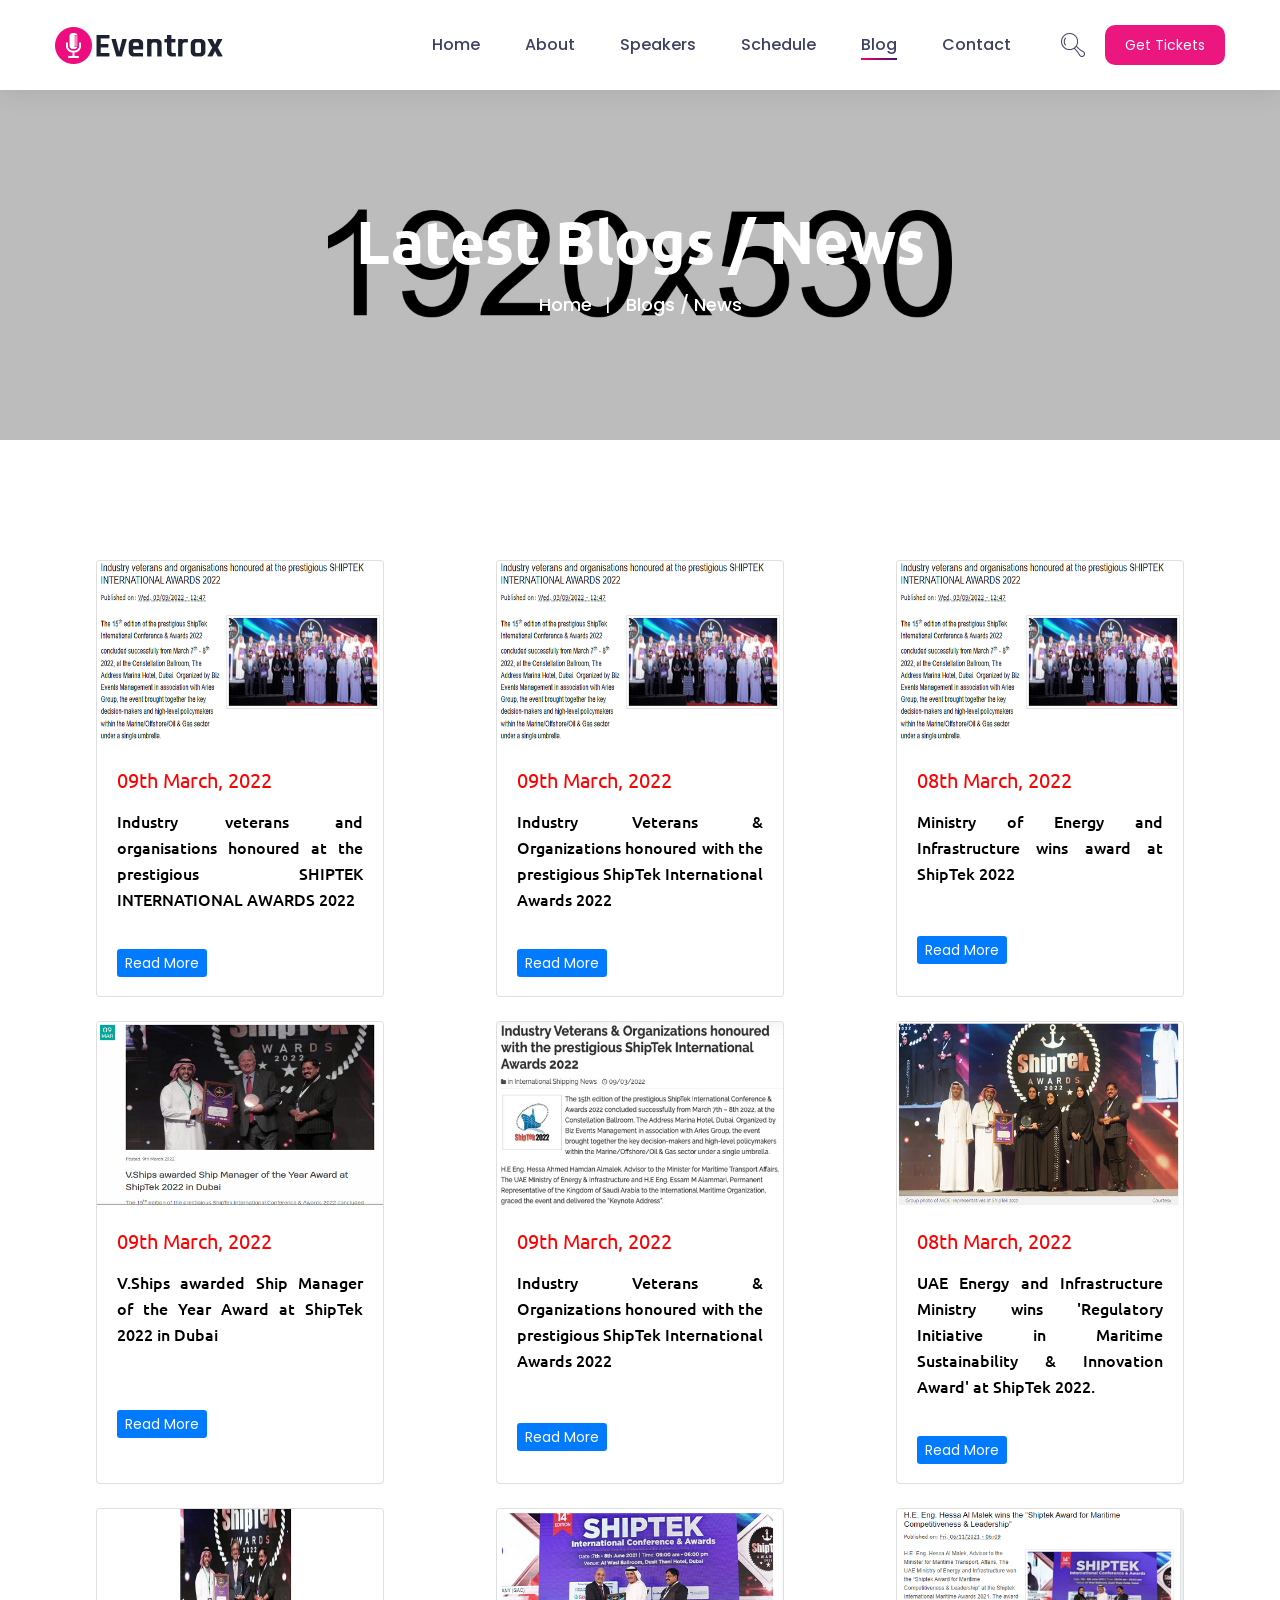
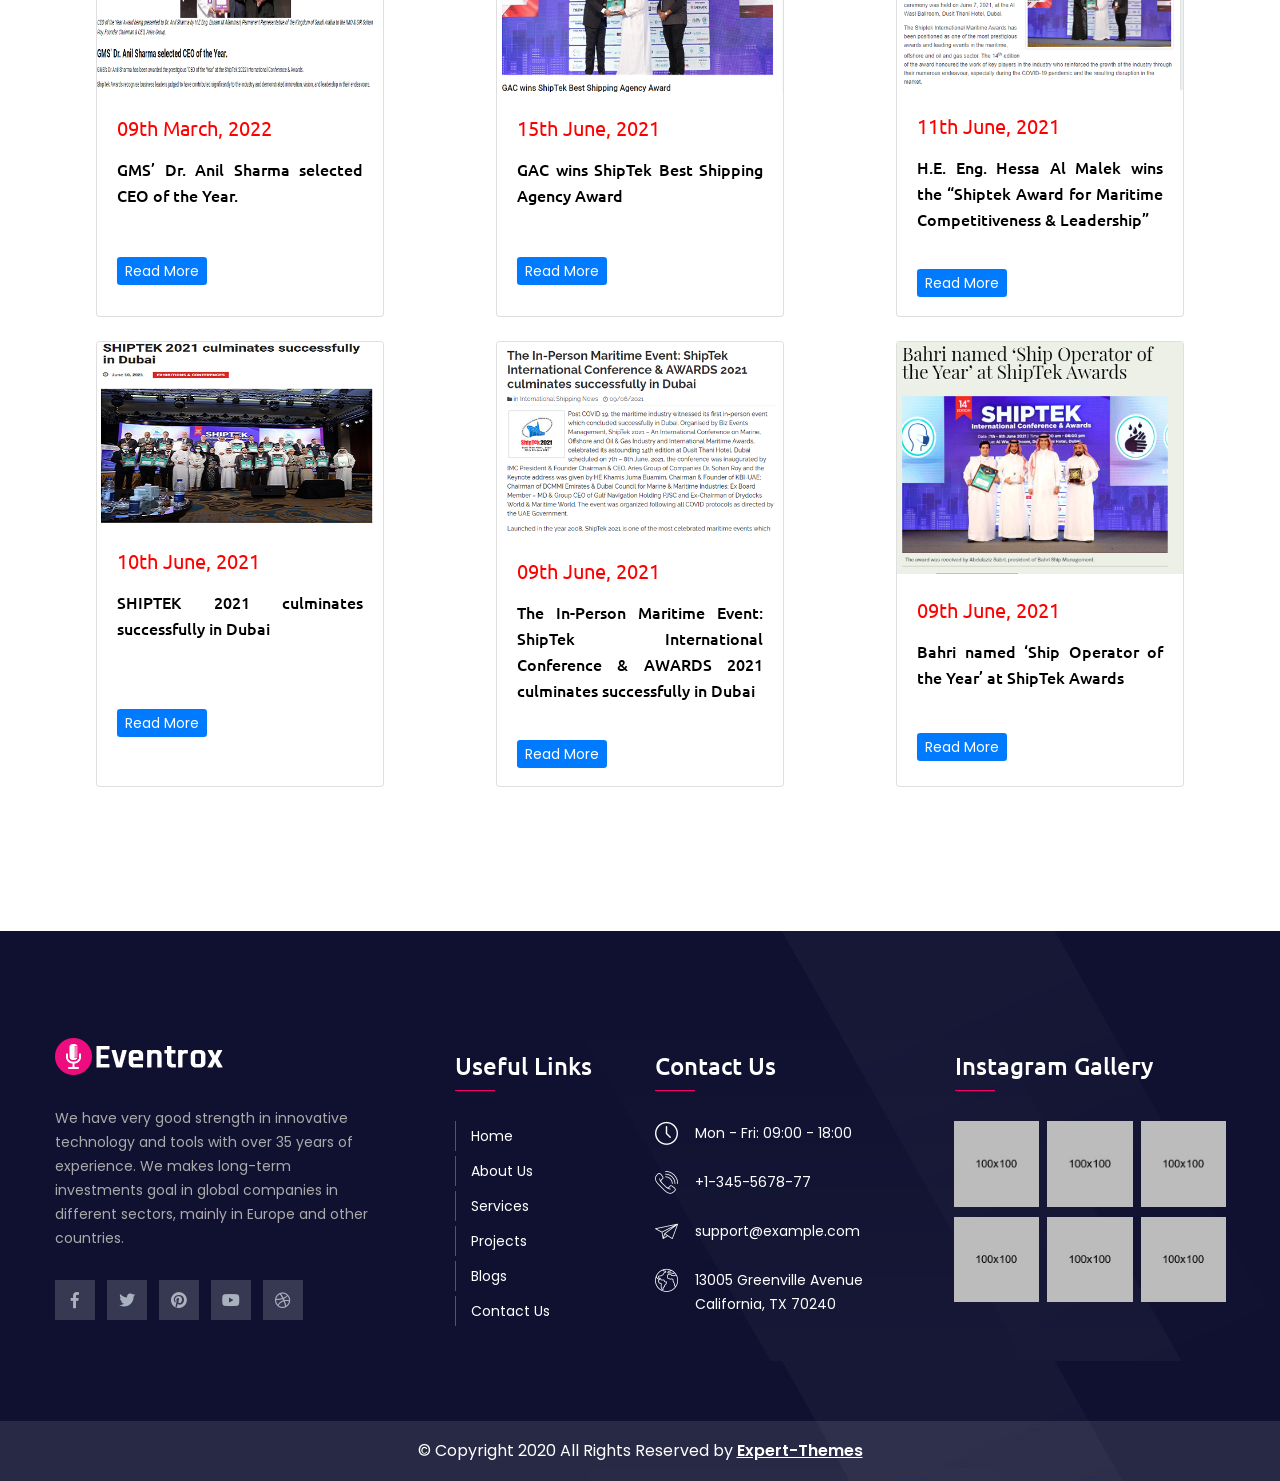
<file: blog-grid.html>
<!DOCTYPE html>
<html lang="en">

<head>
    <meta charset="utf-8">
    <title>Eventrox - Digital Events HTML Template | Blog Grid</title>
    <!-- Stylesheets -->
    <link href="css/bootstrap.css" rel="stylesheet">
    <link href="css/style.css" rel="stylesheet">
    <link href="css/responsive.css" rel="stylesheet">
    <!--Color Switcher Mockup-->
    <link href="css/color-switcher-design.css" rel="stylesheet">

    <link rel="shortcut icon" href="images/favicon.png" type="image/x-icon">
    <link rel="icon" href="images/favicon.png" type="image/x-icon">

    <!-- Responsive -->
    <meta http-equiv="X-UA-Compatible" content="IE=edge">
    <meta name="viewport" content="width=device-width, initial-scale=1.0, maximum-scale=1.0, user-scalable=0">

    <!--[if lt IE 9]><script src="https://cdnjs.cloudflare.com/ajax/libs/html5shiv/3.7.3/html5shiv.js"></script><![endif]-->
    <!--[if lt IE 9]><script src="js/respond.js"></script><![endif]-->

</head>

<body>

    <div class="page-wrapper">

        <!-- Preloader -->
        <div class="preloader"></div>
        <!-- Header span -->

        <!-- Header Span -->
        <span class="header-span"></span>

        <!-- Main Header-->
        <header class="main-header header-style-two">
            <div class="main-box">
                <div class="auto-container clearfix">
                    <div class="logo-box">
                        <div class="logo"><a href="index.html"><img src="images/logo-2.png" alt="" title=""></a></div>
                    </div>

                    <!--Nav Box-->
                    <div class="nav-outer clearfix">
                        <!--Mobile Navigation Toggler-->
                        <div class="mobile-nav-toggler"><span class="icon flaticon-menu"></span></div>
                        <!-- Main Menu -->
                        <nav class="main-menu navbar-expand-md navbar-light">
                            <div class="navbar-header">
                                <!-- Togg le Button -->
                                <button class="navbar-toggler" type="button" data-toggle="collapse"
                                    data-target="#navbarSupportedContent" aria-controls="navbarSupportedContent"
                                    aria-expanded="false" aria-label="Toggle navigation">
                                    <span class="icon flaticon-menu-button"></span>
                                </button>
                            </div>

                            <div class="collapse navbar-collapse clearfix" id="navbarSupportedContent">
                                <ul class="navigation clearfix">
                                    <li class="dropdown"><a href="index.html">Home</a>
                                        <ul>
                                            <li><a href="index.html">Home Classic</a></li>
                                            <li><a href="index-2.html">Home Conference</a></li>
                                            <li><a href="index-3.html">Home Meetup</a></li>
                                            <li><a href="index-4.html">Home Page Four</a></li>
                                            <li><a href="index-5.html">Home Page Five</a></li>
                                            <li class="dropdown"><a href="#">Header Styles</a>
                                                <ul>
                                                    <li><a href="index.html">Header Style One</a></li>
                                                    <li><a href="index-2.html">Header Style Two</a></li>
                                                    <li><a href="index-3.html">Header Style Three</a></li>
                                                    <li><a href="index-4.html">Home Page Four</a></li>
                                                    <li><a href="index-5.html">Home Page Five</a></li>
                                                </ul>
                                            </li>
                                        </ul>
                                    </li>
                                    <li class="dropdown"><a href="about-us.html">About</a>
                                        <ul>
                                            <li><a href="about-us.html">About Us</a></li>
                                            <li><a href="pricing.html">Pricing</a></li>
                                            <li><a href="faqs.html">FAQ's</a></li>
                                            <li><a href="gallery.html">Gallery</a></li>
                                            <li><a href="coming-soon.html">Coming Soon</a></li>
                                        </ul>
                                    </li>
                                    <li class="dropdown"><a href="speakers.html">Speakers</a>
                                        <ul>
                                            <li><a href="speakers.html">Speakers</a></li>
                                            <li><a href="speakers-detail.html">Speakers Detail</a></li>
                                        </ul>
                                    </li>
                                    <li class="dropdown"><a href="schedule.html">Schedule</a>
                                        <ul>
                                            <li><a href="schedule.html">Schedule</a></li>
                                            <li><a href="event-detail.html">Event Detail</a></li>
                                            <li><a href="buy-ticket.html">Buy Ticket</a></li>
                                        </ul>
                                    </li>
                                    <li class="current dropdown"><a href="blog-sidebar.html">Blog</a>
                                        <ul>
                                            <li><a href="blog-sidebar.html">Blog With Sidebar</a></li>
                                            <li><a href="blog-grid.html">Blog Grid</a></li>
                                            <li><a href="blog-single.html">Blog Single</a></li>
                                            <li><a href="error-page.html">404 Error</a></li>
                                        </ul>
                                    </li>
                                    <li><a href="contact.html">Contact</a></li>
                                </ul>
                            </div>
                        </nav>
                        <!-- Main Menu End-->

                        <!-- Outer box -->
                        <div class="outer-box">
                            <!--Search Box-->
                            <div class="search-box-btn"><span class="flaticon-search"></span></div>

                            <!-- Button Box -->
                            <div class="btn-box">
                                <a href="buy-ticket.html" class="theme-btn btn-style-one"><span class="btn-title">Get
                                        Tickets</span></a>
                            </div>
                        </div>
                    </div>
                </div>
            </div>

            <!-- Mobile Menu  -->
            <div class="mobile-menu">
                <div class="menu-backdrop"></div>
                <div class="close-btn"><span class="icon flaticon-cancel-1"></span></div>

                <!--Here Menu Will Come Automatically Via Javascript / Same Menu as in Header-->
                <nav class="menu-box">
                    <div class="nav-logo"><a href="index.html"><img src="images/logo-2.png" alt="" title=""></a></div>

                    <ul class="navigation clearfix"><!--Keep This Empty / Menu will come through Javascript--></ul>
                </nav>
            </div><!-- End Mobile Menu -->
        </header>
        <!--End Main Header -->

        <!--Page Title-->
        <section class="page-title" style="background-image:url(images/background/5.jpg);">
            <div class="auto-container">
                <h1>Latest Blogs / News</h1>
                <ul class="bread-crumb clearfix">
                    <li><a href="index.html">Home</a></li>
                    <li>Blogs / News</li>
                </ul>
            </div>
        </section>
        <!--End Page Title-->

        <!-- News Section -->
        <section class="news-section alternate">
            <div class="auto-container">
                <div class="row justify-content-center">
                    <!-- card -->
                    <div class="col-lg-4 col-12 col-md-6 mb-4 d-flex justify-content-center wow fadeInRight">
                        <div class="card" style="width: 18rem">
                            <img class="card-img-top" src="pics/blog/shiptek22-news1.png" alt="Card image cap" />
                            <div class="card-body">
                                <h5 class="card-title" style="color: red;">09th March, 2022</h5>
                                <p class="card-text text-justify"
                                    style="color: black; font-weight: 500; font-family: 'Ubuntu', sans-serif;">
                                    Industry veterans and organisations honoured at the
                                    prestigious SHIPTEK INTERNATIONAL AWARDS 2022
                                </p>
                            </div>
                            <div class="card-body">
                                <a href="https://www.marasinews.com/top-news/industry-veterans-and-organisations-honoured-prestigious-shiptek-international-awards-2022"
                                    class="card-link btn-sm btn-primary">Read More</a>
                                <!-- <a href="#" class="card-link">Another link</a> -->
                            </div>
                        </div>
                    </div>
                    <!-- end card -->
                    <!-- card -->
                    <div class="col-lg-4 col-12 col-md-6 mb-4 d-flex justify-content-center wow fadeInRight"
                        data-wow-delay="400ms">
                        <div class="card" style="width: 18rem">
                            <img class="card-img-top" src="pics/blog/shiptek22-news1.png" alt="Card image cap" />
                            <div class="card-body">
                                <h5 class="card-title" style="color: red;">09th March, 2022</h5>
                                <p class="card-text text-justify"
                                    style="color: black; font-weight: 500; font-family: 'Ubuntu', sans-serif;">
                                    Industry Veterans & Organizations honoured with the prestigious ShipTek
                                    International Awards 2022
                                </p>
                            </div>
                            <div class="card-body">
                                <a href="https://www.hellenicshippingnews.com/industry-veterans-organizations-honoured-with-the-prestigious-shiptek-international-awards-2022/"
                                    class="card-link btn-sm btn-primary">Read More</a>
                                <!-- <a href="#" class="card-link">Another link</a> -->
                            </div>
                        </div>
                    </div>
                    <!-- end card -->
                    <!-- card -->
                    <div class="col-lg-4 col-12 col-md-6 mb-4 d-flex justify-content-center wow fadeInRight"
                        data-wow-delay="400ms">
                        <div class="card" style="width: 18rem">
                            <img class="card-img-top" src="pics/blog/shiptek22-news1.png" alt="Card image cap" />
                            <div class="card-body">
                                <h5 class="card-title" style="color: red;">08th March, 2022</h5>
                                <p class="card-text text-justify"
                                    style="color: black; font-weight: 500; font-family: 'Ubuntu', sans-serif;">
                                    Ministry of Energy and Infrastructure wins award at ShipTek 2022
                                </p>
                            </div>
                            <div class="card-body">
                                <a href="https://www.wam.ae/en/details/1395303027757"
                                    class="card-link btn-sm btn-primary">Read
                                    More</a mb-4 d-flex justify-content-center>
                                <!-- <a href="#" class="card-link">Another link</a> -->
                            </div>
                        </div>
                    </div>
                    <!-- end card -->
                <!-- </div>
                <div class="row justify-content-center"> -->
                    <!-- card -->
                    <div class="col-lg-4 col-12 col-md-6 mb-4 d-flex justify-content-center wow fadeInRight">
                        <div class="card" style="width: 18rem">
                            <img class="card-img-top" src="pics/blog/shiptek22-news4.png" alt="Card image cap" />
                            <div class="card-body">
                                <h5 class="card-title" style="color: red;">09th March, 2022</h5>
                                <p class="card-text text-justify"
                                    style="color: black; font-weight: 500; font-family: 'Ubuntu', sans-serif;">
                                    V.Ships awarded Ship Manager of the Year Award at ShipTek 2022 in Dubai
                                </p>
                            </div>
                            <div class="card-body">
                                <a href="https://vgrouplimited.com/ship-manager-of-the-year-award/"
                                    class="card-link btn-sm btn-primary">Read More</a>
                                <!-- <a href="#" class="card-link">Another link</a> -->
                            </div>
                        </div>
                    </div>
                    <!-- end card -->
                    <!-- card -->
                    <div class="col-lg-4 col-12 col-md-6 mb-4 d-flex justify-content-center wow fadeInRight"
                        data-wow-delay="400ms">
                        <div class="card" style="width: 18rem">
                            <img class="card-img-top" src="pics/blog/shiptek22-news5.png" alt="Card image cap" />
                            <div class="card-body">
                                <h5 class="card-title" style="color: red;">09th March, 2022</h5>
                                <p class="card-text text-justify"
                                    style="color: black; font-weight: 500; font-family: 'Ubuntu', sans-serif;">
                                    Industry Veterans & Organizations honoured with the prestigious ShipTek International Awards 2022
                                </p>
                            </div>
                            <div class="card-body">
                                <a href="https://www.synergymarinegroup.com/404"
                                    class="card-link btn-sm btn-primary">Read More</a>
                                <!-- <a href="#" class="card-link">Another link</a> -->
                            </div>
                        </div>
                    </div>
                    <!-- end card -->
                    <!-- card -->
                    <div class="col-lg-4 col-12 col-md-6 mb-4 d-flex justify-content-center wow fadeInRight"
                        data-wow-delay="400ms">
                        <div class="card" style="width: 18rem">
                            <img class="card-img-top" src="pics/blog/shiptek22-news6.png" alt="Card image cap" />
                            <div class="card-body">
                                <h5 class="card-title" style="color: red;">08th March, 2022</h5>
                                <p class="card-text text-justify"
                                    style="color: black; font-weight: 500; font-family: 'Ubuntu', sans-serif;">
                                    UAE Energy and Infrastructure Ministry wins 'Regulatory Initiative in Maritime Sustainability & Innovation Award' at ShipTek 2022.
                                </p>
                            </div>
                            <div class="card-body">
                                <a href="https://www.israelnationalnews.com/news/323519"
                                    class="card-link btn-sm btn-primary">Read
                                    More</a mb-4 d-flex justify-content-center>
                                <!-- <a href="#" class="card-link">Another link</a> -->
                            </div>
                        </div>
                    </div>
                    <!-- end card -->
                <!-- </div>
                <div class="row justify-content-center"> -->
                    <!-- card -->
                    <div class="col-lg-4 col-12 col-md-6 mb-4 d-flex justify-content-center wow fadeInRight">
                        <div class="card" style="width: 18rem">
                            <img class="card-img-top" src="pics/blog/shiptek22-news7.png" alt="Card image cap" />
                            <div class="card-body">
                                <h5 class="card-title" style="color: red;">09th March, 2022</h5>
                                <p class="card-text text-justify"
                                    style="color: black; font-weight: 500; font-family: 'Ubuntu', sans-serif;">
                                    GMS’ Dr. Anil Sharma selected CEO of the Year.
                                </p>
                            </div>
                            <div class="card-body">
                                <a href="https://www.gmsinc.net/?rowId=101"
                                    class="card-link btn-sm btn-primary">Read More</a>
                                <!-- <a href="#" class="card-link">Another link</a> -->
                            </div>
                        </div>
                    </div>
                    <!-- end card -->
                    <!-- card -->
                    <div class="col-lg-4 col-12 col-md-6 mb-4 d-flex justify-content-center wow fadeInRight"
                        data-wow-delay="400ms">
                        <div class="card" style="width: 18rem">
                            <img class="card-img-top" src="pics/blog/shiptek21-news4.png" alt="Card image cap" />
                            <div class="card-body">
                                <h5 class="card-title" style="color: red;">15th June, 2021</h5>
                                <p class="card-text text-justify"
                                    style="color: black; font-weight: 500; font-family: 'Ubuntu', sans-serif;">
                                    GAC wins ShipTek Best Shipping Agency Award
                                </p>
                            </div>
                            <div class="card-body">
                                <a href="https://indiashippingnews.com/gac-wins-shiptek-best-shipping-agency-award/"
                                    class="card-link btn-sm btn-primary">Read More</a>
                                <!-- <a href="#" class="card-link">Another link</a> -->
                            </div>
                        </div>
                    </div>
                    <!-- end card -->
                    <!-- card -->
                    <div class="col-lg-4 col-12 col-md-6 mb-4 d-flex justify-content-center wow fadeInRight"
                        data-wow-delay="400ms">
                        <div class="card" style="width: 18rem">
                            <img class="card-img-top" src="pics/blog/shiptek21-news3.png" alt="Card image cap" />
                            <div class="card-body">
                                <h5 class="card-title" style="color: red;">11th June, 2021</h5>
                                <p class="card-text text-justify"
                                    style="color: black; font-weight: 500; font-family: 'Ubuntu', sans-serif;">
                                    H.E. Eng. Hessa Al Malek wins the “Shiptek Award for Maritime Competitiveness & Leadership”
                                </p>
                            </div>
                            <div class="card-body">
                                <a href="https://www.marasinews.com/women-maritime/he-eng-hessa-al-malek-wins-%E2%80%9Cshiptek-award-maritime-competitiveness-leadership%E2%80%9D"
                                    class="card-link btn-sm btn-primary">Read
                                    More</a mb-4 d-flex justify-content-center>
                                <!-- <a href="#" class="card-link">Another link</a> -->
                            </div>
                        </div>
                    </div>
                    <!-- end card -->
                <!-- </div>
                <div class="row justify-content-center"> -->
                    <!-- card -->
                    <div class="col-lg-4 col-12 col-md-6 mb-4 d-flex justify-content-center wow fadeInRight">
                        <div class="card" style="width: 18rem">
                            <img class="card-img-top" src="pics/blog/shiptek21-news1.png" alt="Card image cap" />
                            <div class="card-body">
                                <h5 class="card-title" style="color: red;">10th June, 2021</h5>
                                <p class="card-text text-justify"
                                    style="color: black; font-weight: 500; font-family: 'Ubuntu', sans-serif;">
                                    SHIPTEK 2021 culminates successfully in Dubai
                                </p>
                            </div>
                            <div class="card-body">
                                <a href="https://assafinaonline.com/exhibitions-conferences/shiptek-2021-culminates-successfully-in-dubai/"
                                    class="card-link btn-sm btn-primary">Read More</a>
                                <!-- <a href="#" class="card-link">Another link</a> -->
                            </div>
                        </div>
                    </div>
                    <!-- end card -->
                    <!-- card -->
                    <div class="col-lg-4 col-12 col-md-6 mb-4 d-flex justify-content-center wow fadeInRight"
                        data-wow-delay="400ms">
                        <div class="card" style="width: 18rem">
                            <img class="card-img-top" src="pics/blog/shiptek21-news2.png" alt="Card image cap" />
                            <div class="card-body">
                                <h5 class="card-title" style="color: red;">09th June, 2021</h5>
                                <p class="card-text text-justify"
                                    style="color: black; font-weight: 500; font-family: 'Ubuntu', sans-serif;">
                                    The In-Person Maritime Event: ShipTek International Conference & AWARDS 2021 culminates successfully in Dubai
                                </p>
                            </div>
                            <div class="card-body">
                                <a href="https://www.hellenicshippingnews.com/the-in-person-maritime-event-shiptek-international-conference-awards-2021-culminates-successfully-in-dubai/"
                                    class="card-link btn-sm btn-primary">Read More</a>
                                <!-- <a href="#" class="card-link">Another link</a> -->
                            </div>
                        </div>
                    </div>
                    <!-- end card -->
                    <!-- card -->
                    <div class="col-lg-4 col-12 col-md-6 mb-4 d-flex justify-content-center wow fadeInRight"
                        data-wow-delay="400ms">
                        <div class="card" style="width: 18rem">
                            <img class="card-img-top" src="pics/blog/shiptek21-news5.png" alt="Card image cap" />
                            <div class="card-body">
                                <h5 class="card-title" style="color: red;">09th June, 2021</h5>
                                <p class="card-text text-justify"
                                    style="color: black; font-weight: 500; font-family: 'Ubuntu', sans-serif;">
                                    Bahri named ‘Ship Operator of the Year’ at ShipTek Awards
                                </p>
                            </div>
                            <div class="card-body">
                                <a href="https://www.arabnews.com/node/1873656/corporate-news"
                                    class="card-link btn-sm btn-primary">Read
                                    More</a mb-4 d-flex justify-content-center>
                                <!-- <a href="#" class="card-link">Another link</a> -->
                            </div>
                        </div>
                    </div>
                    <!-- end card -->
                </div>
            </div>
        </section>
        <!--End News Section -->

        <!-- Main Footer -->
        <footer class="main-footer">
            <!--Widgets Section-->
            <div class="widgets-section">
                <div class="auto-container">
                    <div class="row">
                        <!--Big Column-->
                        <div class="big-column col-xl-6 col-lg-12 col-md-12 col-sm-12">
                            <div class="row">
                                <!--Footer Column-->
                                <div class="footer-column col-xl-7 col-lg-6 col-md-6 col-sm-12">
                                    <div class="footer-widget about-widget">
                                        <div class="logo">
                                            <a href="index.html"><img src="images/logo.png" alt="" /></a>
                                        </div>
                                        <div class="text">
                                            <p>We have very good strength in innovative technology and tools with over
                                                35 years of experience. We makes long-term investments goal in global
                                                companies in different sectors, mainly in Europe and other countries.
                                            </p>
                                        </div>
                                        <ul class="social-icon-one social-icon-colored">
                                            <li><a href="#"><i class="fab fa-facebook-f"></i></a></li>
                                            <li><a href="#"><i class="fab fa-twitter"></i></a></li>
                                            <li><a href="#"><i class="fab fa-pinterest"></i></a></li>
                                            <li><a href="#"><i class="fab fa-youtube"></i></a></li>
                                            <li><a href="#"><i class="fab fa-dribbble"></i></a></li>
                                        </ul>
                                    </div>
                                </div>

                                <!--Footer Column-->
                                <div class="footer-column col-xl-5 col-lg-6 col-md-6 col-sm-12">
                                    <div class="footer-widget useful-links">
                                        <h2 class="widget-title">Useful Links</h2>
                                        <ul class="user-links">
                                            <li><a href="index-2.html">Home</a></li>
                                            <li><a href="about-us.html">About Us</a></li>
                                            <li><a href="services.html">Services</a></li>
                                            <li><a href="projects.html">Projects</a></li>
                                            <li><a href="blog.html">Blogs</a></li>
                                            <li><a href="contact.html">Contact Us</a></li>
                                        </ul>
                                    </div>
                                </div>
                            </div>
                        </div>

                        <!--Big Column-->
                        <div class="big-column col-xl-6 col-lg-12 col-md-12 col-sm-12">
                            <div class="row">
                                <!--Footer Column-->
                                <div class="footer-column col-lg-6 col-md-6 col-sm-12">
                                    <!--Footer Column-->
                                    <div class="footer-widget contact-widget">
                                        <h2 class="widget-title">Contact Us</h2>
                                        <!--Footer Column-->
                                        <div class="widget-content">
                                            <ul class="contact-list">
                                                <li>
                                                    <span class="icon flaticon-clock"></span>
                                                    <div class="text">Mon - Fri: 09:00 - 18:00</div>
                                                </li>

                                                <li>
                                                    <span class="icon flaticon-phone"></span>
                                                    <div class="text"><a href="tel:+1-345-5678-77">+1-345-5678-77</a>
                                                    </div>
                                                </li>

                                                <li>
                                                    <span class="icon flaticon-paper-plane"></span>
                                                    <div class="text"><a
                                                            href="mailto:support@example.com">support@example.com</a>
                                                    </div>
                                                </li>

                                                <li>
                                                    <span class="icon flaticon-worldwide"></span>
                                                    <div class="text">13005 Greenville Avenue<br> California, TX 70240
                                                    </div>
                                                </li>
                                            </ul>
                                        </div>
                                    </div>
                                </div>

                                <!--Footer Column-->
                                <div class="footer-column col-lg-6 col-md-6 col-sm-12">
                                    <!--Footer Column-->
                                    <div class="footer-widget instagram-widget">
                                        <h2 class="widget-title">Instagram Gallery</h2>
                                        <div class="widget-content">
                                            <div class="outer clearfix">
                                                <figure class="image">
                                                    <a href="images/gallery/1.jpg" class="lightbox-image"
                                                        title="Image Title Here"><img src="images/resource/gw-1.jpg"
                                                            alt=""></a>
                                                </figure>

                                                <figure class="image">
                                                    <a href="images/gallery/2.jpg" class="lightbox-image"
                                                        title="Image Title Here"><img src="images/resource/gw-2.jpg"
                                                            alt=""></a>
                                                </figure>

                                                <figure class="image">
                                                    <a href="images/gallery/3.jpg" class="lightbox-image"
                                                        title="Image Title Here"><img src="images/resource/gw-3.jpg"
                                                            alt=""></a>
                                                </figure>

                                                <figure class="image">
                                                    <a href="images/gallery/4.jpg" class="lightbox-image"
                                                        title="Image Title Here"><img src="images/resource/gw-4.jpg"
                                                            alt=""></a>
                                                </figure>

                                                <figure class="image">
                                                    <a href="images/gallery/5.jpg" class="lightbox-image"
                                                        title="Image Title Here"><img src="images/resource/gw-5.jpg"
                                                            alt=""></a>
                                                </figure>

                                                <figure class="image">
                                                    <a href="images/gallery/1.jpg" class="lightbox-image"
                                                        title="Image Title Here"><img src="images/resource/gw-6.jpg"
                                                            alt=""></a>
                                                </figure>
                                            </div>
                                        </div>
                                    </div>
                                </div>
                            </div>
                        </div>
                    </div>
                </div>
            </div>

            <!--Footer Bottom-->
            <div class="footer-bottom">
                <div class="auto-container">
                    <div class="inner-container clearfix">
                        <div class="copyright-text">
                            <p>© Copyright 2020 All Rights Reserved by <a href="index.html">Expert-Themes</a></p>
                        </div>
                    </div>
                </div>
            </div>
        </footer>
        <!-- End Footer -->

    </div>
    <!--End pagewrapper-->

    <!-- Color Palate / Color Switcher -->
    <div class="color-palate">
        <div class="color-trigger">
            <i class="fa fa-cog"></i>
        </div>
        <div class="color-palate-head">
            <h6>Choose Your Demo</h6>
        </div>
        <ul class="box-version option-box">
            <li>Full width</li>
            <li class="box">Boxed</li>
        </ul>
        <ul class="rtl-version option-box">
            <li>LTR Version</li>
            <li class="rtl">RTL Version</li>
        </ul>
        <div class="palate-foo">
            <span>You will find much more options for colors and styling in admin panel. This color picker is used only
                for demonstation purposes.</span>
        </div>
        <a href="#" class="purchase-btn">Purchase now</a>
    </div><!-- End Color Switcher -->

    <!--Search Popup-->
    <div id="search-popup" class="search-popup">
        <div class="close-search theme-btn"><span class="fas fa-window-close"></span></div>
        <div class="popup-inner">
            <div class="overlay-layer"></div>
            <div class="search-form">
                <form method="post" action="index.html">
                    <div class="form-group">
                        <fieldset>
                            <input type="search" class="form-control" name="search-input" value=""
                                placeholder="Search Here" required>
                            <input type="submit" value="Search Now!" class="theme-btn">
                        </fieldset>
                    </div>
                </form>

                <br>
                <h3>Recent Search Keywords</h3>
                <ul class="recent-searches">
                    <li><a href="#">Seo</a></li>
                    <li><a href="#">Bussiness</a></li>
                    <li><a href="#">Events</a></li>
                    <li><a href="#">Digital</a></li>
                    <li><a href="#">Conferance</a></li>
                </ul>

            </div>

        </div>
    </div>

    <!--Scroll to top-->
    <div class="scroll-to-top scroll-to-target" data-target="html"><span class="fa fa-angle-double-up"></span></div>
    <script src="js/jquery.js"></script>
    <script src="js/popper.min.js"></script>
    <script src="js/bootstrap.min.js"></script>
    <script src="js/jquery-ui.js"></script>
    <script src="js/jquery.fancybox.js"></script>
    <script src="js/appear.js"></script>
    <script src="js/owl.js"></script>
    <script src="js/wow.js"></script>
    <script src="js/script.js"></script>
    <!-- Color Setting -->
    <script src="js/color-settings.js"></script>
</body>

</html>
</file>
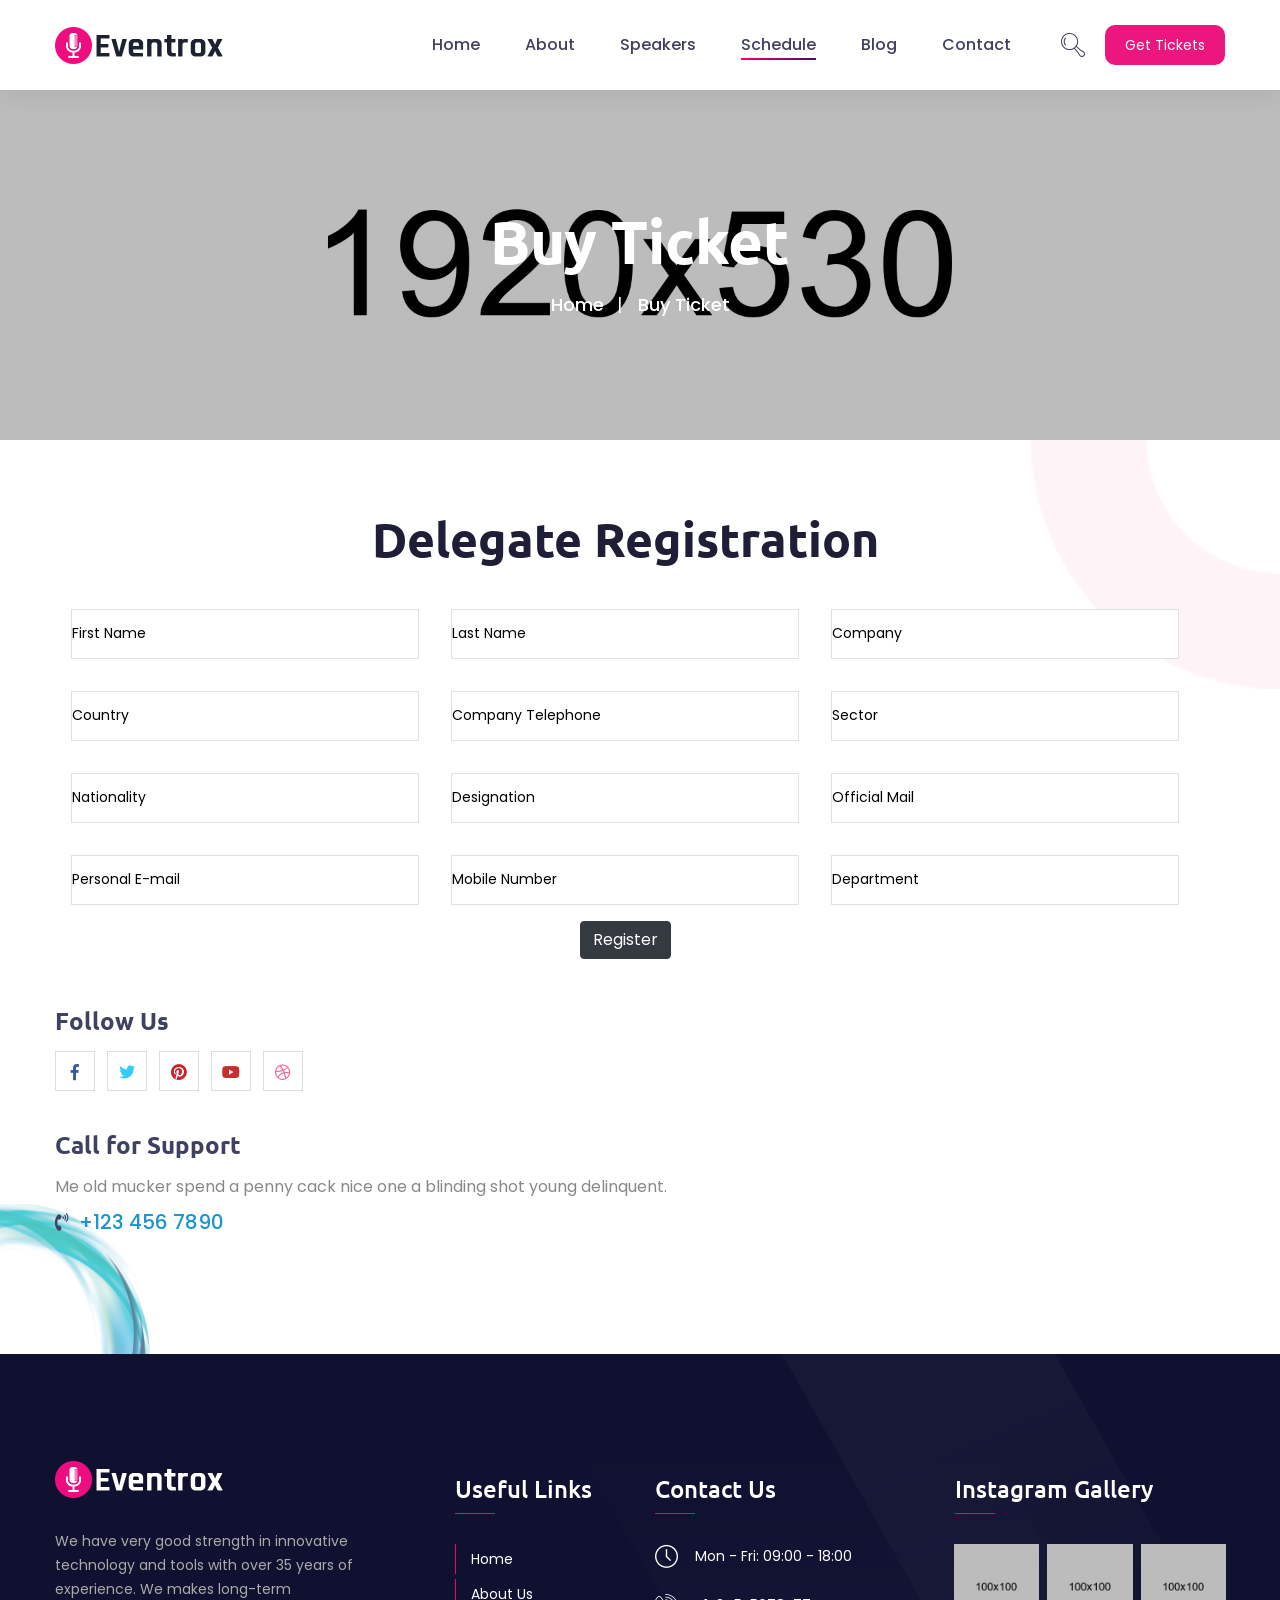
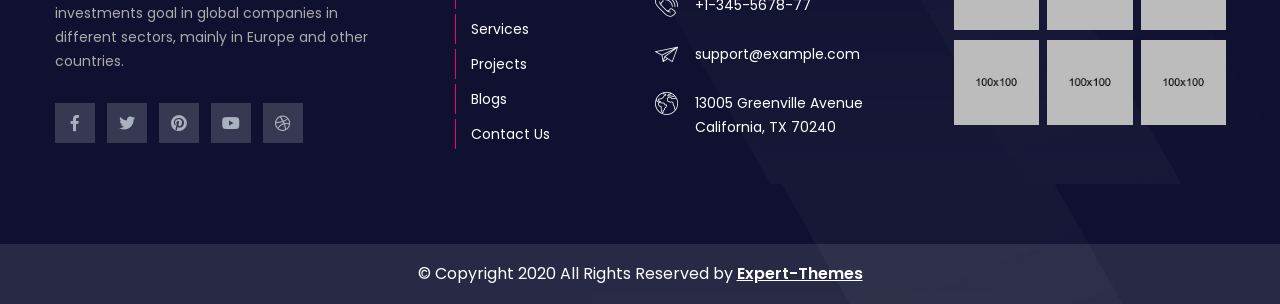
<file: buy-ticket.html>
<!DOCTYPE html>
<html lang="en">
  <head>
    <meta charset="utf-8" />
    <title>Eventrox - Digital Events HTML Template | Buy Ticket</title>
    <!-- Stylesheets -->
    <link href="css/bootstrap.css" rel="stylesheet" />
    <link href="css/style.css" rel="stylesheet" />
    <link href="css/responsive.css" rel="stylesheet" />
    <!--Color Switcher Mockup-->
    <link href="css/color-switcher-design.css" rel="stylesheet" />

    <link rel="shortcut icon" href="images/favicon.png" type="image/x-icon" />
    <link rel="icon" href="images/favicon.png" type="image/x-icon" />

    <!-- Responsive -->
    <meta http-equiv="X-UA-Compatible" content="IE=edge" />
    <meta
      name="viewport"
      content="width=device-width, initial-scale=1.0, maximum-scale=1.0, user-scalable=0"
    />

    <!--[if lt IE 9
      ]><script src="https://cdnjs.cloudflare.com/ajax/libs/html5shiv/3.7.3/html5shiv.js"></script
    ><![endif]-->
    <!--[if lt IE 9]><script src="js/respond.js"></script><![endif]-->
    <style>
      .inp {
        height: 50px;
      }
    </style>
  </head>

  <body>
    <div class="page-wrapper">
      <!-- Preloader -->
      <div class="preloader"></div>
      <!-- Header span -->

      <!-- Header Span -->
      <span class="header-span"></span>

      <!-- Main Header-->
      <header class="main-header header-style-two">
        <div class="main-box">
          <div class="auto-container clearfix">
            <div class="logo-box">
              <div class="logo">
                <a href="index.html"
                  ><img src="images/logo-2.png" alt="" title=""
                /></a>
              </div>
            </div>

            <!--Nav Box-->
            <div class="nav-outer clearfix">
              <!--Mobile Navigation Toggler-->
              <div class="mobile-nav-toggler">
                <span class="icon flaticon-menu"></span>
              </div>
              <!-- Main Menu -->
              <nav class="main-menu navbar-expand-md navbar-light">
                <div class="navbar-header">
                  <!-- Togg le Button -->
                  <button
                    class="navbar-toggler"
                    type="button"
                    data-toggle="collapse"
                    data-target="#navbarSupportedContent"
                    aria-controls="navbarSupportedContent"
                    aria-expanded="false"
                    aria-label="Toggle navigation"
                  >
                    <span class="icon flaticon-menu-button"></span>
                  </button>
                </div>

                <div
                  class="collapse navbar-collapse clearfix"
                  id="navbarSupportedContent"
                >
                  <ul class="navigation clearfix">
                    <li class="dropdown">
                      <a href="index.html">Home</a>
                      <ul>
                        <li><a href="index.html">Home Classic</a></li>
                        <li><a href="index-2.html">Home Conference</a></li>
                        <li><a href="index-3.html">Home Meetup</a></li>
                        <li><a href="index-4.html">Home Page Four</a></li>
                        <li><a href="index-5.html">Home Page Five</a></li>
                        <li class="dropdown">
                          <a href="#">Header Styles</a>
                          <ul>
                            <li><a href="index.html">Header Style One</a></li>
                            <li><a href="index-2.html">Header Style Two</a></li>
                            <li>
                              <a href="index-3.html">Header Style Three</a>
                            </li>
                            <li><a href="index-4.html">Home Page Four</a></li>
                            <li><a href="index-5.html">Home Page Five</a></li>
                          </ul>
                        </li>
                      </ul>
                    </li>
                    <li class="dropdown">
                      <a href="about-us.html">About</a>
                      <ul>
                        <li><a href="about-us.html">About Us</a></li>
                        <li><a href="pricing.html">Pricing</a></li>
                        <li><a href="faqs.html">FAQ's</a></li>
                        <li><a href="gallery.html">Gallery</a></li>
                        <li><a href="coming-soon.html">Coming Soon</a></li>
                      </ul>
                    </li>
                    <li class="dropdown">
                      <a href="speakers.html">Speakers</a>
                      <ul>
                        <li><a href="speakers.html">Speakers</a></li>
                        <li>
                          <a href="speakers-detail.html">Speakers Detail</a>
                        </li>
                      </ul>
                    </li>
                    <li class="current dropdown">
                      <a href="schedule.html">Schedule</a>
                      <ul>
                        <li><a href="schedule.html">Schedule</a></li>
                        <li><a href="event-detail.html">Event Detail</a></li>
                        <li><a href="buy-ticket.html">Buy Ticket</a></li>
                      </ul>
                    </li>
                    <li class="dropdown">
                      <a href="blog-sidebar.html">Blog</a>
                      <ul>
                        <li>
                          <a href="blog-sidebar.html">Blog With Sidebar</a>
                        </li>
                        <li><a href="blog-grid.html">Blog Grid</a></li>
                        <li><a href="blog-single.html">Blog Single</a></li>
                        <li><a href="error-page.html">404 Error</a></li>
                      </ul>
                    </li>
                    <li><a href="contact.html">Contact</a></li>
                  </ul>
                </div>
              </nav>
              <!-- Main Menu End-->

              <!-- Outer box -->
              <div class="outer-box">
                <!--Search Box-->
                <div class="search-box-btn">
                  <span class="flaticon-search"></span>
                </div>

                <!-- Button Box -->
                <div class="btn-box">
                  <a href="buy-ticket.html" class="theme-btn btn-style-one"
                    ><span class="btn-title">Get Tickets</span></a
                  >
                </div>
              </div>
            </div>
          </div>
        </div>

        <!-- Mobile Menu  -->
        <div class="mobile-menu">
          <div class="menu-backdrop"></div>
          <div class="close-btn">
            <span class="icon flaticon-cancel-1"></span>
          </div>

          <!--Here Menu Will Come Automatically Via Javascript / Same Menu as in Header-->
          <nav class="menu-box">
            <div class="nav-logo">
              <a href="index.html"
                ><img src="images/logo-2.png" alt="" title=""
              /></a>
            </div>

            <ul class="navigation clearfix">
              <!--Keep This Empty / Menu will come through Javascript-->
            </ul>
          </nav>
        </div>
        <!-- End Mobile Menu -->
      </header>
      <!--End Main Header -->

      <!--Page Title-->
      <section
        class="page-title"
        style="background-image: url(images/background/5.jpg)"
      >
        <div class="auto-container">
          <h1>Buy Ticket</h1>
          <ul class="bread-crumb clearfix">
            <li><a href="index.html">Home</a></li>
            <li>Buy Ticket</li>
          </ul>
        </div>
      </section>
      <!--End Page Title-->

      <!-- Buy Ticket  -->
      <section class="buy-ticket">
        <div class="anim-icons full-width">
          <span class="icon icon-circle-blue wow fadeIn"></span>
          <span class="icon icon-circle-1 wow zoomIn"></span>
        </div>
        <div class="auto-container">
          <div class="row">
            <!-- Content Column
                <div class="content-column col-lg-8 col-md-12 col-sm-12 order-2">
                    <div class="inner-column">
                        <h2>Day Pass <span>$35.99</span></h2>
                        <p>Dolor sit amet consectetur elit sed do eiusmod tempor incd idunt labore et dolore magna aliqua enim ad minim veniam quis nostrud exercitation ullamco laboris nisi ut aliquip exea commodo consequat.duis aute irure dolor in repre hen derit in voluptate velit esse cillum dolore eu fugiat nulla pariatur cepteur sint occaecat cupidatat eaque ipsa quae illo proident sunt in culpa qui officia deserunt mollit anim id est laborum perspiciatis</p>
                        <p>derit in voluptate velit esse cillum dolore eu fugiat nulla pariatur cepteur sint occaecat cupidatat eaque ipsa quae illo proident sunt in culpa qui officia deserunt mollit anim id est laborum perspiciatis unde omnis iste natus error sit voluptatem accusantium dolore laudant rem aperiam eaque ipsa quae ab illo inventore veritatis quasi architecto.</p>
                        <h3>Benefits of Day Pass package</h3>
                        <p>Dolor sit amet consectetur elit sed do eiusmod tempor incd idunt labore et dolore magna aliqua enim ad minim veniam quis nostrud exercitation ullamco laboris nisi ut aliquip exea commodo consequat.</p>
                        <ul class="list-style-one">
                            <li>Multiple Announcements during the event.</li>
                            <li>Logo & company details on the WordCamp.</li>
                            <li>Dedicated blog post thanking each Gold.</li>
                            <li>Acknowledgment and opening and closing.</li>
                        </ul>
                        <h3>Day Pass Features</h3>
                        <p>Dolor sit amet consectetur elit sed do eiusmod tempor incd idunt labore et dolore magna aliqua enim ad minim veniam quis nostrud exercitation ullamco laboris nisi ut aliquip exea commodo consequat.duis aute irure dolor in repre hen.</p>
                    </div>
                </div> -->

            <!-- Form Column -->
            <div class="form-column col-lg-12 col-md-12 col-sm-12">
              <div class="inner-column">
                <div class="container pb-5">
                  <h1
                    class="text-center pb-3"
                    style="color: #1e1f36; font-weight: 700; font-size: 48px"
                  >
                    Delegate Registration
                  </h1>
                  <form action="">
                    <div class="row justify-content-center">
                      <div class="col-lg-4 col-md-6 col-sm-12 p-3">
                        <input
                          class="border w-100 inp"
                          type="text"
                          placeholder="First Name"
                          required
                        />
                      </div>
                      <div class="col-lg-4 col-md-6 col-sm-12 p-3">
                        <input
                          class="border w-100 inp"
                          type="text"
                          placeholder="Last Name"
                          required
                        />
                      </div>
                      <div class="col-lg-4 col-md-6 col-sm-12 p-3">
                        <input
                          class="border w-100 inp"
                          type="text"
                          placeholder="Company"
                          required
                        />
                      </div>
                      <div class="col-lg-4 col-md-6 col-sm-12 p-3">
                        <input
                          class="border w-100 inp"
                          type="text"
                          placeholder="Country"
                          required
                        />
                      </div>
                      <div class="col-lg-4 col-md-6 col-sm-12 p-3">
                        <input
                          class="border w-100 inp"
                          type="text"
                          placeholder="Company Telephone"
                          required
                        />
                      </div>
                      <div class="col-lg-4 col-md-6 col-sm-12 p-3">
                        <input
                          class="border w-100 inp"
                          type="text"
                          placeholder="Sector"
                          required
                        />
                      </div>
                      <div class="col-lg-4 col-md-6 col-sm-12 p-3">
                        <input
                          class="border w-100 inp"
                          type="text"
                          placeholder="Nationality"
                          required
                        />
                      </div>
                      <div class="col-lg-4 col-md-6 col-sm-12 p-3">
                        <input
                          class="border w-100 inp"
                          type="text"
                          placeholder="Designation"
                          required
                        />
                      </div>
                      <div class="col-lg-4 col-md-6 col-sm-12 p-3">
                        <input
                          class="border w-100 inp"
                          type="text"
                          placeholder="Official Mail"
                          required
                        />
                      </div>
                      <div class="col-lg-4 col-md-6 col-sm-12 p-3">
                        <input
                          class="border w-100 inp"
                          type="text"
                          placeholder="Personal E-mail"
                          required
                        />
                      </div>
                      <div class="col-lg-4 col-md-6 col-sm-12 p-3">
                        <input
                          class="border w-100 inp"
                          type="text"
                          placeholder="Mobile Number"
                          required
                        />
                      </div>
                      <div class="col-lg-4 col-md-6 col-sm-12 p-3">
                        <input
                          class="border w-100 inp"
                          type="text"
                          placeholder="Department"
                          required
                        />
                      </div>
                      <!-- <div class="btn-box">
                        <button class="theme-btn btn-style-one ">Get Tickets</button>
                      </div> -->
                      <div class="btn-box">
                        <button type="submit" class="btn btn-dark">Register</button>
                      </div>
                    </div>
                  </form>
                </div>
                <!-- <div class="ticket-form">
                  <form method="post" action="contact.html">
                    <div class="col-4">
                      <div class="form-group">
                        <input
                          type="text"
                          name="username"
                          placeholder="Your Name"
                          required=""
                        />
                      </div>
                    </div>
                    <div class="col-4">
                      <div class="form-group">
                        <input
                          type="email"
                          name="email"
                          placeholder="Your Email"
                          required=""
                        />
                      </div>
                    </div>

                    <div class="form-group">
                      <input
                        type="phone"
                        name="email"
                        placeholder="Phone"
                        required=""
                      />
                    </div>

                    <div class="form-group">
                      <input
                        type="number"
                        name="qty"
                        placeholder="Quantity"
                        required=""
                      />
                    </div>

                    <div class="form-group">
                      <input
                        type="checkbox"
                        name="terms"
                        id="term"
                        required=""
                      />
                      <label for="term"
                        >I accept the <span>Terms &amp; Conditions</span></label
                      >
                    </div>

                    <div class="form-group">
                      <button
                        class="theme-btn btn-style-three"
                        type="submit"
                        name="Submit"
                      >
                        <span class="btn-title">Purchase</span>
                      </button>
                    </div>
                  </form>
                </div> -->

                <!-- Follow Us -->
                <div class="follow-us">
                  <h3>Follow Us</h3>
                  <ul class="social-icon-two social-icon-colored">
                    <li>
                      <a href="#"><i class="fab fa-facebook-f"></i></a>
                    </li>
                    <li>
                      <a href="#"><i class="fab fa-twitter"></i></a>
                    </li>
                    <li>
                      <a href="#"><i class="fab fa-pinterest"></i></a>
                    </li>
                    <li>
                      <a href="#"><i class="fab fa-youtube"></i></a>
                    </li>
                    <li>
                      <a href="#"><i class="fab fa-dribbble"></i></a>
                    </li>
                  </ul>
                </div>

                <div class="support-box">
                  <h3>Call for Support</h3>
                  <p>
                    Me old mucker spend a penny cack nice one a blinding shot
                    young delinquent.
                  </p>
                  <div class="number">
                    <span class="fa fa-phone-volume"></span>
                    <a href="+1234567890">+123 456 7890</a>
                  </div>
                  <!-- </ul> -->
                </div>
              </div>
            </div>
          </div>
        </div>
      </section>
      <!-- End Buy Ticket  -->

      <!-- Main Footer -->
      <footer class="main-footer">
        <!--Widgets Section-->
        <div class="widgets-section">
          <div class="auto-container">
            <div class="row">
              <!--Big Column-->
              <div class="big-column col-xl-6 col-lg-12 col-md-12 col-sm-12">
                <div class="row">
                  <!--Footer Column-->
                  <div
                    class="footer-column col-xl-7 col-lg-6 col-md-6 col-sm-12"
                  >
                    <div class="footer-widget about-widget">
                      <div class="logo">
                        <a href="index.html"
                          ><img src="images/logo.png" alt=""
                        /></a>
                      </div>
                      <div class="text">
                        <p>
                          We have very good strength in innovative technology
                          and tools with over 35 years of experience. We makes
                          long-term investments goal in global companies in
                          different sectors, mainly in Europe and other
                          countries.
                        </p>
                      </div>
                      <ul class="social-icon-one social-icon-colored">
                        <li>
                          <a href="#"><i class="fab fa-facebook-f"></i></a>
                        </li>
                        <li>
                          <a href="#"><i class="fab fa-twitter"></i></a>
                        </li>
                        <li>
                          <a href="#"><i class="fab fa-pinterest"></i></a>
                        </li>
                        <li>
                          <a href="#"><i class="fab fa-youtube"></i></a>
                        </li>
                        <li>
                          <a href="#"><i class="fab fa-dribbble"></i></a>
                        </li>
                      </ul>
                    </div>
                  </div>

                  <!--Footer Column-->
                  <div
                    class="footer-column col-xl-5 col-lg-6 col-md-6 col-sm-12"
                  >
                    <div class="footer-widget useful-links">
                      <h2 class="widget-title">Useful Links</h2>
                      <ul class="user-links">
                        <li><a href="index-2.html">Home</a></li>
                        <li><a href="about-us.html">About Us</a></li>
                        <li><a href="services.html">Services</a></li>
                        <li><a href="projects.html">Projects</a></li>
                        <li><a href="blog.html">Blogs</a></li>
                        <li><a href="contact.html">Contact Us</a></li>
                      </ul>
                    </div>
                  </div>
                </div>
              </div>

              <!--Big Column-->
              <div class="big-column col-xl-6 col-lg-12 col-md-12 col-sm-12">
                <div class="row">
                  <!--Footer Column-->
                  <div class="footer-column col-lg-6 col-md-6 col-sm-12">
                    <!--Footer Column-->
                    <div class="footer-widget contact-widget">
                      <h2 class="widget-title">Contact Us</h2>
                      <!--Footer Column-->
                      <div class="widget-content">
                        <ul class="contact-list">
                          <li>
                            <span class="icon flaticon-clock"></span>
                            <div class="text">Mon - Fri: 09:00 - 18:00</div>
                          </li>

                          <li>
                            <span class="icon flaticon-phone"></span>
                            <div class="text">
                              <a href="tel:+1-345-5678-77">+1-345-5678-77</a>
                            </div>
                          </li>

                          <li>
                            <span class="icon flaticon-paper-plane"></span>
                            <div class="text">
                              <a href="mailto:support@example.com"
                                >support@example.com</a
                              >
                            </div>
                          </li>

                          <li>
                            <span class="icon flaticon-worldwide"></span>
                            <div class="text">
                              13005 Greenville Avenue<br />
                              California, TX 70240
                            </div>
                          </li>
                        </ul>
                      </div>
                    </div>
                  </div>

                  <!--Footer Column-->
                  <div class="footer-column col-lg-6 col-md-6 col-sm-12">
                    <!--Footer Column-->
                    <div class="footer-widget instagram-widget">
                      <h2 class="widget-title">Instagram Gallery</h2>
                      <div class="widget-content">
                        <div class="outer clearfix">
                          <figure class="image">
                            <a
                              href="images/gallery/1.jpg"
                              class="lightbox-image"
                              title="Image Title Here"
                              ><img src="images/resource/gw-1.jpg" alt=""
                            /></a>
                          </figure>

                          <figure class="image">
                            <a
                              href="images/gallery/2.jpg"
                              class="lightbox-image"
                              title="Image Title Here"
                              ><img src="images/resource/gw-2.jpg" alt=""
                            /></a>
                          </figure>

                          <figure class="image">
                            <a
                              href="images/gallery/3.jpg"
                              class="lightbox-image"
                              title="Image Title Here"
                              ><img src="images/resource/gw-3.jpg" alt=""
                            /></a>
                          </figure>

                          <figure class="image">
                            <a
                              href="images/gallery/4.jpg"
                              class="lightbox-image"
                              title="Image Title Here"
                              ><img src="images/resource/gw-4.jpg" alt=""
                            /></a>
                          </figure>

                          <figure class="image">
                            <a
                              href="images/gallery/5.jpg"
                              class="lightbox-image"
                              title="Image Title Here"
                              ><img src="images/resource/gw-5.jpg" alt=""
                            /></a>
                          </figure>

                          <figure class="image">
                            <a
                              href="images/gallery/1.jpg"
                              class="lightbox-image"
                              title="Image Title Here"
                              ><img src="images/resource/gw-6.jpg" alt=""
                            /></a>
                          </figure>
                        </div>
                      </div>
                    </div>
                  </div>
                </div>
              </div>
            </div>
          </div>
        </div>

        <!--Footer Bottom-->
        <div class="footer-bottom">
          <div class="auto-container">
            <div class="inner-container clearfix">
              <div class="copyright-text">
                <p>
                  © Copyright 2020 All Rights Reserved by
                  <a href="index.html">Expert-Themes</a>
                </p>
              </div>
            </div>
          </div>
        </div>
      </footer>
      <!-- End Footer -->
    </div>
    <!--End pagewrapper-->

    <!-- Color Palate / Color Switcher -->
    <div class="color-palate">
      <div class="color-trigger">
        <i class="fa fa-cog"></i>
      </div>
      <div class="color-palate-head">
        <h6>Choose Your Demo</h6>
      </div>
      <ul class="box-version option-box">
        <li>Full width</li>
        <li class="box">Boxed</li>
      </ul>
      <ul class="rtl-version option-box">
        <li>LTR Version</li>
        <li class="rtl">RTL Version</li>
      </ul>
      <div class="palate-foo">
        <span
          >You will find much more options for colors and styling in admin
          panel. This color picker is used only for demonstation purposes.</span
        >
      </div>
      <a href="#" class="purchase-btn">Purchase now</a>
    </div>
    <!-- End Color Switcher -->

    <!--Search Popup-->
    <div id="search-popup" class="search-popup">
      <div class="close-search theme-btn">
        <span class="fas fa-window-close"></span>
      </div>
      <div class="popup-inner">
        <div class="overlay-layer"></div>
        <div class="search-form">
          <form method="post" action="index.html">
            <div class="form-group">
              <fieldset>
                <input
                  type="search"
                  class="form-control"
                  name="search-input"
                  value=""
                  placeholder="Search Here"
                  required
                />
                <input type="submit" value="Search Now!" class="theme-btn" />
              </fieldset>
            </div>
          </form>

          <br />
          <h3>Recent Search Keywords</h3>
          <ul class="recent-searches">
            <li><a href="#">Seo</a></li>
            <li><a href="#">Bussiness</a></li>
            <li><a href="#">Events</a></li>
            <li><a href="#">Digital</a></li>
            <li><a href="#">Conferance</a></li>
          </ul>
        </div>
      </div>
    </div>

    <!--Scroll to top-->
    <div class="scroll-to-top scroll-to-target" data-target="html">
      <span class="fa fa-angle-double-up"></span>
    </div>
    <script src="js/jquery.js"></script>
    <script src="js/popper.min.js"></script>
    <script src="js/bootstrap.min.js"></script>
    <script src="js/jquery-ui.js"></script>
    <script src="js/jquery.fancybox.js"></script>
    <script src="js/appear.js"></script>
    <script src="js/owl.js"></script>
    <script src="js/wow.js"></script>
    <script src="js/script.js"></script>
    <!-- Color Setting -->
    <script src="js/color-settings.js"></script>
  </body>
</html>
</file>
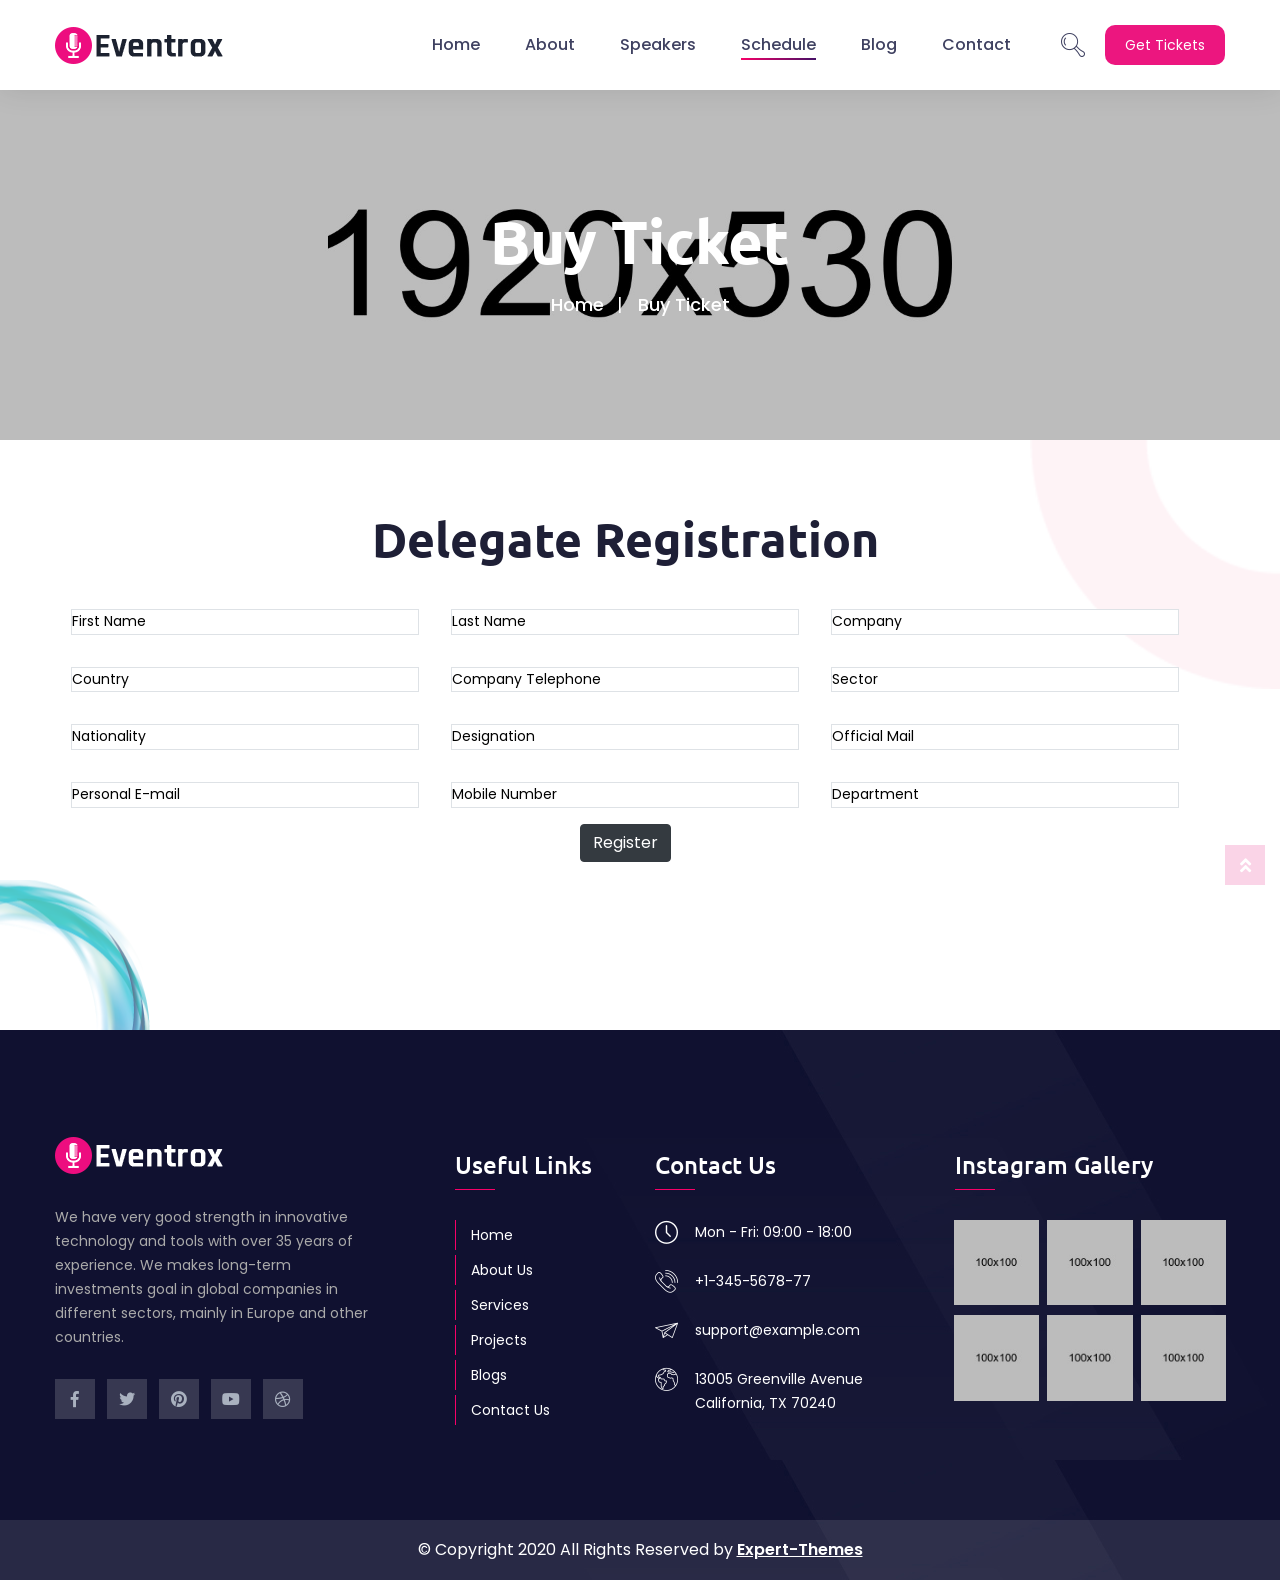
<file: delegateRegForm.html>
<!DOCTYPE html>
<html lang="en">
  <head>
    <meta charset="utf-8" />
    <title>Eventrox - Digital Events HTML Template | Buy Ticket</title>
    <!-- Stylesheets -->
    <link href="css/bootstrap.css" rel="stylesheet" />
    <link href="css/style.css" rel="stylesheet" />
    <link href="css/responsive.css" rel="stylesheet" />
    <!--Color Switcher Mockup-->
    <link href="css/color-switcher-design.css" rel="stylesheet" />

    <link rel="shortcut icon" href="images/favicon.png" type="image/x-icon" />
    <link rel="icon" href="images/favicon.png" type="image/x-icon" />

    <!-- Responsive -->
    <meta http-equiv="X-UA-Compatible" content="IE=edge" />
    <meta
      name="viewport"
      content="width=device-width, initial-scale=1.0, maximum-scale=1.0, user-scalable=0"
    />

    <!--[if lt IE 9
      ]><script src="https://cdnjs.cloudflare.com/ajax/libs/html5shiv/3.7.3/html5shiv.js"></script
    ><![endif]-->
    <!--[if lt IE 9]><script src="js/respond.js"></script><![endif]-->
    <!-- <style>
      .inp {
        height: 50px;
      }
    </style> -->
  </head>

  <body>
    <div class="page-wrapper">
      <!-- Preloader -->
      <div class="preloader"></div>
      <!-- Header span -->

      <!-- Header Span -->
      <span class="header-span"></span>

      <!-- Main Header-->
      <header class="main-header header-style-two">
        <div class="main-box">
          <div class="auto-container clearfix">
            <div class="logo-box">
              <div class="logo">
                <a href="index.html"
                  ><img src="images/logo-2.png" alt="" title=""
                /></a>
              </div>
            </div>

            <!--Nav Box-->
            <div class="nav-outer clearfix">
              <!--Mobile Navigation Toggler-->
              <div class="mobile-nav-toggler">
                <span class="icon flaticon-menu"></span>
              </div>
              <!-- Main Menu -->
              <nav class="main-menu navbar-expand-md navbar-light">
                <div class="navbar-header">
                  <!-- Togg le Button -->
                  <button
                    class="navbar-toggler"
                    type="button"
                    data-toggle="collapse"
                    data-target="#navbarSupportedContent"
                    aria-controls="navbarSupportedContent"
                    aria-expanded="false"
                    aria-label="Toggle navigation"
                  >
                    <span class="icon flaticon-menu-button"></span>
                  </button>
                </div>

                <div
                  class="collapse navbar-collapse clearfix"
                  id="navbarSupportedContent"
                >
                  <ul class="navigation clearfix">
                    <li class="dropdown">
                      <a href="index.html">Home</a>
                      <ul>
                        <li><a href="index.html">Home Classic</a></li>
                        <li><a href="index-2.html">Home Conference</a></li>
                        <li><a href="index-3.html">Home Meetup</a></li>
                        <li><a href="index-4.html">Home Page Four</a></li>
                        <li><a href="index-5.html">Home Page Five</a></li>
                        <li class="dropdown">
                          <a href="#">Header Styles</a>
                          <ul>
                            <li><a href="index.html">Header Style One</a></li>
                            <li><a href="index-2.html">Header Style Two</a></li>
                            <li>
                              <a href="index-3.html">Header Style Three</a>
                            </li>
                            <li><a href="index-4.html">Home Page Four</a></li>
                            <li><a href="index-5.html">Home Page Five</a></li>
                          </ul>
                        </li>
                      </ul>
                    </li>
                    <li class="dropdown">
                      <a href="about-us.html">About</a>
                      <ul>
                        <li><a href="about-us.html">About Us</a></li>
                        <li><a href="pricing.html">Pricing</a></li>
                        <li><a href="faqs.html">FAQ's</a></li>
                        <li><a href="gallery.html">Gallery</a></li>
                        <li><a href="coming-soon.html">Coming Soon</a></li>
                      </ul>
                    </li>
                    <li class="dropdown">
                      <a href="speakers.html">Speakers</a>
                      <ul>
                        <li><a href="speakers.html">Speakers</a></li>
                        <li>
                          <a href="speakers-detail.html">Speakers Detail</a>
                        </li>
                      </ul>
                    </li>
                    <li class="current dropdown">
                      <a href="schedule.html">Schedule</a>
                      <ul>
                        <li><a href="schedule.html">Schedule</a></li>
                        <li><a href="event-detail.html">Event Detail</a></li>
                        <li><a href="buy-ticket.html">Buy Ticket</a></li>
                      </ul>
                    </li>
                    <li class="dropdown">
                      <a href="blog-sidebar.html">Blog</a>
                      <ul>
                        <li>
                          <a href="blog-sidebar.html">Blog With Sidebar</a>
                        </li>
                        <li><a href="blog-grid.html">Blog Grid</a></li>
                        <li><a href="blog-single.html">Blog Single</a></li>
                        <li><a href="error-page.html">404 Error</a></li>
                      </ul>
                    </li>
                    <li><a href="contact.html">Contact</a></li>
                  </ul>
                </div>
              </nav>
              <!-- Main Menu End-->

              <!-- Outer box -->
              <div class="outer-box">
                <!--Search Box-->
                <div class="search-box-btn">
                  <span class="flaticon-search"></span>
                </div>

                <!-- Button Box -->
                <div class="btn-box">
                  <a href="buy-ticket.html" class="theme-btn btn-style-one"
                    ><span class="btn-title">Get Tickets</span></a
                  >
                </div>
              </div>
            </div>
          </div>
        </div>

        <!-- Mobile Menu  -->
        <div class="mobile-menu">
          <div class="menu-backdrop"></div>
          <div class="close-btn">
            <span class="icon flaticon-cancel-1"></span>
          </div>

          <!--Here Menu Will Come Automatically Via Javascript / Same Menu as in Header-->
          <nav class="menu-box">
            <div class="nav-logo">
              <a href="index.html"
                ><img src="images/logo-2.png" alt="" title=""
              /></a>
            </div>

            <ul class="navigation clearfix">
              <!--Keep This Empty / Menu will come through Javascript-->
            </ul>
          </nav>
        </div>
        <!-- End Mobile Menu -->
      </header>
      <!--End Main Header -->

      <!--Page Title-->
      <section class="page-title"style="background-image: url(images/background/5.jpg)">
        <div class="auto-container">
          <h1>Buy Ticket</h1>
          <ul class="bread-crumb clearfix">
            <li><a href="index.html">Home</a></li>
            <li>Buy Ticket</li>
          </ul>
        </div>
      </section>
      <!--End Page Title-->

      <!-- Buy Ticket  -->
      <section class="buy-ticket">
        <div class="anim-icons full-width">
          <span class="icon icon-circle-blue wow fadeIn"></span>
          <span class="icon icon-circle-1 wow zoomIn"></span>
        </div>
        <div class="auto-container">
          <div class="row">
            <!-- Content Column
                <div class="content-column col-lg-8 col-md-12 col-sm-12 order-2">
                    <div class="inner-column">
                        <h2>Day Pass <span>$35.99</span></h2>
                        <p>Dolor sit amet consectetur elit sed do eiusmod tempor incd idunt labore et dolore magna aliqua enim ad minim veniam quis nostrud exercitation ullamco laboris nisi ut aliquip exea commodo consequat.duis aute irure dolor in repre hen derit in voluptate velit esse cillum dolore eu fugiat nulla pariatur cepteur sint occaecat cupidatat eaque ipsa quae illo proident sunt in culpa qui officia deserunt mollit anim id est laborum perspiciatis</p>
                        <p>derit in voluptate velit esse cillum dolore eu fugiat nulla pariatur cepteur sint occaecat cupidatat eaque ipsa quae illo proident sunt in culpa qui officia deserunt mollit anim id est laborum perspiciatis unde omnis iste natus error sit voluptatem accusantium dolore laudant rem aperiam eaque ipsa quae ab illo inventore veritatis quasi architecto.</p>
                        <h3>Benefits of Day Pass package</h3>
                        <p>Dolor sit amet consectetur elit sed do eiusmod tempor incd idunt labore et dolore magna aliqua enim ad minim veniam quis nostrud exercitation ullamco laboris nisi ut aliquip exea commodo consequat.</p>
                        <ul class="list-style-one">
                            <li>Multiple Announcements during the event.</li>
                            <li>Logo & company details on the WordCamp.</li>
                            <li>Dedicated blog post thanking each Gold.</li>
                            <li>Acknowledgment and opening and closing.</li>
                        </ul>
                        <h3>Day Pass Features</h3>
                        <p>Dolor sit amet consectetur elit sed do eiusmod tempor incd idunt labore et dolore magna aliqua enim ad minim veniam quis nostrud exercitation ullamco laboris nisi ut aliquip exea commodo consequat.duis aute irure dolor in repre hen.</p>
                    </div>
                </div> -->

            <!-- Form Column -->
            <div class="form-column col-lg-12 col-md-12 col-sm-12">
              <div class="inner-column">
                <div class="container pb-5">
                  <h1
                    class="text-center pb-3"
                    style="color: #1e1f36; font-weight: 700; font-size: 48px"
                  >
                    Delegate Registration
                  </h1>
                  <form action="">
                    <div class="row justify-content-center">
                      <div class="col-lg-4 col-md-6 col-sm-12 p-3">
                        <input
                          class="border w-100 inp"
                          type="text"
                          placeholder="First Name"
                          required
                        />
                      </div>
                      <div class="col-lg-4 col-md-6 col-sm-12 p-3">
                        <input
                          class="border w-100 inp"
                          type="text"
                          placeholder="Last Name"
                          required
                        />
                      </div>
                      <div class="col-lg-4 col-md-6 col-sm-12 p-3">
                        <input
                          class="border w-100 inp"
                          type="text"
                          placeholder="Company"
                          required
                        />
                      </div>
                      <div class="col-lg-4 col-md-6 col-sm-12 p-3">
                        <input
                          class="border w-100 inp"
                          type="text"
                          placeholder="Country"
                          required
                        />
                      </div>
                      <div class="col-lg-4 col-md-6 col-sm-12 p-3">
                        <input
                          class="border w-100 inp"
                          type="text"
                          placeholder="Company Telephone"
                          required
                        />
                      </div>
                      <div class="col-lg-4 col-md-6 col-sm-12 p-3">
                        <input
                          class="border w-100 inp"
                          type="text"
                          placeholder="Sector"
                          required
                        />
                      </div>
                      <div class="col-lg-4 col-md-6 col-sm-12 p-3">
                        <input
                          class="border w-100 inp"
                          type="text"
                          placeholder="Nationality"
                          required
                        />
                      </div>
                      <div class="col-lg-4 col-md-6 col-sm-12 p-3">
                        <input
                          class="border w-100 inp"
                          type="text"
                          placeholder="Designation"
                          required
                        />
                      </div>
                      <div class="col-lg-4 col-md-6 col-sm-12 p-3">
                        <input
                          class="border w-100 inp"
                          type="text"
                          placeholder="Official Mail"
                          required
                        />
                      </div>
                      <div class="col-lg-4 col-md-6 col-sm-12 p-3">
                        <input
                          class="border w-100 inp"
                          type="text"
                          placeholder="Personal E-mail"
                          required
                        />
                      </div>
                      <div class="col-lg-4 col-md-6 col-sm-12 p-3">
                        <input
                          class="border w-100 inp"
                          type="text"
                          placeholder="Mobile Number"
                          required
                        />
                      </div>
                      <div class="col-lg-4 col-md-6 col-sm-12 p-3">
                        <input
                          class="border w-100 inp"
                          type="text"
                          placeholder="Department"
                          required
                        />
                      </div>
                      <!-- <div class="btn-box">
                        <button class="theme-btn btn-style-one ">Get Tickets</button>
                      </div> -->
                      <div class="btn-box">
                        <button type="submit" class="btn btn-dark">Register</button>
                      </div>
                    </div>
                  </form>
                </div>
                <!-- <div class="ticket-form">
                  <form method="post" action="contact.html">
                    <div class="col-4">
                      <div class="form-group">
                        <input
                          type="text"
                          name="username"
                          placeholder="Your Name"
                          required=""
                        />
                      </div>
                    </div>
                    <div class="col-4">
                      <div class="form-group">
                        <input
                          type="email"
                          name="email"
                          placeholder="Your Email"
                          required=""
                        />
                      </div>
                    </div>

                    <div class="form-group">
                      <input
                        type="phone"
                        name="email"
                        placeholder="Phone"
                        required=""
                      />
                    </div>

                    <div class="form-group">
                      <input
                        type="number"
                        name="qty"
                        placeholder="Quantity"
                        required=""
                      />
                    </div>

                    <div class="form-group">
                      <input
                        type="checkbox"
                        name="terms"
                        id="term"
                        required=""
                      />
                      <label for="term"
                        >I accept the <span>Terms &amp; Conditions</span></label
                      >
                    </div>

                    <div class="form-group">
                      <button
                        class="theme-btn btn-style-three"
                        type="submit"
                        name="Submit"
                      >
                        <span class="btn-title">Purchase</span>
                      </button>
                    </div>
                  </form>
                </div> -->
              </div>
            </div>
          </div>
        </div>
      </section>
      <!-- End Buy Ticket  -->

      <!-- Main Footer -->
      <footer class="main-footer">
        <!--Widgets Section-->
        <div class="widgets-section">
          <div class="auto-container">
            <div class="row">
              <!--Big Column-->
              <div class="big-column col-xl-6 col-lg-12 col-md-12 col-sm-12">
                <div class="row">
                  <!--Footer Column-->
                  <div
                    class="footer-column col-xl-7 col-lg-6 col-md-6 col-sm-12"
                  >
                    <div class="footer-widget about-widget">
                      <div class="logo">
                        <a href="index.html"
                          ><img src="images/logo.png" alt=""
                        /></a>
                      </div>
                      <div class="text">
                        <p>
                          We have very good strength in innovative technology
                          and tools with over 35 years of experience. We makes
                          long-term investments goal in global companies in
                          different sectors, mainly in Europe and other
                          countries.
                        </p>
                      </div>
                      <ul class="social-icon-one social-icon-colored">
                        <li>
                          <a href="#"><i class="fab fa-facebook-f"></i></a>
                        </li>
                        <li>
                          <a href="#"><i class="fab fa-twitter"></i></a>
                        </li>
                        <li>
                          <a href="#"><i class="fab fa-pinterest"></i></a>
                        </li>
                        <li>
                          <a href="#"><i class="fab fa-youtube"></i></a>
                        </li>
                        <li>
                          <a href="#"><i class="fab fa-dribbble"></i></a>
                        </li>
                      </ul>
                    </div>
                  </div>

                  <!--Footer Column-->
                  <div
                    class="footer-column col-xl-5 col-lg-6 col-md-6 col-sm-12"
                  >
                    <div class="footer-widget useful-links">
                      <h2 class="widget-title">Useful Links</h2>
                      <ul class="user-links">
                        <li><a href="index-2.html">Home</a></li>
                        <li><a href="about-us.html">About Us</a></li>
                        <li><a href="services.html">Services</a></li>
                        <li><a href="projects.html">Projects</a></li>
                        <li><a href="blog.html">Blogs</a></li>
                        <li><a href="contact.html">Contact Us</a></li>
                      </ul>
                    </div>
                  </div>
                </div>
              </div>

              <!--Big Column-->
              <div class="big-column col-xl-6 col-lg-12 col-md-12 col-sm-12">
                <div class="row">
                  <!--Footer Column-->
                  <div class="footer-column col-lg-6 col-md-6 col-sm-12">
                    <!--Footer Column-->
                    <div class="footer-widget contact-widget">
                      <h2 class="widget-title">Contact Us</h2>
                      <!--Footer Column-->
                      <div class="widget-content">
                        <ul class="contact-list">
                          <li>
                            <span class="icon flaticon-clock"></span>
                            <div class="text">Mon - Fri: 09:00 - 18:00</div>
                          </li>

                          <li>
                            <span class="icon flaticon-phone"></span>
                            <div class="text">
                              <a href="tel:+1-345-5678-77">+1-345-5678-77</a>
                            </div>
                          </li>

                          <li>
                            <span class="icon flaticon-paper-plane"></span>
                            <div class="text">
                              <a href="mailto:support@example.com"
                                >support@example.com</a
                              >
                            </div>
                          </li>

                          <li>
                            <span class="icon flaticon-worldwide"></span>
                            <div class="text">
                              13005 Greenville Avenue<br />
                              California, TX 70240
                            </div>
                          </li>
                        </ul>
                      </div>
                    </div>
                  </div>

                  <!--Footer Column-->
                  <div class="footer-column col-lg-6 col-md-6 col-sm-12">
                    <!--Footer Column-->
                    <div class="footer-widget instagram-widget">
                      <h2 class="widget-title">Instagram Gallery</h2>
                      <div class="widget-content">
                        <div class="outer clearfix">
                          <figure class="image">
                            <a
                              href="images/gallery/1.jpg"
                              class="lightbox-image"
                              title="Image Title Here"
                              ><img src="images/resource/gw-1.jpg" alt=""
                            /></a>
                          </figure>

                          <figure class="image">
                            <a
                              href="images/gallery/2.jpg"
                              class="lightbox-image"
                              title="Image Title Here"
                              ><img src="images/resource/gw-2.jpg" alt=""
                            /></a>
                          </figure>

                          <figure class="image">
                            <a
                              href="images/gallery/3.jpg"
                              class="lightbox-image"
                              title="Image Title Here"
                              ><img src="images/resource/gw-3.jpg" alt=""
                            /></a>
                          </figure>

                          <figure class="image">
                            <a
                              href="images/gallery/4.jpg"
                              class="lightbox-image"
                              title="Image Title Here"
                              ><img src="images/resource/gw-4.jpg" alt=""
                            /></a>
                          </figure>

                          <figure class="image">
                            <a
                              href="images/gallery/5.jpg"
                              class="lightbox-image"
                              title="Image Title Here"
                              ><img src="images/resource/gw-5.jpg" alt=""
                            /></a>
                          </figure>

                          <figure class="image">
                            <a
                              href="images/gallery/1.jpg"
                              class="lightbox-image"
                              title="Image Title Here"
                              ><img src="images/resource/gw-6.jpg" alt=""
                            /></a>
                          </figure>
                        </div>
                      </div>
                    </div>
                  </div>
                </div>
              </div>
            </div>
          </div>
        </div>

        <!--Footer Bottom-->
        <div class="footer-bottom">
          <div class="auto-container">
            <div class="inner-container clearfix">
              <div class="copyright-text">
                <p>
                  © Copyright 2020 All Rights Reserved by
                  <a href="index.html">Expert-Themes</a>
                </p>
              </div>
            </div>
          </div>
        </div>
      </footer>
      <!-- End Footer -->
    </div>
    <!--End pagewrapper-->

    <!-- Color Palate / Color Switcher -->
    <div class="color-palate">
      <div class="color-trigger">
        <i class="fa fa-cog"></i>
      </div>
      <div class="color-palate-head">
        <h6>Choose Your Demo</h6>
      </div>
      <ul class="box-version option-box">
        <li>Full width</li>
        <li class="box">Boxed</li>
      </ul>
      <ul class="rtl-version option-box">
        <li>LTR Version</li>
        <li class="rtl">RTL Version</li>
      </ul>
      <div class="palate-foo">
        <span
          >You will find much more options for colors and styling in admin
          panel. This color picker is used only for demonstation purposes.</span
        >
      </div>
      <a href="#" class="purchase-btn">Purchase now</a>
    </div>
    <!-- End Color Switcher -->

    <!--Search Popup-->
    <div id="search-popup" class="search-popup">
      <div class="close-search theme-btn">
        <span class="fas fa-window-close"></span>
      </div>
      <div class="popup-inner">
        <div class="overlay-layer"></div>
        <div class="search-form">
          <form method="post" action="index.html">
            <div class="form-group">
              <fieldset>
                <input
                  type="search"
                  class="form-control"
                  name="search-input"
                  value=""
                  placeholder="Search Here"
                  required
                />
                <input type="submit" value="Search Now!" class="theme-btn" />
              </fieldset>
            </div>
          </form>

          <br />
          <h3>Recent Search Keywords</h3>
          <ul class="recent-searches">
            <li><a href="#">Seo</a></li>
            <li><a href="#">Bussiness</a></li>
            <li><a href="#">Events</a></li>
            <li><a href="#">Digital</a></li>
            <li><a href="#">Conferance</a></li>
          </ul>
        </div>
      </div>
    </div>

    <!--Scroll to top-->
    <div class="scroll-to-top scroll-to-target" data-target="html">
      <span class="fa fa-angle-double-up"></span>
    </div>
    <script src="js/jquery.js"></script>
    <script src="js/popper.min.js"></script>
    <script src="js/bootstrap.min.js"></script>
    <script src="js/jquery-ui.js"></script>
    <script src="js/jquery.fancybox.js"></script>
    <script src="js/appear.js"></script>
    <script src="js/owl.js"></script>
    <script src="js/wow.js"></script>
    <script src="js/script.js"></script>
    <!-- Color Setting -->
    <script src="js/color-settings.js"></script>
  </body>
</html>
</file>
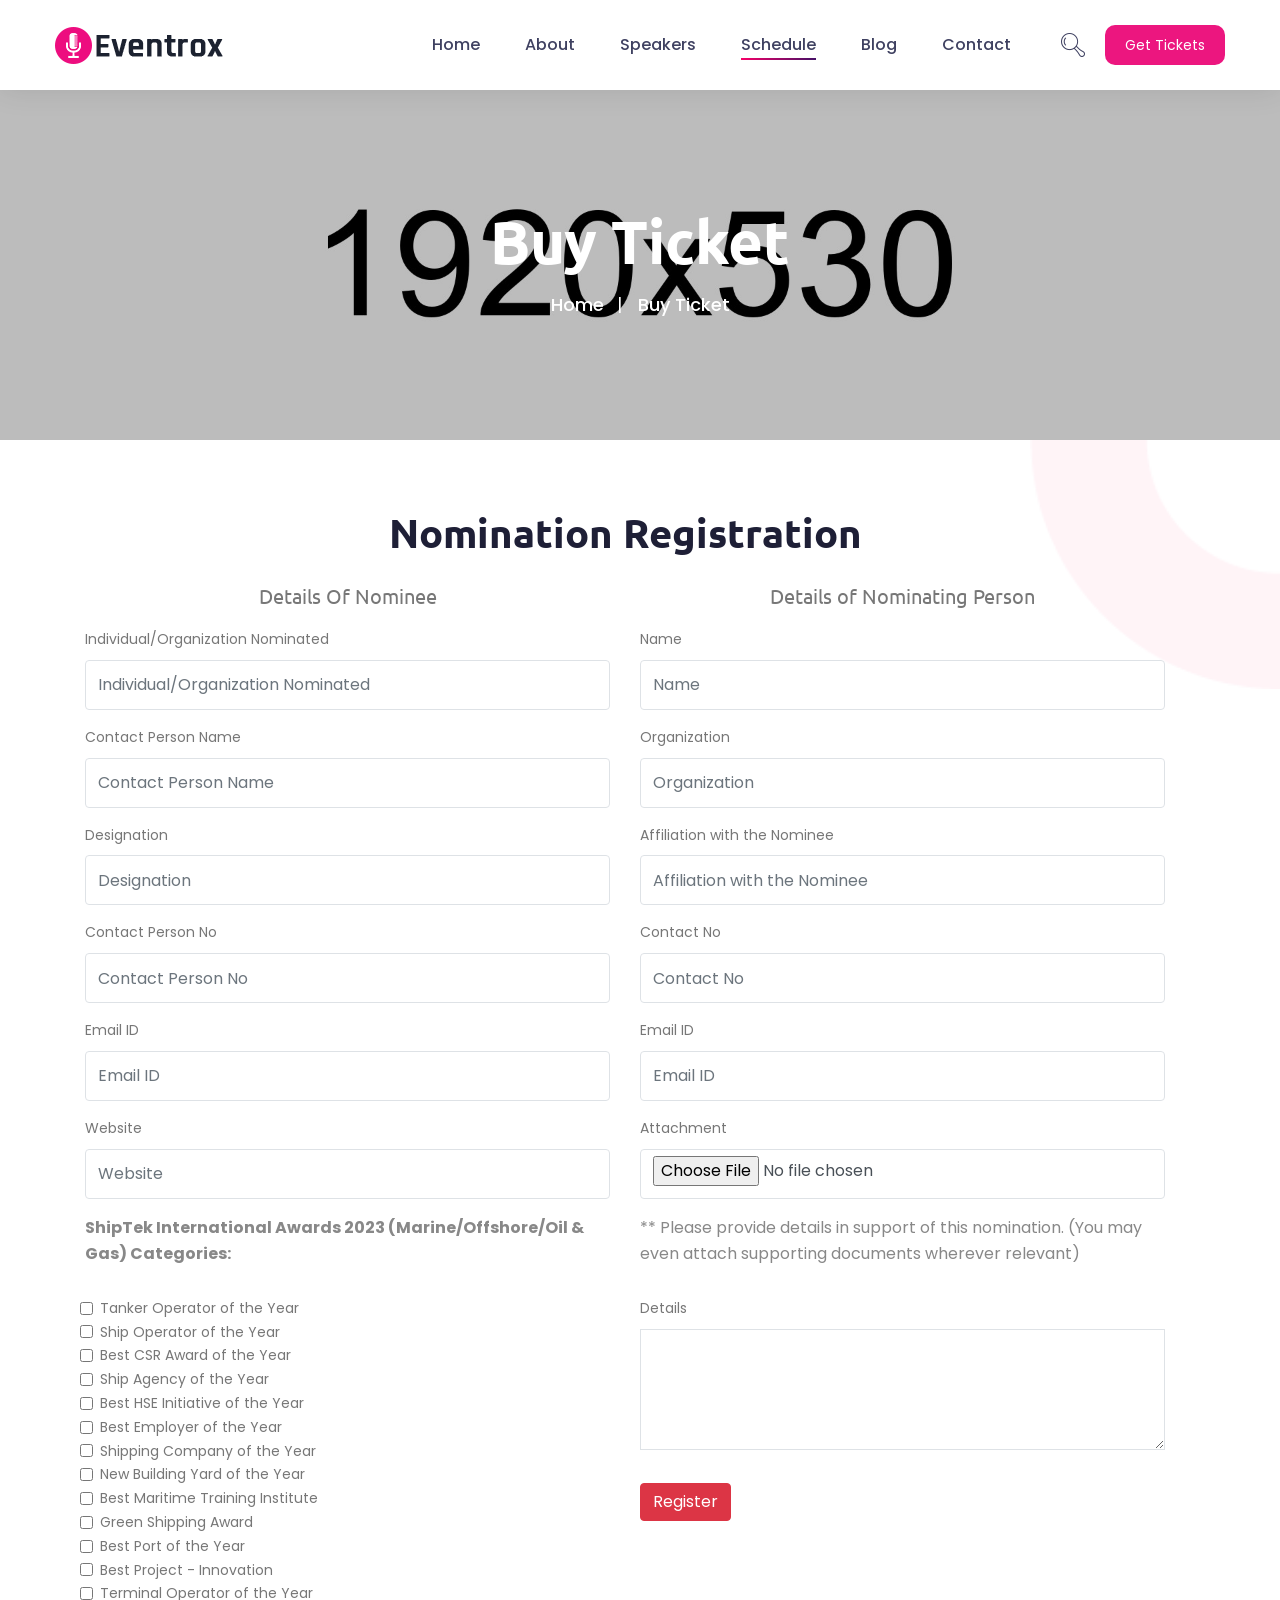
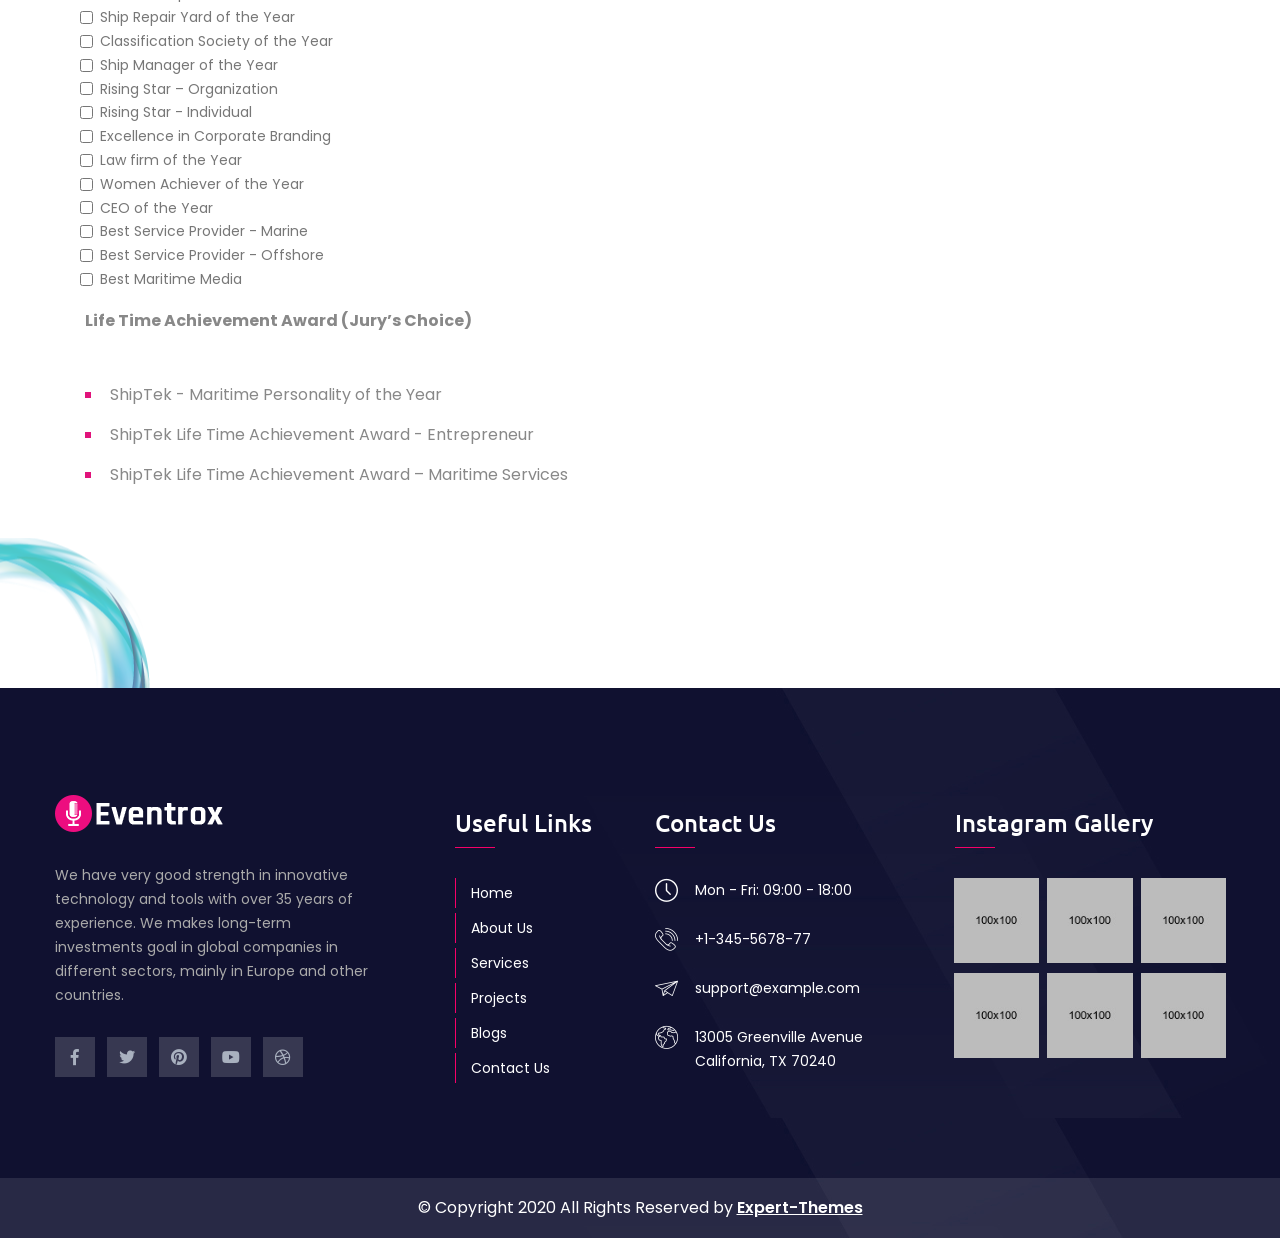
<file: nomination-refer.html>
<!DOCTYPE html>
<html lang="en">
  <head>
    <meta charset="utf-8" />
    <title>Nomination Registration</title>
    <!-- Stylesheets -->
    <link href="css/bootstrap.css" rel="stylesheet" />
    <link href="css/style.css" rel="stylesheet" />
    <link href="css/responsive.css" rel="stylesheet" />
    <!--Color Switcher Mockup-->
    <link href="css/color-switcher-design.css" rel="stylesheet" />

    <link rel="shortcut icon" href="images/favicon.png" type="image/x-icon" />
    <link rel="icon" href="images/favicon.png" type="image/x-icon" />

    <!-- Responsive -->
    <meta http-equiv="X-UA-Compatible" content="IE=edge" />
    <meta
      name="viewport"
      content="width=device-width, initial-scale=1.0, maximum-scale=1.0, user-scalable=0"
    />

    <!--[if lt IE 9
      ]><script src="https://cdnjs.cloudflare.com/ajax/libs/html5shiv/3.7.3/html5shiv.js"></script
    ><![endif]-->
    <!--[if lt IE 9]><script src="js/respond.js"></script><![endif]-->
    <style>
      .inp {
        height: 50px;
      }
    </style>
  </head>

  <body>
    <div class="page-wrapper">
      <!-- Preloader -->
      <div class="preloader"></div>
      <!-- Header span -->

      <!-- Header Span -->
      <span class="header-span"></span>

      <!-- Main Header-->
      <header class="main-header header-style-two">
        <div class="main-box">
          <div class="auto-container clearfix">
            <div class="logo-box">
              <div class="logo">
                <a href="index.html"
                  ><img src="images/logo-2.png" alt="" title=""
                /></a>
              </div>
            </div>

            <!--Nav Box-->
            <div class="nav-outer clearfix">
              <!--Mobile Navigation Toggler-->
              <div class="mobile-nav-toggler">
                <span class="icon flaticon-menu"></span>
              </div>
              <!-- Main Menu -->
              <nav class="main-menu navbar-expand-md navbar-light">
                <div class="navbar-header">
                  <!-- Togg le Button -->
                  <button
                    class="navbar-toggler"
                    type="button"
                    data-toggle="collapse"
                    data-target="#navbarSupportedContent"
                    aria-controls="navbarSupportedContent"
                    aria-expanded="false"
                    aria-label="Toggle navigation"
                  >
                    <span class="icon flaticon-menu-button"></span>
                  </button>
                </div>

                <div
                  class="collapse navbar-collapse clearfix"
                  id="navbarSupportedContent"
                >
                  <ul class="navigation clearfix">
                    <li class="dropdown">
                      <a href="index.html">Home</a>
                      <ul>
                        <li><a href="index.html">Home Classic</a></li>
                        <li><a href="index-2.html">Home Conference</a></li>
                        <li><a href="index-3.html">Home Meetup</a></li>
                        <li><a href="index-4.html">Home Page Four</a></li>
                        <li><a href="index-5.html">Home Page Five</a></li>
                        <li class="dropdown">
                          <a href="#">Header Styles</a>
                          <ul>
                            <li><a href="index.html">Header Style One</a></li>
                            <li><a href="index-2.html">Header Style Two</a></li>
                            <li>
                              <a href="index-3.html">Header Style Three</a>
                            </li>
                            <li><a href="index-4.html">Home Page Four</a></li>
                            <li><a href="index-5.html">Home Page Five</a></li>
                          </ul>
                        </li>
                      </ul>
                    </li>
                    <li class="dropdown">
                      <a href="about-us.html">About</a>
                      <ul>
                        <li><a href="about-us.html">About Us</a></li>
                        <li><a href="pricing.html">Pricing</a></li>
                        <li><a href="faqs.html">FAQ's</a></li>
                        <li><a href="gallery.html">Gallery</a></li>
                        <li><a href="coming-soon.html">Coming Soon</a></li>
                      </ul>
                    </li>
                    <li class="dropdown">
                      <a href="speakers.html">Speakers</a>
                      <ul>
                        <li><a href="speakers.html">Speakers</a></li>
                        <li>
                          <a href="speakers-detail.html">Speakers Detail</a>
                        </li>
                      </ul>
                    </li>
                    <li class="current dropdown">
                      <a href="schedule.html">Schedule</a>
                      <ul>
                        <li><a href="schedule.html">Schedule</a></li>
                        <li><a href="event-detail.html">Event Detail</a></li>
                        <li><a href="buy-ticket.html">Buy Ticket</a></li>
                      </ul>
                    </li>
                    <li class="dropdown">
                      <a href="blog-sidebar.html">Blog</a>
                      <ul>
                        <li>
                          <a href="blog-sidebar.html">Blog With Sidebar</a>
                        </li>
                        <li><a href="blog-grid.html">Blog Grid</a></li>
                        <li><a href="blog-single.html">Blog Single</a></li>
                        <li><a href="error-page.html">404 Error</a></li>
                      </ul>
                    </li>
                    <li><a href="contact.html">Contact</a></li>
                  </ul>
                </div>
              </nav>
              <!-- Main Menu End-->

              <!-- Outer box -->
              <div class="outer-box">
                <!--Search Box-->
                <div class="search-box-btn">
                  <span class="flaticon-search"></span>
                </div>

                <!-- Button Box -->
                <div class="btn-box">
                  <a href="buy-ticket.html" class="theme-btn btn-style-one"
                    ><span class="btn-title">Get Tickets</span></a
                  >
                </div>
              </div>
            </div>
          </div>
        </div>

        <!-- Mobile Menu  -->
        <div class="mobile-menu">
          <div class="menu-backdrop"></div>
          <div class="close-btn">
            <span class="icon flaticon-cancel-1"></span>
          </div>

          <!--Here Menu Will Come Automatically Via Javascript / Same Menu as in Header-->
          <nav class="menu-box">
            <div class="nav-logo">
              <a href="index.html"
                ><img src="images/logo-2.png" alt="" title=""
              /></a>
            </div>

            <ul class="navigation clearfix">
              <!--Keep This Empty / Menu will come through Javascript-->
            </ul>
          </nav>
        </div>
        <!-- End Mobile Menu -->
      </header>
      <!--End Main Header -->

      <!--Page Title-->
      <section
        class="page-title"
        style="background-image: url(images/background/5.jpg)"
      >
        <div class="auto-container">
          <h1>Buy Ticket</h1>
          <ul class="bread-crumb clearfix">
            <li><a href="index.html">Home</a></li>
            <li>Buy Ticket</li>
          </ul>
        </div>
      </section>
      <!--End Page Title-->

      <!-- Buy Ticket  -->
      <section class="buy-ticket">
        <div class="anim-icons full-width">
          <span class="icon icon-circle-blue wow fadeIn"></span>
          <span class="icon icon-circle-1 wow zoomIn"></span>
        </div>
        <div class="auto-container">
          <div class="row">
            <!-- Content Column
                <div class="content-column col-lg-8 col-md-12 col-sm-12 order-2">
                    <div class="inner-column">
                        <h2>Day Pass <span>$35.99</span></h2>
                        <p>Dolor sit amet consectetur elit sed do eiusmod tempor incd idunt labore et dolore magna aliqua enim ad minim veniam quis nostrud exercitation ullamco laboris nisi ut aliquip exea commodo consequat.duis aute irure dolor in repre hen derit in voluptate velit esse cillum dolore eu fugiat nulla pariatur cepteur sint occaecat cupidatat eaque ipsa quae illo proident sunt in culpa qui officia deserunt mollit anim id est laborum perspiciatis</p>
                        <p>derit in voluptate velit esse cillum dolore eu fugiat nulla pariatur cepteur sint occaecat cupidatat eaque ipsa quae illo proident sunt in culpa qui officia deserunt mollit anim id est laborum perspiciatis unde omnis iste natus error sit voluptatem accusantium dolore laudant rem aperiam eaque ipsa quae ab illo inventore veritatis quasi architecto.</p>
                        <h3>Benefits of Day Pass package</h3>
                        <p>Dolor sit amet consectetur elit sed do eiusmod tempor incd idunt labore et dolore magna aliqua enim ad minim veniam quis nostrud exercitation ullamco laboris nisi ut aliquip exea commodo consequat.</p>
                        <ul class="list-style-one">
                            <li>Multiple Announcements during the event.</li>
                            <li>Logo & company details on the WordCamp.</li>
                            <li>Dedicated blog post thanking each Gold.</li>
                            <li>Acknowledgment and opening and closing.</li>
                        </ul>
                        <h3>Day Pass Features</h3>
                        <p>Dolor sit amet consectetur elit sed do eiusmod tempor incd idunt labore et dolore magna aliqua enim ad minim veniam quis nostrud exercitation ullamco laboris nisi ut aliquip exea commodo consequat.duis aute irure dolor in repre hen.</p>
                    </div>
                </div> -->

            <!-- Form Column -->
            <div class="form-column col-lg-12 col-md-12 col-sm-12">
              <div class="inner-column">
                <div class="container pb-5">
                  <h1
                    class="text-center pb-3"
                    style="color: #1e1f36; font-weight: 700; font-size: 40px"
                  >
                    Nomination Registration
                  </h1>
                  <div class="container">
                    <form action="/assad" method="post">
                      <div class="row flex-column flex-lg-row flex-md-row">
                        <!-- end 1st table -->
                        <div class="col-12 col-lg-6 col-md-6 mb-4 mb-lg-0">
                          <!-- <form action=""> -->
                          <h5 class="mb-3 text-center">Details Of Nominee</h5>
                          <div class="mb-3">
                            <label for="individual"
                              >Individual/Organization Nominated</label
                            >
                            <input
                              type="text"
                              id="individual"
                              placeholder="Individual/Organization Nominated"
                              class="border w-100 inp form-control"
                            />
                          </div>
                          <div class="mb-3">
                            <label for="contact">Contact Person Name</label>
                            <input
                              type="text"
                              id="contact"
                              placeholder="Contact Person Name"
                              class="border w-100 inp form-control"
                            />
                          </div>
                          <div class="mb-3">
                            <label for="designation">Designation</label>
                            <input
                              type="text"
                              id="designation"
                              placeholder="Designation"
                              class="border w-100 inp form-control"
                            />
                          </div>
                          <div class="mb-3">
                            <label for="contact-person-no"
                              >Contact Person No</label
                            >
                            <input
                              type="text"
                              id="contact-person-no"
                              placeholder="Contact Person No"
                              class="border w-100 inp form-control"
                            />
                          </div>
                          <div class="mb-3">
                            <label for="email">Email ID</label>
                            <input
                              type="text"
                              id="email"
                              placeholder="Email ID"
                              class="border w-100 inp form-control"
                            />
                          </div>
                          <div class="mb-3">
                            <label for="website">Website</label>
                            <input
                              type="text"
                              id="website"
                              placeholder="Website"
                              class="border w-100 inp form-control"
                            />
                          </div>
                          <p class="font-weight-bold">
                            ShipTek International Awards 2023
                            (Marine/Offshore/Oil & Gas) Categories:
                          </p>
                          <!-- check box
                                <div class="form-check mb-3">
                                    <input class="form-check-input" type="checkbox" value="tanker" id="tanker">
                                    <label class="form-check-label" for="tanker">
                                        Tanker Operator of the Year
                                    </label>
                                </div>
                                check box
                                <div class="form-check mb-3">
                                    <input class="form-check-input" type="checkbox" value="tanker" id="ship-operator">
                                    <label class="form-check-label" for="ship-operator">
                                        Ship Operator of the Year
                                    </label>
                                </div>
                                check box
                                <div class="form-check mb-3">
                                    <input class="form-check-input" type="checkbox" value="tanker" id="best-csr">
                                    <label class="form-check-label" for="best-csr">
                                        Best CSR Award of the Year
                                    </label>
                                </div>
                                check box
                                <div class="form-check mb-3">
                                    <input class="form-check-input" type="checkbox" value="tanker" id="ship-agency">
                                    <label class="form-check-label" for="ship-agency">
                                        Ship Agency of the Year
                                    </label>
                                </div> -->
                          <div class="col-md-12 checked-content">
                            <input
                              type="checkbox"
                              class="form-check-input"
                              name="category[]"
                              id="category1"
                              value="Tanker Operator of the Year"
                            />
                            <label class="form-check-label" for="exampleCheck1"
                              >Tanker Operator of the Year
                            </label>
                          </div>
                          <div class="col-md-12 checked-content">
                            <input
                              type="checkbox"
                              class="form-check-input"
                              name="category[]"
                              id="category2"
                              value="Ship Operator of the Year"
                            />
                            <label class="form-check-label" for="exampleCheck1"
                              >Ship Operator of the Year</label
                            >
                          </div>
                          <div class="col-md-12 checked-content">
                            <input
                              type="checkbox"
                              class="form-check-input"
                              name="category[]"
                              id="category3"
                              value="Best CSR Award of the Year"
                            />
                            <label class="form-check-label" for="exampleCheck1"
                              >Best CSR Award of the Year</label
                            >
                          </div>
                          <div class="col-md-12 checked-content">
                            <input
                              type="checkbox"
                              class="form-check-input"
                              name="category[]"
                              id="category4"
                              value="Ship Agency of the Year"
                            />
                            <label class="form-check-label" for="exampleCheck1"
                              >Ship Agency of the Year</label
                            >
                          </div>
                          <div class="col-md-12 checked-content">
                            <input
                              type="checkbox"
                              class="form-check-input"
                              name="category[]"
                              id="category5"
                              value="Best HSE Initiative of the Year"
                            />
                            <label class="form-check-label" for="exampleCheck1"
                              >Best HSE Initiative of the Year</label
                            >
                          </div>
                          <div class="col-md-12 checked-content">
                            <input
                              type="checkbox"
                              class="form-check-input"
                              name="category[]"
                              id="category6"
                              value="Best Employer of the Year"
                            />
                            <label class="form-check-label" for="exampleCheck1"
                              >Best Employer of the Year</label
                            >
                          </div>
                          <div class="col-md-12 checked-content">
                            <input
                              type="checkbox"
                              class="form-check-input"
                              name="category[]"
                              id="category7"
                              value="Shipping Company of the Year"
                            />
                            <label class="form-check-label" for="exampleCheck1"
                              >Shipping Company of the Year</label
                            >
                          </div>
                          <div class="col-md-12 checked-content">
                            <input
                              type="checkbox"
                              class="form-check-input"
                              name="category[]"
                              id="category8"
                              value="New Building Yard of the Year"
                            />
                            <label class="form-check-label" for="exampleCheck1"
                              >New Building Yard of the Year</label
                            >
                          </div>
                          <div class="col-md-12 checked-content">
                            <input
                              type="checkbox"
                              class="form-check-input"
                              name="category[]"
                              id="category9"
                              value="Best Maritime Training Institute"
                            />
                            <label class="form-check-label" for="exampleCheck1"
                              >Best Maritime Training Institute</label
                            >
                          </div>
                          <div class="col-md-12 checked-content">
                            <input
                              type="checkbox"
                              class="form-check-input"
                              name="category[]"
                              id="category10"
                              value="Green Shipping Award"
                            />
                            <label class="form-check-label" for="exampleCheck1"
                              >Green Shipping Award</label
                            >
                          </div>
                          <div class="col-md-12 checked-content">
                            <input
                              type="checkbox"
                              class="form-check-input"
                              name="category[]"
                              id="category11"
                              value="Best Port of the Year"
                            />
                            <label class="form-check-label" for="exampleCheck1"
                              >Best Port of the Year</label
                            >
                          </div>

                          <div class="col-md-12 checked-content">
                            <input
                              type="checkbox"
                              class="form-check-input"
                              name="category[]"
                              id="category12"
                              value="Best Project - Innovation"
                            />
                            <label class="form-check-label" for="exampleCheck1"
                              >Best Project - Innovation</label
                            >
                          </div>
                          <div class="col-md-12 checked-content">
                            <input
                              type="checkbox"
                              class="form-check-input"
                              name="category[]"
                              id="category13"
                              value="Terminal Operator of the Year"
                            />
                            <label class="form-check-label" for="exampleCheck1"
                              >Terminal Operator of the Year</label
                            >
                          </div>
                          <div class="col-md-12 checked-content">
                            <input
                              type="checkbox"
                              class="form-check-input"
                              name="category[]"
                              id="category14"
                              value="Ship Repair Yard of the Year"
                            />
                            <label class="form-check-label" for="exampleCheck1"
                              >Ship Repair Yard of the Year</label
                            >
                          </div>
                          <div class="col-md-12 checked-content">
                            <input
                              type="checkbox"
                              class="form-check-input"
                              name="category[]"
                              id="category15"
                              value="Classification Society of the Year"
                            />
                            <label class="form-check-label" for="exampleCheck1"
                              >Classification Society of the Year</label
                            >
                          </div>
                          <div class="col-md-12 checked-content">
                            <input
                              type="checkbox"
                              class="form-check-input"
                              name="category[]"
                              id="category16"
                              value="Ship Manager of the Year"
                            />
                            <label class="form-check-label" for="exampleCheck1"
                              >Ship Manager of the Year</label
                            >
                          </div>
                          <div class="col-md-12 checked-content">
                            <input
                              type="checkbox"
                              class="form-check-input"
                              name="category[]"
                              id="category17"
                              value="Rising Star – Organization"
                            />
                            <label class="form-check-label" for="exampleCheck1"
                              >Rising Star – Organization</label
                            >
                          </div>
                          <div class="col-md-12 checked-content">
                            <input
                              type="checkbox"
                              class="form-check-input"
                              name="category[]"
                              id="category18"
                              value="Rising Star - Individual"
                            />
                            <label class="form-check-label" for="exampleCheck1"
                              >Rising Star - Individual</label
                            >
                          </div>

                          <div class="col-md-12 checked-content">
                            <input
                              type="checkbox"
                              class="form-check-input"
                              name="category[]"
                              id="category25"
                              value="Excellence in Corporate Branding"
                            />
                            <label class="form-check-label" for="exampleCheck1"
                              >Excellence in Corporate Branding</label
                            >
                          </div>

                          <div class="col-md-12 checked-content">
                            <input
                              type="checkbox"
                              class="form-check-input"
                              name="category[]"
                              id="category19"
                              value="Law firm of the Year"
                            />
                            <label class="form-check-label" for="exampleCheck1"
                              >Law firm of the Year</label
                            >
                          </div>
                          <div class="col-md-12 checked-content">
                            <input
                              type="checkbox"
                              class="form-check-input"
                              name="category[]"
                              id="category20"
                              value="Women Achiever of the Year"
                            />
                            <label class="form-check-label" for="exampleCheck1"
                              >Women Achiever of the Year</label
                            >
                          </div>
                          <div class="col-md-12 checked-content">
                            <input
                              type="checkbox"
                              class="form-check-input"
                              name="category[]"
                              id="category21"
                              value="CEO of the Year"
                            />
                            <label class="form-check-label" for="exampleCheck1"
                              >CEO of the Year</label
                            >
                          </div>
                          <div class="col-md-12 checked-content">
                            <input
                              type="checkbox"
                              class="form-check-input"
                              name="category[]"
                              id="category22"
                              value="Best Service Provider - Marine"
                            />
                            <label class="form-check-label" for="exampleCheck1"
                              >Best Service Provider - Marine</label
                            >
                          </div>
                          <div class="col-md-12 checked-content">
                            <input
                              type="checkbox"
                              class="form-check-input"
                              name="category[]"
                              id="category23"
                              value="Best Service Provider - Offshore"
                            />
                            <label class="form-check-label" for="exampleCheck1"
                              >Best Service Provider - Offshore</label
                            >
                          </div>
                          <div class="col-md-12 checked-content">
                            <input
                              type="checkbox"
                              class="form-check-input"
                              name="category[]"
                              id="category24"
                              value="Best Maritime Media"
                            />
                            <label class="form-check-label" for="exampleCheck1"
                              >Best Maritime Media</label
                            >
                          </div>
                          <p class="font-weight-bold pt-3 pb-3">Life Time Achievement Award (Jury’s Choice)</p>
                          <ul class="list-style-two">
                            <li>ShipTek - Maritime Personality of the Year</li>
                            <li>ShipTek Life Time Achievement Award - Entrepreneur</li>
                            <li>ShipTek Life Time Achievement Award – Maritime Services</li>
                          </ul>
                        </div>
                        <!-- end 1st table -->
                        <!-- second table -->
                        <div class="col-12 col-lg-6 col-md-6 mb-4 mb-lg-0">
                          <form action="">
                            <h5 class="mb-3 text-center">
                              Details of Nominating Person
                            </h5>
                            <div class="mb-3">
                              <label for="name">Name</label>
                              <input
                                type="text"
                                id="name"
                                placeholder="Name"
                                class="border w-100 inp form-control"
                              />
                            </div>
                            <div class="mb-3">
                              <label for="organization">Organization</label>
                              <input
                                type="text"
                                id="organization"
                                placeholder="Organization"
                                class="border w-100 inp form-control"
                              />
                            </div>
                            <div class="mb-3">
                              <label for="affiliation"
                                >Affiliation with the Nominee</label
                              >
                              <input type="text"id="affiliation"placeholder="Affiliation with the Nominee"class="border w-100 inp form-control"/>
                            </div>
                            <div class="mb-3">
                              <label for="contact">Contact No</label>
                              <input type="text"id="contact"placeholder="Contact No"
                                class="border w-100 inp form-control"/>
                            </div>
                            <div class="mb-3">
                              <label for="email-id">Email ID</label>
                              <input type="text"id="email-id"placeholder="Email ID"class="border w-100 inp form-control"/>
                            </div>
                            <div class="mb-3">
                              <label for="attachment">Attachment</label>
                              <input type="file"id="attachment"class="border w-100 inp form-control"/>
                            </div>
                            <p>** Please provide details in support of this nomination. (You may even attach supporting documents wherever relevant)</p>
                            <div class="mb-3 d-flex flex-column">
                                <label for="details">Details</label>
                                <textarea class="border" name="" id="details" cols="30" rows="5"></textarea>
                              </div>
                              <div class="col-md-12 col-sm-12">
                                <div class="g-recaptcha" data-sitekey="6Ldxe20UAAAAAD_17wcLirt0F7WmMb_Ixgoi3AYt"></div>
                            </div>
                            <div class="mt-3 mb-3">
                            <button class="btn btn-danger">Register</button>
                            </div>
                        </div>
                        </div>
                        <!-- end second table -->
                      </div>
                    </form>
                  </div>
                </div>
              </div>
            </div>
          </div>
        </div>
      </section>
      <!-- End Buy Ticket  -->

      <!-- Main Footer -->
      <footer class="main-footer">
        <!--Widgets Section-->
        <div class="widgets-section">
          <div class="auto-container">
            <div class="row">
              <!--Big Column-->
              <div class="big-column col-xl-6 col-lg-12 col-md-12 col-sm-12">
                <div class="row">
                  <!--Footer Column-->
                  <div
                    class="footer-column col-xl-7 col-lg-6 col-md-6 col-sm-12"
                  >
                    <div class="footer-widget about-widget">
                      <div class="logo">
                        <a href="index.html"
                          ><img src="images/logo.png" alt=""
                        /></a>
                      </div>
                      <div class="text">
                        <p>
                          We have very good strength in innovative technology
                          and tools with over 35 years of experience. We makes
                          long-term investments goal in global companies in
                          different sectors, mainly in Europe and other
                          countries.
                        </p>
                      </div>
                      <ul class="social-icon-one social-icon-colored">
                        <li>
                          <a href="#"><i class="fab fa-facebook-f"></i></a>
                        </li>
                        <li>
                          <a href="#"><i class="fab fa-twitter"></i></a>
                        </li>
                        <li>
                          <a href="#"><i class="fab fa-pinterest"></i></a>
                        </li>
                        <li>
                          <a href="#"><i class="fab fa-youtube"></i></a>
                        </li>
                        <li>
                          <a href="#"><i class="fab fa-dribbble"></i></a>
                        </li>
                      </ul>
                    </div>
                  </div>

                  <!--Footer Column-->
                  <div
                    class="footer-column col-xl-5 col-lg-6 col-md-6 col-sm-12"
                  >
                    <div class="footer-widget useful-links">
                      <h2 class="widget-title">Useful Links</h2>
                      <ul class="user-links">
                        <li><a href="index-2.html">Home</a></li>
                        <li><a href="about-us.html">About Us</a></li>
                        <li><a href="services.html">Services</a></li>
                        <li><a href="projects.html">Projects</a></li>
                        <li><a href="blog.html">Blogs</a></li>
                        <li><a href="contact.html">Contact Us</a></li>
                      </ul>
                    </div>
                  </div>
                </div>
              </div>

              <!--Big Column-->
              <div class="big-column col-xl-6 col-lg-12 col-md-12 col-sm-12">
                <div class="row">
                  <!--Footer Column-->
                  <div class="footer-column col-lg-6 col-md-6 col-sm-12">
                    <!--Footer Column-->
                    <div class="footer-widget contact-widget">
                      <h2 class="widget-title">Contact Us</h2>
                      <!--Footer Column-->
                      <div class="widget-content">
                        <ul class="contact-list">
                          <li>
                            <span class="icon flaticon-clock"></span>
                            <div class="text">Mon - Fri: 09:00 - 18:00</div>
                          </li>

                          <li>
                            <span class="icon flaticon-phone"></span>
                            <div class="text">
                              <a href="tel:+1-345-5678-77">+1-345-5678-77</a>
                            </div>
                          </li>

                          <li>
                            <span class="icon flaticon-paper-plane"></span>
                            <div class="text">
                              <a href="mailto:support@example.com"
                                >support@example.com</a
                              >
                            </div>
                          </li>

                          <li>
                            <span class="icon flaticon-worldwide"></span>
                            <div class="text">
                              13005 Greenville Avenue<br />
                              California, TX 70240
                            </div>
                          </li>
                        </ul>
                      </div>
                    </div>
                  </div>

                  <!--Footer Column-->
                  <div class="footer-column col-lg-6 col-md-6 col-sm-12">
                    <!--Footer Column-->
                    <div class="footer-widget instagram-widget">
                      <h2 class="widget-title">Instagram Gallery</h2>
                      <div class="widget-content">
                        <div class="outer clearfix">
                          <figure class="image">
                            <a
                              href="images/gallery/1.jpg"
                              class="lightbox-image"
                              title="Image Title Here"
                              ><img src="images/resource/gw-1.jpg" alt=""
                            /></a>
                          </figure>

                          <figure class="image">
                            <a
                              href="images/gallery/2.jpg"
                              class="lightbox-image"
                              title="Image Title Here"
                              ><img src="images/resource/gw-2.jpg" alt=""
                            /></a>
                          </figure>

                          <figure class="image">
                            <a
                              href="images/gallery/3.jpg"
                              class="lightbox-image"
                              title="Image Title Here"
                              ><img src="images/resource/gw-3.jpg" alt=""
                            /></a>
                          </figure>

                          <figure class="image">
                            <a
                              href="images/gallery/4.jpg"
                              class="lightbox-image"
                              title="Image Title Here"
                              ><img src="images/resource/gw-4.jpg" alt=""
                            /></a>
                          </figure>

                          <figure class="image">
                            <a
                              href="images/gallery/5.jpg"
                              class="lightbox-image"
                              title="Image Title Here"
                              ><img src="images/resource/gw-5.jpg" alt=""
                            /></a>
                          </figure>

                          <figure class="image">
                            <a
                              href="images/gallery/1.jpg"
                              class="lightbox-image"
                              title="Image Title Here"
                              ><img src="images/resource/gw-6.jpg" alt=""
                            /></a>
                          </figure>
                        </div>
                      </div>
                    </div>
                  </div>
                </div>
              </div>
            </div>
          </div>
        </div>

        <!--Footer Bottom-->
        <div class="footer-bottom">
          <div class="auto-container">
            <div class="inner-container clearfix">
              <div class="copyright-text">
                <p>
                  © Copyright 2020 All Rights Reserved by
                  <a href="index.html">Expert-Themes</a>
                </p>
              </div>
            </div>
          </div>
        </div>
      </footer>
      <!-- End Footer -->
    </div>
    <!--End pagewrapper-->

    <!-- Color Palate / Color Switcher -->
    <div class="color-palate">
      <div class="color-trigger">
        <i class="fa fa-cog"></i>
      </div>
      <div class="color-palate-head">
        <h6>Choose Your Demo</h6>
      </div>
      <ul class="box-version option-box">
        <li>Full width</li>
        <li class="box">Boxed</li>
      </ul>
      <ul class="rtl-version option-box">
        <li>LTR Version</li>
        <li class="rtl">RTL Version</li>
      </ul>
      <div class="palate-foo">
        <span
          >You will find much more options for colors and styling in admin
          panel. This color picker is used only for demonstation purposes.</span
        >
      </div>
      <a href="#" class="purchase-btn">Purchase now</a>
    </div>
    <!-- End Color Switcher -->

    <!--Search Popup-->
    <div id="search-popup" class="search-popup">
      <div class="close-search theme-btn">
        <span class="fas fa-window-close"></span>
      </div>
      <div class="popup-inner">
        <div class="overlay-layer"></div>
        <div class="search-form">
          <form method="post" action="index.html">
            <div class="form-group">
              <fieldset>
                <input
                  type="search"
                  class="form-control"
                  name="search-input"
                  value=""
                  placeholder="Search Here"
                  required
                />
                <input type="submit" value="Search Now!" class="theme-btn" />
              </fieldset>
            </div>
          </form>

          <br />
          <h3>Recent Search Keywords</h3>
          <ul class="recent-searches">
            <li><a href="#">Seo</a></li>
            <li><a href="#">Bussiness</a></li>
            <li><a href="#">Events</a></li>
            <li><a href="#">Digital</a></li>
            <li><a href="#">Conferance</a></li>
          </ul>
        </div>
      </div>
    </div>

    <!--Scroll to top-->
    <div class="scroll-to-top scroll-to-target" data-target="html">
      <span class="fa fa-angle-double-up"></span>
    </div>
    <script src="js/jquery.js"></script>
    <script src="js/popper.min.js"></script>
    <script src="js/bootstrap.min.js"></script>
    <script src="js/jquery-ui.js"></script>
    <script src="js/jquery.fancybox.js"></script>
    <script src="js/appear.js"></script>
    <script src="js/owl.js"></script>
    <script src="js/wow.js"></script>
    <script src="js/script.js"></script>
    <!-- Color Setting -->
    <script src="js/color-settings.js"></script>
    <!-- recapta -->
    <script src="https://www.google.com/recaptcha/api.js"></script>
  </body>
</html>
</file>
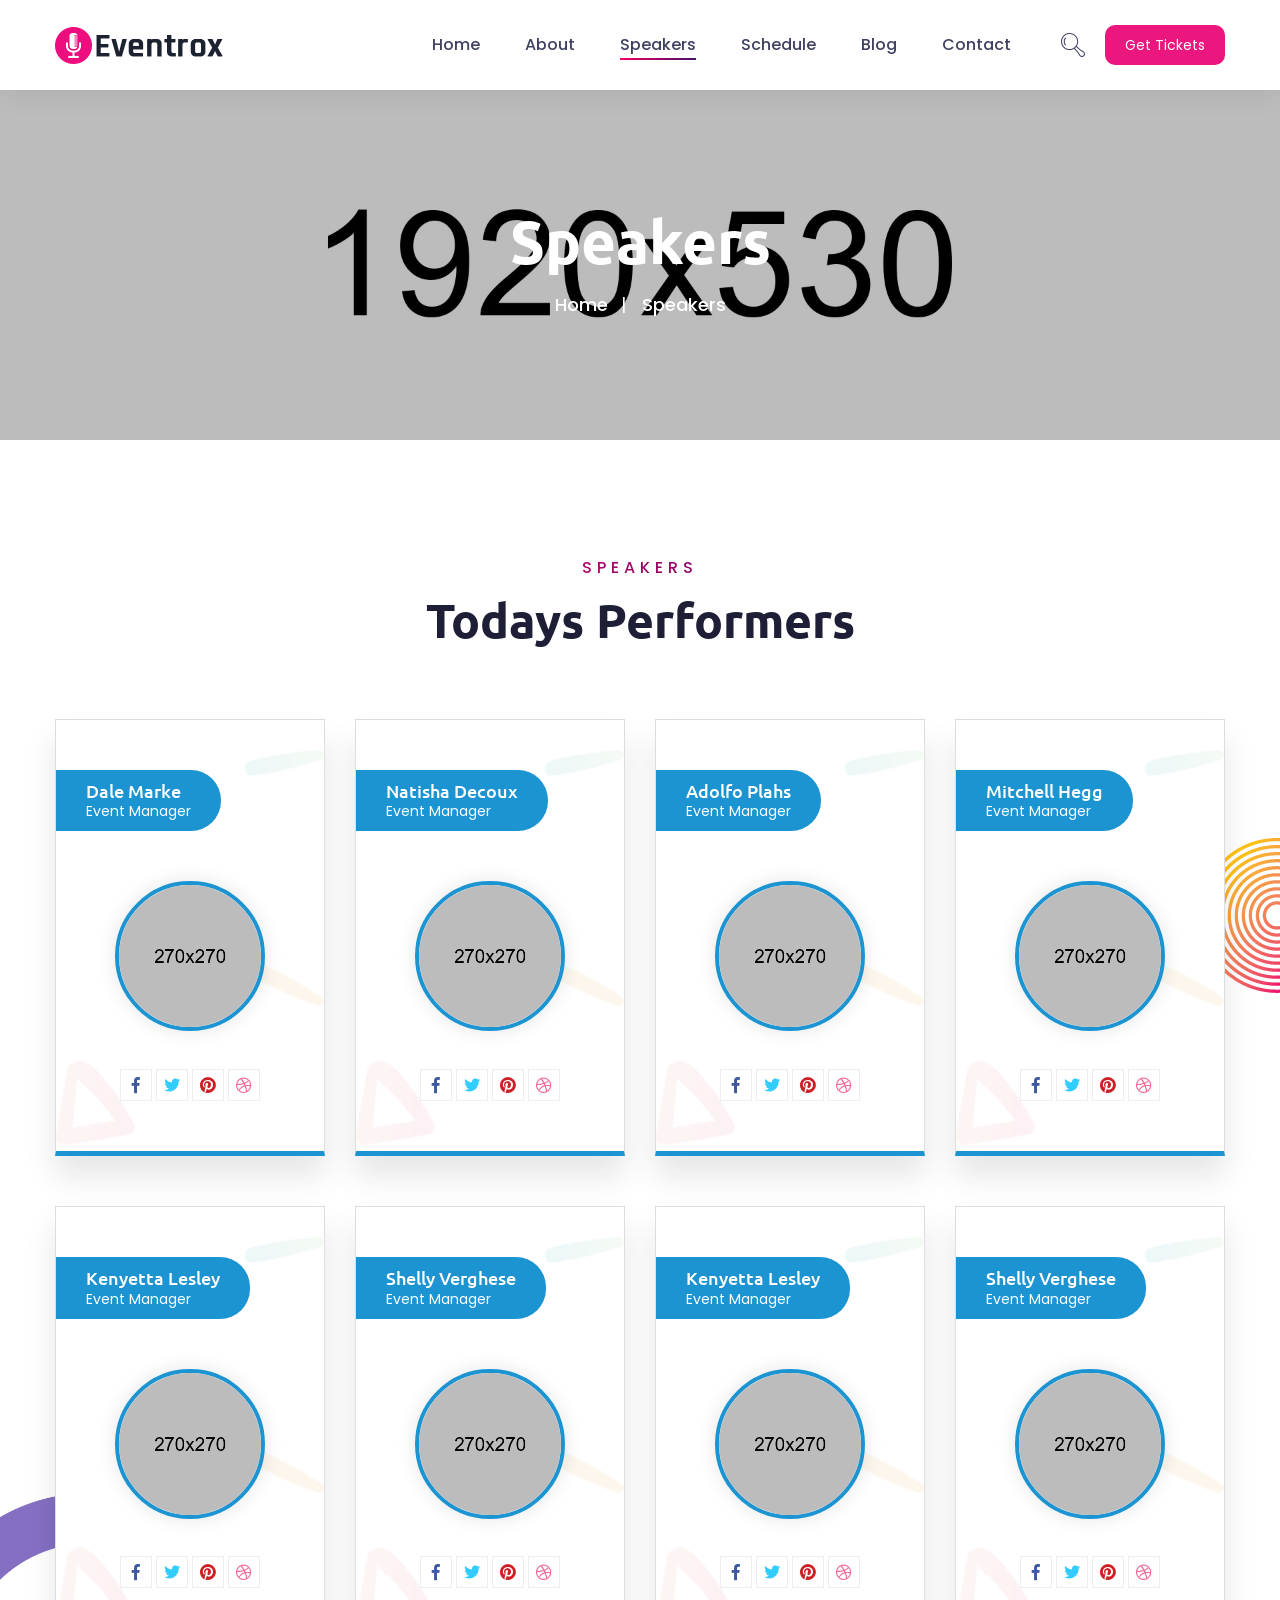
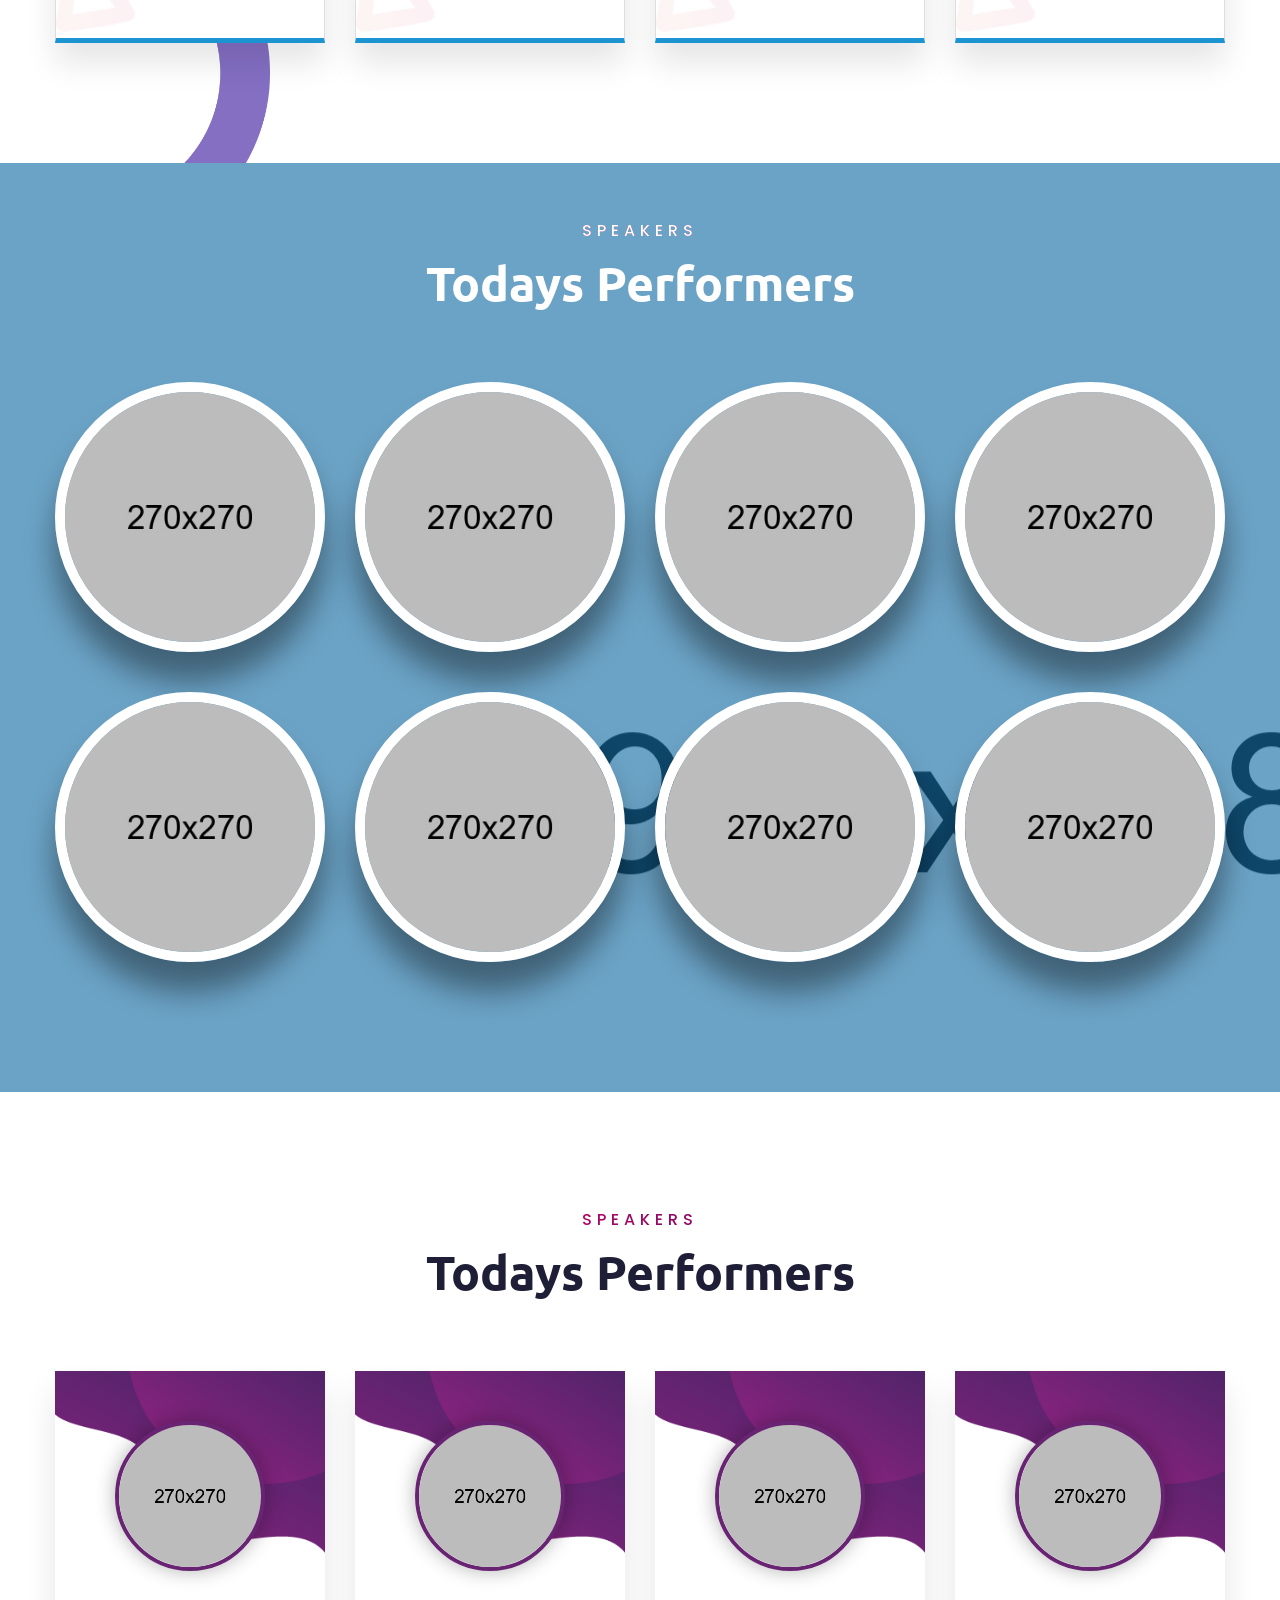
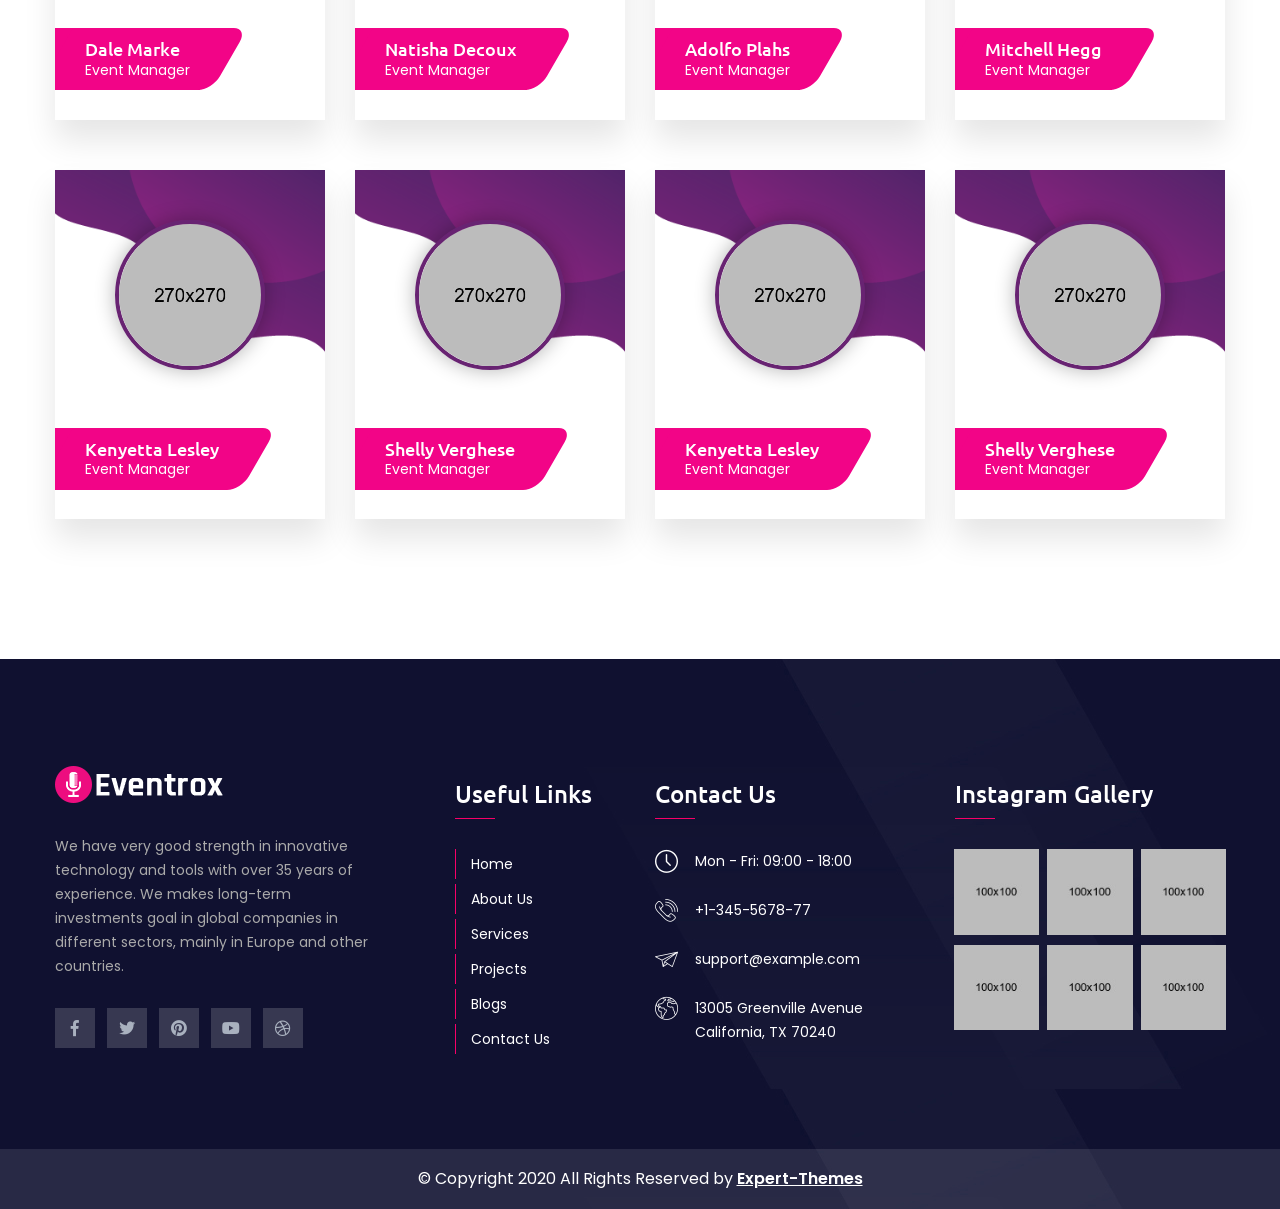
<file: speakers.html>
<!DOCTYPE html>
 <html lang="en">
<head>
<meta charset="utf-8">
<title>Eventrox - Digital Events HTML Template | Speakers</title>
<!-- Stylesheets -->
<link href="css/bootstrap.css" rel="stylesheet">
<link href="css/style.css" rel="stylesheet">
<link href="css/responsive.css" rel="stylesheet">
<!--Color Switcher Mockup-->
<link href="css/color-switcher-design.css" rel="stylesheet">

<link rel="shortcut icon" href="images/favicon.png" type="image/x-icon">
<link rel="icon" href="images/favicon.png" type="image/x-icon">

<!-- Responsive -->
<meta http-equiv="X-UA-Compatible" content="IE=edge">
<meta name="viewport" content="width=device-width, initial-scale=1.0, maximum-scale=1.0, user-scalable=0">

<!--[if lt IE 9]><script src="https://cdnjs.cloudflare.com/ajax/libs/html5shiv/3.7.3/html5shiv.js"></script><![endif]-->
<!--[if lt IE 9]><script src="js/respond.js"></script><![endif]-->

</head>

<body>

<div class="page-wrapper">

    <!-- Preloader -->
    <div class="preloader"></div>
 	<!-- Header span -->

    <!-- Header Span -->
    <span class="header-span"></span>

    <!-- Main Header-->
    <header class="main-header header-style-two">
        <div class="main-box">
            <div class="auto-container clearfix">
                <div class="logo-box">
                    <div class="logo"><a href="index.html"><img src="images/logo-2.png" alt="" title=""></a></div>
                </div>

                <!--Nav Box-->
                <div class="nav-outer clearfix">
                    <!--Mobile Navigation Toggler-->
                    <div class="mobile-nav-toggler"><span class="icon flaticon-menu"></span></div>
                    <!-- Main Menu -->
                    <nav class="main-menu navbar-expand-md navbar-light">
                        <div class="navbar-header">
                            <!-- Togg le Button -->
                            <button class="navbar-toggler" type="button" data-toggle="collapse" data-target="#navbarSupportedContent" aria-controls="navbarSupportedContent" aria-expanded="false" aria-label="Toggle navigation">
                                <span class="icon flaticon-menu-button"></span>
                            </button>
                        </div>

                        <div class="collapse navbar-collapse clearfix" id="navbarSupportedContent">
                            <ul class="navigation clearfix">
                                <li class="dropdown"><a href="index.html">Home</a>
                                    <ul>
                                        <li><a href="index.html">Home Classic</a></li>
                                        <li><a href="index-2.html">Home Conference</a></li>
                                        <li><a href="index-3.html">Home Meetup</a></li>
										<li><a href="index-4.html">Home Page Four</a></li>
                                        <li><a href="index-5.html">Home Page Five</a></li>
                                        <li class="dropdown"><a href="#">Header Styles</a>
                                            <ul>
                                                <li><a href="index.html">Header Style One</a></li>
                                                <li><a href="index-2.html">Header Style Two</a></li>
                                                <li><a href="index-3.html">Header Style Three</a></li>
												<li><a href="index-4.html">Home Page Four</a></li>
												<li><a href="index-5.html">Home Page Five</a></li>
                                            </ul>
                                        </li>
                                    </ul>
                                </li>
                                <li class="dropdown"><a href="about-event.html">About</a>
                                    <ul>
                                        <li><a href="about-us.html">About Us</a></li>
                                        <li><a href="pricing.html">Pricing</a></li>
                                        <li><a href="faqs.html">FAQ's</a></li>
										<li><a href="gallery.html">Gallery</a></li>
                                        <li><a href="coming-soon.html">Coming Soon</a></li>
                                    </ul>
                                </li>
                                <li class="current dropdown"><a href="speakers.html">Speakers</a>
                                    <ul>
                                        <li><a href="speakers.html">Speakers</a></li>
                                        <li><a href="speakers-detail.html">Speakers Detail</a></li>
                                    </ul>
                                </li>
                                <li class="dropdown"><a href="schedule.html">Schedule</a>
                                    <ul>
                                        <li><a href="schedule.html">Schedule</a></li>
                                        <li><a href="event-detail.html">Event Detail</a></li>
                                        <li><a href="buy-ticket.html">Buy Ticket</a></li>
                                    </ul>
                                </li>
                                <li class="dropdown"><a href="blog-sidebar.html">Blog</a>
                                    <ul>
                                        <li><a href="blog-sidebar.html">Blog With Sidebar</a></li>
                                        <li><a href="blog-grid.html">Blog Grid</a></li>
                                        <li><a href="blog-single.html">Blog Single</a></li>
                                        <li><a href="error-page.html">404 Error</a></li>
                                    </ul>
                                </li>
                                <li><a href="contact.html">Contact</a></li>
                            </ul>
                        </div>
                    </nav>
                    <!-- Main Menu End-->

                    <!-- Outer box -->
                    <div class="outer-box">
                        <!--Search Box-->
                        <div class="search-box-btn"><span class="flaticon-search"></span></div>

                        <!-- Button Box -->
                        <div class="btn-box">
                            <a href="buy-ticket.html" class="theme-btn btn-style-one"><span class="btn-title">Get Tickets</span></a>
                        </div>
                    </div>
                </div>
            </div>
        </div>

        <!-- Mobile Menu  -->
        <div class="mobile-menu">
            <div class="menu-backdrop"></div>
            <div class="close-btn"><span class="icon flaticon-cancel-1"></span></div>

            <!--Here Menu Will Come Automatically Via Javascript / Same Menu as in Header-->
            <nav class="menu-box">
                <div class="nav-logo"><a href="index.html"><img src="images/logo-2.png" alt="" title=""></a></div>

                <ul class="navigation clearfix"><!--Keep This Empty / Menu will come through Javascript--></ul>
            </nav>
        </div><!-- End Mobile Menu -->
    </header>
    <!--End Main Header -->

    <!--Page Title-->
    <section class="page-title" style="background-image:url(images/background/5.jpg);">
        <div class="auto-container">
            <h1>Speakers</h1>
            <ul class="bread-crumb clearfix">
                <li><a href="index.html">Home</a></li>
                <li>Speakers</li>
            </ul>
        </div>
    </section>
    <!--End Page Title-->

    <!-- Speakers Section -->
    <section class="speakers-section-two">
        <div class="anim-icons">
            <span class="icon icon-circle-4 wow zoomIn"></span>
            <span class="icon icon-circle-3 wow zoomIn"></span>
        </div>

        <div class="auto-container">
            <div class="sec-title text-center">
                <span class="title">Speakers</span>
                <h2>Todays Performers</h2>
            </div>

            <div class="row">

                <!-- Speaker Block -->
                <div class="speaker-block-two col-xl-3 col-lg-4 col-md-6 col-sm-12 wow fadeInUp">
                    <div class="inner-box">
                        <div class="info-box">
                            <h4 class="name"><a href="speakers-detail.html">Dale Marke</a></h4>
                            <span class="designation">Event Manager</span>
                        </div>
                        <div class="image-box">
                            <figure class="image"><a href="speakers-detail.html"><img src="images/resource/speaker-1.jpg" alt=""></a></figure>
                        </div>
                        <div class="social-box">
                            <ul class="social-links social-icon-colored">
                                <li><a href="#"><i class="fab fa-facebook-f"></i></a></li>
                                <li><a href="#"><i class="fab fa-twitter"></i></a></li>
                                <li><a href="#"><i class="fab fa-pinterest"></i></a></li>
                                <li><a href="#"><i class="fab fa-dribbble"></i></a></li>
                            </ul>
                        </div>
                    </div>
                </div>

                <!-- Speaker Block -->
                <div class="speaker-block-two col-xl-3 col-lg-4 col-md-6 col-sm-12 wow fadeInUp">
                    <div class="inner-box">
                        <div class="info-box">
                            <h4 class="name"><a href="speakers-detail.html">Natisha Decoux</a></h4>
                            <span class="designation">Event Manager</span>
                        </div>
                        <div class="image-box">
                            <figure class="image"><a href="speakers-detail.html"><img src="images/resource/speaker-2.jpg" alt=""></a></figure>
                        </div>
                        <div class="social-box">
                            <ul class="social-links social-icon-colored">
                                <li><a href="#"><i class="fab fa-facebook-f"></i></a></li>
                                <li><a href="#"><i class="fab fa-twitter"></i></a></li>
                                <li><a href="#"><i class="fab fa-pinterest"></i></a></li>
                                <li><a href="#"><i class="fab fa-dribbble"></i></a></li>
                            </ul>
                        </div>
                    </div>
                </div>

                <!-- Speaker Block -->
                <div class="speaker-block-two col-xl-3 col-lg-4 col-md-6 col-sm-12 wow fadeInUp">
                    <div class="inner-box">
                        <div class="info-box">
                            <h4 class="name"><a href="speakers-detail.html">Adolfo Plahs</a></h4>
                            <span class="designation">Event Manager</span>
                        </div>
                        <div class="image-box">
                            <figure class="image"><a href="speakers-detail.html"><img src="images/resource/speaker-4.jpg" alt=""></a></figure>
                        </div>
                        <div class="social-box">
                            <ul class="social-links social-icon-colored">
                                <li><a href="#"><i class="fab fa-facebook-f"></i></a></li>
                                <li><a href="#"><i class="fab fa-twitter"></i></a></li>
                                <li><a href="#"><i class="fab fa-pinterest"></i></a></li>
                                <li><a href="#"><i class="fab fa-dribbble"></i></a></li>
                            </ul>
                        </div>
                    </div>
                </div>

                <!-- Speaker Block -->
                <div class="speaker-block-two col-xl-3 col-lg-4 col-md-6 col-sm-12 wow fadeInUp">
                    <div class="inner-box">
                        <div class="info-box">
                            <h4 class="name"><a href="speakers-detail.html">Mitchell Hegg</a></h4>
                            <span class="designation">Event Manager</span>
                        </div>
                        <div class="image-box">
                            <figure class="image"><a href="speakers-detail.html"><img src="images/resource/speaker-3.jpg" alt=""></a></figure>
                        </div>
                        <div class="social-box">
                            <ul class="social-links social-icon-colored">
                                <li><a href="#"><i class="fab fa-facebook-f"></i></a></li>
                                <li><a href="#"><i class="fab fa-twitter"></i></a></li>
                                <li><a href="#"><i class="fab fa-pinterest"></i></a></li>
                                <li><a href="#"><i class="fab fa-dribbble"></i></a></li>
                            </ul>
                        </div>
                    </div>
                </div>

                <!-- Speaker Block -->
                <div class="speaker-block-two col-xl-3 col-lg-4 col-md-6 col-sm-12 wow fadeInUp">
                    <div class="inner-box">
                        <div class="info-box">
                            <h4 class="name"><a href="speakers-detail.html">Kenyetta Lesley</a></h4>
                            <span class="designation">Event Manager</span>
                        </div>
                        <div class="image-box">
                            <figure class="image"><a href="speakers-detail.html"><img src="images/resource/speaker-5.jpg" alt=""></a></figure>
                        </div>
                        <div class="social-box">
                            <ul class="social-links social-icon-colored">
                                <li><a href="#"><i class="fab fa-facebook-f"></i></a></li>
                                <li><a href="#"><i class="fab fa-twitter"></i></a></li>
                                <li><a href="#"><i class="fab fa-pinterest"></i></a></li>
                                <li><a href="#"><i class="fab fa-dribbble"></i></a></li>
                            </ul>
                        </div>
                    </div>
                </div>

                <!-- Speaker Block -->
                <div class="speaker-block-two col-xl-3 col-lg-4 col-md-6 col-sm-12 wow fadeInUp">
                    <div class="inner-box">
                        <div class="info-box">
                            <h4 class="name"><a href="speakers-detail.html">Shelly Verghese</a></h4>
                            <span class="designation">Event Manager</span>
                        </div>
                        <div class="image-box">
                            <figure class="image"><a href="speakers-detail.html"><img src="images/resource/speaker-6.jpg" alt=""></a></figure>
                        </div>
                        <div class="social-box">
                            <ul class="social-links social-icon-colored">
                                <li><a href="#"><i class="fab fa-facebook-f"></i></a></li>
                                <li><a href="#"><i class="fab fa-twitter"></i></a></li>
                                <li><a href="#"><i class="fab fa-pinterest"></i></a></li>
                                <li><a href="#"><i class="fab fa-dribbble"></i></a></li>
                            </ul>
                        </div>
                    </div>
                </div>

                <!-- Speaker Block -->
                <div class="speaker-block-two col-xl-3 col-lg-4 col-md-6 col-sm-12 wow fadeInUp">
                    <div class="inner-box">
                        <div class="info-box">
                            <h4 class="name"><a href="speakers-detail.html">Kenyetta Lesley</a></h4>
                            <span class="designation">Event Manager</span>
                        </div>
                        <div class="image-box">
                            <figure class="image"><a href="speakers-detail.html"><img src="images/resource/speaker-7.jpg" alt=""></a></figure>
                        </div>
                        <div class="social-box">
                            <ul class="social-links social-icon-colored">
                                <li><a href="#"><i class="fab fa-facebook-f"></i></a></li>
                                <li><a href="#"><i class="fab fa-twitter"></i></a></li>
                                <li><a href="#"><i class="fab fa-pinterest"></i></a></li>
                                <li><a href="#"><i class="fab fa-dribbble"></i></a></li>
                            </ul>
                        </div>
                    </div>
                </div>

                <!-- Speaker Block -->
                <div class="speaker-block-two col-xl-3 col-lg-4 col-md-6 col-sm-12 wow fadeInUp">
                    <div class="inner-box">
                        <div class="info-box">
                            <h4 class="name"><a href="speakers-detail.html">Shelly Verghese</a></h4>
                            <span class="designation">Event Manager</span>
                        </div>
                        <div class="image-box">
                            <figure class="image"><a href="speakers-detail.html"><img src="images/resource/speaker-8.jpg" alt=""></a></figure>
                        </div>
                        <div class="social-box">
                            <ul class="social-links social-icon-colored">
                                <li><a href="#"><i class="fab fa-facebook-f"></i></a></li>
                                <li><a href="#"><i class="fab fa-twitter"></i></a></li>
                                <li><a href="#"><i class="fab fa-pinterest"></i></a></li>
                                <li><a href="#"><i class="fab fa-dribbble"></i></a></li>
                            </ul>
                        </div>
                    </div>
                </div>
            </div>
        </div>
    </section>
    <!-- End Speakers Section -->

        <!-- Speakers Section -->
    <section class="speakers-section" style="background-image: url(images/background/6.jpg);">
        <div class="auto-container">
            <div class="sec-title light text-center">
                <span class="title">Speakers</span>
                <h2>Todays Performers</h2>
            </div>

            <div class="row">
                <!-- Speaker Block -->
                <div class="speaker-block col-xl-3 col-lg-4 col-md-6 col-sm-12">
                    <div class="inner-box">
                        <div class="image-box">
                            <figure class="image"><a href="speakers-detail.html"><img src="images/resource/speaker-1.jpg" alt=""></a></figure>
                        </div>
                        <div class="info-box">
                            <div class="inner">
                                <h4 class="name"><a href="speakers-detail.html">Dale Marke</a></h4>
                                <span class="designation">Event Manager</span>
                                <ul class="social-links social-icon-colored">
                                    <li><a href="#"><i class="fab fa-facebook-f"></i></a></li>
                                    <li><a href="#"><i class="fab fa-twitter"></i></a></li>
                                    <li><a href="#"><i class="fab fa-pinterest"></i></a></li>
                                    <li><a href="#"><i class="fab fa-dribbble"></i></a></li>
                                </ul>
                            </div>
                        </div>
                    </div>
                </div>

                <!-- Speaker Block -->
                <div class="speaker-block col-xl-3 col-lg-4 col-md-6 col-sm-12">
                    <div class="inner-box">
                        <div class="image-box">
                            <figure class="image"><a href="speakers-detail.html"><img src="images/resource/speaker-2.jpg" alt=""></a></figure>
                        </div>
                        <div class="info-box">
                            <div class="inner">
                                <h4 class="name"><a href="speakers-detail.html">Natisha Decoux</a></h4>
                                <span class="designation">Event Manager</span>
                                <ul class="social-links social-icon-colored">
                                    <li><a href="#"><i class="fab fa-facebook-f"></i></a></li>
                                    <li><a href="#"><i class="fab fa-twitter"></i></a></li>
                                    <li><a href="#"><i class="fab fa-pinterest"></i></a></li>
                                    <li><a href="#"><i class="fab fa-dribbble"></i></a></li>
                                </ul>
                            </div>
                        </div>
                    </div>
                </div>

                <!-- Speaker Block -->
                <div class="speaker-block col-xl-3 col-lg-4 col-md-6 col-sm-12">
                    <div class="inner-box">
                        <div class="image-box">
                            <figure class="image"><a href="speakers-detail.html"><img src="images/resource/speaker-3.jpg" alt=""></a></figure>
                        </div>
                        <div class="info-box">
                            <div class="inner">
                                <h4 class="name"><a href="speakers-detail.html">Adolfo Plahs</a></h4>
                                <span class="designation">Event Manager</span>
                                <ul class="social-links social-icon-colored">
                                    <li><a href="#"><i class="fab fa-facebook-f"></i></a></li>
                                    <li><a href="#"><i class="fab fa-twitter"></i></a></li>
                                    <li><a href="#"><i class="fab fa-pinterest"></i></a></li>
                                    <li><a href="#"><i class="fab fa-dribbble"></i></a></li>
                                </ul>
                            </div>
                        </div>
                    </div>
                </div>

                <!-- Speaker Block -->
                <div class="speaker-block col-xl-3 col-lg-4 col-md-6 col-sm-12">
                    <div class="inner-box">
                        <div class="image-box">
                            <figure class="image"><a href="speakers-detail.html"><img src="images/resource/speaker-4.jpg" alt=""></a></figure>
                        </div>
                        <div class="info-box">
                            <div class="inner">
                                <h4 class="name"><a href="speakers-detail.html">Mitchell Heggestad</a></h4>
                                <span class="designation">Event Manager</span>
                                <ul class="social-links social-icon-colored">
                                    <li><a href="#"><i class="fab fa-facebook-f"></i></a></li>
                                    <li><a href="#"><i class="fab fa-twitter"></i></a></li>
                                    <li><a href="#"><i class="fab fa-pinterest"></i></a></li>
                                    <li><a href="#"><i class="fab fa-dribbble"></i></a></li>
                                </ul>
                            </div>
                        </div>
                    </div>
                </div>

                <!-- Speaker Block -->
                <div class="speaker-block col-xl-3 col-lg-4 col-md-6 col-sm-12">
                    <div class="inner-box">
                        <div class="image-box">
                            <figure class="image"><a href="speakers-detail.html"><img src="images/resource/speaker-5.jpg" alt=""></a></figure>
                        </div>
                        <div class="info-box">
                            <div class="inner">
                                <h4 class="name"><a href="speakers-detail.html">Kenyetta Lesley</a></h4>
                                <span class="designation">Event Manager</span>
                                <ul class="social-links social-icon-colored">
                                    <li><a href="#"><i class="fab fa-facebook-f"></i></a></li>
                                    <li><a href="#"><i class="fab fa-twitter"></i></a></li>
                                    <li><a href="#"><i class="fab fa-pinterest"></i></a></li>
                                    <li><a href="#"><i class="fab fa-dribbble"></i></a></li>
                                </ul>
                            </div>
                        </div>
                    </div>
                </div>

                <!-- Speaker Block -->
                <div class="speaker-block col-xl-3 col-lg-4 col-md-6 col-sm-12">
                    <div class="inner-box">
                        <div class="image-box">
                            <figure class="image"><a href="speakers-detail.html"><img src="images/resource/speaker-6.jpg" alt=""></a></figure>
                        </div>
                        <div class="info-box">
                            <div class="inner">
                                <h4 class="name"><a href="speakers-detail.html">Shelly Verghese</a></h4>
                                <span class="designation">Event Manager</span>
                                <ul class="social-links social-icon-colored">
                                    <li><a href="#"><i class="fab fa-facebook-f"></i></a></li>
                                    <li><a href="#"><i class="fab fa-twitter"></i></a></li>
                                    <li><a href="#"><i class="fab fa-pinterest"></i></a></li>
                                    <li><a href="#"><i class="fab fa-dribbble"></i></a></li>
                                </ul>
                            </div>
                        </div>
                    </div>
                </div>

                <!-- Speaker Block -->
                <div class="speaker-block col-xl-3 col-lg-4 col-md-6 col-sm-12">
                    <div class="inner-box">
                        <div class="image-box">
                            <figure class="image"><a href="speakers-detail.html"><img src="images/resource/speaker-7.jpg" alt=""></a></figure>
                        </div>
                        <div class="info-box">
                            <div class="inner">
                                <h4 class="name"><a href="speakers-detail.html">Cassandra Kopka</a></h4>
                                <span class="designation">Event Manager</span>
                                <ul class="social-links social-icon-colored">
                                    <li><a href="#"><i class="fab fa-facebook-f"></i></a></li>
                                    <li><a href="#"><i class="fab fa-twitter"></i></a></li>
                                    <li><a href="#"><i class="fab fa-pinterest"></i></a></li>
                                    <li><a href="#"><i class="fab fa-dribbble"></i></a></li>
                                </ul>
                            </div>
                        </div>
                    </div>
                </div>

                <!-- Speaker Block -->
                <div class="speaker-block col-xl-3 col-lg-4 col-md-6 col-sm-12">
                    <div class="inner-box">
                        <div class="image-box">
                            <figure class="image"><a href="speakers-detail.html"><img src="images/resource/speaker-8.jpg" alt=""></a></figure>
                        </div>
                        <div class="info-box">
                            <div class="inner">
                                <h4 class="name"><a href="speakers-detail.html">Eugene Clumpner</a></h4>
                                <span class="designation">Event Manager</span>
                                <ul class="social-links social-icon-colored">
                                    <li><a href="#"><i class="fab fa-facebook-f"></i></a></li>
                                    <li><a href="#"><i class="fab fa-twitter"></i></a></li>
                                    <li><a href="#"><i class="fab fa-pinterest"></i></a></li>
                                    <li><a href="#"><i class="fab fa-dribbble"></i></a></li>
                                </ul>
                            </div>
                        </div>
                    </div>
                </div>
            </div>
        </div>
    </section>
    <!-- End Speakers Section -->

    <!-- Speakers Section -->
    <section class="speakers-section-three">
        <div class="auto-container">
            <div class="sec-title text-center">
                <span class="title">Speakers</span>
                <h2>Todays Performers</h2>
            </div>

            <div class="row">

                <!-- Speaker Block -->
                <div class="speaker-block-three col-xl-3 col-lg-4 col-md-6 col-sm-12 wow fadeInUp">
                    <div class="inner-box">
                        <div class="image-box">
                            <figure class="image"><a href="speakers-detail.html"><img src="images/resource/speaker-1.jpg" alt=""></a></figure>
                        </div>
                        <div class="info-box">
                            <h4 class="name"><a href="speakers-detail.html">Dale Marke</a></h4>
                            <span class="designation">Event Manager</span>
                        </div>
                        <div class="social-box">
                            <ul class="social-links social-icon-colored">
                                <li><a href="#"><i class="fab fa-facebook-f"></i></a></li>
                                <li><a href="#"><i class="fab fa-twitter"></i></a></li>
                                <li><a href="#"><i class="fab fa-pinterest"></i></a></li>
                                <li><a href="#"><i class="fab fa-dribbble"></i></a></li>
                            </ul>
                        </div>
                    </div>
                </div>

                <!-- Speaker Block -->
                <div class="speaker-block-three col-xl-3 col-lg-4 col-md-6 col-sm-12 wow fadeInUp">
                    <div class="inner-box">
                        <div class="image-box">
                            <figure class="image"><a href="speakers-detail.html"><img src="images/resource/speaker-2.jpg" alt=""></a></figure>
                        </div>
                        <div class="info-box">
                            <h4 class="name"><a href="speakers-detail.html">Natisha Decoux</a></h4>
                            <span class="designation">Event Manager</span>
                        </div>
                        <div class="social-box">
                            <ul class="social-links social-icon-colored">
                                <li><a href="#"><i class="fab fa-facebook-f"></i></a></li>
                                <li><a href="#"><i class="fab fa-twitter"></i></a></li>
                                <li><a href="#"><i class="fab fa-pinterest"></i></a></li>
                                <li><a href="#"><i class="fab fa-dribbble"></i></a></li>
                            </ul>
                        </div>
                    </div>
                </div>

                <!-- Speaker Block -->
                <div class="speaker-block-three col-xl-3 col-lg-4 col-md-6 col-sm-12 wow fadeInUp">
                    <div class="inner-box">
                        <div class="image-box">
                            <figure class="image"><a href="speakers-detail.html"><img src="images/resource/speaker-4.jpg" alt=""></a></figure>
                        </div>
                        <div class="info-box">
                            <h4 class="name"><a href="speakers-detail.html">Adolfo Plahs</a></h4>
                            <span class="designation">Event Manager</span>
                        </div>
                        <div class="social-box">
                            <ul class="social-links social-icon-colored">
                                <li><a href="#"><i class="fab fa-facebook-f"></i></a></li>
                                <li><a href="#"><i class="fab fa-twitter"></i></a></li>
                                <li><a href="#"><i class="fab fa-pinterest"></i></a></li>
                                <li><a href="#"><i class="fab fa-dribbble"></i></a></li>
                            </ul>
                        </div>
                    </div>
                </div>

                <!-- Speaker Block -->
                <div class="speaker-block-three col-xl-3 col-lg-4 col-md-6 col-sm-12 wow fadeInUp">
                    <div class="inner-box">
                        <div class="image-box">
                            <figure class="image"><a href="speakers-detail.html"><img src="images/resource/speaker-3.jpg" alt=""></a></figure>
                        </div>
                        <div class="info-box">
                            <h4 class="name"><a href="speakers-detail.html">Mitchell Hegg</a></h4>
                            <span class="designation">Event Manager</span>
                        </div>
                        <div class="social-box">
                            <ul class="social-links social-icon-colored">
                                <li><a href="#"><i class="fab fa-facebook-f"></i></a></li>
                                <li><a href="#"><i class="fab fa-twitter"></i></a></li>
                                <li><a href="#"><i class="fab fa-pinterest"></i></a></li>
                                <li><a href="#"><i class="fab fa-dribbble"></i></a></li>
                            </ul>
                        </div>
                    </div>
                </div>

                <!-- Speaker Block -->
                <div class="speaker-block-three col-xl-3 col-lg-4 col-md-6 col-sm-12 wow fadeInUp">
                    <div class="inner-box">
                        <div class="image-box">
                            <figure class="image"><a href="speakers-detail.html"><img src="images/resource/speaker-5.jpg" alt=""></a></figure>
                        </div>
                        <div class="info-box">
                            <h4 class="name"><a href="speakers-detail.html">Kenyetta Lesley</a></h4>
                            <span class="designation">Event Manager</span>
                        </div>
                        <div class="social-box">
                            <ul class="social-links social-icon-colored">
                                <li><a href="#"><i class="fab fa-facebook-f"></i></a></li>
                                <li><a href="#"><i class="fab fa-twitter"></i></a></li>
                                <li><a href="#"><i class="fab fa-pinterest"></i></a></li>
                                <li><a href="#"><i class="fab fa-dribbble"></i></a></li>
                            </ul>
                        </div>
                    </div>
                </div>

                <!-- Speaker Block -->
                <div class="speaker-block-three col-xl-3 col-lg-4 col-md-6 col-sm-12 wow fadeInUp">
                    <div class="inner-box">
                        <div class="image-box">
                            <figure class="image"><a href="speakers-detail.html"><img src="images/resource/speaker-6.jpg" alt=""></a></figure>
                        </div>
                        <div class="info-box">
                            <h4 class="name"><a href="speakers-detail.html">Shelly Verghese</a></h4>
                            <span class="designation">Event Manager</span>
                        </div>
                        <div class="social-box">
                            <ul class="social-links social-icon-colored">
                                <li><a href="#"><i class="fab fa-facebook-f"></i></a></li>
                                <li><a href="#"><i class="fab fa-twitter"></i></a></li>
                                <li><a href="#"><i class="fab fa-pinterest"></i></a></li>
                                <li><a href="#"><i class="fab fa-dribbble"></i></a></li>
                            </ul>
                        </div>
                    </div>
                </div>

                <!-- Speaker Block -->
                <div class="speaker-block-three col-xl-3 col-lg-4 col-md-6 col-sm-12 wow fadeInUp">
                    <div class="inner-box">
                        <div class="image-box">
                            <figure class="image"><a href="speakers-detail.html"><img src="images/resource/speaker-7.jpg" alt=""></a></figure>
                        </div>
                        <div class="info-box">
                            <h4 class="name"><a href="speakers-detail.html">Kenyetta Lesley</a></h4>
                            <span class="designation">Event Manager</span>
                        </div>
                        <div class="social-box">
                            <ul class="social-links social-icon-colored">
                                <li><a href="#"><i class="fab fa-facebook-f"></i></a></li>
                                <li><a href="#"><i class="fab fa-twitter"></i></a></li>
                                <li><a href="#"><i class="fab fa-pinterest"></i></a></li>
                                <li><a href="#"><i class="fab fa-dribbble"></i></a></li>
                            </ul>
                        </div>
                    </div>
                </div>

                <!-- Speaker Block -->
                <div class="speaker-block-three col-xl-3 col-lg-4 col-md-6 col-sm-12 wow fadeInUp">
                    <div class="inner-box">
                        <div class="image-box">
                            <figure class="image"><a href="speakers-detail.html"><img src="images/resource/speaker-8.jpg" alt=""></a></figure>
                        </div>
                        <div class="info-box">
                            <h4 class="name"><a href="speakers-detail.html">Shelly Verghese</a></h4>
                            <span class="designation">Event Manager</span>
                        </div>
                        <div class="social-box">
                            <ul class="social-links social-icon-colored">
                                <li><a href="#"><i class="fab fa-facebook-f"></i></a></li>
                                <li><a href="#"><i class="fab fa-twitter"></i></a></li>
                                <li><a href="#"><i class="fab fa-pinterest"></i></a></li>
                                <li><a href="#"><i class="fab fa-dribbble"></i></a></li>
                            </ul>
                        </div>
                    </div>
                </div>
            </div>
        </div>
    </section>
    <!-- End Speakers Section -->

    <!-- Main Footer -->
    <footer class="main-footer">
        <!--Widgets Section-->
        <div class="widgets-section">
            <div class="auto-container">
                <div class="row">
                    <!--Big Column-->
                    <div class="big-column col-xl-6 col-lg-12 col-md-12 col-sm-12">
                        <div class="row">
                            <!--Footer Column-->
                            <div class="footer-column col-xl-7 col-lg-6 col-md-6 col-sm-12">
                                <div class="footer-widget about-widget">
                                    <div class="logo">
                                        <a href="index.html"><img src="images/logo.png" alt="" /></a>
                                    </div>
                                    <div class="text">
                                        <p>We have very good strength in innovative technology and tools with over 35 years of experience. We makes long-term investments goal in global companies in different sectors, mainly in Europe and other countries.</p>
                                    </div>
                                    <ul class="social-icon-one social-icon-colored">
                                        <li><a href="#"><i class="fab fa-facebook-f"></i></a></li>
                                        <li><a href="#"><i class="fab fa-twitter"></i></a></li>
                                        <li><a href="#"><i class="fab fa-pinterest"></i></a></li>
                                        <li><a href="#"><i class="fab fa-youtube"></i></a></li>
                                        <li><a href="#"><i class="fab fa-dribbble"></i></a></li>
                                    </ul>
                                </div>
                            </div>

                            <!--Footer Column-->
                            <div class="footer-column col-xl-5 col-lg-6 col-md-6 col-sm-12">
                                <div class="footer-widget useful-links">
                                    <h2 class="widget-title">Useful Links</h2>
                                    <ul class="user-links">
                                        <li><a href="index-2.html">Home</a></li>
                                        <li><a href="about-us.html">About Us</a></li>
                                        <li><a href="services.html">Services</a></li>
                                        <li><a href="projects.html">Projects</a></li>
                                        <li><a href="blog.html">Blogs</a></li>
                                        <li><a href="contact.html">Contact Us</a></li>
                                    </ul>
                                </div>
                            </div>
                        </div>
                    </div>

                    <!--Big Column-->
                    <div class="big-column col-xl-6 col-lg-12 col-md-12 col-sm-12">
                        <div class="row">
                            <!--Footer Column-->
                            <div class="footer-column col-lg-6 col-md-6 col-sm-12">
                                <!--Footer Column-->
                                <div class="footer-widget contact-widget">
                                    <h2 class="widget-title">Contact Us</h2>
                                     <!--Footer Column-->
                                    <div class="widget-content">
                                        <ul class="contact-list">
                                            <li>
                                                <span class="icon flaticon-clock"></span>
                                                <div class="text">Mon - Fri: 09:00 - 18:00</div>
                                            </li>

                                            <li>
                                                <span class="icon flaticon-phone"></span>
                                                <div class="text"><a href="tel:+1-345-5678-77">+1-345-5678-77</a></div>
                                            </li>

                                            <li>
                                                <span class="icon flaticon-paper-plane"></span>
                                                <div class="text"><a href="mailto:support@example.com">support@example.com</a></div>
                                            </li>

                                            <li>
                                                <span class="icon flaticon-worldwide"></span>
                                                <div class="text">13005 Greenville Avenue<br> California, TX 70240</div>
                                            </li>
                                        </ul>
                                    </div>
                                </div>
                            </div>

                            <!--Footer Column-->
                            <div class="footer-column col-lg-6 col-md-6 col-sm-12">
                                <!--Footer Column-->
                                <div class="footer-widget instagram-widget">
                                    <h2 class="widget-title">Instagram Gallery</h2>
                                    <div class="widget-content">
                                        <div class="outer clearfix">
                                            <figure class="image">
                                                <a href="images/gallery/1.jpg" class="lightbox-image" title="Image Title Here"><img src="images/resource/gw-1.jpg" alt=""></a>
                                            </figure>

                                            <figure class="image">
                                                <a href="images/gallery/2.jpg" class="lightbox-image" title="Image Title Here"><img src="images/resource/gw-2.jpg" alt=""></a>
                                            </figure>

                                            <figure class="image">
                                                <a href="images/gallery/3.jpg" class="lightbox-image" title="Image Title Here"><img src="images/resource/gw-3.jpg" alt=""></a>
                                            </figure>

                                            <figure class="image">
                                                <a href="images/gallery/4.jpg" class="lightbox-image" title="Image Title Here"><img src="images/resource/gw-4.jpg" alt=""></a>
                                            </figure>

                                            <figure class="image">
                                                <a href="images/gallery/5.jpg" class="lightbox-image" title="Image Title Here"><img src="images/resource/gw-5.jpg" alt=""></a>
                                            </figure>

                                            <figure class="image">
                                                <a href="images/gallery/1.jpg" class="lightbox-image" title="Image Title Here"><img src="images/resource/gw-6.jpg" alt=""></a>
                                            </figure>
                                        </div>
                                    </div>
                                </div>
                            </div>
                        </div>
                    </div>
                </div>
            </div>
        </div>

        <!--Footer Bottom-->
        <div class="footer-bottom">
            <div class="auto-container">
                <div class="inner-container clearfix">
                    <div class="copyright-text">
                        <p>© Copyright 2020 All Rights Reserved by <a href="index.html">Expert-Themes</a></p>
                    </div>
                </div>
            </div>
        </div>
    </footer>
    <!-- End Footer -->

</div>
<!--End pagewrapper-->

<!-- Color Palate / Color Switcher -->
<div class="color-palate">
    <div class="color-trigger">
        <i class="fa fa-cog"></i>
    </div>
    <div class="color-palate-head">
        <h6>Choose Your Demo</h6>
    </div>
    <ul class="box-version option-box"> <li>Full width</li> <li class="box">Boxed</li> </ul>
    <ul class="rtl-version option-box"> <li>LTR Version</li> <li class="rtl">RTL Version</li> </ul>
    <div class="palate-foo">
        <span>You will find much more options for colors and styling in admin panel. This color picker is used only for demonstation purposes.</span>
    </div>
    <a href="#" class="purchase-btn">Purchase now</a>
</div><!-- End Color Switcher -->

<!--Search Popup-->
<div id="search-popup" class="search-popup">
	<div class="close-search theme-btn"><span class="fas fa-window-close"></span></div>
	<div class="popup-inner">
		<div class="overlay-layer"></div>
    	<div class="search-form">
        	<form method="post" action="index.html">
            	<div class="form-group">
                	<fieldset>
                        <input type="search" class="form-control" name="search-input" value="" placeholder="Search Here" required >
                        <input type="submit" value="Search Now!" class="theme-btn">
                    </fieldset>
                </div>
            </form>

            <br>
            <h3>Recent Search Keywords</h3>
            <ul class="recent-searches">
                <li><a href="#">Seo</a></li>
                <li><a href="#">Bussiness</a></li>
                <li><a href="#">Events</a></li>
                <li><a href="#">Digital</a></li>
                <li><a href="#">Conferance</a></li>
            </ul>

        </div>

    </div>
</div>

<!--Scroll to top-->
<div class="scroll-to-top scroll-to-target" data-target="html"><span class="fa fa-angle-double-up"></span></div>
<script src="js/jquery.js"></script>
<script src="js/popper.min.js"></script>
<script src="js/bootstrap.min.js"></script>
<script src="js/jquery-ui.js"></script>
<script src="js/jquery.fancybox.js"></script>
<script src="js/appear.js"></script>
<script src="js/owl.js"></script>
<script src="js/wow.js"></script>
<script src="js/script.js"></script>
<!-- Color Setting -->
<script src="js/color-settings.js"></script>
</body>
</html>
</file>
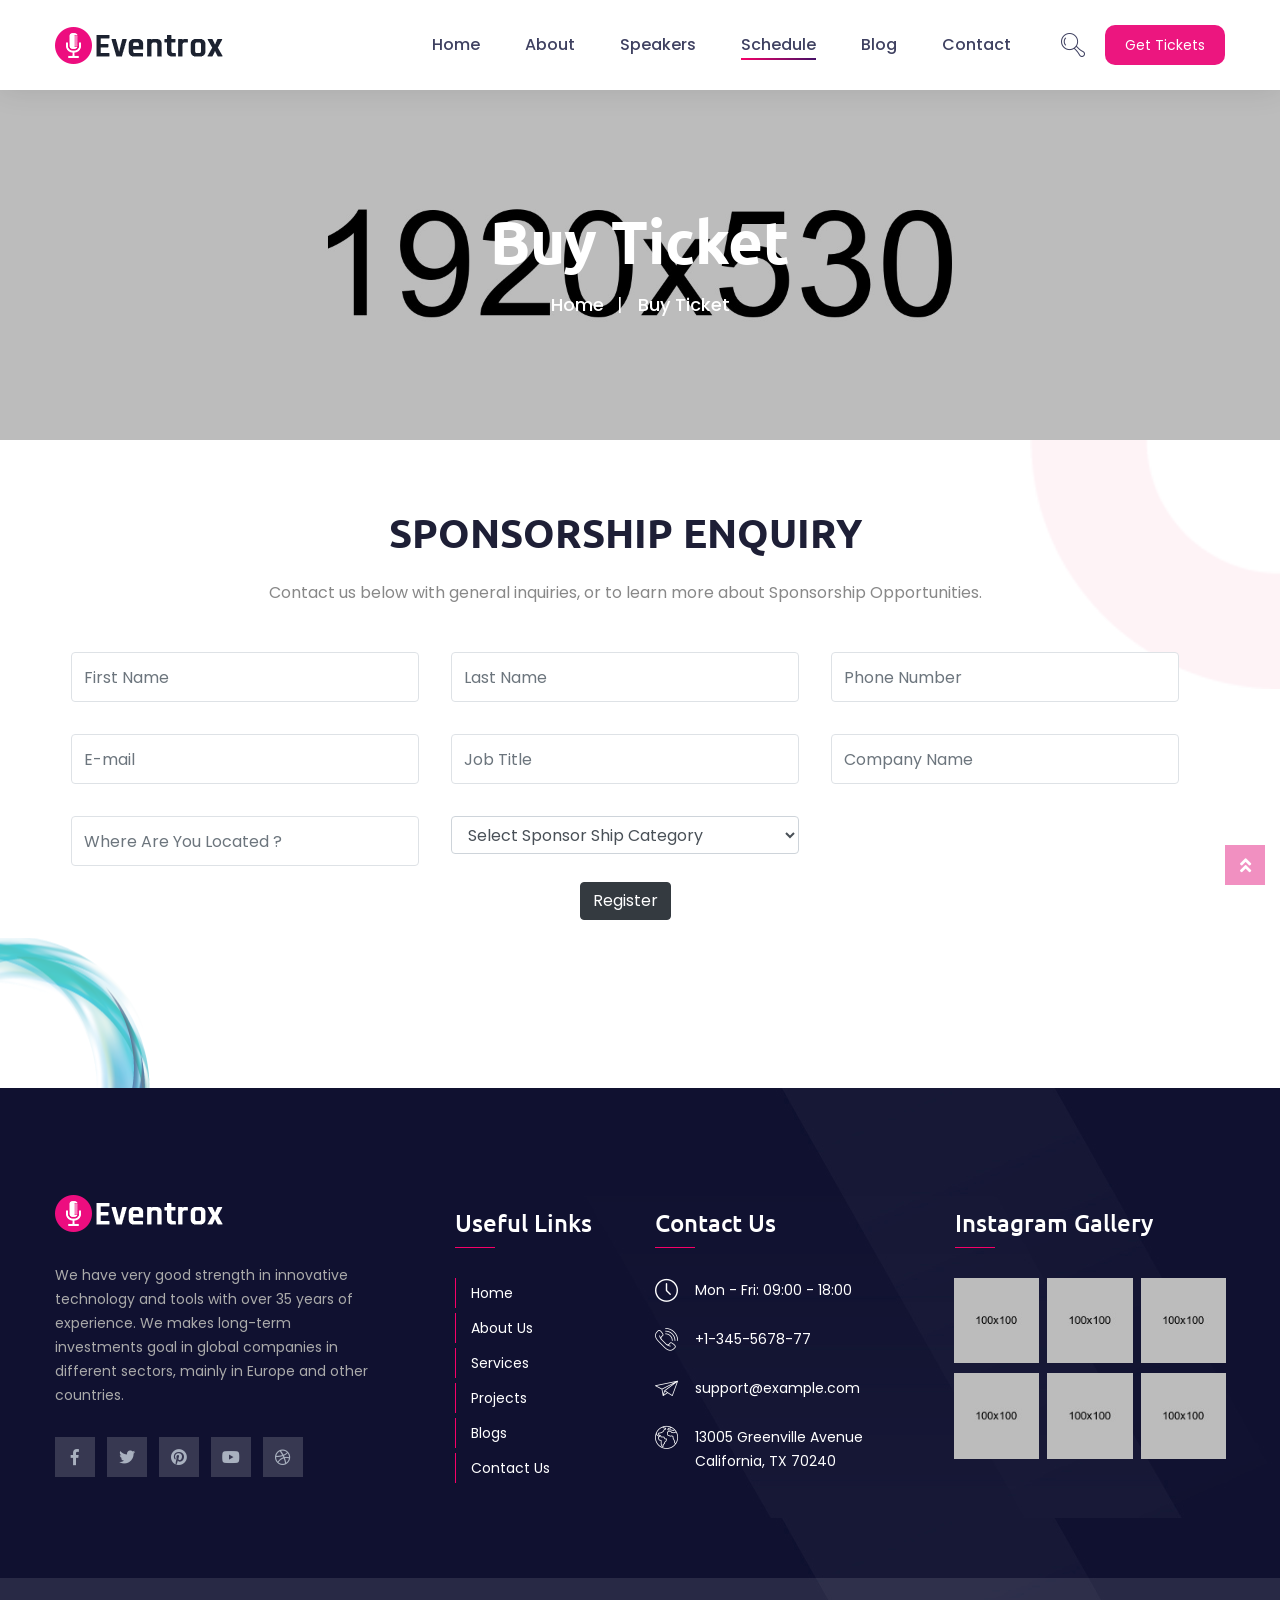
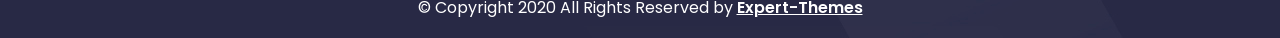
<file: sponsorship-enquiry-form.html>
<!DOCTYPE html>
<html lang="en">
  <head>
    <meta charset="utf-8" />
    <title>SPONSORSHIP ENQUIRY</title>
    <!-- Stylesheets -->
    <link href="css/bootstrap.css" rel="stylesheet" />
    <link href="css/style.css" rel="stylesheet" />
    <link href="css/responsive.css" rel="stylesheet" />
    <!--Color Switcher Mockup-->
    <link href="css/color-switcher-design.css" rel="stylesheet" />

    <link rel="shortcut icon" href="images/favicon.png" type="image/x-icon" />
    <link rel="icon" href="images/favicon.png" type="image/x-icon" />

    <!-- Responsive -->
    <meta http-equiv="X-UA-Compatible" content="IE=edge" />
    <meta
      name="viewport"
      content="width=device-width, initial-scale=1.0, maximum-scale=1.0, user-scalable=0"
    />

    <!--[if lt IE 9
      ]><script src="https://cdnjs.cloudflare.com/ajax/libs/html5shiv/3.7.3/html5shiv.js"></script
    ><![endif]-->
    <!--[if lt IE 9]><script src="js/respond.js"></script><![endif]-->
    <style>
      .inp {
        height: 50px;
      }
    </style>
  </head>

  <body>
    <div class="page-wrapper">
      <!-- Preloader -->
      <div class="preloader"></div>
      <!-- Header span -->

      <!-- Header Span -->
      <span class="header-span"></span>

      <!-- Main Header-->
      <header class="main-header header-style-two">
        <div class="main-box">
          <div class="auto-container clearfix">
            <div class="logo-box">
              <div class="logo">
                <a href="index.html"
                  ><img src="images/logo-2.png" alt="" title=""
                /></a>
              </div>
            </div>

            <!--Nav Box-->
            <div class="nav-outer clearfix">
              <!--Mobile Navigation Toggler-->
              <div class="mobile-nav-toggler">
                <span class="icon flaticon-menu"></span>
              </div>
              <!-- Main Menu -->
              <nav class="main-menu navbar-expand-md navbar-light">
                <div class="navbar-header">
                  <!-- Togg le Button -->
                  <button
                    class="navbar-toggler"
                    type="button"
                    data-toggle="collapse"
                    data-target="#navbarSupportedContent"
                    aria-controls="navbarSupportedContent"
                    aria-expanded="false"
                    aria-label="Toggle navigation"
                  >
                    <span class="icon flaticon-menu-button"></span>
                  </button>
                </div>

                <div
                  class="collapse navbar-collapse clearfix"
                  id="navbarSupportedContent"
                >
                  <ul class="navigation clearfix">
                    <li class="dropdown">
                      <a href="index.html">Home</a>
                      <ul>
                        <li><a href="index.html">Home Classic</a></li>
                        <li><a href="index-2.html">Home Conference</a></li>
                        <li><a href="index-3.html">Home Meetup</a></li>
                        <li><a href="index-4.html">Home Page Four</a></li>
                        <li><a href="index-5.html">Home Page Five</a></li>
                        <li class="dropdown">
                          <a href="#">Header Styles</a>
                          <ul>
                            <li><a href="index.html">Header Style One</a></li>
                            <li><a href="index-2.html">Header Style Two</a></li>
                            <li>
                              <a href="index-3.html">Header Style Three</a>
                            </li>
                            <li><a href="index-4.html">Home Page Four</a></li>
                            <li><a href="index-5.html">Home Page Five</a></li>
                          </ul>
                        </li>
                      </ul>
                    </li>
                    <li class="dropdown">
                      <a href="about-us.html">About</a>
                      <ul>
                        <li><a href="about-us.html">About Us</a></li>
                        <li><a href="pricing.html">Pricing</a></li>
                        <li><a href="faqs.html">FAQ's</a></li>
                        <li><a href="gallery.html">Gallery</a></li>
                        <li><a href="coming-soon.html">Coming Soon</a></li>
                      </ul>
                    </li>
                    <li class="dropdown">
                      <a href="speakers.html">Speakers</a>
                      <ul>
                        <li><a href="speakers.html">Speakers</a></li>
                        <li>
                          <a href="speakers-detail.html">Speakers Detail</a>
                        </li>
                      </ul>
                    </li>
                    <li class="current dropdown">
                      <a href="schedule.html">Schedule</a>
                      <ul>
                        <li><a href="schedule.html">Schedule</a></li>
                        <li><a href="event-detail.html">Event Detail</a></li>
                        <li><a href="buy-ticket.html">Buy Ticket</a></li>
                      </ul>
                    </li>
                    <li class="dropdown">
                      <a href="blog-sidebar.html">Blog</a>
                      <ul>
                        <li>
                          <a href="blog-sidebar.html">Blog With Sidebar</a>
                        </li>
                        <li><a href="blog-grid.html">Blog Grid</a></li>
                        <li><a href="blog-single.html">Blog Single</a></li>
                        <li><a href="error-page.html">404 Error</a></li>
                      </ul>
                    </li>
                    <li><a href="contact.html">Contact</a></li>
                  </ul>
                </div>
              </nav>
              <!-- Main Menu End-->

              <!-- Outer box -->
              <div class="outer-box">
                <!--Search Box-->
                <div class="search-box-btn">
                  <span class="flaticon-search"></span>
                </div>

                <!-- Button Box -->
                <div class="btn-box">
                  <a href="buy-ticket.html" class="theme-btn btn-style-one"
                    ><span class="btn-title">Get Tickets</span></a
                  >
                </div>
              </div>
            </div>
          </div>
        </div>

        <!-- Mobile Menu  -->
        <div class="mobile-menu">
          <div class="menu-backdrop"></div>
          <div class="close-btn">
            <span class="icon flaticon-cancel-1"></span>
          </div>

          <!--Here Menu Will Come Automatically Via Javascript / Same Menu as in Header-->
          <nav class="menu-box">
            <div class="nav-logo">
              <a href="index.html"
                ><img src="images/logo-2.png" alt="" title=""
              /></a>
            </div>

            <ul class="navigation clearfix">
              <!--Keep This Empty / Menu will come through Javascript-->
            </ul>
          </nav>
        </div>
        <!-- End Mobile Menu -->
      </header>
      <!--End Main Header -->

      <!--Page Title-->
      <section
        class="page-title"
        style="background-image: url(images/background/5.jpg)"
      >
        <div class="auto-container">
          <h1>Buy Ticket</h1>
          <ul class="bread-crumb clearfix">
            <li><a href="index.html">Home</a></li>
            <li>Buy Ticket</li>
          </ul>
        </div>
      </section>
      <!--End Page Title-->

      <!-- Buy Ticket  -->
      <section class="buy-ticket">
        <div class="anim-icons full-width">
          <span class="icon icon-circle-blue wow fadeIn"></span>
          <span class="icon icon-circle-1 wow zoomIn"></span>
        </div>
        <div class="auto-container">
          <div class="row">
            <!-- Content Column
                <div class="content-column col-lg-8 col-md-12 col-sm-12 order-2">
                    <div class="inner-column">
                        <h2>Day Pass <span>$35.99</span></h2>
                        <p>Dolor sit amet consectetur elit sed do eiusmod tempor incd idunt labore et dolore magna aliqua enim ad minim veniam quis nostrud exercitation ullamco laboris nisi ut aliquip exea commodo consequat.duis aute irure dolor in repre hen derit in voluptate velit esse cillum dolore eu fugiat nulla pariatur cepteur sint occaecat cupidatat eaque ipsa quae illo proident sunt in culpa qui officia deserunt mollit anim id est laborum perspiciatis</p>
                        <p>derit in voluptate velit esse cillum dolore eu fugiat nulla pariatur cepteur sint occaecat cupidatat eaque ipsa quae illo proident sunt in culpa qui officia deserunt mollit anim id est laborum perspiciatis unde omnis iste natus error sit voluptatem accusantium dolore laudant rem aperiam eaque ipsa quae ab illo inventore veritatis quasi architecto.</p>
                        <h3>Benefits of Day Pass package</h3>
                        <p>Dolor sit amet consectetur elit sed do eiusmod tempor incd idunt labore et dolore magna aliqua enim ad minim veniam quis nostrud exercitation ullamco laboris nisi ut aliquip exea commodo consequat.</p>
                        <ul class="list-style-one">
                            <li>Multiple Announcements during the event.</li>
                            <li>Logo & company details on the WordCamp.</li>
                            <li>Dedicated blog post thanking each Gold.</li>
                            <li>Acknowledgment and opening and closing.</li>
                        </ul>
                        <h3>Day Pass Features</h3>
                        <p>Dolor sit amet consectetur elit sed do eiusmod tempor incd idunt labore et dolore magna aliqua enim ad minim veniam quis nostrud exercitation ullamco laboris nisi ut aliquip exea commodo consequat.duis aute irure dolor in repre hen.</p>
                    </div>
                </div> -->

            <!-- Form Column -->
            <div class="form-column col-lg-12 col-md-12 col-sm-12">
              <div class="inner-column">
                <div class="container pb-5">
                  <h1
                    class="text-center pb-3"
                    style="color: #1e1f36; font-weight: 700; font-size: 40px"
                  >
                    SPONSORSHIP ENQUIRY
                  </h1>
                  <p class="text-center">
                    Contact us below with general inquiries, or to learn more
                    about Sponsorship Opportunities.
                  </p>
                  <form action="">
                    <div class="row justify-content-center">
                      <div class="col-lg-4 col-md-6 col-sm-12 p-3">
                        <input
                          class="border w-100 inp form-control"
                          type="text"
                          placeholder="First Name"
                          required
                        />
                      </div>
                      <div class="col-lg-4 col-md-6 col-sm-12 p-3">
                        <input
                          class="border w-100 inp form-control"
                          type="text"
                          placeholder="Last Name"
                          required
                        />
                      </div>
                      <div class="col-lg-4 col-md-6 col-sm-12 p-3">
                        <input
                          class="border w-100 inp form-control"
                          type="text"
                          placeholder="Phone Number"
                          required
                        />
                      </div>
                      <div class="col-lg-4 col-md-6 col-sm-12 p-3">
                        <input
                          class="border w-100 inp form-control"
                          type="text"
                          placeholder="E-mail"
                          required
                        />
                      </div>
                      <div class="col-lg-4 col-md-6 col-sm-12 p-3">
                        <input
                          class="border w-100 inp form-control"
                          type="text"
                          placeholder="Job Title"
                          required
                        />
                      </div>
                      <div class="col-lg-4 col-md-6 col-sm-12 p-3">
                        <input
                          class="border w-100 inp form-control"
                          type="text"
                          placeholder="Company Name"
                          required
                        />
                      </div>
                      <div class="col-lg-4 col-md-6 col-sm-12 p-3">
                        <input
                          class="border w-100 inp form-control"
                          type="text"
                          placeholder="Where Are You Located ?"
                          required
                        />
                      </div>
                      <div class="col-lg-4 col-md-6 col-sm-12 p-3">
                        <select
                          name="Select Sponsor Ship Category"
                          id=""
                          class="form-control"
                        >
                          <option value="" disabled selected>
                            Select Sponsor Ship Category
                          </option>
                          <option value="Title Sponsor">Title Sponsor</option>
                          <option value="Platinum Sponso">
                            Platinum Sponsor
                          </option>
                          <option value="Gold Sponsors">Gold Sponsors</option>
                          <option value="Cocktail Sponso">
                            Cocktail Sponsor
                          </option>
                          <option value="Silver Sponsors">
                            Silver Sponsors
                          </option>
                          <option value="Notepad & Pen Sponsor">
                            Notepad & Pen Sponsor
                          </option>
                          <option value="Badge & Lanyard">
                            Badge & Lanyard
                          </option>
                          <option value="Registration Area Sponsor">
                            Registration Area Sponsor
                          </option>
                          <option value="Bronze Sponsors">
                            Bronze Sponsors
                          </option>
                          <option value="Award Sponsor">Award Sponsor</option>
                          <option value="Lunch & Coffee Sponsor">
                            Lunch & Coffee Sponsor
                          </option>
                          <option value="Table Top Sponsors">
                            Table Top Sponsors
                          </option>
                          <option value="Conference Session Sponsor">
                            Conference Session Sponsor
                          </option>
                          <option value="Welcome Drinks Sponsor">
                            Welcome Drinks Sponsor
                          </option>
                          <option value="Associate Sponsors">
                            Associate Sponsors
                          </option>
                        </select>
                      </div>
                      <div class="form-group col-lg-4 col-md-6 col-sm-12 p-3">
                        <div
                          class="g-recaptcha"
                          data-sitekey="6Ldxe20UAAAAAD_17wcLirt0F7WmMb_Ixgoi3AYt"
                        ></div>
                      </div>

                      <!-- <div class="btn-box">
                        <button class="theme-btn btn-style-one ">Get Tickets</button>
                      </div> -->
                    </div>
                    <div class="row justify-content-center">
                      <div class="btn-box">
                        <button type="submit" class="btn btn-dark">
                          Register
                        </button>
                      </div>
                    </div>
                  </form>
                </div>
              </div>
            </div>
          </div>
        </div>
      </section>
      <!-- End Buy Ticket  -->

      <!-- Main Footer -->
      <footer class="main-footer">
        <!--Widgets Section-->
        <div class="widgets-section">
          <div class="auto-container">
            <div class="row">
              <!--Big Column-->
              <div class="big-column col-xl-6 col-lg-12 col-md-12 col-sm-12">
                <div class="row">
                  <!--Footer Column-->
                  <div
                    class="footer-column col-xl-7 col-lg-6 col-md-6 col-sm-12"
                  >
                    <div class="footer-widget about-widget">
                      <div class="logo">
                        <a href="index.html"
                          ><img src="images/logo.png" alt=""
                        /></a>
                      </div>
                      <div class="text">
                        <p>
                          We have very good strength in innovative technology
                          and tools with over 35 years of experience. We makes
                          long-term investments goal in global companies in
                          different sectors, mainly in Europe and other
                          countries.
                        </p>
                      </div>
                      <ul class="social-icon-one social-icon-colored">
                        <li>
                          <a href="#"><i class="fab fa-facebook-f"></i></a>
                        </li>
                        <li>
                          <a href="#"><i class="fab fa-twitter"></i></a>
                        </li>
                        <li>
                          <a href="#"><i class="fab fa-pinterest"></i></a>
                        </li>
                        <li>
                          <a href="#"><i class="fab fa-youtube"></i></a>
                        </li>
                        <li>
                          <a href="#"><i class="fab fa-dribbble"></i></a>
                        </li>
                      </ul>
                    </div>
                  </div>

                  <!--Footer Column-->
                  <div
                    class="footer-column col-xl-5 col-lg-6 col-md-6 col-sm-12"
                  >
                    <div class="footer-widget useful-links">
                      <h2 class="widget-title">Useful Links</h2>
                      <ul class="user-links">
                        <li><a href="index-2.html">Home</a></li>
                        <li><a href="about-us.html">About Us</a></li>
                        <li><a href="services.html">Services</a></li>
                        <li><a href="projects.html">Projects</a></li>
                        <li><a href="blog.html">Blogs</a></li>
                        <li><a href="contact.html">Contact Us</a></li>
                      </ul>
                    </div>
                  </div>
                </div>
              </div>

              <!--Big Column-->
              <div class="big-column col-xl-6 col-lg-12 col-md-12 col-sm-12">
                <div class="row">
                  <!--Footer Column-->
                  <div class="footer-column col-lg-6 col-md-6 col-sm-12">
                    <!--Footer Column-->
                    <div class="footer-widget contact-widget">
                      <h2 class="widget-title">Contact Us</h2>
                      <!--Footer Column-->
                      <div class="widget-content">
                        <ul class="contact-list">
                          <li>
                            <span class="icon flaticon-clock"></span>
                            <div class="text">Mon - Fri: 09:00 - 18:00</div>
                          </li>

                          <li>
                            <span class="icon flaticon-phone"></span>
                            <div class="text">
                              <a href="tel:+1-345-5678-77">+1-345-5678-77</a>
                            </div>
                          </li>

                          <li>
                            <span class="icon flaticon-paper-plane"></span>
                            <div class="text">
                              <a href="mailto:support@example.com"
                                >support@example.com</a
                              >
                            </div>
                          </li>

                          <li>
                            <span class="icon flaticon-worldwide"></span>
                            <div class="text">
                              13005 Greenville Avenue<br />
                              California, TX 70240
                            </div>
                          </li>
                        </ul>
                      </div>
                    </div>
                  </div>

                  <!--Footer Column-->
                  <div class="footer-column col-lg-6 col-md-6 col-sm-12">
                    <!--Footer Column-->
                    <div class="footer-widget instagram-widget">
                      <h2 class="widget-title">Instagram Gallery</h2>
                      <div class="widget-content">
                        <div class="outer clearfix">
                          <figure class="image">
                            <a
                              href="images/gallery/1.jpg"
                              class="lightbox-image"
                              title="Image Title Here"
                              ><img src="images/resource/gw-1.jpg" alt=""
                            /></a>
                          </figure>

                          <figure class="image">
                            <a
                              href="images/gallery/2.jpg"
                              class="lightbox-image"
                              title="Image Title Here"
                              ><img src="images/resource/gw-2.jpg" alt=""
                            /></a>
                          </figure>

                          <figure class="image">
                            <a
                              href="images/gallery/3.jpg"
                              class="lightbox-image"
                              title="Image Title Here"
                              ><img src="images/resource/gw-3.jpg" alt=""
                            /></a>
                          </figure>

                          <figure class="image">
                            <a
                              href="images/gallery/4.jpg"
                              class="lightbox-image"
                              title="Image Title Here"
                              ><img src="images/resource/gw-4.jpg" alt=""
                            /></a>
                          </figure>

                          <figure class="image">
                            <a
                              href="images/gallery/5.jpg"
                              class="lightbox-image"
                              title="Image Title Here"
                              ><img src="images/resource/gw-5.jpg" alt=""
                            /></a>
                          </figure>

                          <figure class="image">
                            <a
                              href="images/gallery/1.jpg"
                              class="lightbox-image"
                              title="Image Title Here"
                              ><img src="images/resource/gw-6.jpg" alt=""
                            /></a>
                          </figure>
                        </div>
                      </div>
                    </div>
                  </div>
                </div>
              </div>
            </div>
          </div>
        </div>

        <!--Footer Bottom-->
        <div class="footer-bottom">
          <div class="auto-container">
            <div class="inner-container clearfix">
              <div class="copyright-text">
                <p>
                  © Copyright 2020 All Rights Reserved by
                  <a href="index.html">Expert-Themes</a>
                </p>
              </div>
            </div>
          </div>
        </div>
      </footer>
      <!-- End Footer -->
    </div>
    <!--End pagewrapper-->

    <!-- Color Palate / Color Switcher -->
    <div class="color-palate">
      <div class="color-trigger">
        <i class="fa fa-cog"></i>
      </div>
      <div class="color-palate-head">
        <h6>Choose Your Demo</h6>
      </div>
      <ul class="box-version option-box">
        <li>Full width</li>
        <li class="box">Boxed</li>
      </ul>
      <ul class="rtl-version option-box">
        <li>LTR Version</li>
        <li class="rtl">RTL Version</li>
      </ul>
      <div class="palate-foo">
        <span
          >You will find much more options for colors and styling in admin
          panel. This color picker is used only for demonstation purposes.</span
        >
      </div>
      <a href="#" class="purchase-btn">Purchase now</a>
    </div>
    <!-- End Color Switcher -->

    <!--Search Popup-->
    <div id="search-popup" class="search-popup">
      <div class="close-search theme-btn">
        <span class="fas fa-window-close"></span>
      </div>
      <div class="popup-inner">
        <div class="overlay-layer"></div>
        <div class="search-form">
          <form method="post" action="index.html">
            <div class="form-group">
              <fieldset>
                <input
                  type="search"
                  class="form-control"
                  name="search-input"
                  value=""
                  placeholder="Search Here"
                  required
                />
                <input type="submit" value="Search Now!" class="theme-btn" />
              </fieldset>
            </div>
          </form>

          <br />
          <h3>Recent Search Keywords</h3>
          <ul class="recent-searches">
            <li><a href="#">Seo</a></li>
            <li><a href="#">Bussiness</a></li>
            <li><a href="#">Events</a></li>
            <li><a href="#">Digital</a></li>
            <li><a href="#">Conferance</a></li>
          </ul>
        </div>
      </div>
    </div>

    <!--Scroll to top-->
    <div class="scroll-to-top scroll-to-target" data-target="html">
      <span class="fa fa-angle-double-up"></span>
    </div>
    <script src="js/jquery.js"></script>
    <script src="js/popper.min.js"></script>
    <script src="js/bootstrap.min.js"></script>
    <script src="js/jquery-ui.js"></script>
    <script src="js/jquery.fancybox.js"></script>
    <script src="js/appear.js"></script>
    <script src="js/owl.js"></script>
    <script src="js/wow.js"></script>
    <script src="js/script.js"></script>
    <!-- Color Setting -->
    <script src="js/color-settings.js"></script>
    <!-- recapta -->
    <script src="https://www.google.com/recaptcha/api.js"></script>
  </body>
</html>
</file>
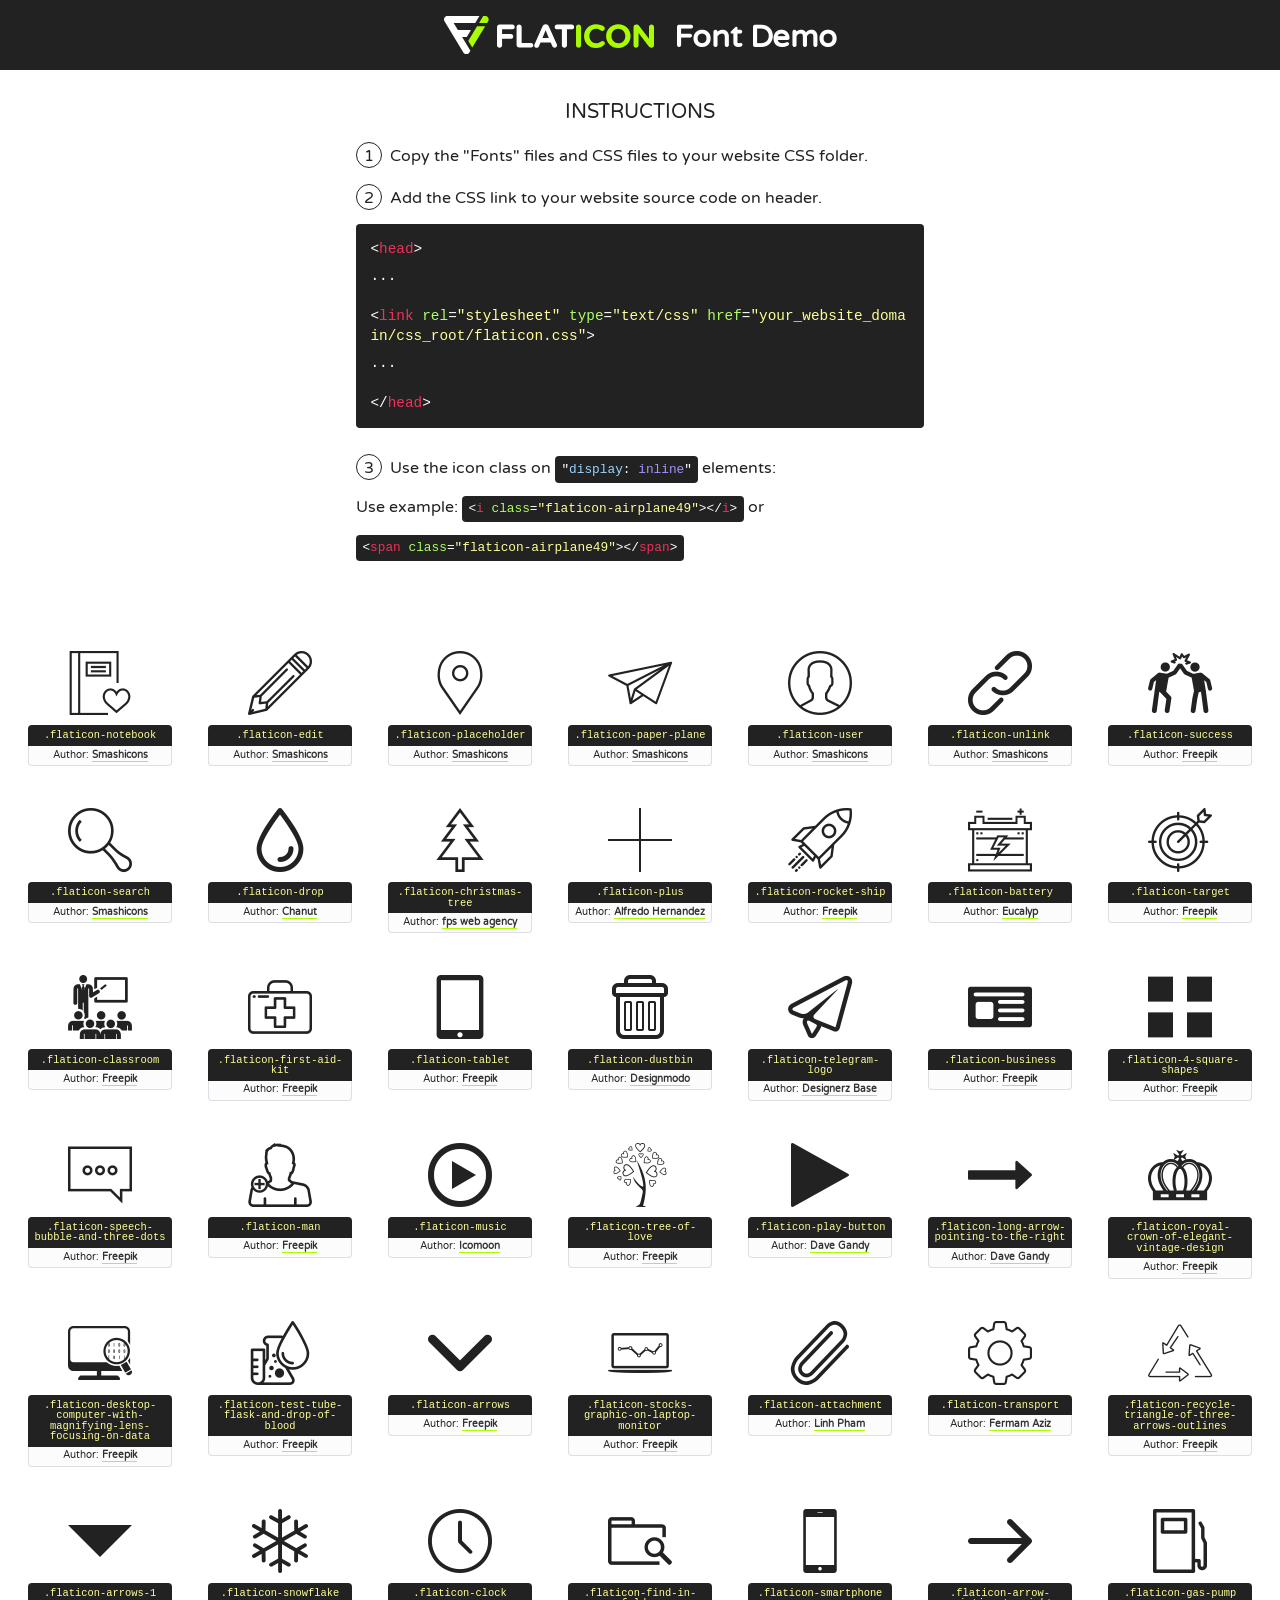
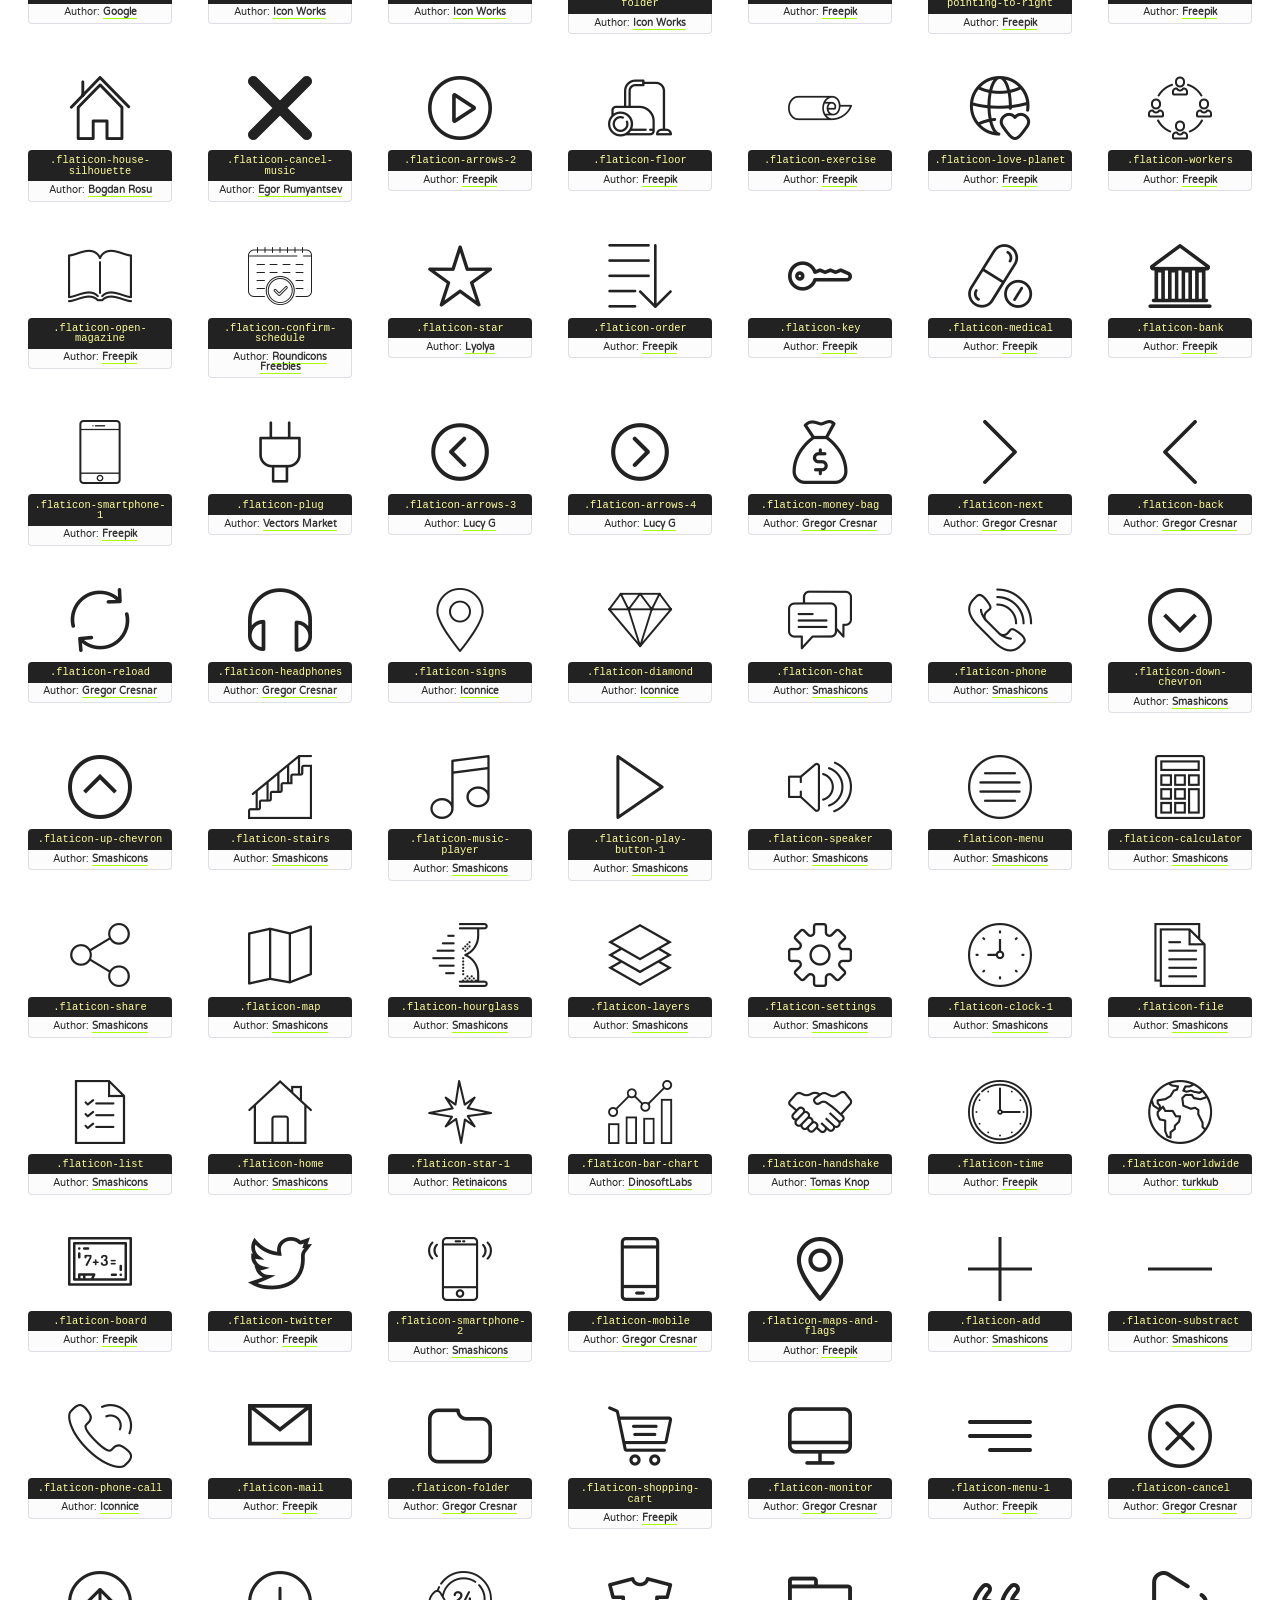
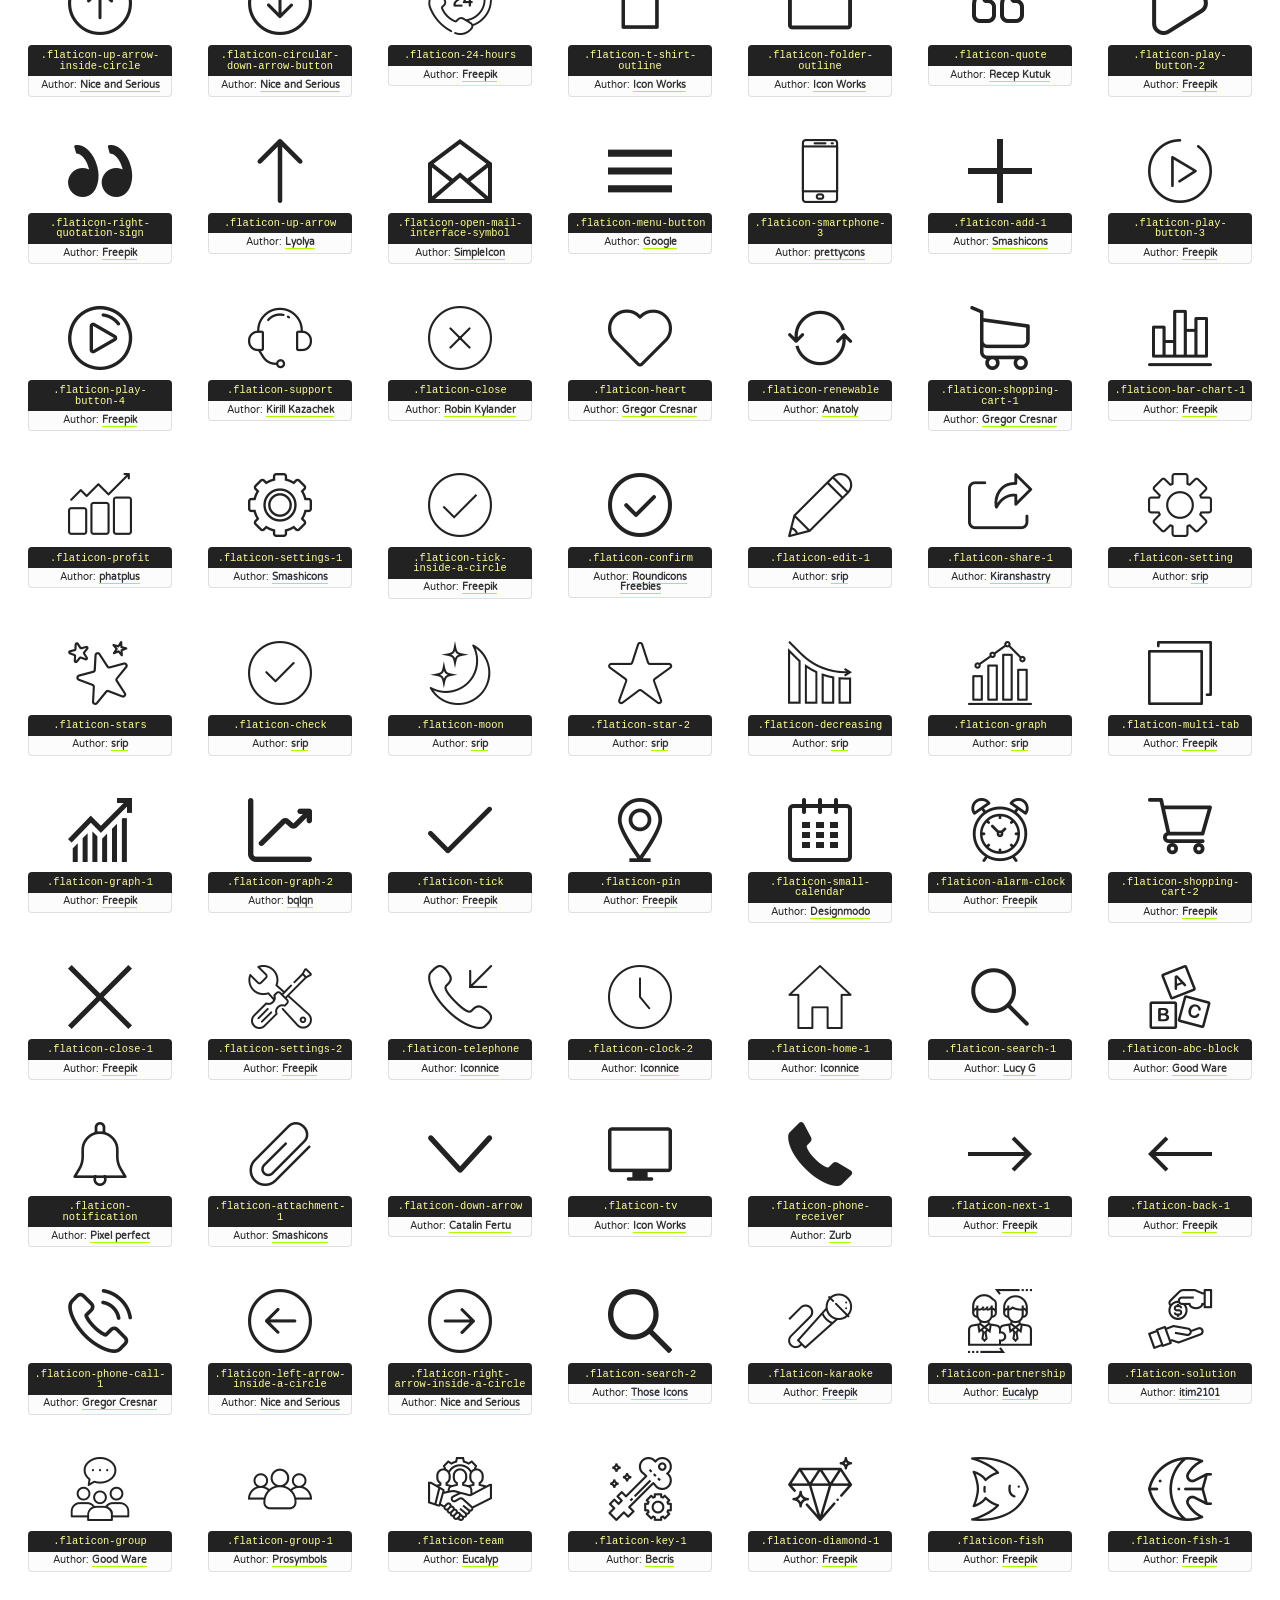
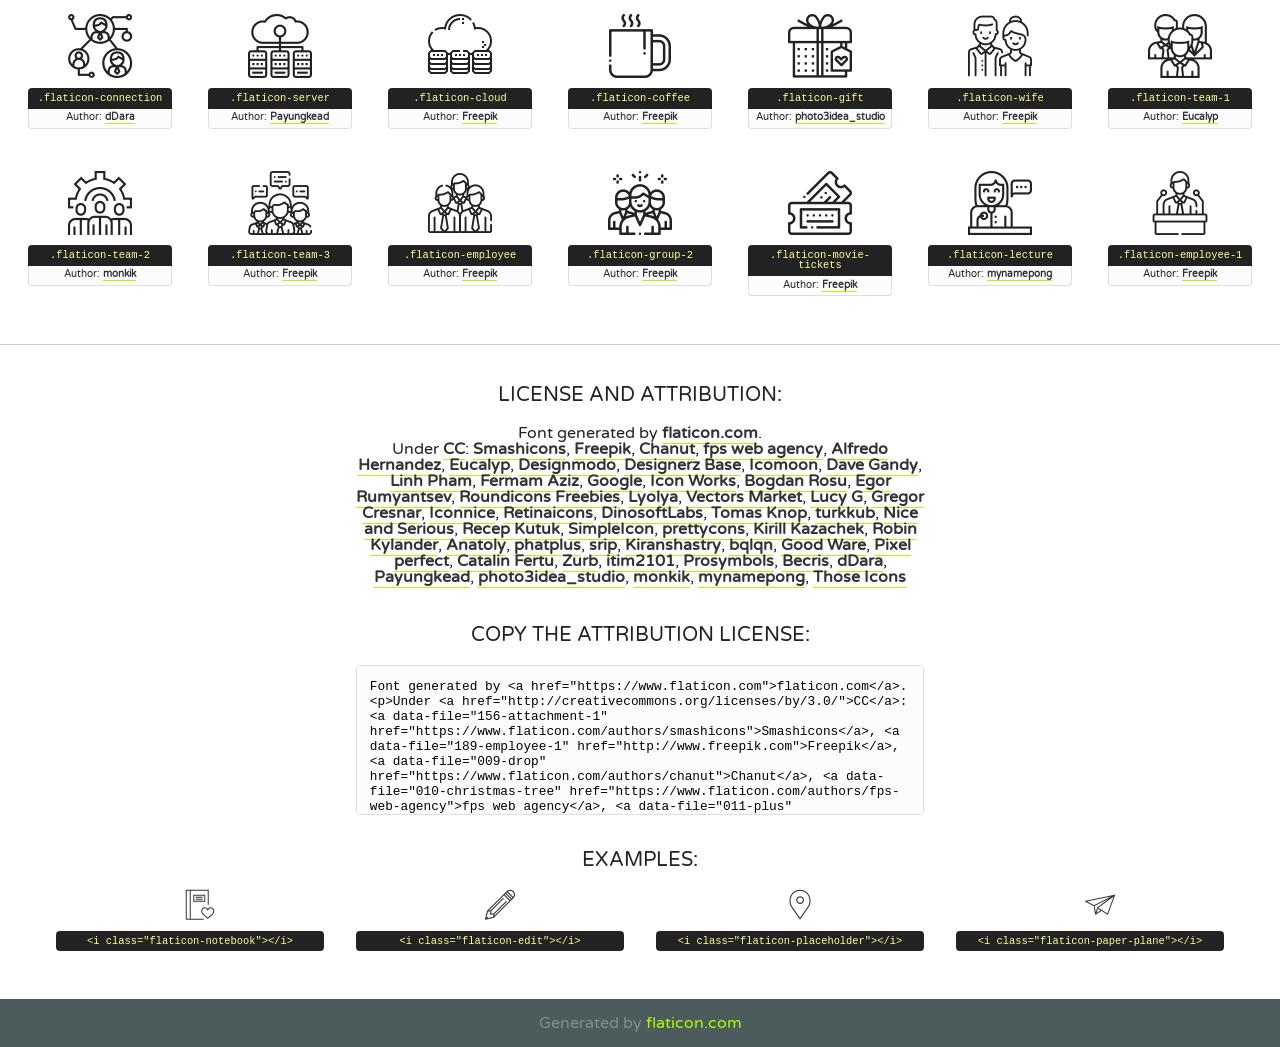
<file: fonts/flaticon.html>
<!DOCTYPE html>
<!--
  Flaticon icon font: Flaticon
  Creation date: 20/04/2019 06:44
-->
<html>
<!DOCTYPE html>
<html>

<head>
    <title>Flaticon WebFont</title>
    <link href="http://fonts.googleapis.com/css?family=Varela+Round" rel="stylesheet" type="text/css" />
    <link rel="stylesheet" type="text/css" href="../css/flaticon.css">
    <meta charset="UTF-8">
    <style>
    html, body, div, span, applet, object, iframe,
    h1, h2, h3, h4, h5, h6, p, blockquote, pre,
    a, abbr, acronym, address, big, cite, code,
    del, dfn, em, img, ins, kbd, q, s, samp,
    small, strike, strong, sub, sup, tt, var,
    b, u, i, center,
    dl, dt, dd, ol, ul, li,
    fieldset, form, label, legend,
    table, caption, tbody, tfoot, thead, tr, th, td,
    article, aside, canvas, details, embed, 
    figure, figcaption, footer, header, hgroup, 
    menu, nav, output, ruby, section, summary,
    time, mark, audio, video {
        margin: 0;
        padding: 0;
        border: 0;
        font-size: 100%;
        font: inherit;
        vertical-align: baseline;
    }
    /* HTML5 display-role reset for older browsers */
    article, aside, details, figcaption, figure, 
    footer, header, hgroup, menu, nav, section {
        display: block;
    }
    body {
        line-height: 1;
    }
    ol, ul {
        list-style: none;
    }
    blockquote, q {
        quotes: none;
    }
    blockquote:before, blockquote:after,
    q:before, q:after {
        content: '';
        content: none;
    }
    table {
        border-collapse: collapse;
        border-spacing: 0;
    }
    body {
        font-family: 'Varela Round', Helvetica, Arial, sans-serif;
        font-size: 16px;
        color: #222;
    }
    a {
        color: #333;
        border-bottom: 1px solid #a9fd00;
        font-weight: bold;
        text-decoration: none;
    }
    * {
        -moz-box-sizing: border-box;
        -webkit-box-sizing: border-box;
        box-sizing: border-box;
        margin: 0;
        padding: 0;
    }
    [class^="flaticon-"]:before, [class*=" flaticon-"]:before, [class^="flaticon-"]:after, [class*=" flaticon-"]:after {
        font-family: Flaticon;
        font-size: 30px;
        font-style: normal;
        margin-left: 20px;
        color: #333;
    }
    .wrapper {
        max-width: 600px;
        margin: auto;
        padding: 0 1em;
    }
    .title {
        font-size: 1.25em;
        text-align: center;
        margin-bottom: 1em;
        text-transform: uppercase;
    }
    header {
        text-align: center;
        background-color: #222;
        color: #fff;
        padding: 1em;
    }
    header .logo {
        width: 210px;
        height: 38px;
        display: inline-block;
        vertical-align: middle;
        margin-right: 1em;
        border: none;
    }
    header strong {
        font-size: 1.95em;
        font-weight: bold;
        vertical-align: middle;
        margin-top: 5px;
        display: inline-block;
    }
    .demo {
        margin: 2em auto;
        line-height: 1.25em;
    }
    .demo ul li {
        margin-bottom: 1em;
    }
    .demo ul li .num {
        color: #222;
        border-radius: 20px;
        display: inline-block;
        width: 26px;
        padding: 3px;
        height: 26px;
        text-align: center;
        margin-right: 0.5em;
        border: 1px solid #222;
    }
    .demo ul li code {
        background-color: #222;
        border-radius: 4px;
        padding: 0.25em 0.5em;
        display: inline-block;
        color: #fff;
        font-family: Consolas,Monaco,Lucida Console,Liberation Mono,DejaVu Sans Mono,Bitstream Vera Sans Mono,Courier New, monospace;
        font-weight: lighter;
        margin-top: 1em;
        font-size: 0.8em;
        word-break: break-all;
    }
    .demo ul li code.big {
        padding: 1em;
        font-size: 0.9em;
    }
    .demo ul li code .red {
        color: #EF3159;
    }
    .demo ul li code .green {
        color: #ACFF65;
    }
    .demo ul li code .yellow {
        color: #FFFF99;
    }
    .demo ul li code .blue {
        color: #99D3FF;
    }
    .demo ul li code .purple {
        color: #A295FF;
    }
    .demo ul li code .dots {
        margin-top: 0.5em;
        display: block;
    }
    #glyphs {
        border-bottom: 1px solid #ccc;
        padding: 2em 0;
        text-align: center;
    }
    .glyph {
        display: inline-block;
        width: 9em;
        margin: 1em;
        text-align: center;
        vertical-align: top;
        background: #FFF;
    }
    .glyph .glyph-icon {
        padding: 10px;
        display: block;
        font-family:"Flaticon";
        font-size: 64px;
        line-height: 1;
    }
    .glyph .glyph-icon:before {
        font-size: 64px;
        color: #222;
        margin-left: 0;
    }
    .class-name {
        font-size: 0.65em;
        background-color: #222;
        color: #fff;
        border-radius: 4px 4px 0 0;
        padding: 0.5em;
        color: #FFFF99;
        font-family: Consolas,Monaco,Lucida Console,Liberation Mono,DejaVu Sans Mono,Bitstream Vera Sans Mono,Courier New, monospace;
    }
    .author-name {
        font-size: 0.6em;
        background-color: #fcfcfd;
        border: 1px solid #DEDEE4;
        border-top: 0;
        border-radius: 0 0 4px 4px;
        padding: 0.5em;
    }
    .class-name:last-child {
        font-size: 10px;
        color:#888;
    }
    .class-name:last-child a {
        font-size: 10px;
        color:#555;
    }
    .class-name:last-child a:hover {
        color:#a9fd00;
    }
    .glyph > input {
        display: block;
        width: 100px;
        margin: 5px auto;
        text-align: center;
        font-size: 12px;
        cursor: text;
    }
    .glyph > input.icon-input {
        font-family:"Flaticon";
        font-size: 16px;
        margin-bottom: 10px;
    }
    .attribution .title {
        margin-top: 2em;
    }
    .attribution textarea {
        background-color: #fcfcfd;
        padding: 1em;
        border: none;
        box-shadow: none;
        border: 1px solid #DEDEE4;
        border-radius: 4px;
        resize: none;
        width: 100%;
        height: 150px;
        font-size: 0.8em;
        font-family: Consolas,Monaco,Lucida Console,Liberation Mono,DejaVu Sans Mono,Bitstream Vera Sans Mono,Courier New, monospace;
        -webkit-appearance: none;
    }
    .iconsuse {
        margin: 2em auto;
        text-align: center;
        max-width: 1200px;
    }
    .iconsuse:after {
        content: '';
        display: table;
        clear: both;
    }
    .iconsuse .image {
        float: left;
        width: 25%;
        padding: 0 1em;
    }
    .iconsuse .image p {
        margin-bottom: 1em;
    }
    .iconsuse .image span {
        display: block;
        font-size: 0.65em;
        background-color: #222;
        color: #fff;
        border-radius: 4px;
        padding: 0.5em;
        color: #FFFF99;
        margin-top: 1em;
        font-family: Consolas,Monaco,Lucida Console,Liberation Mono,DejaVu Sans Mono,Bitstream Vera Sans Mono,Courier New, monospace;
    }
    #footer {
        text-align: center;
        background-color: #4C5B5C;
        color: #7c9192;
        padding: 1em;
    }
    #footer a {
        border: none;
        color: #a9fd00;
        font-weight: normal;
    }
    @media (max-width: 960px) {
        .iconsuse .image {
            width: 50%;
        }
    }
    @media (max-width: 560px) {
        .iconsuse .image {
            width: 100%;
        }
    }
    </style>
</head>

<body class="characters-off">

    <header>
        <a href="https://www.flaticon.com" target="_blank" class="logo">
            <svg version="1.1" xmlns="http://www.w3.org/2000/svg" xmlns:xlink="http://www.w3.org/1999/xlink" xmlns:a="http://ns.adobe.com/AdobeSVGViewerExtensions/3.0/" viewBox="0 0 560.875 102.036" enable-background="new 0 0 560.875 102.036" xml:space="preserve">
                <defs>
                </defs>
                <g>
                    <g class="letters">
                        <path fill="#ffffff" d="M141.596,29.675c0-3.777,2.985-6.767,6.764-6.767h34.438c3.426,0,6.15,2.728,6.15,6.15
                        c0,3.43-2.724,6.149-6.15,6.149h-27.674v13.091h23.719c3.429,0,6.151,2.724,6.151,6.15c0,3.43-2.723,6.149-6.151,6.149h-23.719
                        v17.574c0,3.773-2.986,6.761-6.764,6.761c-3.779,0-6.764-2.989-6.764-6.761V29.675z"></path>
                        <path fill="#ffffff" d="M193.844,29.149c0-3.781,2.985-6.767,6.764-6.767c3.776,0,6.763,2.985,6.763,6.767v42.957h25.039
                        c3.426,0,6.149,2.726,6.149,6.153c0,3.425-2.723,6.15-6.149,6.15h-31.802c-3.779,0-6.764-2.986-6.764-6.768V29.149z"></path>
                        <path fill="#ffffff" d="M241.891,75.71l21.438-48.407c1.492-3.341,4.215-5.357,7.906-5.357h0.792
                        c3.686,0,6.323,2.017,7.815,5.357l21.439,48.407c0.436,0.967,0.701,1.845,0.701,2.723c0,3.602-2.809,6.501-6.414,6.501
                        c-3.161,0-5.269-1.845-6.499-4.655l-4.132-9.661h-27.059l-4.301,10.102c-1.144,2.631-3.426,4.214-6.237,4.214
                        c-3.517,0-6.24-2.81-6.24-6.325C241.1,77.64,241.451,76.677,241.891,75.71z M279.932,58.666l-8.521-20.297l-8.526,20.297H279.932
                        z"></path>
                        <path fill="#ffffff" d="M314.864,35.387H301.86c-3.429,0-6.239-2.813-6.239-6.238c0-3.429,2.811-6.24,6.239-6.24h39.533
                        c3.426,0,6.237,2.811,6.237,6.24c0,3.425-2.811,6.238-6.237,6.238h-13.001v42.785c0,3.773-2.99,6.761-6.764,6.761
                        c-3.779,0-6.764-2.989-6.764-6.761V35.387z"></path>
                        <path fill="#A9FD00" d="M352.615,29.149c0-3.781,2.985-6.767,6.767-6.767c3.774,0,6.761,2.985,6.761,6.767v49.024
                        c0,3.773-2.987,6.761-6.761,6.761c-3.781,0-6.767-2.989-6.767-6.761V29.149z"></path>
                        <path fill="#A9FD00" d="M374.132,53.836v-0.179c0-17.481,13.178-31.801,32.065-31.801c9.22,0,15.459,2.458,20.557,6.238
                        c1.402,1.054,2.637,2.985,2.637,5.357c0,3.692-2.985,6.59-6.681,6.59c-1.845,0-3.071-0.702-4.044-1.319
                        c-3.776-2.813-7.729-4.393-12.562-4.393c-10.364,0-17.831,8.611-17.831,19.154v0.173c0,10.542,7.291,19.329,17.831,19.329
                        c5.715,0,9.492-1.756,13.359-4.834c1.049-0.874,2.458-1.491,4.039-1.491c3.429,0,6.325,2.813,6.325,6.236
                        c0,2.106-1.056,3.78-2.282,4.834c-5.539,4.834-12.036,7.733-21.878,7.733C387.572,85.464,374.132,71.493,374.132,53.836z"></path>
                        <path fill="#A9FD00" d="M433.009,53.836v-0.179c0-17.481,13.79-31.801,32.766-31.801c18.981,0,32.592,14.143,32.592,31.628v0.173
                        c0,17.483-13.785,31.807-32.769,31.807C446.625,85.464,433.009,71.32,433.009,53.836z M484.224,53.836v-0.179
                        c0-10.539-7.725-19.326-18.626-19.326c-10.893,0-18.449,8.611-18.449,19.154v0.173c0,10.542,7.73,19.329,18.626,19.329
                        C476.676,72.986,484.224,64.378,484.224,53.836z"></path>
                        <path fill="#A9FD00" d="M506.233,29.321c0-3.774,2.99-6.763,6.767-6.763h1.401c3.252,0,5.183,1.583,7.029,3.953l26.093,34.265
                        V29.059c0-3.692,2.99-6.677,6.681-6.677c3.683,0,6.671,2.985,6.671,6.677v48.934c0,3.78-2.987,6.765-6.764,6.765h-0.436
                        c-3.257,0-5.188-1.581-7.034-3.953l-27.056-35.492v32.944c0,3.687-2.985,6.676-6.678,6.676c-3.683,0-6.673-2.989-6.673-6.676
                        V29.321z"></path>
                    </g>
                    <g class="insignia">
                        <path fill="#ffffff" d="M48.372,56.137h12.517l11.156-18.537H37.186L25.688,18.539h57.825L94.668,0H9.271
                        C5.925,0,2.842,1.801,1.198,4.716c-1.644,2.907-1.593,6.482,0.134,9.343l50.38,83.501c1.678,2.781,4.689,4.476,7.938,4.476
                        c3.246,0,6.257-1.695,7.935-4.476l2.898-4.804L48.372,56.137z"></path>
                        <g class="i">
                            <path fill="#A9FD00" d="M93.575,18.539h0.031v0.004l21.652,0.004l2.705-4.488c1.727-2.861,1.778-6.436,0.133-9.343
                            C116.454,1.801,113.371,0,110.026,0h-5.294L93.575,18.539z"></path>
                            <polygon fill="#A9FD00" points="88.291,27.356 64.725,66.486 75.519,84.404 109.942,27.356"></polygon>
                        </g>
                    </g>
                </g>
            </svg>
        </a>
        <strong>Font Demo</strong>
    </header>


    <section class="demo wrapper">

        <p class="title">Instructions</p>

        <ul>
            <li>
                <span class="num">1</span>Copy the "Fonts" files and CSS files to your website CSS folder.
            </li>
            <li>
                <span class="num">2</span>Add the CSS link to your website source code on header.
                <code class="big">
                    &lt;<span class="red">head</span>&gt;
                    <br/><span class="dots">...</span>
                    <br/>&lt;<span class="red">link</span> <span class="green">rel</span>=<span class="yellow">"stylesheet"</span> <span class="green">type</span>=<span class="yellow">"text/css"</span> <span class="green">href</span>=<span class="yellow">"your_website_domain/css_root/flaticon.css"</span>&gt;
                    <br/><span class="dots">...</span>
                    <br/>&lt;/<span class="red">head</span>&gt;
                </code>
            </li>

            <li>
                <p>
                    <span class="num">3</span>Use the icon class on <code>"<span class="blue">display</span>:<span class="purple"> inline</span>"</code> elements:
                    <br />
                    Use example: <code>&lt;<span class="red">i</span> <span class="green">class</span>=<span class="yellow">&quot;flaticon-airplane49&quot;</span>&gt;&lt;/<span class="red">i</span>&gt;</code> or <code>&lt;<span class="red">span</span> <span class="green">class</span>=<span class="yellow">&quot;flaticon-airplane49&quot;</span>&gt;&lt;/<span class="red">span</span>&gt;</code>
            </li>
        </ul>

    </section>




   <section id="glyphs">          
    
      
        <div class="glyph"><div class="glyph-icon flaticon-notebook"></div>
            <div class="class-name">.flaticon-notebook</div>
            <div class="author-name">Author: <a data-file="001-notebook" href="https://www.flaticon.com/authors/smashicons">Smashicons</a> </div> 
        </div>        
        
        <div class="glyph"><div class="glyph-icon flaticon-edit"></div>
            <div class="class-name">.flaticon-edit</div>
            <div class="author-name">Author: <a data-file="002-edit" href="https://www.flaticon.com/authors/smashicons">Smashicons</a> </div> 
        </div>        
        
        <div class="glyph"><div class="glyph-icon flaticon-placeholder"></div>
            <div class="class-name">.flaticon-placeholder</div>
            <div class="author-name">Author: <a data-file="003-placeholder" href="https://www.flaticon.com/authors/smashicons">Smashicons</a> </div> 
        </div>        
        
        <div class="glyph"><div class="glyph-icon flaticon-paper-plane"></div>
            <div class="class-name">.flaticon-paper-plane</div>
            <div class="author-name">Author: <a data-file="004-paper-plane" href="https://www.flaticon.com/authors/smashicons">Smashicons</a> </div> 
        </div>        
        
        <div class="glyph"><div class="glyph-icon flaticon-user"></div>
            <div class="class-name">.flaticon-user</div>
            <div class="author-name">Author: <a data-file="005-user" href="https://www.flaticon.com/authors/smashicons">Smashicons</a> </div> 
        </div>        
        
        <div class="glyph"><div class="glyph-icon flaticon-unlink"></div>
            <div class="class-name">.flaticon-unlink</div>
            <div class="author-name">Author: <a data-file="006-unlink" href="https://www.flaticon.com/authors/smashicons">Smashicons</a> </div> 
        </div>        
        
        <div class="glyph"><div class="glyph-icon flaticon-success"></div>
            <div class="class-name">.flaticon-success</div>
            <div class="author-name">Author: <a data-file="007-success" href="http://www.freepik.com">Freepik</a> </div> 
        </div>        
        
        <div class="glyph"><div class="glyph-icon flaticon-search"></div>
            <div class="class-name">.flaticon-search</div>
            <div class="author-name">Author: <a data-file="008-search" href="https://www.flaticon.com/authors/smashicons">Smashicons</a> </div> 
        </div>        
        
        <div class="glyph"><div class="glyph-icon flaticon-drop"></div>
            <div class="class-name">.flaticon-drop</div>
            <div class="author-name">Author: <a data-file="009-drop" href="https://www.flaticon.com/authors/chanut">Chanut</a> </div> 
        </div>        
        
        <div class="glyph"><div class="glyph-icon flaticon-christmas-tree"></div>
            <div class="class-name">.flaticon-christmas-tree</div>
            <div class="author-name">Author: <a data-file="010-christmas-tree" href="https://www.flaticon.com/authors/fps-web-agency">fps web agency</a> </div> 
        </div>        
        
        <div class="glyph"><div class="glyph-icon flaticon-plus"></div>
            <div class="class-name">.flaticon-plus</div>
            <div class="author-name">Author: <a data-file="011-plus" href="https://www.flaticon.com/authors/alfredo-hernandez">Alfredo Hernandez</a> </div> 
        </div>        
        
        <div class="glyph"><div class="glyph-icon flaticon-rocket-ship"></div>
            <div class="class-name">.flaticon-rocket-ship</div>
            <div class="author-name">Author: <a data-file="012-rocket-ship" href="http://www.freepik.com">Freepik</a> </div> 
        </div>        
        
        <div class="glyph"><div class="glyph-icon flaticon-battery"></div>
            <div class="class-name">.flaticon-battery</div>
            <div class="author-name">Author: <a data-file="013-battery" href="https://www.flaticon.com/authors/eucalyp">Eucalyp</a> </div> 
        </div>        
        
        <div class="glyph"><div class="glyph-icon flaticon-target"></div>
            <div class="class-name">.flaticon-target</div>
            <div class="author-name">Author: <a data-file="014-target" href="http://www.freepik.com">Freepik</a> </div> 
        </div>        
        
        <div class="glyph"><div class="glyph-icon flaticon-classroom"></div>
            <div class="class-name">.flaticon-classroom</div>
            <div class="author-name">Author: <a data-file="015-classroom" href="http://www.freepik.com">Freepik</a> </div> 
        </div>        
        
        <div class="glyph"><div class="glyph-icon flaticon-first-aid-kit"></div>
            <div class="class-name">.flaticon-first-aid-kit</div>
            <div class="author-name">Author: <a data-file="016-first-aid-kit" href="http://www.freepik.com">Freepik</a> </div> 
        </div>        
        
        <div class="glyph"><div class="glyph-icon flaticon-tablet"></div>
            <div class="class-name">.flaticon-tablet</div>
            <div class="author-name">Author: <a data-file="017-tablet" href="http://www.freepik.com">Freepik</a> </div> 
        </div>        
        
        <div class="glyph"><div class="glyph-icon flaticon-dustbin"></div>
            <div class="class-name">.flaticon-dustbin</div>
            <div class="author-name">Author: <a data-file="018-dustbin" href="https://www.flaticon.com/authors/designmodo">Designmodo</a> </div> 
        </div>        
        
        <div class="glyph"><div class="glyph-icon flaticon-telegram-logo"></div>
            <div class="class-name">.flaticon-telegram-logo</div>
            <div class="author-name">Author: <a data-file="019-telegram-logo" href="https://www.flaticon.com/authors/designerz-base">Designerz Base</a> </div> 
        </div>        
        
        <div class="glyph"><div class="glyph-icon flaticon-business"></div>
            <div class="class-name">.flaticon-business</div>
            <div class="author-name">Author: <a data-file="020-business" href="http://www.freepik.com">Freepik</a> </div> 
        </div>        
        
        <div class="glyph"><div class="glyph-icon flaticon-4-square-shapes"></div>
            <div class="class-name">.flaticon-4-square-shapes</div>
            <div class="author-name">Author: <a data-file="021-4-square-shapes" href="http://www.freepik.com">Freepik</a> </div> 
        </div>        
        
        <div class="glyph"><div class="glyph-icon flaticon-speech-bubble-and-three-dots"></div>
            <div class="class-name">.flaticon-speech-bubble-and-three-dots</div>
            <div class="author-name">Author: <a data-file="022-speech-bubble-and-three-dots" href="http://www.freepik.com">Freepik</a> </div> 
        </div>        
        
        <div class="glyph"><div class="glyph-icon flaticon-man"></div>
            <div class="class-name">.flaticon-man</div>
            <div class="author-name">Author: <a data-file="023-man" href="http://www.freepik.com">Freepik</a> </div> 
        </div>        
        
        <div class="glyph"><div class="glyph-icon flaticon-music"></div>
            <div class="class-name">.flaticon-music</div>
            <div class="author-name">Author: <a data-file="024-music" href="https://www.flaticon.com/authors/icomoon">Icomoon</a> </div> 
        </div>        
        
        <div class="glyph"><div class="glyph-icon flaticon-tree-of-love"></div>
            <div class="class-name">.flaticon-tree-of-love</div>
            <div class="author-name">Author: <a data-file="025-tree-of-love" href="http://www.freepik.com">Freepik</a> </div> 
        </div>        
        
        <div class="glyph"><div class="glyph-icon flaticon-play-button"></div>
            <div class="class-name">.flaticon-play-button</div>
            <div class="author-name">Author: <a data-file="026-play-button" href="https://www.flaticon.com/authors/dave-gandy">Dave Gandy</a> </div> 
        </div>        
        
        <div class="glyph"><div class="glyph-icon flaticon-long-arrow-pointing-to-the-right"></div>
            <div class="class-name">.flaticon-long-arrow-pointing-to-the-right</div>
            <div class="author-name">Author: <a data-file="027-long-arrow-pointing-to-the-right" href="https://www.flaticon.com/authors/dave-gandy">Dave Gandy</a> </div> 
        </div>        
        
        <div class="glyph"><div class="glyph-icon flaticon-royal-crown-of-elegant-vintage-design"></div>
            <div class="class-name">.flaticon-royal-crown-of-elegant-vintage-design</div>
            <div class="author-name">Author: <a data-file="028-royal-crown-of-elegant-vintage-design" href="http://www.freepik.com">Freepik</a> </div> 
        </div>        
        
        <div class="glyph"><div class="glyph-icon flaticon-desktop-computer-with-magnifying-lens-focusing-on-data"></div>
            <div class="class-name">.flaticon-desktop-computer-with-magnifying-lens-focusing-on-data</div>
            <div class="author-name">Author: <a data-file="029-desktop-computer-with-magnifying-lens-focusing-on-data" href="http://www.freepik.com">Freepik</a> </div> 
        </div>        
        
        <div class="glyph"><div class="glyph-icon flaticon-test-tube-flask-and-drop-of-blood"></div>
            <div class="class-name">.flaticon-test-tube-flask-and-drop-of-blood</div>
            <div class="author-name">Author: <a data-file="030-test-tube-flask-and-drop-of-blood" href="http://www.freepik.com">Freepik</a> </div> 
        </div>        
        
        <div class="glyph"><div class="glyph-icon flaticon-arrows"></div>
            <div class="class-name">.flaticon-arrows</div>
            <div class="author-name">Author: <a data-file="031-arrows" href="http://www.freepik.com">Freepik</a> </div> 
        </div>        
        
        <div class="glyph"><div class="glyph-icon flaticon-stocks-graphic-on-laptop-monitor"></div>
            <div class="class-name">.flaticon-stocks-graphic-on-laptop-monitor</div>
            <div class="author-name">Author: <a data-file="032-stocks-graphic-on-laptop-monitor" href="http://www.freepik.com">Freepik</a> </div> 
        </div>        
        
        <div class="glyph"><div class="glyph-icon flaticon-attachment"></div>
            <div class="class-name">.flaticon-attachment</div>
            <div class="author-name">Author: <a data-file="033-attachment" href="https://www.flaticon.com/authors/linh-pham">Linh Pham</a> </div> 
        </div>        
        
        <div class="glyph"><div class="glyph-icon flaticon-transport"></div>
            <div class="class-name">.flaticon-transport</div>
            <div class="author-name">Author: <a data-file="034-transport" href="https://www.flaticon.com/authors/fermam-aziz">Fermam Aziz</a> </div> 
        </div>        
        
        <div class="glyph"><div class="glyph-icon flaticon-recycle-triangle-of-three-arrows-outlines"></div>
            <div class="class-name">.flaticon-recycle-triangle-of-three-arrows-outlines</div>
            <div class="author-name">Author: <a data-file="035-recycle-triangle-of-three-arrows-outlines" href="http://www.freepik.com">Freepik</a> </div> 
        </div>        
        
        <div class="glyph"><div class="glyph-icon flaticon-arrows-1"></div>
            <div class="class-name">.flaticon-arrows-1</div>
            <div class="author-name">Author: <a data-file="036-arrows-1" href="https://www.flaticon.com/authors/google">Google</a> </div> 
        </div>        
        
        <div class="glyph"><div class="glyph-icon flaticon-snowflake"></div>
            <div class="class-name">.flaticon-snowflake</div>
            <div class="author-name">Author: <a data-file="037-snowflake" href="https://www.flaticon.com/authors/icon-works">Icon Works</a> </div> 
        </div>        
        
        <div class="glyph"><div class="glyph-icon flaticon-clock"></div>
            <div class="class-name">.flaticon-clock</div>
            <div class="author-name">Author: <a data-file="038-clock" href="https://www.flaticon.com/authors/icon-works">Icon Works</a> </div> 
        </div>        
        
        <div class="glyph"><div class="glyph-icon flaticon-find-in-folder"></div>
            <div class="class-name">.flaticon-find-in-folder</div>
            <div class="author-name">Author: <a data-file="039-find-in-folder" href="https://www.flaticon.com/authors/icon-works">Icon Works</a> </div> 
        </div>        
        
        <div class="glyph"><div class="glyph-icon flaticon-smartphone"></div>
            <div class="class-name">.flaticon-smartphone</div>
            <div class="author-name">Author: <a data-file="040-smartphone" href="http://www.freepik.com">Freepik</a> </div> 
        </div>        
        
        <div class="glyph"><div class="glyph-icon flaticon-arrow-pointing-to-right"></div>
            <div class="class-name">.flaticon-arrow-pointing-to-right</div>
            <div class="author-name">Author: <a data-file="041-arrow-pointing-to-right" href="http://www.freepik.com">Freepik</a> </div> 
        </div>        
        
        <div class="glyph"><div class="glyph-icon flaticon-gas-pump"></div>
            <div class="class-name">.flaticon-gas-pump</div>
            <div class="author-name">Author: <a data-file="042-gas-pump" href="http://www.freepik.com">Freepik</a> </div> 
        </div>        
        
        <div class="glyph"><div class="glyph-icon flaticon-house-silhouette"></div>
            <div class="class-name">.flaticon-house-silhouette</div>
            <div class="author-name">Author: <a data-file="043-house-silhouette" href="https://www.flaticon.com/authors/bogdan-rosu">Bogdan Rosu</a> </div> 
        </div>        
        
        <div class="glyph"><div class="glyph-icon flaticon-cancel-music"></div>
            <div class="class-name">.flaticon-cancel-music</div>
            <div class="author-name">Author: <a data-file="044-cancel-music" href="https://www.flaticon.com/authors/egor-rumyantsev">Egor Rumyantsev</a> </div> 
        </div>        
        
        <div class="glyph"><div class="glyph-icon flaticon-arrows-2"></div>
            <div class="class-name">.flaticon-arrows-2</div>
            <div class="author-name">Author: <a data-file="045-arrows-2" href="http://www.freepik.com">Freepik</a> </div> 
        </div>        
        
        <div class="glyph"><div class="glyph-icon flaticon-floor"></div>
            <div class="class-name">.flaticon-floor</div>
            <div class="author-name">Author: <a data-file="046-floor" href="http://www.freepik.com">Freepik</a> </div> 
        </div>        
        
        <div class="glyph"><div class="glyph-icon flaticon-exercise"></div>
            <div class="class-name">.flaticon-exercise</div>
            <div class="author-name">Author: <a data-file="047-exercise" href="http://www.freepik.com">Freepik</a> </div> 
        </div>        
        
        <div class="glyph"><div class="glyph-icon flaticon-love-planet"></div>
            <div class="class-name">.flaticon-love-planet</div>
            <div class="author-name">Author: <a data-file="048-love-planet" href="http://www.freepik.com">Freepik</a> </div> 
        </div>        
        
        <div class="glyph"><div class="glyph-icon flaticon-workers"></div>
            <div class="class-name">.flaticon-workers</div>
            <div class="author-name">Author: <a data-file="049-workers" href="http://www.freepik.com">Freepik</a> </div> 
        </div>        
        
        <div class="glyph"><div class="glyph-icon flaticon-open-magazine"></div>
            <div class="class-name">.flaticon-open-magazine</div>
            <div class="author-name">Author: <a data-file="050-open-magazine" href="http://www.freepik.com">Freepik</a> </div> 
        </div>        
        
        <div class="glyph"><div class="glyph-icon flaticon-confirm-schedule"></div>
            <div class="class-name">.flaticon-confirm-schedule</div>
            <div class="author-name">Author: <a data-file="051-confirm-schedule" href="https://www.flaticon.com/authors/roundicons-freebies">Roundicons Freebies</a> </div> 
        </div>        
        
        <div class="glyph"><div class="glyph-icon flaticon-star"></div>
            <div class="class-name">.flaticon-star</div>
            <div class="author-name">Author: <a data-file="052-star" href="https://www.flaticon.com/authors/lyolya">Lyolya</a> </div> 
        </div>        
        
        <div class="glyph"><div class="glyph-icon flaticon-order"></div>
            <div class="class-name">.flaticon-order</div>
            <div class="author-name">Author: <a data-file="053-order" href="http://www.freepik.com">Freepik</a> </div> 
        </div>        
        
        <div class="glyph"><div class="glyph-icon flaticon-key"></div>
            <div class="class-name">.flaticon-key</div>
            <div class="author-name">Author: <a data-file="054-key" href="http://www.freepik.com">Freepik</a> </div> 
        </div>        
        
        <div class="glyph"><div class="glyph-icon flaticon-medical"></div>
            <div class="class-name">.flaticon-medical</div>
            <div class="author-name">Author: <a data-file="055-medical" href="http://www.freepik.com">Freepik</a> </div> 
        </div>        
        
        <div class="glyph"><div class="glyph-icon flaticon-bank"></div>
            <div class="class-name">.flaticon-bank</div>
            <div class="author-name">Author: <a data-file="056-bank" href="http://www.freepik.com">Freepik</a> </div> 
        </div>        
        
        <div class="glyph"><div class="glyph-icon flaticon-smartphone-1"></div>
            <div class="class-name">.flaticon-smartphone-1</div>
            <div class="author-name">Author: <a data-file="057-smartphone-1" href="http://www.freepik.com">Freepik</a> </div> 
        </div>        
        
        <div class="glyph"><div class="glyph-icon flaticon-plug"></div>
            <div class="class-name">.flaticon-plug</div>
            <div class="author-name">Author: <a data-file="058-plug" href="https://www.flaticon.com/authors/vectors-market">Vectors Market</a> </div> 
        </div>        
        
        <div class="glyph"><div class="glyph-icon flaticon-arrows-3"></div>
            <div class="class-name">.flaticon-arrows-3</div>
            <div class="author-name">Author: <a data-file="059-arrows-3" href="https://www.flaticon.com/authors/lucy-g">Lucy G</a> </div> 
        </div>        
        
        <div class="glyph"><div class="glyph-icon flaticon-arrows-4"></div>
            <div class="class-name">.flaticon-arrows-4</div>
            <div class="author-name">Author: <a data-file="060-arrows-4" href="https://www.flaticon.com/authors/lucy-g">Lucy G</a> </div> 
        </div>        
        
        <div class="glyph"><div class="glyph-icon flaticon-money-bag"></div>
            <div class="class-name">.flaticon-money-bag</div>
            <div class="author-name">Author: <a data-file="061-money-bag" href="https://www.flaticon.com/authors/gregor-cresnar">Gregor Cresnar</a> </div> 
        </div>        
        
        <div class="glyph"><div class="glyph-icon flaticon-next"></div>
            <div class="class-name">.flaticon-next</div>
            <div class="author-name">Author: <a data-file="062-next" href="https://www.flaticon.com/authors/gregor-cresnar">Gregor Cresnar</a> </div> 
        </div>        
        
        <div class="glyph"><div class="glyph-icon flaticon-back"></div>
            <div class="class-name">.flaticon-back</div>
            <div class="author-name">Author: <a data-file="063-back" href="https://www.flaticon.com/authors/gregor-cresnar">Gregor Cresnar</a> </div> 
        </div>        
        
        <div class="glyph"><div class="glyph-icon flaticon-reload"></div>
            <div class="class-name">.flaticon-reload</div>
            <div class="author-name">Author: <a data-file="064-reload" href="https://www.flaticon.com/authors/gregor-cresnar">Gregor Cresnar</a> </div> 
        </div>        
        
        <div class="glyph"><div class="glyph-icon flaticon-headphones"></div>
            <div class="class-name">.flaticon-headphones</div>
            <div class="author-name">Author: <a data-file="065-headphones" href="https://www.flaticon.com/authors/gregor-cresnar">Gregor Cresnar</a> </div> 
        </div>        
        
        <div class="glyph"><div class="glyph-icon flaticon-signs"></div>
            <div class="class-name">.flaticon-signs</div>
            <div class="author-name">Author: <a data-file="066-signs" href="https://www.flaticon.com/authors/iconnice">Iconnice</a> </div> 
        </div>        
        
        <div class="glyph"><div class="glyph-icon flaticon-diamond"></div>
            <div class="class-name">.flaticon-diamond</div>
            <div class="author-name">Author: <a data-file="067-diamond" href="https://www.flaticon.com/authors/iconnice">Iconnice</a> </div> 
        </div>        
        
        <div class="glyph"><div class="glyph-icon flaticon-chat"></div>
            <div class="class-name">.flaticon-chat</div>
            <div class="author-name">Author: <a data-file="068-chat" href="https://www.flaticon.com/authors/smashicons">Smashicons</a> </div> 
        </div>        
        
        <div class="glyph"><div class="glyph-icon flaticon-phone"></div>
            <div class="class-name">.flaticon-phone</div>
            <div class="author-name">Author: <a data-file="069-phone" href="https://www.flaticon.com/authors/smashicons">Smashicons</a> </div> 
        </div>        
        
        <div class="glyph"><div class="glyph-icon flaticon-down-chevron"></div>
            <div class="class-name">.flaticon-down-chevron</div>
            <div class="author-name">Author: <a data-file="070-down-chevron" href="https://www.flaticon.com/authors/smashicons">Smashicons</a> </div> 
        </div>        
        
        <div class="glyph"><div class="glyph-icon flaticon-up-chevron"></div>
            <div class="class-name">.flaticon-up-chevron</div>
            <div class="author-name">Author: <a data-file="071-up-chevron" href="https://www.flaticon.com/authors/smashicons">Smashicons</a> </div> 
        </div>        
        
        <div class="glyph"><div class="glyph-icon flaticon-stairs"></div>
            <div class="class-name">.flaticon-stairs</div>
            <div class="author-name">Author: <a data-file="072-stairs" href="https://www.flaticon.com/authors/smashicons">Smashicons</a> </div> 
        </div>        
        
        <div class="glyph"><div class="glyph-icon flaticon-music-player"></div>
            <div class="class-name">.flaticon-music-player</div>
            <div class="author-name">Author: <a data-file="073-music-player" href="https://www.flaticon.com/authors/smashicons">Smashicons</a> </div> 
        </div>        
        
        <div class="glyph"><div class="glyph-icon flaticon-play-button-1"></div>
            <div class="class-name">.flaticon-play-button-1</div>
            <div class="author-name">Author: <a data-file="074-play-button-1" href="https://www.flaticon.com/authors/smashicons">Smashicons</a> </div> 
        </div>        
        
        <div class="glyph"><div class="glyph-icon flaticon-speaker"></div>
            <div class="class-name">.flaticon-speaker</div>
            <div class="author-name">Author: <a data-file="075-speaker" href="https://www.flaticon.com/authors/smashicons">Smashicons</a> </div> 
        </div>        
        
        <div class="glyph"><div class="glyph-icon flaticon-menu"></div>
            <div class="class-name">.flaticon-menu</div>
            <div class="author-name">Author: <a data-file="076-menu" href="https://www.flaticon.com/authors/smashicons">Smashicons</a> </div> 
        </div>        
        
        <div class="glyph"><div class="glyph-icon flaticon-calculator"></div>
            <div class="class-name">.flaticon-calculator</div>
            <div class="author-name">Author: <a data-file="077-calculator" href="https://www.flaticon.com/authors/smashicons">Smashicons</a> </div> 
        </div>        
        
        <div class="glyph"><div class="glyph-icon flaticon-share"></div>
            <div class="class-name">.flaticon-share</div>
            <div class="author-name">Author: <a data-file="078-share" href="https://www.flaticon.com/authors/smashicons">Smashicons</a> </div> 
        </div>        
        
        <div class="glyph"><div class="glyph-icon flaticon-map"></div>
            <div class="class-name">.flaticon-map</div>
            <div class="author-name">Author: <a data-file="079-map" href="https://www.flaticon.com/authors/smashicons">Smashicons</a> </div> 
        </div>        
        
        <div class="glyph"><div class="glyph-icon flaticon-hourglass"></div>
            <div class="class-name">.flaticon-hourglass</div>
            <div class="author-name">Author: <a data-file="080-hourglass" href="https://www.flaticon.com/authors/smashicons">Smashicons</a> </div> 
        </div>        
        
        <div class="glyph"><div class="glyph-icon flaticon-layers"></div>
            <div class="class-name">.flaticon-layers</div>
            <div class="author-name">Author: <a data-file="081-layers" href="https://www.flaticon.com/authors/smashicons">Smashicons</a> </div> 
        </div>        
        
        <div class="glyph"><div class="glyph-icon flaticon-settings"></div>
            <div class="class-name">.flaticon-settings</div>
            <div class="author-name">Author: <a data-file="082-settings" href="https://www.flaticon.com/authors/smashicons">Smashicons</a> </div> 
        </div>        
        
        <div class="glyph"><div class="glyph-icon flaticon-clock-1"></div>
            <div class="class-name">.flaticon-clock-1</div>
            <div class="author-name">Author: <a data-file="083-clock-1" href="https://www.flaticon.com/authors/smashicons">Smashicons</a> </div> 
        </div>        
        
        <div class="glyph"><div class="glyph-icon flaticon-file"></div>
            <div class="class-name">.flaticon-file</div>
            <div class="author-name">Author: <a data-file="084-file" href="https://www.flaticon.com/authors/smashicons">Smashicons</a> </div> 
        </div>        
        
        <div class="glyph"><div class="glyph-icon flaticon-list"></div>
            <div class="class-name">.flaticon-list</div>
            <div class="author-name">Author: <a data-file="085-list" href="https://www.flaticon.com/authors/smashicons">Smashicons</a> </div> 
        </div>        
        
        <div class="glyph"><div class="glyph-icon flaticon-home"></div>
            <div class="class-name">.flaticon-home</div>
            <div class="author-name">Author: <a data-file="086-home" href="https://www.flaticon.com/authors/smashicons">Smashicons</a> </div> 
        </div>        
        
        <div class="glyph"><div class="glyph-icon flaticon-star-1"></div>
            <div class="class-name">.flaticon-star-1</div>
            <div class="author-name">Author: <a data-file="087-star-1" href="https://www.flaticon.com/authors/retinaicons">Retinaicons</a> </div> 
        </div>        
        
        <div class="glyph"><div class="glyph-icon flaticon-bar-chart"></div>
            <div class="class-name">.flaticon-bar-chart</div>
            <div class="author-name">Author: <a data-file="088-bar-chart" href="https://www.flaticon.com/authors/dinosoftlabs">DinosoftLabs</a> </div> 
        </div>        
        
        <div class="glyph"><div class="glyph-icon flaticon-handshake"></div>
            <div class="class-name">.flaticon-handshake</div>
            <div class="author-name">Author: <a data-file="089-handshake" href="https://www.flaticon.com/authors/tomas-knop">Tomas Knop</a> </div> 
        </div>        
        
        <div class="glyph"><div class="glyph-icon flaticon-time"></div>
            <div class="class-name">.flaticon-time</div>
            <div class="author-name">Author: <a data-file="090-time" href="http://www.freepik.com">Freepik</a> </div> 
        </div>        
        
        <div class="glyph"><div class="glyph-icon flaticon-worldwide"></div>
            <div class="class-name">.flaticon-worldwide</div>
            <div class="author-name">Author: <a data-file="091-worldwide" href="https://www.flaticon.com/authors/turkkub">turkkub</a> </div> 
        </div>        
        
        <div class="glyph"><div class="glyph-icon flaticon-board"></div>
            <div class="class-name">.flaticon-board</div>
            <div class="author-name">Author: <a data-file="092-board" href="http://www.freepik.com">Freepik</a> </div> 
        </div>        
        
        <div class="glyph"><div class="glyph-icon flaticon-twitter"></div>
            <div class="class-name">.flaticon-twitter</div>
            <div class="author-name">Author: <a data-file="093-twitter" href="http://www.freepik.com">Freepik</a> </div> 
        </div>        
        
        <div class="glyph"><div class="glyph-icon flaticon-smartphone-2"></div>
            <div class="class-name">.flaticon-smartphone-2</div>
            <div class="author-name">Author: <a data-file="094-smartphone-2" href="https://www.flaticon.com/authors/smashicons">Smashicons</a> </div> 
        </div>        
        
        <div class="glyph"><div class="glyph-icon flaticon-mobile"></div>
            <div class="class-name">.flaticon-mobile</div>
            <div class="author-name">Author: <a data-file="095-mobile" href="https://www.flaticon.com/authors/gregor-cresnar">Gregor Cresnar</a> </div> 
        </div>        
        
        <div class="glyph"><div class="glyph-icon flaticon-maps-and-flags"></div>
            <div class="class-name">.flaticon-maps-and-flags</div>
            <div class="author-name">Author: <a data-file="096-maps-and-flags" href="http://www.freepik.com">Freepik</a> </div> 
        </div>        
        
        <div class="glyph"><div class="glyph-icon flaticon-add"></div>
            <div class="class-name">.flaticon-add</div>
            <div class="author-name">Author: <a data-file="097-add" href="https://www.flaticon.com/authors/smashicons">Smashicons</a> </div> 
        </div>        
        
        <div class="glyph"><div class="glyph-icon flaticon-substract"></div>
            <div class="class-name">.flaticon-substract</div>
            <div class="author-name">Author: <a data-file="098-substract" href="https://www.flaticon.com/authors/smashicons">Smashicons</a> </div> 
        </div>        
        
        <div class="glyph"><div class="glyph-icon flaticon-phone-call"></div>
            <div class="class-name">.flaticon-phone-call</div>
            <div class="author-name">Author: <a data-file="099-phone-call" href="https://www.flaticon.com/authors/iconnice">Iconnice</a> </div> 
        </div>        
        
        <div class="glyph"><div class="glyph-icon flaticon-mail"></div>
            <div class="class-name">.flaticon-mail</div>
            <div class="author-name">Author: <a data-file="100-mail" href="http://www.freepik.com">Freepik</a> </div> 
        </div>        
        
        <div class="glyph"><div class="glyph-icon flaticon-folder"></div>
            <div class="class-name">.flaticon-folder</div>
            <div class="author-name">Author: <a data-file="101-folder" href="https://www.flaticon.com/authors/gregor-cresnar">Gregor Cresnar</a> </div> 
        </div>        
        
        <div class="glyph"><div class="glyph-icon flaticon-shopping-cart"></div>
            <div class="class-name">.flaticon-shopping-cart</div>
            <div class="author-name">Author: <a data-file="102-shopping-cart" href="http://www.freepik.com">Freepik</a> </div> 
        </div>        
        
        <div class="glyph"><div class="glyph-icon flaticon-monitor"></div>
            <div class="class-name">.flaticon-monitor</div>
            <div class="author-name">Author: <a data-file="103-monitor" href="https://www.flaticon.com/authors/gregor-cresnar">Gregor Cresnar</a> </div> 
        </div>        
        
        <div class="glyph"><div class="glyph-icon flaticon-menu-1"></div>
            <div class="class-name">.flaticon-menu-1</div>
            <div class="author-name">Author: <a data-file="104-menu-1" href="http://www.freepik.com">Freepik</a> </div> 
        </div>        
        
        <div class="glyph"><div class="glyph-icon flaticon-cancel"></div>
            <div class="class-name">.flaticon-cancel</div>
            <div class="author-name">Author: <a data-file="105-cancel" href="https://www.flaticon.com/authors/gregor-cresnar">Gregor Cresnar</a> </div> 
        </div>        
        
        <div class="glyph"><div class="glyph-icon flaticon-up-arrow-inside-circle"></div>
            <div class="class-name">.flaticon-up-arrow-inside-circle</div>
            <div class="author-name">Author: <a data-file="106-up-arrow-inside-circle" href="https://www.flaticon.com/authors/nice-and-serious">Nice and Serious</a> </div> 
        </div>        
        
        <div class="glyph"><div class="glyph-icon flaticon-circular-down-arrow-button"></div>
            <div class="class-name">.flaticon-circular-down-arrow-button</div>
            <div class="author-name">Author: <a data-file="107-circular-down-arrow-button" href="https://www.flaticon.com/authors/nice-and-serious">Nice and Serious</a> </div> 
        </div>        
        
        <div class="glyph"><div class="glyph-icon flaticon-24-hours"></div>
            <div class="class-name">.flaticon-24-hours</div>
            <div class="author-name">Author: <a data-file="108-24-hours" href="http://www.freepik.com">Freepik</a> </div> 
        </div>        
        
        <div class="glyph"><div class="glyph-icon flaticon-t-shirt-outline"></div>
            <div class="class-name">.flaticon-t-shirt-outline</div>
            <div class="author-name">Author: <a data-file="109-t-shirt-outline" href="https://www.flaticon.com/authors/icon-works">Icon Works</a> </div> 
        </div>        
        
        <div class="glyph"><div class="glyph-icon flaticon-folder-outline"></div>
            <div class="class-name">.flaticon-folder-outline</div>
            <div class="author-name">Author: <a data-file="110-folder-outline" href="https://www.flaticon.com/authors/icon-works">Icon Works</a> </div> 
        </div>        
        
        <div class="glyph"><div class="glyph-icon flaticon-quote"></div>
            <div class="class-name">.flaticon-quote</div>
            <div class="author-name">Author: <a data-file="111-quote" href="https://www.flaticon.com/authors/recep-kutuk">Recep Kutuk</a> </div> 
        </div>        
        
        <div class="glyph"><div class="glyph-icon flaticon-play-button-2"></div>
            <div class="class-name">.flaticon-play-button-2</div>
            <div class="author-name">Author: <a data-file="112-play-button-2" href="http://www.freepik.com">Freepik</a> </div> 
        </div>        
        
        <div class="glyph"><div class="glyph-icon flaticon-right-quotation-sign"></div>
            <div class="class-name">.flaticon-right-quotation-sign</div>
            <div class="author-name">Author: <a data-file="113-right-quotation-sign" href="http://www.freepik.com">Freepik</a> </div> 
        </div>        
        
        <div class="glyph"><div class="glyph-icon flaticon-up-arrow"></div>
            <div class="class-name">.flaticon-up-arrow</div>
            <div class="author-name">Author: <a data-file="114-up-arrow" href="https://www.flaticon.com/authors/lyolya">Lyolya</a> </div> 
        </div>        
        
        <div class="glyph"><div class="glyph-icon flaticon-open-mail-interface-symbol"></div>
            <div class="class-name">.flaticon-open-mail-interface-symbol</div>
            <div class="author-name">Author: <a data-file="115-open-mail-interface-symbol" href="https://www.flaticon.com/authors/simpleicon">SimpleIcon</a> </div> 
        </div>        
        
        <div class="glyph"><div class="glyph-icon flaticon-menu-button"></div>
            <div class="class-name">.flaticon-menu-button</div>
            <div class="author-name">Author: <a data-file="116-menu-button" href="https://www.flaticon.com/authors/google">Google</a> </div> 
        </div>        
        
        <div class="glyph"><div class="glyph-icon flaticon-smartphone-3"></div>
            <div class="class-name">.flaticon-smartphone-3</div>
            <div class="author-name">Author: <a data-file="117-smartphone-3" href="https://www.flaticon.com/authors/prettycons">prettycons</a> </div> 
        </div>        
        
        <div class="glyph"><div class="glyph-icon flaticon-add-1"></div>
            <div class="class-name">.flaticon-add-1</div>
            <div class="author-name">Author: <a data-file="118-add-1" href="https://www.flaticon.com/authors/smashicons">Smashicons</a> </div> 
        </div>        
        
        <div class="glyph"><div class="glyph-icon flaticon-play-button-3"></div>
            <div class="class-name">.flaticon-play-button-3</div>
            <div class="author-name">Author: <a data-file="119-play-button-3" href="http://www.freepik.com">Freepik</a> </div> 
        </div>        
        
        <div class="glyph"><div class="glyph-icon flaticon-play-button-4"></div>
            <div class="class-name">.flaticon-play-button-4</div>
            <div class="author-name">Author: <a data-file="120-play-button-4" href="http://www.freepik.com">Freepik</a> </div> 
        </div>        
        
        <div class="glyph"><div class="glyph-icon flaticon-support"></div>
            <div class="class-name">.flaticon-support</div>
            <div class="author-name">Author: <a data-file="121-support" href="https://www.flaticon.com/authors/kirill-kazachek">Kirill Kazachek</a> </div> 
        </div>        
        
        <div class="glyph"><div class="glyph-icon flaticon-close"></div>
            <div class="class-name">.flaticon-close</div>
            <div class="author-name">Author: <a data-file="122-close" href="https://www.flaticon.com/authors/robin-kylander">Robin Kylander</a> </div> 
        </div>        
        
        <div class="glyph"><div class="glyph-icon flaticon-heart"></div>
            <div class="class-name">.flaticon-heart</div>
            <div class="author-name">Author: <a data-file="123-heart" href="https://www.flaticon.com/authors/gregor-cresnar">Gregor Cresnar</a> </div> 
        </div>        
        
        <div class="glyph"><div class="glyph-icon flaticon-renewable"></div>
            <div class="class-name">.flaticon-renewable</div>
            <div class="author-name">Author: <a data-file="124-renewable" href="https://www.flaticon.com/authors/anatoly">Anatoly</a> </div> 
        </div>        
        
        <div class="glyph"><div class="glyph-icon flaticon-shopping-cart-1"></div>
            <div class="class-name">.flaticon-shopping-cart-1</div>
            <div class="author-name">Author: <a data-file="125-shopping-cart-1" href="https://www.flaticon.com/authors/gregor-cresnar">Gregor Cresnar</a> </div> 
        </div>        
        
        <div class="glyph"><div class="glyph-icon flaticon-bar-chart-1"></div>
            <div class="class-name">.flaticon-bar-chart-1</div>
            <div class="author-name">Author: <a data-file="126-bar-chart-1" href="http://www.freepik.com">Freepik</a> </div> 
        </div>        
        
        <div class="glyph"><div class="glyph-icon flaticon-profit"></div>
            <div class="class-name">.flaticon-profit</div>
            <div class="author-name">Author: <a data-file="127-profit" href="https://www.flaticon.com/authors/phatplus">phatplus</a> </div> 
        </div>        
        
        <div class="glyph"><div class="glyph-icon flaticon-settings-1"></div>
            <div class="class-name">.flaticon-settings-1</div>
            <div class="author-name">Author: <a data-file="128-settings-1" href="https://www.flaticon.com/authors/smashicons">Smashicons</a> </div> 
        </div>        
        
        <div class="glyph"><div class="glyph-icon flaticon-tick-inside-a-circle"></div>
            <div class="class-name">.flaticon-tick-inside-a-circle</div>
            <div class="author-name">Author: <a data-file="129-tick-inside-a-circle" href="http://www.freepik.com">Freepik</a> </div> 
        </div>        
        
        <div class="glyph"><div class="glyph-icon flaticon-confirm"></div>
            <div class="class-name">.flaticon-confirm</div>
            <div class="author-name">Author: <a data-file="130-confirm" href="https://www.flaticon.com/authors/roundicons-freebies">Roundicons Freebies</a> </div> 
        </div>        
        
        <div class="glyph"><div class="glyph-icon flaticon-edit-1"></div>
            <div class="class-name">.flaticon-edit-1</div>
            <div class="author-name">Author: <a data-file="131-edit-1" href="https://www.flaticon.com/authors/srip">srip</a> </div> 
        </div>        
        
        <div class="glyph"><div class="glyph-icon flaticon-share-1"></div>
            <div class="class-name">.flaticon-share-1</div>
            <div class="author-name">Author: <a data-file="132-share-1" href="https://www.flaticon.com/authors/kiranshastry">Kiranshastry</a> </div> 
        </div>        
        
        <div class="glyph"><div class="glyph-icon flaticon-setting"></div>
            <div class="class-name">.flaticon-setting</div>
            <div class="author-name">Author: <a data-file="133-setting" href="https://www.flaticon.com/authors/srip">srip</a> </div> 
        </div>        
        
        <div class="glyph"><div class="glyph-icon flaticon-stars"></div>
            <div class="class-name">.flaticon-stars</div>
            <div class="author-name">Author: <a data-file="134-stars" href="https://www.flaticon.com/authors/srip">srip</a> </div> 
        </div>        
        
        <div class="glyph"><div class="glyph-icon flaticon-check"></div>
            <div class="class-name">.flaticon-check</div>
            <div class="author-name">Author: <a data-file="135-check" href="https://www.flaticon.com/authors/srip">srip</a> </div> 
        </div>        
        
        <div class="glyph"><div class="glyph-icon flaticon-moon"></div>
            <div class="class-name">.flaticon-moon</div>
            <div class="author-name">Author: <a data-file="136-moon" href="https://www.flaticon.com/authors/srip">srip</a> </div> 
        </div>        
        
        <div class="glyph"><div class="glyph-icon flaticon-star-2"></div>
            <div class="class-name">.flaticon-star-2</div>
            <div class="author-name">Author: <a data-file="137-star-2" href="https://www.flaticon.com/authors/srip">srip</a> </div> 
        </div>        
        
        <div class="glyph"><div class="glyph-icon flaticon-decreasing"></div>
            <div class="class-name">.flaticon-decreasing</div>
            <div class="author-name">Author: <a data-file="138-decreasing" href="https://www.flaticon.com/authors/srip">srip</a> </div> 
        </div>        
        
        <div class="glyph"><div class="glyph-icon flaticon-graph"></div>
            <div class="class-name">.flaticon-graph</div>
            <div class="author-name">Author: <a data-file="139-graph" href="https://www.flaticon.com/authors/srip">srip</a> </div> 
        </div>        
        
        <div class="glyph"><div class="glyph-icon flaticon-multi-tab"></div>
            <div class="class-name">.flaticon-multi-tab</div>
            <div class="author-name">Author: <a data-file="140-multi-tab" href="http://www.freepik.com">Freepik</a> </div> 
        </div>        
        
        <div class="glyph"><div class="glyph-icon flaticon-graph-1"></div>
            <div class="class-name">.flaticon-graph-1</div>
            <div class="author-name">Author: <a data-file="141-graph-1" href="http://www.freepik.com">Freepik</a> </div> 
        </div>        
        
        <div class="glyph"><div class="glyph-icon flaticon-graph-2"></div>
            <div class="class-name">.flaticon-graph-2</div>
            <div class="author-name">Author: <a data-file="142-graph-2" href="https://www.flaticon.com/authors/bqlqn">bqlqn</a> </div> 
        </div>        
        
        <div class="glyph"><div class="glyph-icon flaticon-tick"></div>
            <div class="class-name">.flaticon-tick</div>
            <div class="author-name">Author: <a data-file="143-tick" href="http://www.freepik.com">Freepik</a> </div> 
        </div>        
        
        <div class="glyph"><div class="glyph-icon flaticon-pin"></div>
            <div class="class-name">.flaticon-pin</div>
            <div class="author-name">Author: <a data-file="144-pin" href="http://www.freepik.com">Freepik</a> </div> 
        </div>        
        
        <div class="glyph"><div class="glyph-icon flaticon-small-calendar"></div>
            <div class="class-name">.flaticon-small-calendar</div>
            <div class="author-name">Author: <a data-file="145-small-calendar" href="https://www.flaticon.com/authors/designmodo">Designmodo</a> </div> 
        </div>        
        
        <div class="glyph"><div class="glyph-icon flaticon-alarm-clock"></div>
            <div class="class-name">.flaticon-alarm-clock</div>
            <div class="author-name">Author: <a data-file="146-alarm-clock" href="http://www.freepik.com">Freepik</a> </div> 
        </div>        
        
        <div class="glyph"><div class="glyph-icon flaticon-shopping-cart-2"></div>
            <div class="class-name">.flaticon-shopping-cart-2</div>
            <div class="author-name">Author: <a data-file="147-shopping-cart-2" href="http://www.freepik.com">Freepik</a> </div> 
        </div>        
        
        <div class="glyph"><div class="glyph-icon flaticon-close-1"></div>
            <div class="class-name">.flaticon-close-1</div>
            <div class="author-name">Author: <a data-file="148-close-1" href="http://www.freepik.com">Freepik</a> </div> 
        </div>        
        
        <div class="glyph"><div class="glyph-icon flaticon-settings-2"></div>
            <div class="class-name">.flaticon-settings-2</div>
            <div class="author-name">Author: <a data-file="149-settings-2" href="http://www.freepik.com">Freepik</a> </div> 
        </div>        
        
        <div class="glyph"><div class="glyph-icon flaticon-telephone"></div>
            <div class="class-name">.flaticon-telephone</div>
            <div class="author-name">Author: <a data-file="150-telephone" href="https://www.flaticon.com/authors/iconnice">Iconnice</a> </div> 
        </div>        
        
        <div class="glyph"><div class="glyph-icon flaticon-clock-2"></div>
            <div class="class-name">.flaticon-clock-2</div>
            <div class="author-name">Author: <a data-file="151-clock-2" href="https://www.flaticon.com/authors/iconnice">Iconnice</a> </div> 
        </div>        
        
        <div class="glyph"><div class="glyph-icon flaticon-home-1"></div>
            <div class="class-name">.flaticon-home-1</div>
            <div class="author-name">Author: <a data-file="152-home-1" href="https://www.flaticon.com/authors/iconnice">Iconnice</a> </div> 
        </div>        
        
        <div class="glyph"><div class="glyph-icon flaticon-search-1"></div>
            <div class="class-name">.flaticon-search-1</div>
            <div class="author-name">Author: <a data-file="153-search-1" href="https://www.flaticon.com/authors/lucy-g">Lucy G</a> </div> 
        </div>        
        
        <div class="glyph"><div class="glyph-icon flaticon-abc-block"></div>
            <div class="class-name">.flaticon-abc-block</div>
            <div class="author-name">Author: <a data-file="154-abc-block" href="https://www.flaticon.com/authors/good-ware">Good Ware</a> </div> 
        </div>        
        
        <div class="glyph"><div class="glyph-icon flaticon-notification"></div>
            <div class="class-name">.flaticon-notification</div>
            <div class="author-name">Author: <a data-file="155-notification" href="https://www.flaticon.com/authors/pixel-perfect">Pixel perfect</a> </div> 
        </div>        
        
        <div class="glyph"><div class="glyph-icon flaticon-attachment-1"></div>
            <div class="class-name">.flaticon-attachment-1</div>
            <div class="author-name">Author: <a data-file="156-attachment-1" href="https://www.flaticon.com/authors/smashicons">Smashicons</a> </div> 
        </div>        
        
        <div class="glyph"><div class="glyph-icon flaticon-down-arrow"></div>
            <div class="class-name">.flaticon-down-arrow</div>
            <div class="author-name">Author: <a data-file="157-down-arrow" href="https://www.flaticon.com/authors/catalin-fertu">Catalin Fertu</a> </div> 
        </div>        
        
        <div class="glyph"><div class="glyph-icon flaticon-tv"></div>
            <div class="class-name">.flaticon-tv</div>
            <div class="author-name">Author: <a data-file="158-tv" href="https://www.flaticon.com/authors/icon-works">Icon Works</a> </div> 
        </div>        
        
        <div class="glyph"><div class="glyph-icon flaticon-phone-receiver"></div>
            <div class="class-name">.flaticon-phone-receiver</div>
            <div class="author-name">Author: <a data-file="159-phone-receiver" href="https://www.flaticon.com/authors/zurb">Zurb</a> </div> 
        </div>        
        
        <div class="glyph"><div class="glyph-icon flaticon-next-1"></div>
            <div class="class-name">.flaticon-next-1</div>
            <div class="author-name">Author: <a data-file="160-next-1" href="http://www.freepik.com">Freepik</a> </div> 
        </div>        
        
        <div class="glyph"><div class="glyph-icon flaticon-back-1"></div>
            <div class="class-name">.flaticon-back-1</div>
            <div class="author-name">Author: <a data-file="161-back-1" href="http://www.freepik.com">Freepik</a> </div> 
        </div>        
        
        <div class="glyph"><div class="glyph-icon flaticon-phone-call-1"></div>
            <div class="class-name">.flaticon-phone-call-1</div>
            <div class="author-name">Author: <a data-file="162-phone-call-1" href="https://www.flaticon.com/authors/gregor-cresnar">Gregor Cresnar</a> </div> 
        </div>        
        
        <div class="glyph"><div class="glyph-icon flaticon-left-arrow-inside-a-circle"></div>
            <div class="class-name">.flaticon-left-arrow-inside-a-circle</div>
            <div class="author-name">Author: <a data-file="163-left-arrow-inside-a-circle" href="https://www.flaticon.com/authors/nice-and-serious">Nice and Serious</a> </div> 
        </div>        
        
        <div class="glyph"><div class="glyph-icon flaticon-right-arrow-inside-a-circle"></div>
            <div class="class-name">.flaticon-right-arrow-inside-a-circle</div>
            <div class="author-name">Author: <a data-file="164-right-arrow-inside-a-circle" href="https://www.flaticon.com/authors/nice-and-serious">Nice and Serious</a> </div> 
        </div>        
        
        <div class="glyph"><div class="glyph-icon flaticon-search-2"></div>
            <div class="class-name">.flaticon-search-2</div>
            <div class="author-name">Author: <a data-file="165-search-2" href="https://www.flaticon.com/authors/those-icons">Those Icons</a> </div> 
        </div>        
        
        <div class="glyph"><div class="glyph-icon flaticon-karaoke"></div>
            <div class="class-name">.flaticon-karaoke</div>
            <div class="author-name">Author: <a data-file="166-karaoke" href="http://www.freepik.com">Freepik</a> </div> 
        </div>        
        
        <div class="glyph"><div class="glyph-icon flaticon-partnership"></div>
            <div class="class-name">.flaticon-partnership</div>
            <div class="author-name">Author: <a data-file="167-partnership" href="https://www.flaticon.com/authors/eucalyp">Eucalyp</a> </div> 
        </div>        
        
        <div class="glyph"><div class="glyph-icon flaticon-solution"></div>
            <div class="class-name">.flaticon-solution</div>
            <div class="author-name">Author: <a data-file="168-solution" href="https://www.flaticon.com/authors/itim2101">itim2101</a> </div> 
        </div>        
        
        <div class="glyph"><div class="glyph-icon flaticon-group"></div>
            <div class="class-name">.flaticon-group</div>
            <div class="author-name">Author: <a data-file="169-group" href="https://www.flaticon.com/authors/good-ware">Good Ware</a> </div> 
        </div>        
        
        <div class="glyph"><div class="glyph-icon flaticon-group-1"></div>
            <div class="class-name">.flaticon-group-1</div>
            <div class="author-name">Author: <a data-file="170-group-1" href="https://www.flaticon.com/authors/prosymbols">Prosymbols</a> </div> 
        </div>        
        
        <div class="glyph"><div class="glyph-icon flaticon-team"></div>
            <div class="class-name">.flaticon-team</div>
            <div class="author-name">Author: <a data-file="171-team" href="https://www.flaticon.com/authors/eucalyp">Eucalyp</a> </div> 
        </div>        
        
        <div class="glyph"><div class="glyph-icon flaticon-key-1"></div>
            <div class="class-name">.flaticon-key-1</div>
            <div class="author-name">Author: <a data-file="172-key-1" href="https://www.flaticon.com/authors/becris">Becris</a> </div> 
        </div>        
        
        <div class="glyph"><div class="glyph-icon flaticon-diamond-1"></div>
            <div class="class-name">.flaticon-diamond-1</div>
            <div class="author-name">Author: <a data-file="173-diamond-1" href="http://www.freepik.com">Freepik</a> </div> 
        </div>        
        
        <div class="glyph"><div class="glyph-icon flaticon-fish"></div>
            <div class="class-name">.flaticon-fish</div>
            <div class="author-name">Author: <a data-file="174-fish" href="http://www.freepik.com">Freepik</a> </div> 
        </div>        
        
        <div class="glyph"><div class="glyph-icon flaticon-fish-1"></div>
            <div class="class-name">.flaticon-fish-1</div>
            <div class="author-name">Author: <a data-file="175-fish-1" href="http://www.freepik.com">Freepik</a> </div> 
        </div>        
        
        <div class="glyph"><div class="glyph-icon flaticon-connection"></div>
            <div class="class-name">.flaticon-connection</div>
            <div class="author-name">Author: <a data-file="176-connection" href="https://www.flaticon.com/authors/ddara">dDara</a> </div> 
        </div>        
        
        <div class="glyph"><div class="glyph-icon flaticon-server"></div>
            <div class="class-name">.flaticon-server</div>
            <div class="author-name">Author: <a data-file="177-server" href="https://www.flaticon.com/authors/payungkead">Payungkead</a> </div> 
        </div>        
        
        <div class="glyph"><div class="glyph-icon flaticon-cloud"></div>
            <div class="class-name">.flaticon-cloud</div>
            <div class="author-name">Author: <a data-file="178-cloud" href="http://www.freepik.com">Freepik</a> </div> 
        </div>        
        
        <div class="glyph"><div class="glyph-icon flaticon-coffee"></div>
            <div class="class-name">.flaticon-coffee</div>
            <div class="author-name">Author: <a data-file="179-coffee" href="http://www.freepik.com">Freepik</a> </div> 
        </div>        
        
        <div class="glyph"><div class="glyph-icon flaticon-gift"></div>
            <div class="class-name">.flaticon-gift</div>
            <div class="author-name">Author: <a data-file="180-gift" href="https://www.flaticon.com/authors/photo3idea-studio">photo3idea_studio</a> </div> 
        </div>        
        
        <div class="glyph"><div class="glyph-icon flaticon-wife"></div>
            <div class="class-name">.flaticon-wife</div>
            <div class="author-name">Author: <a data-file="181-wife" href="http://www.freepik.com">Freepik</a> </div> 
        </div>        
        
        <div class="glyph"><div class="glyph-icon flaticon-team-1"></div>
            <div class="class-name">.flaticon-team-1</div>
            <div class="author-name">Author: <a data-file="182-team-1" href="https://www.flaticon.com/authors/eucalyp">Eucalyp</a> </div> 
        </div>        
        
        <div class="glyph"><div class="glyph-icon flaticon-team-2"></div>
            <div class="class-name">.flaticon-team-2</div>
            <div class="author-name">Author: <a data-file="183-team-2" href="https://www.flaticon.com/authors/monkik">monkik</a> </div> 
        </div>        
        
        <div class="glyph"><div class="glyph-icon flaticon-team-3"></div>
            <div class="class-name">.flaticon-team-3</div>
            <div class="author-name">Author: <a data-file="184-team-3" href="http://www.freepik.com">Freepik</a> </div> 
        </div>        
        
        <div class="glyph"><div class="glyph-icon flaticon-employee"></div>
            <div class="class-name">.flaticon-employee</div>
            <div class="author-name">Author: <a data-file="185-employee" href="http://www.freepik.com">Freepik</a> </div> 
        </div>        
        
        <div class="glyph"><div class="glyph-icon flaticon-group-2"></div>
            <div class="class-name">.flaticon-group-2</div>
            <div class="author-name">Author: <a data-file="186-group-2" href="http://www.freepik.com">Freepik</a> </div> 
        </div>        
        
        <div class="glyph"><div class="glyph-icon flaticon-movie-tickets"></div>
            <div class="class-name">.flaticon-movie-tickets</div>
            <div class="author-name">Author: <a data-file="187-movie-tickets" href="http://www.freepik.com">Freepik</a> </div> 
        </div>        
        
        <div class="glyph"><div class="glyph-icon flaticon-lecture"></div>
            <div class="class-name">.flaticon-lecture</div>
            <div class="author-name">Author: <a data-file="188-lecture" href="https://www.flaticon.com/authors/mynamepong">mynamepong</a> </div> 
        </div>        
        
        <div class="glyph"><div class="glyph-icon flaticon-employee-1"></div>
            <div class="class-name">.flaticon-employee-1</div>
            <div class="author-name">Author: <a data-file="189-employee-1" href="http://www.freepik.com">Freepik</a> </div> 
        </div>        
        

    </section>



    <section class="attribution wrapper"   style="text-align:center;">

      <div class="title">License and attribution:</div><div class="attrDiv">Font generated by <a href="https://www.flaticon.com">flaticon.com</a>. <div><p>Under <a href="http://creativecommons.org/licenses/by/3.0/">CC</a>: <a data-file="156-attachment-1" href="https://www.flaticon.com/authors/smashicons">Smashicons</a>, <a data-file="189-employee-1" href="http://www.freepik.com">Freepik</a>, <a data-file="009-drop" href="https://www.flaticon.com/authors/chanut">Chanut</a>, <a data-file="010-christmas-tree" href="https://www.flaticon.com/authors/fps-web-agency">fps web agency</a>, <a data-file="011-plus" href="https://www.flaticon.com/authors/alfredo-hernandez">Alfredo Hernandez</a>, <a data-file="182-team-1" href="https://www.flaticon.com/authors/eucalyp">Eucalyp</a>, <a data-file="145-small-calendar" href="https://www.flaticon.com/authors/designmodo">Designmodo</a>, <a data-file="019-telegram-logo" href="https://www.flaticon.com/authors/designerz-base">Designerz Base</a>, <a data-file="024-music" href="https://www.flaticon.com/authors/icomoon">Icomoon</a>, <a data-file="027-long-arrow-pointing-to-the-right" href="https://www.flaticon.com/authors/dave-gandy">Dave Gandy</a>, <a data-file="033-attachment" href="https://www.flaticon.com/authors/linh-pham">Linh Pham</a>, <a data-file="034-transport" href="https://www.flaticon.com/authors/fermam-aziz">Fermam Aziz</a>, <a data-file="116-menu-button" href="https://www.flaticon.com/authors/google">Google</a>, <a data-file="158-tv" href="https://www.flaticon.com/authors/icon-works">Icon Works</a>, <a data-file="043-house-silhouette" href="https://www.flaticon.com/authors/bogdan-rosu">Bogdan Rosu</a>, <a data-file="044-cancel-music" href="https://www.flaticon.com/authors/egor-rumyantsev">Egor Rumyantsev</a>, <a data-file="130-confirm" href="https://www.flaticon.com/authors/roundicons-freebies">Roundicons Freebies</a>, <a data-file="114-up-arrow" href="https://www.flaticon.com/authors/lyolya">Lyolya</a>, <a data-file="058-plug" href="https://www.flaticon.com/authors/vectors-market">Vectors Market</a>, <a data-file="153-search-1" href="https://www.flaticon.com/authors/lucy-g">Lucy G</a>, <a data-file="162-phone-call-1" href="https://www.flaticon.com/authors/gregor-cresnar">Gregor Cresnar</a>, <a data-file="152-home-1" href="https://www.flaticon.com/authors/iconnice">Iconnice</a>, <a data-file="087-star-1" href="https://www.flaticon.com/authors/retinaicons">Retinaicons</a>, <a data-file="088-bar-chart" href="https://www.flaticon.com/authors/dinosoftlabs">DinosoftLabs</a>, <a data-file="089-handshake" href="https://www.flaticon.com/authors/tomas-knop">Tomas Knop</a>, <a data-file="091-worldwide" href="https://www.flaticon.com/authors/turkkub">turkkub</a>, <a data-file="164-right-arrow-inside-a-circle" href="https://www.flaticon.com/authors/nice-and-serious">Nice and Serious</a>, <a data-file="111-quote" href="https://www.flaticon.com/authors/recep-kutuk">Recep Kutuk</a>, <a data-file="115-open-mail-interface-symbol" href="https://www.flaticon.com/authors/simpleicon">SimpleIcon</a>, <a data-file="117-smartphone-3" href="https://www.flaticon.com/authors/prettycons">prettycons</a>, <a data-file="121-support" href="https://www.flaticon.com/authors/kirill-kazachek">Kirill Kazachek</a>, <a data-file="122-close" href="https://www.flaticon.com/authors/robin-kylander">Robin Kylander</a>, <a data-file="124-renewable" href="https://www.flaticon.com/authors/anatoly">Anatoly</a>, <a data-file="127-profit" href="https://www.flaticon.com/authors/phatplus">phatplus</a>, <a data-file="139-graph" href="https://www.flaticon.com/authors/srip">srip</a>, <a data-file="132-share-1" href="https://www.flaticon.com/authors/kiranshastry">Kiranshastry</a>, <a data-file="142-graph-2" href="https://www.flaticon.com/authors/bqlqn">bqlqn</a>, <a data-file="169-group" href="https://www.flaticon.com/authors/good-ware">Good Ware</a>, <a data-file="155-notification" href="https://www.flaticon.com/authors/pixel-perfect">Pixel perfect</a>, <a data-file="157-down-arrow" href="https://www.flaticon.com/authors/catalin-fertu">Catalin Fertu</a>, <a data-file="159-phone-receiver" href="https://www.flaticon.com/authors/zurb">Zurb</a>, <a data-file="168-solution" href="https://www.flaticon.com/authors/itim2101">itim2101</a>, <a data-file="170-group-1" href="https://www.flaticon.com/authors/prosymbols">Prosymbols</a>, <a data-file="172-key-1" href="https://www.flaticon.com/authors/becris">Becris</a>, <a data-file="176-connection" href="https://www.flaticon.com/authors/ddara">dDara</a>, <a data-file="177-server" href="https://www.flaticon.com/authors/payungkead">Payungkead</a>, <a data-file="180-gift" href="https://www.flaticon.com/authors/photo3idea-studio">photo3idea_studio</a>, <a data-file="183-team-2" href="https://www.flaticon.com/authors/monkik">monkik</a>, <a data-file="188-lecture" href="https://www.flaticon.com/authors/mynamepong">mynamepong</a>, <a data-file="165-search-2" href="https://www.flaticon.com/authors/those-icons">Those Icons</a></p>  </div>
      </div>
      <div class="title">Copy the Attribution License:</div>

    <textarea onclick="this.focus();this.select();">Font generated by &lt;a href=&quot;https://www.flaticon.com&quot;&gt;flaticon.com&lt;/a&gt;. <p>Under <a href="http://creativecommons.org/licenses/by/3.0/">CC</a>: <a data-file="156-attachment-1" href="https://www.flaticon.com/authors/smashicons">Smashicons</a>, <a data-file="189-employee-1" href="http://www.freepik.com">Freepik</a>, <a data-file="009-drop" href="https://www.flaticon.com/authors/chanut">Chanut</a>, <a data-file="010-christmas-tree" href="https://www.flaticon.com/authors/fps-web-agency">fps web agency</a>, <a data-file="011-plus" href="https://www.flaticon.com/authors/alfredo-hernandez">Alfredo Hernandez</a>, <a data-file="182-team-1" href="https://www.flaticon.com/authors/eucalyp">Eucalyp</a>, <a data-file="145-small-calendar" href="https://www.flaticon.com/authors/designmodo">Designmodo</a>, <a data-file="019-telegram-logo" href="https://www.flaticon.com/authors/designerz-base">Designerz Base</a>, <a data-file="024-music" href="https://www.flaticon.com/authors/icomoon">Icomoon</a>, <a data-file="027-long-arrow-pointing-to-the-right" href="https://www.flaticon.com/authors/dave-gandy">Dave Gandy</a>, <a data-file="033-attachment" href="https://www.flaticon.com/authors/linh-pham">Linh Pham</a>, <a data-file="034-transport" href="https://www.flaticon.com/authors/fermam-aziz">Fermam Aziz</a>, <a data-file="116-menu-button" href="https://www.flaticon.com/authors/google">Google</a>, <a data-file="158-tv" href="https://www.flaticon.com/authors/icon-works">Icon Works</a>, <a data-file="043-house-silhouette" href="https://www.flaticon.com/authors/bogdan-rosu">Bogdan Rosu</a>, <a data-file="044-cancel-music" href="https://www.flaticon.com/authors/egor-rumyantsev">Egor Rumyantsev</a>, <a data-file="130-confirm" href="https://www.flaticon.com/authors/roundicons-freebies">Roundicons Freebies</a>, <a data-file="114-up-arrow" href="https://www.flaticon.com/authors/lyolya">Lyolya</a>, <a data-file="058-plug" href="https://www.flaticon.com/authors/vectors-market">Vectors Market</a>, <a data-file="153-search-1" href="https://www.flaticon.com/authors/lucy-g">Lucy G</a>, <a data-file="162-phone-call-1" href="https://www.flaticon.com/authors/gregor-cresnar">Gregor Cresnar</a>, <a data-file="152-home-1" href="https://www.flaticon.com/authors/iconnice">Iconnice</a>, <a data-file="087-star-1" href="https://www.flaticon.com/authors/retinaicons">Retinaicons</a>, <a data-file="088-bar-chart" href="https://www.flaticon.com/authors/dinosoftlabs">DinosoftLabs</a>, <a data-file="089-handshake" href="https://www.flaticon.com/authors/tomas-knop">Tomas Knop</a>, <a data-file="091-worldwide" href="https://www.flaticon.com/authors/turkkub">turkkub</a>, <a data-file="164-right-arrow-inside-a-circle" href="https://www.flaticon.com/authors/nice-and-serious">Nice and Serious</a>, <a data-file="111-quote" href="https://www.flaticon.com/authors/recep-kutuk">Recep Kutuk</a>, <a data-file="115-open-mail-interface-symbol" href="https://www.flaticon.com/authors/simpleicon">SimpleIcon</a>, <a data-file="117-smartphone-3" href="https://www.flaticon.com/authors/prettycons">prettycons</a>, <a data-file="121-support" href="https://www.flaticon.com/authors/kirill-kazachek">Kirill Kazachek</a>, <a data-file="122-close" href="https://www.flaticon.com/authors/robin-kylander">Robin Kylander</a>, <a data-file="124-renewable" href="https://www.flaticon.com/authors/anatoly">Anatoly</a>, <a data-file="127-profit" href="https://www.flaticon.com/authors/phatplus">phatplus</a>, <a data-file="139-graph" href="https://www.flaticon.com/authors/srip">srip</a>, <a data-file="132-share-1" href="https://www.flaticon.com/authors/kiranshastry">Kiranshastry</a>, <a data-file="142-graph-2" href="https://www.flaticon.com/authors/bqlqn">bqlqn</a>, <a data-file="169-group" href="https://www.flaticon.com/authors/good-ware">Good Ware</a>, <a data-file="155-notification" href="https://www.flaticon.com/authors/pixel-perfect">Pixel perfect</a>, <a data-file="157-down-arrow" href="https://www.flaticon.com/authors/catalin-fertu">Catalin Fertu</a>, <a data-file="159-phone-receiver" href="https://www.flaticon.com/authors/zurb">Zurb</a>, <a data-file="168-solution" href="https://www.flaticon.com/authors/itim2101">itim2101</a>, <a data-file="170-group-1" href="https://www.flaticon.com/authors/prosymbols">Prosymbols</a>, <a data-file="172-key-1" href="https://www.flaticon.com/authors/becris">Becris</a>, <a data-file="176-connection" href="https://www.flaticon.com/authors/ddara">dDara</a>, <a data-file="177-server" href="https://www.flaticon.com/authors/payungkead">Payungkead</a>, <a data-file="180-gift" href="https://www.flaticon.com/authors/photo3idea-studio">photo3idea_studio</a>, <a data-file="183-team-2" href="https://www.flaticon.com/authors/monkik">monkik</a>, <a data-file="188-lecture" href="https://www.flaticon.com/authors/mynamepong">mynamepong</a>, <a data-file="165-search-2" href="https://www.flaticon.com/authors/those-icons">Those Icons</a></p>  
     </textarea>

    </section>

    <section class="iconsuse">

          <div class="title">Examples:</div>            
             
            <div class="image">
                <p>
                    <i class="glyph-icon flaticon-notebook"></i> 
                    <span>&lt;i class=&quot;flaticon-notebook&quot;&gt;&lt;/i&gt;</span>
                </p>
            </div>
            
            <div class="image">
                <p>
                    <i class="glyph-icon flaticon-edit"></i> 
                    <span>&lt;i class=&quot;flaticon-edit&quot;&gt;&lt;/i&gt;</span>
                </p>
            </div>
            
            <div class="image">
                <p>
                    <i class="glyph-icon flaticon-placeholder"></i> 
                    <span>&lt;i class=&quot;flaticon-placeholder&quot;&gt;&lt;/i&gt;</span>
                </p>
            </div>
            
            <div class="image">
                <p>
                    <i class="glyph-icon flaticon-paper-plane"></i> 
                    <span>&lt;i class=&quot;flaticon-paper-plane&quot;&gt;&lt;/i&gt;</span>
                </p>
            </div>
                       
        </div>
                            
    </section>

<div id="footer">
    <div>Generated by <a href="https://www.flaticon.com">flaticon.com</a>
    </div>
</div>



</body>
</html>
</file>
<file: css/style.css>
/* ---------------------------------------
[Master Stylesheet]
Project:    	Eventrox - Digital Conference HTML Template
Version:    	1
Last Change:    11/3/2020
------------------------------------------

[Table of contents]

1. Fonts
2. Resources / Css Files
3. Reset
4. Global Settings
5. Buttons Style
6. Social Icons
7. Scroll To Top style
8. Page Title
9. Section Title
10. Main Header / Two / Three
11. Mobile Menu
12. Banner Section
13. Banner Conference
14. Banner MeetUp
15. About Section / Two
16. Coming Soon
17. Features Section / Two / Three
18. Fluid Section One
19. Speakers Section / Two / Three
20. Speker Detail
21. schedule Section / Two / Three
22. Event Detail
23. Pricing Section / Two / Three
24. Fun Fact Section
25. FAQ's Section
26. FAQ Form Section
27. Fun Fact Section Two
28. Why Choose Us
29. App Section
30. Gallery Section
31. Event Info Section
32. Testimonial Section
33. News Section
34. Blog Sidebar
35. Blog Detail
36. Styled Pagination
37. Coming Soon
38. Video Section
39. Call to Action
40. Register Section
41. Contact Page Section
42. Map Section
43. Subscribe Section
44. Newsletter Section
45. Clients Section / Two / Three
46. Main Footer / Two / Three
47. Error Section
48. Sidebar Page Container
49. Comment Area
50. Comment Form
51. Social icon Colored
52. Right to Left
53. Boxed Layout
-------------------------------------------*/

/***

====================================================================
	 Fonts
====================================================================

***/

@import url('https://fonts.googleapis.com/css?family=Poppins:200,300,400,500,600,700,800,900|Orbitron:500,700|Ubuntu:400,500,700&display=swap');

/*
	font-family: 'Ubuntu', sans-serif;
	font-family: 'Poppins', sans-serif;
	font-family: 'Orbitron', sans-serif;
*/

/***

====================================================================
	 Resources / Css Files
====================================================================

 ***/

@import url('fontawesome-all.css');
@import url('flaticon.css');
@import url('elegent-icon.css');
@import url('animate.css');
@import url('swiper.css');
@import url('owl.css');
@import url('jquery.fancybox.min.css');

/***

====================================================================
    Reset
====================================================================

 ***/

* {
	margin:0px;
	padding:0px;
	border:none;
	outline:none;
}

/***

====================================================================
	Global Settings
====================================================================

 ***/

body {
	font-size:14px;
	color:#777777;
	line-height:1.7em;
	font-weight:400;
	background:#ffffff;
	-webkit-font-smoothing: antialiased;
	-moz-font-smoothing: antialiased;
	font-family: 'Poppins', sans-serif;
}

a{
	text-decoration:none;
	cursor:pointer;
	color:#f20487;
}

button,
a:hover,a:focus,a:visited{
	text-decoration:none;
	outline:none !important;
}

h1,h2,h3,h4,h5,h6 {
	position:relative;
	font-weight:normal;
	margin:0px;
	background:none;
	line-height:1.6em;
	font-family: 'Ubuntu', sans-serif;
}

input,button,select,textarea{

}

textarea{
	overflow:hidden;
}

p,.text{
	position:relative;
	font-size: 16px;
	line-height: 26px;
	color: #888888;
	font-weight: 400;
}

.auto-container{
	position:static;
	max-width:1200px;
	padding:0px 15px;
	margin:0 auto;
}

.large-container{
	position:static;
	max-width:1550px;
	padding:0px 15px;
	margin:0 auto;
}

.medium-container{
	max-width:850px;
}

.page-wrapper{
	position:relative;
	margin:0 auto;
	width:100%;
	min-width:300px;
	overflow: hidden;
}

ul,li{
	list-style:none;
	padding:0px;
	margin:0px;
}

img{
	display:inline-block;
	max-width:100%;
}

.theme-btn{
	display:inline-block;
	-webkit-transition:all 0.3s ease;
	-moz-transition:all 0.3s ease;
	-ms-transition:all 0.3s ease;
	-o-transition:all 0.3s ease;
	transition:all 0.3s ease;
}

.centered{
	text-align:center;
}

.theme-btn .flaticon-arrow{
	display: inherit;
	font-size:inherit;
	margin-left: 3px;
	font-size: 14px;
	-webkit-transform: scaleX(-1) translateY(-1px);
	-moz-transform: scaleX(-1) translateY(-1px);
	-ms-transform: scaleX(-1) translateY(-1px);
	-o-transform: scaleX(-1) translateY(-1px);
	transform: scaleX(-1) translateY(-1px);
}

::-webkit-input-placeholder{color: inherit;}
::-moz-input-placeholder{color:  inherit;}
::-ms-input-placeholder{color:  inherit;}


::selection {
background:#ec167f;
color:#ffffff;
}

::-moz-selection {
background:#ec167f;
color:#ffffff;
}

::-webkit-selection {
background:#ec167f;
color:#ffffff;
}

/***

====================================================================
	Buttons Style
====================================================================

 ***/

 .theme-btn{
 	position: relative;
 	transition: all 300ms ease;
 }

/* Button style one*/
.btn-style-one{
	position:relative;
	padding:10px 30px;
	font-size:16px;
	line-height:30px;
	color:#ffffff;
	font-weight:400;
	text-align:center;
	background-color: #ec167f;
	overflow: hidden;
	border-radius: 10px;
}

.btn-style-one .btn-title{
	position: relative;
}

.btn-style-one:hover{
	color:#ec167f;
	-webkit-box-shadow: 0 10px 30px rgba(0,0,0,0.10);
	-moz-box-shadow: 0 10px 30px rgba(0,0,0,0.10);
	-ms-box-shadow: 0 10px 30px rgba(0,0,0,0.10);
	-o-box-shadow: 0 10px 30px rgba(0,0,0,0.10);
	box-shadow: 0 10px 30px rgba(0,0,0,0.10);
}

.btn-style-one:before{
	position: absolute;
	left: 0;
	top: 0;
	height: 100%;
	width: 100%;
	content: "";
	background-color: #ffffff;
	-webkit-transform: scale(0, 1);
	-ms-transform: scale(0, 1);
	transform: scale(0, 1);
	-webkit-transform-origin: top right;
	-ms-transform-origin: top right;
	transform-origin: top right;
    -webkit-transition: transform 500ms cubic-bezier(0.860, 0.000, 0.070, 1.000);
    -moz-transition: transform 500ms cubic-bezier(0.860, 0.000, 0.070, 1.000);
    -o-transition: transform 500ms cubic-bezier(0.860, 0.000, 0.070, 1.000);
    transition: transform 500ms cubic-bezier(0.860, 0.000, 0.070, 1.000); /* easeInOutQuint */
    -webkit-transition-timing-function: cubic-bezier(0.860, 0.000, 0.070, 1.000);
    -moz-transition-timing-function: cubic-bezier(0.860, 0.000, 0.070, 1.000);
    -o-transition-timing-function: cubic-bezier(0.860, 0.000, 0.070, 1.000);
    transition-timing-function: cubic-bezier(0.860, 0.000, 0.070, 1.000); /* easeInOutQuint */
}

.btn-style-one:hover:before{
	-webkit-transform: scale(1, 1);
	-ms-transform: scale(1, 1);
	transform: scale(1, 1);
	-webkit-transform-origin: bottom left;
	-ms-transform-origin: bottom left;
	transform-origin: bottom left;
}

/* Button style two*/

.btn-style-two{
	position:relative;
	padding:10px 30px;
	font-size:16px;
	line-height:30px;
	color:#ffffff;
	font-weight:400;
	text-align:center;
	background-color: #faaC1D;
	overflow: hidden;
	border-radius: 10px;
}

.btn-style-two .btn-title{
	position: relative;
}

.btn-style-two:hover{
	color:#faaC1D;
	-webkit-box-shadow: 0 10px 30px rgba(0,0,0,0.10);
	-moz-box-shadow: 0 10px 30px rgba(0,0,0,0.10);
	-ms-box-shadow: 0 10px 30px rgba(0,0,0,0.10);
	-o-box-shadow: 0 10px 30px rgba(0,0,0,0.10);
	box-shadow: 0 10px 30px rgba(0,0,0,0.10);
}

.btn-style-two:before{
	position: absolute;
	left: 0;
	top: 0;
	height: 100%;
	width: 100%;
	content: "";
	background-color: #ffffff;
	-webkit-transform: scale(0, 1);
	-ms-transform: scale(0, 1);
	transform: scale(0, 1);
	-webkit-transform-origin: top right;
	-ms-transform-origin: top right;
	transform-origin: top right;
    -webkit-transition: transform 500ms cubic-bezier(0.860, 0.000, 0.070, 1.000);
    -moz-transition: transform 500ms cubic-bezier(0.860, 0.000, 0.070, 1.000);
    -o-transition: transform 500ms cubic-bezier(0.860, 0.000, 0.070, 1.000);
    transition: transform 500ms cubic-bezier(0.860, 0.000, 0.070, 1.000); /* easeInOutQuint */
    -webkit-transition-timing-function: cubic-bezier(0.860, 0.000, 0.070, 1.000);
    -moz-transition-timing-function: cubic-bezier(0.860, 0.000, 0.070, 1.000);
    -o-transition-timing-function: cubic-bezier(0.860, 0.000, 0.070, 1.000);
    transition-timing-function: cubic-bezier(0.860, 0.000, 0.070, 1.000); /* easeInOutQuint */
}

.btn-style-two:hover:before{
	-webkit-transform: scale(1, 1);
	-ms-transform: scale(1, 1);
	transform: scale(1, 1);
	-webkit-transform-origin: bottom left;
	-ms-transform-origin: bottom left;
	transform-origin: bottom left;
}


/* Button style three*/

.btn-style-three{
	position:relative;
	padding:10px 30px;
	font-size:16px;
	line-height:30px;
	color:#ffffff;
	font-weight:400;
	text-align:center;
	background-color: #1c94d2;
	overflow: hidden;
	border-radius: 10px;
}

.btn-style-three .btn-title{
	position: relative;
}

.btn-style-three:hover{
	color:#1c94d2;
	-webkit-box-shadow: 0 10px 30px rgba(0,0,0,0.10);
	-moz-box-shadow: 0 10px 30px rgba(0,0,0,0.10);
	-ms-box-shadow: 0 10px 30px rgba(0,0,0,0.10);
	-o-box-shadow: 0 10px 30px rgba(0,0,0,0.10);
	box-shadow: 0 10px 30px rgba(0,0,0,0.10);
}

.btn-style-three:before{
	position: absolute;
	left: 0;
	top: 0;
	height: 100%;
	width: 100%;
	content: "";
	background-color: #ffffff;
	-webkit-transform: scale(0, 1);
	-ms-transform: scale(0, 1);
	transform: scale(0, 1);
	-webkit-transform-origin: top right;
	-ms-transform-origin: top right;
	transform-origin: top right;
    -webkit-transition: transform 500ms cubic-bezier(0.860, 0.000, 0.070, 1.000);
    -moz-transition: transform 500ms cubic-bezier(0.860, 0.000, 0.070, 1.000);
    -o-transition: transform 500ms cubic-bezier(0.860, 0.000, 0.070, 1.000);
    transition: transform 500ms cubic-bezier(0.860, 0.000, 0.070, 1.000); /* easeInOutQuint */
    -webkit-transition-timing-function: cubic-bezier(0.860, 0.000, 0.070, 1.000);
    -moz-transition-timing-function: cubic-bezier(0.860, 0.000, 0.070, 1.000);
    -o-transition-timing-function: cubic-bezier(0.860, 0.000, 0.070, 1.000);
    transition-timing-function: cubic-bezier(0.860, 0.000, 0.070, 1.000); /* easeInOutQuint */
}

.btn-style-three:hover:before{
	-webkit-transform: scale(1, 1);
	-ms-transform: scale(1, 1);
	transform: scale(1, 1);
	-webkit-transform-origin: bottom left;
	-ms-transform-origin: bottom left;
	transform-origin: bottom left;
}



/* Button style four*/

.btn-style-four{
	position:relative;
	padding:10px 30px;
	font-size:16px;
	line-height:30px;
	color:#ffffff;
	font-weight:400;
	text-align:center;
	background-color: #24293d;
	overflow: hidden;
	border-radius: 10px;
}

.btn-style-four .btn-title{
	position: relative;
}

.btn-style-four:hover{
	/* color:#24293d; */
	color:white;
	cursor: pointer;
	-webkit-box-shadow: 0 10px 30px rgba(0,0,0,0.10);
	-moz-box-shadow: 0 10px 30px rgba(0,0,0,0.10);
	-ms-box-shadow: 0 10px 30px rgba(0,0,0,0.10);
	-o-box-shadow: 0 10px 30px rgba(0,0,0,0.10);
	box-shadow: 0 10px 30px rgba(0,0,0,0.10);
}

.btn-style-four:before{
	position: absolute;
	left: 0;
	top: 0;
	height: 100%;
	width: 100%;
	content: "";
	background-color: #ffffff;
	-webkit-transform: scale(0, 1);
	-ms-transform: scale(0, 1);
	transform: scale(0, 1);
	-webkit-transform-origin: top right;
	-ms-transform-origin: top right;
	transform-origin: top right;
    -webkit-transition: transform 500ms cubic-bezier(0.860, 0.000, 0.070, 1.000);
    -moz-transition: transform 500ms cubic-bezier(0.860, 0.000, 0.070, 1.000);
    -o-transition: transform 500ms cubic-bezier(0.860, 0.000, 0.070, 1.000);
    transition: transform 500ms cubic-bezier(0.860, 0.000, 0.070, 1.000); /* easeInOutQuint */
    -webkit-transition-timing-function: cubic-bezier(0.860, 0.000, 0.070, 1.000);
    -moz-transition-timing-function: cubic-bezier(0.860, 0.000, 0.070, 1.000);
    -o-transition-timing-function: cubic-bezier(0.860, 0.000, 0.070, 1.000);
    transition-timing-function: cubic-bezier(0.860, 0.000, 0.070, 1.000); /* easeInOutQuint */
}

.btn-style-four:hover:before{
	-webkit-transform: scale(1, 1);
	-ms-transform: scale(1, 1);
	transform: scale(1, 1);
	-webkit-transform-origin: bottom left;
	-ms-transform-origin: bottom left;
	transform-origin: bottom left;
}

/* List Style One */

.list-style-one{
	position:relative;
}

.list-style-one li{
	position: relative;
	/* font-size: 16px; */
	font-size: 18px;
	line-height: 26px;
	color: #444444;
	font-weight: 400;
	padding-left: 35px;
	margin-bottom: 10px;
}

.list-style-one li:before{
	position: absolute;
	left: 0;
	top: 0;
	font-size: 16px;
	content: "\52";
	font-family: 'ElegantIcons';
	color: #e1137b;
}

/* List Style Two */

.list-style-two{
	position:relative;
}

.list-style-two li{
	position: relative;
	font-size: 16px;
	line-height: 30px;
	color: #888888;
	font-weight: 400;
	padding-left: 25px;
	margin-bottom: 10px;
}

.list-style-two li:before{
	position: absolute;
	left: 0;
	top: 12px;
	height: 6px;
	width: 6px;
	background-color: #e1137b;
	content: "";
}

/***

====================================================================
	Social Icons
====================================================================

 ***/

/*Social Icon One*/

.social-icon-one{
	position: relative;
}

.social-icon-one li{
	position:relative;
	display:inline-block;
	margin-right: 8px;
	margin-bottom: 10px;
}

.social-icon-one li:last-child{
	margin-right: 0;
}

.social-icon-one li a .fab{
	position:relative;
	display:block;
	height: 40px;
	width: 40px;
	line-height: 40px;
	text-align: center;
	font-size:16px;
	color:#a9b1bf;
	background-color: #373851;
	transition: all 900ms ease;
    -moz-transition: all 900ms ease;
    -webkit-transition: all 900ms ease;
    -ms-transition: all 900ms ease;
    -o-transition: all 900ms ease;
}

.social-icon-one li a:hover .fab{
	transform:rotate(360deg);
}

.social-icon-one li a:hover .fab{
	background-color: #e1137b;
	border-color: #e1137b;
	color: #ffffff;
}

/*Social Icon Two*/

.social-icon-two{
	position: relative;
	display: block;
}

.social-icon-two li{
	position:relative;
	display:inline-block;
	margin-right: 8px;
	margin-bottom: 10px;
}

.social-icon-two li a .fab{
	position:relative;
	display:block;
	height: 40px;
	width: 40px;
	line-height: 40px;
	text-align: center;
	font-size:16px;
	border: 1px solid #dddddd;
	background-color: #ffffff;
	-webkit-transition:all 300ms ease;
	-moz-transition:all 300ms ease;
	-ms-transition:all 300ms ease;
	-o-transition:all 300ms ease;
	transition:all 300ms ease;
}

.social-icon-two li a:hover .fab{
	color: #ffffff;
	background-color: #d24c59;
}

/*Social Icon Three*/

.social-icon-three{
	position: relative;
	display: block;
}

.social-icon-three li{
	position:relative;
	display:inline-block;
	margin-left: 30px;
	margin-bottom: 10px;
}

.social-icon-three li a{
	position:relative;
	display:block;
	line-height: 30px;
	text-align: center;
	font-size:16px;
	-webkit-transition:all 300ms ease;
	-moz-transition:all 300ms ease;
	-ms-transition:all 300ms ease;
	-o-transition:all 300ms ease;
	transition:all 300ms ease;
}

.social-icon-three li a:hover{
	color: #222222;
}

.theme_color{
	color:#d24c59;
}

.preloader{
	position:fixed;
	left:0px;
	top:0px;
	width:100%;
	height:100%;
	z-index:999999;
	background-color: #ffffff;
	background-position:center center;
	background-repeat:no-repeat;
	background-image:url(../images/icons/preloader.svg);
	background-size:100px;
}

.preloader:after{
	position: absolute;
	left: 50%;
	top: 50%;
	content: "loading..";
	-webkit-transform: translateX(-50%);
	-moz-transform: translateX(-50%);
	-ms-transform: translateX(-50%);
	-o-transform: translateX(-50%);
	transform: translateX(-50%);
	margin-top: 45px;
	font-size: 24px;
	line-height: 1em;
	color: #f20487;
	text-decoration: underline;
	font-family: "Ubuntu", sans-serif;
	font-weight: 400;
}


img{
	display:inline-block;
	max-width:100%;
	height:auto;
}

.pull-left{
	float: left;
}

.pull-right{
	float: right;
}

/***

====================================================================
	Scroll To Top style
====================================================================

***/

.scroll-to-top{
	position:fixed;
	bottom:15px;
	right:15px;
	width:40px;
	height:40px;
	color:#ffffff;
	font-size:18px;
	text-transform:uppercase;
	line-height:40px;
	text-align:center;
	z-index:100;
	cursor:pointer;
	background:#e1137b;
	display:none;
	-webkit-transition:all 300ms ease;
	-moz-transition:all 300ms ease;
	-ms-transition:all 300ms ease;
	-o-transition:all 300ms ease;
	transition:all 300ms ease;
}

.scroll-to-top:hover{
	color:#ffffff;
	background:#4c35a9;
}

.tabs-box{
	position: relative;
}

.tabs-box .tab{
	display: none;
}

.tabs-box .tab.active-tab{
	display: block;
}

/***

====================================================================
	Page Title
====================================================================

***/

.page-title{
	position:relative;
	text-align: center;
	overflow: hidden;
	z-index: 1;
	padding: 120px 0;
	background-repeat: no-repeat;
	background-position: center bottom;
	background-size: cover;
}

.page-title h1{
	position:relative;
	display: block;
	font-size:60px;
	color:#ffffff;
	line-height: 1em;
	font-weight: 700;
	margin-bottom: 20px;
}

.page-title .bread-crumb {
	position: relative;
}

.page-title .bread-crumb li{
	position: relative;
	display: inline-block;
	font-size: 18px;
	line-height: 30px;
	color: #ffffff;
	font-weight: 500;
	cursor: default;
	padding-right:  15px;
	margin-right: 15px;
}

.page-title .bread-crumb li:before{
	position: absolute;
	right: -3px;
	font-size: 18px;
	line-height: 30px;
	color: #ffffff;
	font-weight: 400;
	content: "|";
}

.page-title .bread-crumb li:last-child{
	padding-right: 0;
	margin-right: 0;
}

.page-title .bread-crumb li:last-child:before{
	display: none;
}

.page-title .bread-crumb li a{
	color:#ffffff;
	-webkit-transition: all 300ms ease;
	-moz-transition: all 300ms ease;
	-ms-transition: all 300ms ease;
	-o-transition: all 300ms ease;
	transition: all 300ms ease;
}

.page-title .bread-crumb li a:hover{
	color:#f0c52e;
}

/***

====================================================================
	Section Title
====================================================================

***/

.sec-title{
	position:relative;
	margin-bottom:70px;
}

.sec-title .title{
	position: relative;
	display: block;
	font-size: 16px;
	line-height: 1em;
	color: #ff8a01;
	font-weight: 500;
	background: rgb(247,0,104);
	background: -moz-linear-gradient(to left, rgba(247,0,104,1) 0%, rgba(68,16,102,1) 25%, rgba(247,0,104,1) 75%, rgba(68,16,102,1) 100%);
	background: -webkit-linear-gradient(to left, rgba(247,0,104,1) 0%,rgba(68,16,102,1) 25%,rgba(247,0,104,1) 75%,rgba(68,16,102,1) 100%);
	background: linear-gradient(to left, rgba(247,0,104) 0%,rgba(68,16,102,1) 25%,rgba(247,0,104,1) 75%,rgba(68,16,102,1) 100%);
	filter: progid:DXImageTransform.Microsoft.gradient( startColorstr='#F70068', endColorstr='#441066',GradientType=1 );
	color: transparent;
	-webkit-background-clip: text;
  	-webkit-text-fill-color: transparent;
	text-transform: uppercase;
	letter-spacing: 5px;
	margin-bottom: 15px;
}

.sec-title h2{
	position:relative;
	display: inline-block;
	font-size:48px;
	line-height:1.2em;
	color:#1e1f36;
	font-weight:700;
}

.sec-title .text{
	position: relative;
	/* font-size: 16px; */
	font-size: 20px;
	line-height: 28px;
	color: #888888;
	margin-top: 30px;
}

.sec-title.light h2,
.sec-title.light .title{
	color: #ffffff;
	-webkit-text-fill-color:inherit;
}



.anim-icons{
	position: absolute;
	left: 0;
	top: 0;
	right: 0;
	height: 100%;
	width: 100%;
	max-width: 1170px;
	margin: 0 auto;
}

.anim-icons.full-width{
	max-width: 100%;
}


.anim-icons .icon{
	position: absolute;
	background-position: center;
	background-repeat: no-repeat;
}

/***

====================================================================
	Main Header
====================================================================

***/

.main-header{
	position:fixed;
	top: 0;
	left: 0;
	z-index:999;
	width:100%;
	-webkit-transition: all 300ms ease;
	-moz-transition: all 300ms ease;
	-ms-transition: all 300ms ease;
	-o-transition: all 300ms ease;
	transition: all 300ms ease;
}

.main-header .main-box{
	position:relative;
	padding: 25px 0;
	-webkit-transition: all 300ms ease;
	-moz-transition: all 300ms ease;
	-ms-transition: all 300ms ease;
	-o-transition: all 300ms ease;
	transition: all 300ms ease;
}

.main-header .logo-box{
	position: relative;
	float: left;
	-webkit-transition:all 300ms ease;
	-moz-transition:all 300ms ease;
	-ms-transition:all 300ms ease;
	-o-transition:all 300ms ease;
	transition:all 300ms ease;
}

.main-header .logo-box .logo img{
	display:inline-block;
	max-width:100%;
	-webkit-transition:all 300ms ease;
	-ms-transition:all 300ms ease;
	-o-transition:all 300ms ease;
	-moz-transition:all 300ms ease;
	transition:all 300ms ease;
}

.main-header .nav-outer{
	position: relative;
	float: right;
	-webkit-transition:all 600ms ease;
	-moz-transition:all 600ms ease;
	-ms-transition:all 600ms ease;
	-o-transition:all 600ms ease;
	transition:all 600ms ease;
}

.main-header .nav-outer .main-menu{
	position: static;
	float: left;
}

.main-menu .navigation{
	position:static;
	margin:0px;
}

.main-menu .navigation > li{
	position:relative;
	float:left;
	margin-left: 45px;
	-webkit-transition:all 300ms ease;
	-moz-transition:all 300ms ease;
	-ms-transition:all 300ms ease;
	-o-transition:all 300ms ease;
	transition:all 300ms ease;
}

.main-menu .navigation > li > a{
	position:relative;
	display:block;
	font-size:16px;
	line-height:30px;
	font-weight:500;
	padding: 10px 0;
	color:#fefefe;
	opacity:1;
	text-align:center;
	-webkit-transition:all 300ms ease;
	-moz-transition:all 300ms ease;
	-ms-transition:all 300ms ease;
	-o-transition:all 300ms ease;
	transition:all 300ms ease;
}

.main-menu .navigation > li > a:before{
	position:absolute;
	left: 50%;
	bottom: 10px;
	height: 2px;
	width: 0%;
	content: "";
	-webkit-transform: scale(-1);
	-moz-transform: scale(-1);
	-ms-transform: scale(-1);
	-o-transform: scale(-1);
	transform: scale(-1);
	background: rgb(247,0,104);
	background: -moz-linear-gradient(to left, rgba(247,0,104,1) 0%, rgba(68,16,102,1) 100%);
	background: -webkit-linear-gradient(to left, rgba(247,0,104,1) 0%, rgba(68,16,102,1) 100%);
	background: linear-gradient(to left, rgba(247,0,104) 0%,rgba(68,16,102,1) 100%);
	filter: progid:DXImageTransform.Microsoft.gradient( startColorstr='#F70068', endColorstr='#441066',GradientType=1 );
	-webkit-transition:all 300ms ease;
	-moz-transition:all 300ms ease;
	-ms-transition:all 300ms ease;
	-o-transition:all 300ms ease;
	transition:all 300ms ease;
}

.main-menu .navigation > li.current > a:before,
.main-menu .navigation > li:hover > a:before{
	left: 0;
	width: 100%;
}

.main-menu .navigation > li > ul > li.dropdown > a:before{
	font-family: 'Font Awesome 5 Free';
	content: "\f105";
	position:absolute;
	right:25px;
	top:8px;
	width:10px;
	height:20px;
	display:block;
	line-height:20px;
	font-size:16px;
	font-weight: 900;
	text-align:center;
	z-index:5;
}

.main-menu .navigation > li > ul > li > ul > li.dropdown:hover > a:after{
	color:#ffffff;
}

.main-menu .navigation > li > ul{
	position:absolute;
	left:0px;
	top:100%;
	width:220px;
	z-index:100;
	display:none;
	opacity: 0;
    visibility: hidden;
	padding: 20px 0px;
	background: #ffffff;
	border-radius: 3px;
	-webkit-transform-origin: top;
	-moz-transform-origin: top;
	-ms-transform-origin: top;
	-o-transform-origin: top;
	transform-origin: top;
	-moz-transform: rotateX(90deg);
	-webkit-transform: rotateX(90deg);
	-ms-transform: rotateX(90deg);
	-o-transform: rotateX(90deg);
	transform: rotateX(90deg);
	border-bottom: 3px solid #f20487;
	border-radius: 0 0 6px 6px;
	-webkit-box-shadow:2px 2px 5px 1px rgba(0,0,0,0.05),-2px 0px 5px 1px rgba(0,0,0,0.05);
	-ms-box-shadow:2px 2px 5px 1px rgba(0,0,0,0.05),-2px 0px 5px 1px rgba(0,0,0,0.05);
	-o-box-shadow:2px 2px 5px 1px rgba(0,0,0,0.05),-2px 0px 5px 1px rgba(0,0,0,0.05);
	-moz-box-shadow:2px 2px 5px 1px rgba(0,0,0,0.05),-2px 0px 5px 1px rgba(0,0,0,0.05);
	box-shadow:2px 2px 5px 1px rgba(0,0,0,0.05),-2px 0px 5px 1px rgba(0,0,0,0.05);
}

.main-menu .navigation > li > ul:before{
	position:absolute;
	content:'';
	left:0px;
	top:-30px;
	width:100%;
	height:30px;
	display:block;
}

.main-menu .navigation > li > ul.from-right{
	left:auto;
	right:0px;
}

.main-menu .navigation > li > ul > li{
	position:relative;
	width:100%;
	margin-bottom: 0px;
}

.main-menu .navigation > li > ul > li:last-child{
	margin-bottom: 0px;
}

.main-menu .navigation > li > ul > li > a{
	position:relative;
	display:block;
	padding:5px 25px;
	line-height:24px;
	font-weight:400;
	font-size:16px;
	text-transform:capitalize;
	color:#222222;
	transition:all 500ms ease;
	-moz-transition:all 500ms ease;
	-webkit-transition:all 500ms ease;
	-ms-transition:all 500ms ease;
	-o-transition:all 500ms ease;
}

.main-menu .navigation > li > ul > li:hover > a{
	color:#e1137b;
}

.main-menu .navigation > li > ul > li > ul{
	position:absolute;
	left:100%;
	top:100%;
	width:220px;
	z-index:100;
	display:none;
	opacity: 0;
    visibility: hidden;
    margin-top: -50px;
	padding: 20px 0px;
	background: #ffffff;
	-webkit-transform-origin: top;
	-moz-transform-origin: top;
	-ms-transform-origin: top;
	-o-transform-origin: top;
	transform-origin: top;
	-webkit-transform: rotateX(90deg);
	-moz-transform: rotateX(90deg);
	-ms-transform: rotateX(90deg);
	-o-transform: rotateX(90deg);
	transform: rotateX(90deg);
	border-bottom: 3px solid #f20487;
	border-radius: 0 0 6px 6px;
	-webkit-box-shadow:2px 2px 5px 1px rgba(0,0,0,0.05),-2px 0px 5px 1px rgba(0,0,0,0.05);
	-ms-box-shadow:2px 2px 5px 1px rgba(0,0,0,0.05),-2px 0px 5px 1px rgba(0,0,0,0.05);
	-o-box-shadow:2px 2px 5px 1px rgba(0,0,0,0.05),-2px 0px 5px 1px rgba(0,0,0,0.05);
	-moz-box-shadow:2px 2px 5px 1px rgba(0,0,0,0.05),-2px 0px 5px 1px rgba(0,0,0,0.05);
	box-shadow:2px 2px 5px 1px rgba(0,0,0,0.05),-2px 0px 5px 1px rgba(0,0,0,0.05);
}

.main-menu .navigation > li > ul > li > ul.from-right{
	left:auto;
	right:0px;
}

.main-menu .navigation > li > ul > li > ul > li{
	position:relative;
	width:100%;
	margin-bottom: 0px;
}

.main-menu .navigation > li > ul > li > ul > li:last-child{
	margin-bottom: 0px;
}

.main-menu .navigation > li > ul > li > ul > li > a{
	position:relative;
	display:block;
	padding:5px 25px;
	line-height:24px;
	font-weight:400;
	font-size:16px;
	text-transform:capitalize;
	color:#222222;
	transition:all 500ms ease;
	-moz-transition:all 500ms ease;
	-webkit-transition:all 500ms ease;
	-ms-transition:all 500ms ease;
	-o-transition:all 500ms ease;
}

.main-menu .navigation > li > ul > li > ul > li:hover > a{
	color:#e1137b;
}

.main-menu .navigation > li.dropdown:hover > ul{
	visibility:visible;
	opacity:1;
	-webkit-transform: rotateX(0deg);
	-moz-transform: rotateX(0deg);
	-ms-transform: rotateX(0deg);
	-o-transform: rotateX(0deg);
	transform: rotateX(0deg);
	-webkit-transition:all 500ms ease;
	-moz-transition:all 500ms ease;
	-ms-transition:all 500ms ease;
	-o-transition:all 500ms ease;
	transition:all 500ms ease;
}

.main-menu .navigation li > ul > li.dropdown:hover > ul{
	visibility:visible;
	opacity:1;
	-moz-transform: rotateX(0deg);
	-webkit-transform: rotateX(0deg);
	-ms-transform: rotateX(0deg);
	-o-transform: rotateX(0deg);
	transform: rotateX(0deg);
	-webkit-transition:all 500ms ease;
	-moz-transition:all 500ms ease;
	-ms-transition:all 500ms ease;
	-o-transition:all 500ms ease;
	transition:all 500ms ease;
}

.main-menu .navbar-collapse > ul li.dropdown .dropdown-btn{
	position:absolute;
	right:10px;
	top:6px;
	width:30px;
	height:30px;
	text-align:center;
	color:#ffffff;
	line-height:28px;
	border:1px solid #ffffff;
	background-size:20px;
	cursor:pointer;
	z-index:5;
	display:none;
}

/* Outer box */
.main-header .outer-box{
	position: relative;
	float: right;
	margin-left: 50px;
}

.main-header .search-box-outer{
	position:relative;
	float: left;
	-webkit-transition:all 300ms ease;
	-moz-transition:all 300ms ease;
	-ms-transition:all 300ms ease;
	-o-transition:all 300ms ease;
	transition:all 300ms ease;
}

.main-header .search-box-btn{
	position: relative;
	float: left;
    font-size: 24px;
	line-height: 30px;
    cursor: pointer;
    background: none;
    color: #ffffff;
    font-weight: 400;
    cursor: pointer;
	margin-top:10px;
    -webkit-transition: all 300ms ease;
    -moz-transition: all 300ms ease;
    -ms-transition: all 300ms ease;
    -o-transition: all 300ms ease;
    transition: all 300ms ease;
}

.main-header .search-box-btn:hover{

}

.dropdown-toggle::after{
	display: none;
}

.main-header .search-box-outer .dropdown-menu{
	top:44px !important;
	left: auto !important;
	right: 0;
	padding:0px;
	width:280px;
	border-radius:0px;
	-webkit-transform: none !important;
	-ms-transform: none !important;
	transform: none !important;
	border-top:3px solid #df6512;
}

.main-header .search-panel .form-container{
	padding:25px 20px;
}

.main-header .search-panel .form-group{
	position:relative;
	margin:0px;
}

.main-header .search-panel input[type="text"],
.main-header .search-panel input[type="search"],
.main-header .search-panel input[type="password"],
.main-header .search-panel select{
	display:block;
	width:100%;
	line-height:24px;
	padding:7px 40px 7px 15px;
	height:40px;
	font-size:14px;
	border:1px solid #e0e0e0;
	background:#ffffff;
}

.main-header .search-panel input:focus,
.main-header .search-panel select:focus{
	border-color:#25262c;
}

.main-header .search-panel .search-btn{
	position:absolute;
	right:0px;
	top:0px;
	width:40px;
	height:40px;
	text-align:center;
	color:#555555;
	font-size:12px;
	background:none;
	cursor:pointer;
}

.main-header .outer-box .btn-box{
	position: relative;
	float: right;
	padding: 5px 0;
	margin-left: 20px;
}

.main-header .outer-box .btn-box a{
	position: relative;
	float: right;
	padding: 10px 20px;
	line-height: 20px;
	font-size: 14px;
}
.nav-outer .mobile-nav-toggler{
	position: relative;
	float: right;
	font-size: 40px;
	line-height: 50px;
	cursor: pointer;
	color:#e1137b;
	margin:7px 0px 2px;
	display: none;
}

/***

====================================================================
	Header Style Two
====================================================================

***/

.header-span{
	height: 90px;
	display: block;
}


.header-style-two .main-box{
	padding: 0;
	box-shadow: 0 0 30px rgba(0,0,0,0.10);
}

.header-style-two .outer-box,
.header-style-two .logo-box,
.header-style-two .main-menu .navigation > li{
	padding: 20px 0;
	-webkit-transition: all 300ms ease;
	-moz-transition: all 300ms ease;
	-ms-transition: all 300ms ease;
	-o-transition: all 300ms ease;
	transition: all 300ms ease;
}

.header-style-two .search-box-btn,
.header-style-two .main-menu .navigation > li > a{
	color: #3f4161;
}

.header-style-two.fixed-header{
	box-shadow: 0 0 30px rgba(0,0,0,0.10);
}

.main-header.header-style-two.fixed-header .main-box{
	background-color: #ffffff;
	padding: 0;
}

.header-style-two.fixed-header .outer-box,
.header-style-two.fixed-header .logo-box,
.header-style-two.fixed-header .main-menu .navigation > li{
	padding: 10px 0;
}

/***

====================================================================
	Header Style Three
====================================================================

***/

.header-style-three .main-menu .navigation > li{
	margin-left: 35px;
}

.header-style-three .nav-outer{
	float: left;
}

.header-style-three .nav-outer .main-menu{
	margin-left: 45px;
}

.header-style-three .outer-box{
	position: relative;
	float: right;
}

.header-style-three .outer-box .btn-box a{
	border-radius: 3px;
}

/***

====================================================================
		Fixed Header
====================================================================

***/

.main-header.fixed-header .main-box{
	padding: 10px 0;
	background-color: #101130;
}

/***

====================================================================
			Mobile Menu
====================================================================

***/

.mobile-menu{
	position: fixed;
	right: 0;
	top: 0;
	width: 100%;
	padding-right:30px;
	max-width:100%;
	height: 100%;
	opacity: 0;
	visibility: hidden;
	z-index: 999999;
}

.mobile-menu .nav-logo{
	position:relative;
	padding:20px 20px;
	text-align:left;
}

.mobile-menu .nav-logo img{
	max-width:200px;
}

.mobile-menu-visible{
	overflow: hidden;
}

.mobile-menu-visible .mobile-menu{
	opacity: 1;
	visibility: visible;
}

.mobile-menu .menu-backdrop{
	position: fixed;
	right: 0;
	top: 0;
	width: 100%;
	height: 100%;
	z-index: 1;
	opacity: 0;
}

.mobile-menu-visible .mobile-menu .menu-backdrop{
	opacity: 1;
	visibility: visible;
}

.mobile-menu .menu-box{
	position: absolute;
	left: 0px;
	top: 0px;
	width: 100%;
	height: 100%;
	max-height: 100%;
	overflow-y: auto;
	background: #ffffff;
	padding: 0px 0px;
	z-index: 5;
	opacity: 0;
	border-radius: 0px;
	visibility: hidden;
	-webkit-transform: scale(0);
	-moz-transform: scale(0);
	-ms-transform: scale(0);
	-o-transform: scale(0);
	transform: scale(0);
	-webkit-transform-origin: top right;
	-moz-transform-origin: top right;
	-ms-transform-origin: top right;
	-o-transform-origin: top right;
	transform-origin: top right;
	-webkit-transition:all 400ms ease;
	-moz-transition:all 400ms ease;
	-ms-transition:all 400ms ease;
	-o-transition:all 400ms ease;
	transition:all 400ms ease;
}

.mobile-menu-visible .mobile-menu .menu-box{
	opacity: 1;
	visibility: visible;
	-webkit-transform: scale(1);
	-moz-transform: scale(1);
	-ms-transform: scale(1);
	-o-transform: scale(1);
	transform: scale(1);
}

.mobile-menu .close-btn{
	position: absolute;
	right: 15px;
	top: 25px;
	line-height: 30px;
	width: 30px;
	text-align: center;
	font-size: 14px;
	color: #ffffff;
	background-color: #e1137b;
	cursor: pointer;
	z-index: 10;
	-webkit-transition:all 0.5s ease;
	-moz-transition:all 0.5s ease;
	-ms-transition:all 0.5s ease;
	-o-transition:all 0.5s ease;
	transition:all 0.5s ease;
	-webkit-transform: translateY(-50px);
	-ms-transform: translateY(-50px);
	transform: translateY(-50px);
}

.mobile-menu-visible .mobile-menu .close-btn{
	-webkit-transform: translateY(0px);
	-ms-transform: translateY(0px);
	transform: translateY(0px);
}

.mobile-menu .close-btn:hover{
	opacity: 0.50;
}

.mobile-menu .navigation{
	position: relative;
	display: block;
	border-top: 1px solid rgba(0,0,0,0.10);
}

.mobile-menu .navigation li{
	position: relative;
	display: block;
	border-bottom: 1px solid rgba(0,0,0,0.10);
}

.mobile-menu .navigation li > ul > li:last-child{
	border-bottom: none;
}

.mobile-menu .navigation li > ul > li:first-child{
	border-top: 1px solid rgba(0,0,0,0.10);
}

.mobile-menu .navigation li > a{
	position: relative;
	display: block;
	line-height: 24px;
	padding: 10px 20px;
	font-size: 16px;
	color: #404040;
	font-weight: 600;
	text-transform: capitalize;
}

.mobile-menu .navigation li:hover > a,
.mobile-menu .navigation li.current > a{
	color:#e1137b;
}

.mobile-menu .navigation li.dropdown .dropdown-btn{
	position:absolute;
	right:0px;
	top:0px;
	width:44px;
	height:44px;
	text-align:center;
	font-size:16px;
	line-height:44px;
	color:#404040;
	cursor:pointer;
	z-index:5;
}

.mobile-menu .navigation li.dropdown .dropdown-btn:after{
	content:'';
	position:absolute;
	left:0px;
	top:10px;
	width:1px;
	height:24px;
	border-left:1px solid rgba(0,0,0,0.10);
}

.mobile-menu .navigation li > ul,
.mobile-menu .navigation li > ul > li > ul{
	display: none;
}

/***

====================================================================
		Banner Section
====================================================================

***/

.banner-section{
	position: relative;
}

.banner-carousel{
	position: relative;
}

.banner-carousel .slide-item{
	position: relative;
	background-repeat: no-repeat;
	background-position: center;
	background-size: cover;
	padding: 250px 0 200px;
	text-align: center;
}

.banner-carousel .slide-item:before{
	position: absolute;
	left: 0;
	top: 0;
	height: 100%;
	width: 100%;
	background-color: #000000;
	/* opacity: .70; */
	opacity: .4;
	content: "";
}

.banner-carousel .content-box{
	position: relative;
}

.banner-carousel .content-box .title{
	display: block;
    font-size: 28px;
    color: #faaC1D;
    font-weight: 500;
    margin-bottom: 25px;
	opacity: 0;
	-webkit-transform: translateY(100px);
	-moz-transform: translateY(100px);
	-ms-transform: translateY(100px);
	-o-transform: translateY(100px);
	transform: translateY(100px);
	-webkit-transition: all 500ms ease;
	-moz-transition: all 500ms ease;
	-ms-transition: all 500ms ease;
	-o-transition: all 500ms ease;
	transition: all 500ms ease;
}

.banner-carousel .active .content-box .title{
	opacity: 1;
	-webkit-transform: translateY(0);
	-moz-transform: translateY(0);
	-ms-transform: translateY(0);
	-o-transform: translateY(0);
	transform: translateY(0);
}

.banner-carousel .content-box h2{
    display: block;
    /* font-size: 74px; */
    font-size: 52px;
    line-height: 1.2em;
    color: #ffffff;
    font-weight: 700;
	margin-bottom: 30px;
	opacity: 0;
	-webkit-transform: translateY(100px);
	-moz-transform: translateY(100px);
	-ms-transform: translateY(100px);
	-o-transform: translateY(100px);
	transform: translateY(100px);
	-webkit-transition: all 500ms ease;
	-moz-transition: all 500ms ease;
	-ms-transition: all 500ms ease;
	-o-transition: all 500ms ease;
	transition: all 500ms ease;
}

.banner-carousel .active .content-box h2{
	opacity: 1;
	-webkit-transform: translateY(0);
	-moz-transform: translateY(0);
	-ms-transform: translateY(0);
	-o-transform: translateY(0);
	transform: translateY(0);
	-webkit-transition-delay: 300ms;
	-moz-transition-delay: 300ms;
	-ms-transition-delay: 300ms;
	-o-transition-delay: 300ms;
	transition-delay: 300ms;
}

.banner-carousel .content-box .info-list{
	position: relative;
	margin-bottom: 45px;
	opacity: 0;
	-webkit-transform: translateY(100px);
	-moz-transform: translateY(100px);
	-ms-transform: translateY(100px);
	-o-transform: translateY(100px);
	transform: translateY(100px);
	-webkit-transition: all 500ms ease;
	-moz-transition: all 500ms ease;
	-ms-transition: all 500ms ease;
	-o-transition: all 500ms ease;
	transition: all 500ms ease;
}

.banner-carousel .active .content-box .info-list{
	opacity: 1;
	-webkit-transform: translateY(0);
	-moz-transform: translateY(0);
	-ms-transform: translateY(0);
	-o-transform: translateY(0);
	transform: translateY(0);
	-webkit-transition-delay: 600ms;
	-moz-transition-delay: 600ms;
	-ms-transition-delay: 600ms;
	-o-transition-delay: 600ms;
	transition-delay: 600ms;
}

.banner-carousel .content-box .info-list li{
	position: relative;
	display: inline-block;
	font-size: 18px;
	line-height: 26px;
	color: #ffffff;
	font-weight: 400;
	margin:0 10px;
	text-transform: uppercase;
}

.banner-carousel .content-box .info-list li .icon{
	color: #faaC1D;
	margin-right: 10px;
	float: left;
	font-size: 18px;
	line-height: 26px;
}

.banner-carousel .content-box .btn-box{
	opacity: 0;
	-webkit-transform: translateY(100px);
	-moz-transform: translateY(100px);
	-ms-transform: translateY(100px);
	-o-transform: translateY(100px);
	transform: translateY(100px);
	-webkit-transition: all 500ms ease;
	-moz-transition: all 500ms ease;
	-ms-transition: all 500ms ease;
	-o-transition: all 500ms ease;
	transition: all 500ms ease;
}

.banner-carousel .active .content-box .btn-box{
	opacity: 1;
	-webkit-transform: translateY(0);
	-moz-transform: translateY(0);
	-ms-transform: translateY(0);
	-o-transform: translateY(0);
	transform: translateY(0);
	-webkit-transition-delay: 900ms;
	-moz-transition-delay: 900ms;
	-ms-transition-delay: 900ms;
	-o-transition-delay: 900ms;
	transition-delay: 900ms;
}

.banner-carousel .owl-nav{
	position: absolute;
	left: 0;
	top: 50%;
	width: 100%;
}

.banner-carousel .owl-next,
.banner-carousel .owl-prev{
	position: absolute;
	left: 0;
	top: 0;
	height: 100px;
	width: 30px;
	color: #ffffff;
	background-color: rgba(255,255,255,0.10);
	font-size: 20px;
	line-height: 100px;
	text-align: center;
	-webkit-transition: all 500ms ease;
	-moz-transition: all 500ms ease;
	-ms-transition: all 500ms ease;
	-o-transition: all 500ms ease;
	transition: all 500ms ease;
}

.banner-carousel .owl-next{
	left: auto;
	right: 0;
}

.banner-carousel .owl-next:hover,
.banner-carousel .owl-prev:hover{
	background-color: rgba(255,255,255,.90);
	color: #222222;
}

/***

====================================================================
		Banner Conference
====================================================================

***/

.banner-conference{
	position: relative;
	padding: 200px 0;
	overflow: hidden;
}






.banner-conference .icons{
	position:absolute;
	left:0px;
	top:0px;
	right:0px;
	bottom:0px;
}

.banner-conference .icons .icon-one{
	position:absolute;
	left:10% !important;
	top:17% !important;
	width: 12px;
    height: 12px;
    display: inline-block;
    background-repeat: no-repeat;
}

.banner-conference .icons .icon-two{
	position:absolute;
	left:35% !important;
	top:25% !important;
	width: 16px;
    height: 16px;
    display: inline-block;
    background-repeat: no-repeat;
}

.banner-conference .icons .icon-three{
	position:absolute;
	left:6% !important;
	top:58% !important;
	width: 34px;
    height: 10px;
    display: inline-block;
    background-repeat: no-repeat;
}

.banner-conference .icons .icon-four{
	position:absolute;
	left:56% !important;
	top:60% !important;
	width: 34px;
    height: 20px;
    display: inline-block;
    background-repeat: no-repeat;
}

.banner-conference .icons .icon-five{
	position:absolute;
	left:79% !important;
	top:25% !important;
	width: 35px;
    height: 16px;
    display: inline-block;
    background-repeat: no-repeat;
}

.banner-conference .icons .icon-six{
	position:absolute;
	left:90% !important;
	top:88% !important;
	width: 20px;
    height: 20px;
    display: inline-block;
    background-repeat: no-repeat;
}

.banner-conference .icons .icon-seven{
	position:absolute;
	left:80% !important;
	top:60% !important;
	width: 20px;
    height: 20px;
    display: inline-block;
    background-repeat: no-repeat;
}

.banner-conference .icons .icon-eight{
	position:absolute;
	left:52% !important;
	top:40% !important;
	width: 12px;
    height: 12px;
    display: inline-block;
    background-repeat: no-repeat;
}

.banner-conference .icons .icon-nine{
	position:absolute;
	left:52% !important;
	top:12% !important;
	width: 16px;
    height: 16px;
    display: inline-block;
    background-repeat: no-repeat;
}

.banner-conference .icons .icon-ten{
	position:absolute;
	left:34% !important;
	top:68% !important;
	width: 34px;
    height: 10px;
    display: inline-block;
    background-repeat: no-repeat;
}

.banner-conference .icons .icon-eleven{
	position:absolute;
	left:89% !important;
	top:80% !important;
	width: 34px;
    height: 20px;
    display: inline-block;
    background-repeat: no-repeat;
}

.banner-conference .icons .icon-twelve{
	position:absolute;
	left:69% !important;
	top:70% !important;
	width: 35px;
    height: 16px;
    display: inline-block;
    background-repeat: no-repeat;
}

.banner-conference .icons .icon-thirteen{
	position:absolute;
	left:200% !important;
	top:88% !important;
	width: 20px;
    height: 20px;
    display: inline-block;
    background-repeat: no-repeat;
}

.banner-conference .icons .icon-fourteen{
	position:absolute;
	left:95% !important;
	top:95% !important;
	width: 20px;
    height: 20px;
    display: inline-block;
    background-repeat: no-repeat;
}

.banner-conference-two .icon-dots{
	left: 40%;
	bottom: 180px;
}

.banner-conference-two .layer-outer{
	position: absolute;
	right: 0;
	top: 0;
	height: 100%;
	width: 50%;
}

.banner-conference-two .images-outer{
	position: absolute;
	right: 0;
	top: 0;
	height: 100%;
	width: 50%;
}

.banner-conference-two .images-outer .speaker-img{
	position: absolute;
	right: 150px;
	top: 52%;
	-webkit-transform: translateY(-50%);
	-moz-transform: translateY(-50%);
	-ms-transform: translateY(-50%);
	-o-transform: translateY(-50%);
	transform: translateY(-50%);
}

.banner-conference-two .content-box{
	position: relative;
	z-index: 99;
}

.banner-conference-two .content-box .title{
	display: block;
    font-size: 16px;
    color: #ffffff;
    font-weight: 400;
    margin-bottom: 20px;
}

.banner-conference-two .content-box h2{
    display: block;
    font-size: 50px;
    line-height: 1.2em;
    color: #ffffff;
    font-weight: 700;
	margin-bottom: 50px;
}

.banner-conference-two .time-counter{
	position:relative;
	margin-bottom: 30px;
}

.banner-conference-two .time-countdown{
	position:relative;
}

.banner-conference-two .time-countdown .counter-column{
	position:relative;
	display: inline-block;
	margin-right: 30px;
	width: 90px;
	text-align: center;
	font-size: 14px;
	color: #ffffff;
	font-weight: 500;
}

.banner-conference-two .time-countdown .counter-column:last-child{
	margin-right: 0;
}

.banner-conference-two .time-countdown .counter-column:before{
    position:absolute;
    content:':';
    top:10px;
    right:-20px;
    font-size:30px;
    line-height:1em;
    color:#ffffff;
}

.banner-conference-two .time-countdown .counter-column:after{
	position: absolute;
	left: 0;
	top: -20px;
	height: 100px;
	width: 90px;
	z-index:-1;
	border-radius: 5px 30px 5px 30px;
	background-color:#ec167f;
	/* border-top: 3px solid #ec167f;
	border-bottom: 3px solid #ec167f; */
	content: "";
}

.banner-conference-two .time-countdown .counter-column:last-child:before{
	display: none;
}

.banner-conference-two .time-countdown .counter-column .count{
	position: relative;
	display: block;
	font-size: 40px;
	line-height: 1em;
	color: #ffffff;
	font-weight: 700;
}

.banner-conference-two .content-box .btn-box{
	position: relative;
	margin-top:60px;
}







.banner-conference .icon-circle-3{
	left: -150px;
	top: -150px;
}

.banner-conference .icon-dots{
	left: 40%;
	bottom: 180px;
}


.banner-conference .layer-outer{
	position: absolute;
	right: 0;
	top: 0;
	height: 100%;
	width: 50%;
}

.banner-conference .gradient-layer{
	position: absolute;
	left: 120px;
	width: 140%;
	height: 140%;
	top: -20%;
	border-radius: 50%;
	-webkit-transform: skew(-200deg);
	-moz-transform: skew(-200deg);
	-ms-transform: skew(-200deg);
	-o-transform: skew(-200deg);
	transform: skew(-200deg);
	background: rgb(247,0,104);
	background: -moz-linear-gradient(to left, rgba(247,0,104,1) 0%, rgba(68,16,102,1) 100%);
	background: -webkit-linear-gradient(to left, rgba(247,0,104,1) 0%, rgba(68,16,102,1) 100%);
	background: linear-gradient(to left, rgba(247,0,104) 0%,rgba(68,16,102,1) 100%);
	filter: progid:DXImageTransform.Microsoft.gradient( startColorstr='#F70068', endColorstr='#441066',GradientType=1 );
	opacity: 2;
}

.banner-conference .images-outer{
	position: absolute;
	right: 0;
	top: 0;
	height: 100%;
	width: 50%;
}

.banner-conference .images-outer .speaker-img{
	position: absolute;
	left: -100px;
	top: 50%;
	-webkit-transform: translateY(-50%);
	-moz-transform: translateY(-50%);
	-ms-transform: translateY(-50%);
	-o-transform: translateY(-50%);
	transform: translateY(-50%);
}

.banner-conference .content-box{
	position: relative;
	z-index: 99;
}

.banner-conference .content-box .title{
	display: block;
    font-size: 24px;
    color: #222222;
    font-weight: 500;
    margin-bottom: 20px;
}

.banner-conference .content-box h2{
    display: block;
    font-size: 54px;
    line-height: 1.2em;
    color: #e78f45;
	background: rgb(247,0,104);
	background: -moz-linear-gradient(to left, rgba(247,0,104,1) 0%, rgba(68,16,102,1) 100%);
	background: -webkit-linear-gradient(to left, rgba(247,0,104,1) 0%, rgba(68,16,102,1) 100%);
	background: linear-gradient(to left, rgba(247,0,104) 0%,rgba(68,16,102,1) 100%);
	filter: progid:DXImageTransform.Microsoft.gradient( startColorstr='#F70068', endColorstr='#441066',GradientType=1 );
	color: transparent;
	-webkit-background-clip: text;
  	-webkit-text-fill-color: transparent;
    font-weight: 700;
	margin-bottom: 50px;
}

.banner-conference .time-counter{
	position:relative;
	margin-bottom: 30px;
}

.banner-conference .time-countdown{
	position:relative;
}

.banner-conference .time-countdown .counter-column{
	position:relative;
	display: inline-block;
	margin-right: 30px;
	width: 80px;
	text-align: center;
	font-size: 14px;
	color: #4a763c;
	font-weight: 500;
}

.banner-conference .time-countdown .counter-column:last-child{
	margin-right: 0;
}


.banner-conference .time-countdown .counter-column:before{
    position:absolute;
    content:':';
    top:10px;
    right:-20px;
    font-size:30px;
    line-height:1em;
    color:#d84343;
}

.banner-conference .time-countdown .counter-column:after{
	position: absolute;
	left: 0;
	top: -20px;
	height: 80px;
	width: 80px;
	border-radius: 50px;
	border-top: 5px solid #d84343;
	content: "";
}


.banner-conference .time-countdown .counter-column:last-child:before{
	display: none;
}

.banner-conference .time-countdown .counter-column .count{
	position: relative;
	display: block;
	font-size: 40px;
	line-height: 1em;
	color: #d84343;
	font-weight: 700;
}

.banner-conference .content-box .btn-box{
	position: relative;
}

/***

====================================================================
		Banner MeetUp
====================================================================

***/

.banner-meetup{
	position: relative;
	padding: 140px 0;
	z-index: 1;
}

.banner-meetup .bg-pattern{
	position: absolute;
	right: 0;
	top: 0;
	width: 100%;
	height: 100%;
	background-repeat: no-repeat;
	background-position: center;
	background-size: cover;
}

.banner-meetup .content-box{
	position: relative;
	text-align: center;
}

.banner-meetup h2{
	display: block;
	font-size: 80px;
	line-height: 1.2em;
	color: #ffffff;
	font-weight: 700;
	margin-bottom: 40px;
	text-shadow: 0 20px 40px rgba(0,0,0,.80);
}

.banner-meetup .address{
	position: relative;
	display: block;
	font-size: 20px;
	line-height: 26px;
	color: #ffffff;
	font-weight: 700;
	text-align: center;
	margin-bottom: 20px;
	text-shadow: 0 10px 20px rgba(0,0,0,0.80);
}

.banner-meetup .address .icon{
	position: relative;
	display: inline-block;
	margin-right: 10px;
	font-size: 18px;
	line-height: 26px;
	color: #ec167f;
}

.banner-meetup .btn-box{
	position: relative;
	text-align: center;
	margin-top: 30px;
}

.banner-meetup .btn-box .theme-btn{
	padding: 15px 34px;
	line-height: 20px;
	border-radius: 5px;
	font-weight: 700;
}

.banner-meetup .countdown{
	position:relative;
	text-align: center;
	font-family: 'Orbitron', sans-serif;
}

.banner-meetup .countdown .time-counter{
	position:relative;
	display:inline-block;
}

.banner-meetup .countdown .counter-column:before{
	position:absolute;
	content:'';
	left:-10px;
	top:-15px;
	width:120px;
	height:120px;
	opacity:0.5;
	border:2px solid #ffffff;
	transform:rotate(45deg);
}

.banner-meetup .countdown .counter-column{
	position:relative;
	display: inline-block;
	line-height: 30px;
	font-size: 16px;
	font-weight: 700;
	text-transform: uppercase;
	background-color: transparent;
	border-radius: 50%;
	color: #fafafa;
	width: 100px;
	margin: 0 20px 30px;
	text-shadow: 0 10px 20px rgba(0,0,0,0.60);

}

.banner-meetup .countdown .counter-column .count{
	position: relative;
	display: block;
	font-size: 45px;
	line-height: 1.2em;
	color: #fafafa;
	width: auto;
	font-weight: 600;
	letter-spacing: 0;
	text-shadow: 0 15px 20px rgba(0,0,0,0.60);
}

.banner-meetup .btn-box .theme-btn{
	position: relative;
	box-shadow: 0 20px 30px rgba(0,0,0,0.30);
}


/***

====================================================================
		About Section
====================================================================

***/

.about-section{
	position: relative;
	padding: 120px 0 70px;
}

.about-section .content-column{
	position: relative;
	margin-bottom: 50px;
}

.about-section .content-column .inner-column{
	position: relative;
	padding-right: 80px;
}

.about-section .content-column .sec-title{
	position: relative;
	margin-bottom: 20px;
}

.about-section .content-column .sec-title .text{
	margin-top: 20px;
}

.about-section .content-column .sec-title h2{
	/* font-size: 40px; */
	font-size: 35px;
}

.about-section .content-column .list-style-one{
	margin-bottom: 30px;
}

.about-section .content-column .btn-box{
	position: relative;
}

.about-section .content-column .btn-box a{
	padding: 15px 30px;
	line-height: 20px;
	font-weight: 600;
	font-size: 15px;
}

.about-section .image-column{
	position: relative;
	margin-bottom: 50px;
}

.about-section .image-column .image-box{
	position: relative;
	padding-left: 80px;
}

.about-section .image-column .image-box img{
	position: relative;
	z-index: 1;
	border-radius: 50%;
	border: 15px solid #ffffff;
	box-shadow: 0 0 20px rgba(0,0,0,0.10);
}

.about-section .image-column .image{
	position: relative;
	margin-bottom: 0;
}

.about-section .image-column .image:before{
    position: absolute;
    right: -10%;
    top: -10%;
    height: 120%;
    width: 120%;
    background-image: url(../images/icons/shape-2.png);
    background-repeat: no-repeat;
    background-position: center;
    background-size: 100%;
    -webkit-animation: dizzling 10s infinite;
    -moz-animation: dizzling 10s infinite;
    -ms-animation: dizzling 10s infinite;
    -o-animation: dizzling 10s infinite;
    animation: dizzling 10s infinite;
    -webkit-transition: all 300ms ease;
    -moz-transition: all 300ms ease;
    -ms-transition: all 300ms ease;
    -o-transition: all 300ms ease;
    transition: all 300ms ease;
    content: "";
}

@keyframes dizzling{
	0%{
		-webkit-transform: rotate(0);
		-moz-transform: rotate(0);
		-ms-transform: rotate(0);
		-o-transform: rotate(0);
		transform: rotate(0);
	}
	50%{
		-webkit-transform: rotate(5deg);
		-moz-transform: rotate(5deg);
		-ms-transform: rotate(5deg);
		-o-transform: rotate(5deg);
		transform: rotate(5deg);
	}
	100%{
		-webkit-transform: rotate(0);
		-moz-transform: rotate(0);
		-ms-transform: rotate(0);
		-o-transform: rotate(0);
		transform: rotate(0);
	}
}

.icon-shape-1{
	width: 484px;
	height: 225px;
	background-image: url(../images/icons/shape-1.png);
}

.icon-shape-2{
	width: 325px;
	height: 280px;
	background-image: url(../images/icons/shape-2.png);
}

.icon-line-1{
	width: 128px;
	height: 128px;
	background-image: url(../images/icons/icon-line-1.png);
}

.icon-dots{
	width: 72px;
	height: 60px;
	background-image: url(../images/icons/icon-dots.png);
}

.icon-dots-3{
	width: 204px;
	height: 114px;
	background-image: url(../images/icons/icon-dots-3.png);
}

.icon-circle-1{
	width: 500px;
	height: 500px;
	background-image: url(../images/icons/icon-circle-1.png);
	background-size: 100%;
}

.icon-circle-blue{
	width: 300px;
	height: 300px;
	background-image: url(../images/icons/circle-blue.png);
}

.about-section .icon-circle-blue{
	right: -150px;
	bottom: -150px;
	opacity: .70;
	-webkit-animation: fa-spin 30s infinite;
	-moz-animation: fa-spin 30s infinite;
	-ms-animation: fa-spin 30s infinite;
	-o-animation: fa-spin 30s infinite;
	animation: fa-spin 30s infinite;
}

.about-section .icon-dots{
	left: 50%;
	top: 30%;
}

.about-section .icon-circle-1{
	left: -200px;
	top: -200px;
	opacity: .05;
}

/***

====================================================================
		About Section Two
====================================================================

***/

.about-section-two{
	position: relative;
	padding: 120px 0 70px;
}

.about-section-two .content-column{
	position: relative;
	margin-bottom: 50px;
}

.about-section-two .content-column .inner-column{
	position: relative;
	padding-top: 50px;
}

.about-section-two .content-column .sec-title{
	position: relative;
	margin-bottom: 20px;
}

.about-section-two .content-column .sec-title .text{
	margin-top: 20px;
}

.about-section-two .content-column .sec-title h2{
	font-size: 40px;
}

.about-section-two .content-column .list-style-one{
	margin-bottom: 30px;
}

.about-section-two .content-column .btn-box{
	position: relative;
}

.about-section-two .content-column .btn-box a{
	padding: 15px 30px;
	line-height: 20px;
	font-weight: 600;
	font-size: 15px;
}

.about-section-two .about-block{
	position: relative;
	margin-bottom: 30px;
}

.about-section-two .about-block .inner-box{
	position: relative;
}

.about-section-two .about-block h4{
	position: relative;
	padding-left: 35px;
	font-size: 24px;
	line-height: 50px;
	color: #24293d;
}

.about-section-two .about-block .icon{
	position: absolute;
	left: 0;
	top: 0;
	font-size: 24px;
	line-height: 50px;
	color: #e6275a;
}

.about-section-two .about-block .text{
	font-size: 16px;
	color: #888888;
	line-height: 1.2em;
	font-weight: 500;
}

.about-section-two .image-column{
	position: relative;
	margin-bottom: 50px;
}

.about-section-two .image-column .image-box{
	position: relative;
	padding-right: 50px;
}

.about-section-two .image-column .image-box img{
	display: block;
	width: 100%;
	z-index: 1;
}

.about-section-two .image-column .image{
	position: relative;
	margin-bottom: 0;
}

.about-section-two .image-column .image:before{
	position: absolute;
	left: -1px;
	top: -1px;
	right: -1px;
	bottom: -1px;
	background-image: url(../images/icons/icon-shape.png);
	background-repeat: no-repeat;
	background-position: center;
	background-size: cover;
	content: "";
	z-index: 8;
}


.about-section-two .icon-circle-blue{
	left: -150px;
	bottom: -150px;
	opacity: .70;
	-webkit-animation: fa-spin 30s infinite;
	-moz-animation: fa-spin 30s infinite;
	-ms-animation: fa-spin 30s infinite;
	-o-animation: fa-spin 30s infinite;
	animation: fa-spin 30s infinite;
}

.about-section-two .icon-dots{
	left: 5%;
	top: 20%;
}

.about-section-two .icon-circle-1{
	right: -200px;
	top: -200px;
	opacity: .05;
}

/***

====================================================================
		Coming Soon
====================================================================

***/

.coming-soon-section{
	position: relative;
	z-index: 2;
}

.coming-soon-section .outer-box{
	position: relative;
	display: block;
	padding: 30px 80px;
	background-color: #ffffff;
	text-align: center;
	margin-top: -72px;
	background: rgb(247,0,104);
	background: -moz-linear-gradient(to left, rgba(247,0,104,1) 0%, rgba(68,16,102,1) 100%);
	background: -webkit-linear-gradient(to left, rgba(247,0,104,1) 0%, rgba(68,16,102,1) 100%);
	background: linear-gradient(to left, rgba(247,0,104) 0%,rgba(68,16,102,1) 100%);
	filter: progid:DXImageTransform.Microsoft.gradient( startColorstr='#F70068', endColorstr='#441066',GradientType=1 );
	box-shadow: 0 0 30px rgba(0,0,0,0.30);
}

.coming-soon-section .timer-column{
	position: relative;
}

.coming-soon-section .time-counter{
	position:relative;
}

.coming-soon-section .time-countdown{
	position:relative;
}

.coming-soon-section .time-countdown .counter-column{
	position:relative;
	display: inline-block;
	margin:0px 40px;
	width: 100px;
	text-align: center;
	font-size: 18px;
	color: #ffffff;
	font-weight: 500;
}

.coming-soon-section .time-countdown .counter-column:before{
    position:absolute;
    content:':';
    top:10px;
    right:-50px;
    font-size:56px;
    line-height:1em;
    color:#ffffff;
}

.coming-soon-section .time-countdown .counter-column:last-child:before{
	display: none;
}

.coming-soon-section .time-countdown .counter-column .count{
	position: relative;
	display: block;
	font-size: 60px;
	line-height: 1em;
	color: #ffffff;
	font-weight: 700;
}

/***

====================================================================
		Features Section
====================================================================

***/

.features-section{
	position: relative;
	padding: 120px 0 80px;
}

.feature-block{
	position: relative;
	margin-bottom: 40px;
}

.feature-block .inner-box{
	position: relative;
	padding: 40px 30px;
	background-color:#ffffff;
	border: 1px solid #eeeeee;
	box-shadow: 0 30px 40px rgba(0,0,0,0.10);
	-webkit-transition: all 500ms ease;
	-moz-transition: all 500ms ease;
	-ms-transition: all 500ms ease;
	-o-transition: all 500ms ease;
	transition: all 500ms ease;
	text-align: center;
	overflow: hidden;
}

.feature-block .inner-box:hover{
	box-shadow: none;
}

.feature-block .icon-box{
	position: relative;
	display: block;
	margin-bottom: 30px;
}

.feature-block .icon-box .icon{
	position: relative;
	display: inline-block;
	font-size: 70px;
	line-height: 1em;
	color: #40cbb4;
	-webkit-transition: all 400ms ease;
	-moz-transition: all 400ms ease;
	-ms-transition: all 400ms ease;
	-o-transition: all 400ms ease;
	transition: all 400ms ease;
}

.feature-block:nth-child(3n + 2) h4 a:hover,
.feature-block:nth-child(3n + 2) .icon-box .icon{
	color: #4c35a9;
}

.feature-block:nth-child(3n + 3) h4 a:hover,
.feature-block:nth-child(3n + 3) .icon-box .icon{
	color: #e6275a;
}

.feature-block .inner-box:hover .icon-box .icon{
	-webkit-transform: scale(-1) rotate(180deg);
	-moz-transform: scale(-1) rotate(180deg);
	-ms-transform: scale(-1) rotate(180deg);
	-o-transform: scale(-1) rotate(180deg);
	transform: scale(-1) rotate(180deg);
}

.feature-block h4{
	position: relative;
	display: block;
	font-size: 22px;
	line-height: 1.2em;
	color: #12114a;
	font-weight: 700;
	margin-bottom: 20px;
}

.feature-block h4 a{
	color: #12114a;
	display: inline-block;
	-webkit-transition: all 300ms ease;
	-moz-transition: all 300ms ease;
	-ms-transition: all 300ms ease;
	-o-transition: all 300ms ease;
	transition: all 300ms ease;
}

.feature-block h4 a:hover{
	color: #40cbb4;
}

.feature-block .text{
	position: relative;
	display: block;
	font-size: 15px;
	line-height: 24px;
	color: #888888;
	font-weight: 400;
	margin-bottom: 25px;
	cursor: default;
}

.feature-block .link-box{
	position: relative;
	display: block;
}

.feature-block .link-box a{
	position: relative;
	display: inline-block;
	padding: 10px 20px;
	line-height: 20px;
	font-size: 14px;
	color: #ffffff;
	background-color: #40cbb4;
	border-radius: 10px;
	border-top:2px solid transparent;
	border-bottom:2px solid transparent;
	-webkit-transition: all 400ms ease;
	-moz-transition: all 400ms ease;
	-ms-transition: all 400ms ease;
	-o-transition: all 400ms ease;
	transition: all 400ms ease;
}

.feature-block .inner-box:hover .link-box a{
	border-radius:0px;
	color: #40cbb4;
	background:none;
	border-color:#40cbb4;
}

.feature-block:nth-child(3n + 2) .link-box a{
	background-color: #4c35a9;
}

.feature-block:nth-child(3n + 2) .inner-box:hover .link-box a{
	background: none;
	color: #4c35a9;
	border-color: #4c35a9;
}

.feature-block:nth-child(3n + 3) .link-box a{
	background-color: #e6275a;
}

.feature-block:nth-child(3n + 3) .inner-box:hover .link-box a{
	background: none;
	color: #e6275a;
	border-color: #e6275a;
}

.features-section .anim-icons{
	max-width: 100%;
}

.icon-shape-3{
	height: 490px;
	width: 290px;
	background-image: url(../images/icons/shape-3.png);
	background-size: 100%;
}

.features-section .icon-shape-3{
	top: 0px;
	left: -110px;
	opacity: .70;
	-webkit-transform: scaleX(-1);
	-moz-transform: scaleX(-1);
	-ms-transform: scaleX(-1);
	-o-transform: scaleX(-1);
	transform: scaleX(-1);
}

.features-section .icon-line-1{
	right: 10%;
    top: 35%;
    -webkit-animation: fa-spin 30s infinite alternate;
    -moz-animation: fa-spin 30s infinite alternate;
    -ms-animation: fa-spin 30s infinite alternate;
    -o-animation: fa-spin 30s infinite alternate;
    animation: fa-spin 30s infinite alternate;
}

.features-section .icon-dots{
	right: 10%;
    top: 35%;
}

/***

====================================================================
	Features Section Two
====================================================================

***/

.features-section-two{
	position: relative;
	padding: 60px 0 90px;
}

.features-section-two .title-block{
	position: relative;
	margin-bottom: 40px;
}

.features-section-two .title-block .inner-box{
	padding: 50px 30px 0;
	background-color:#ffffff;
}

.features-section-two .title-block .sec-title{
	margin-bottom: 0;
}

.features-section-two .title-block .sec-title .title{
	margin-bottom: 5px;
}

.feature-block-two{
	position: relative;
	margin-bottom: 40px;
}

.feature-block-two .inner-box{
	position: relative;
	padding: 40px 30px;
	padding-left: 100px;
	background-color:#ffffff;
	border: 1px solid #eeeeee;
	box-shadow: 0 30px 40px rgba(0,0,0,0.10);
	-webkit-transition: all 500ms ease;
	-moz-transition: all 500ms ease;
	-ms-transition: all 500ms ease;
	-o-transition: all 500ms ease;
	transition: all 500ms ease;
	overflow: hidden;
}

.feature-block-two .inner-box:hover{
	box-shadow: none;
}

.feature-block-two .icon-box{
	position: absolute;
	left: 30px;
	/* top: 50px; */
	display: block;
	margin-bottom: 30px;
}

.feature-block-two .icon-box .icon{
	position: relative;
	display: inline-block;
	font-size: 50px;
	line-height: 1em;
	background: rgb(247,0,104);
	background: -moz-linear-gradient(to left, rgba(247,0,104,1) 0%, rgba(68,16,102,1) 100%);
	background: -webkit-linear-gradient(to left, rgba(247,0,104,1) 0%, rgba(68,16,102,1) 100%);
	background: linear-gradient(to left, rgba(247,0,104) 0%,rgba(68,16,102,1) 100%);
	filter: progid:DXImageTransform.Microsoft.gradient( startColorstr='#F70068', endColorstr='#441066',GradientType=1 );
  	background: none;
  	color: #f14b59;
  	-webkit-transition: all 400ms ease;
  	-moz-transition: all 400ms ease;
  	-ms-transition: all 400ms ease;
  	-o-transition: all 400ms ease;
  	transition: all 400ms ease;
}

.feature-block-two .inner-box:hover .icon-box .icon{
	-webkit-transform: scale(-1) rotate(180deg);
	-moz-transform: scale(-1) rotate(180deg);
	-ms-transform: scale(-1) rotate(180deg);
	-o-transform: scale(-1) rotate(180deg);
	transform: scale(-1) rotate(180deg);
}

.feature-block-two h4{
	position: relative;
	display: block;
	font-size: 22px;
	line-height: 1.2em;
	color: #12114a;
	font-weight: 700;
	margin-bottom: 10px;
}

.feature-block-two h4 a{
	color: #12114a;
	display: inline-block;
	-webkit-transition: all 300ms ease;
	-moz-transition: all 300ms ease;
	-ms-transition: all 300ms ease;
	-o-transition: all 300ms ease;
	transition: all 300ms ease;
}

.feature-block-two h4 a:hover{
	color: #f14b59;
}

.feature-block-two .text{
	position: relative;
	display: block;
	font-size: 15px;
	line-height: 24px;
	color: #888888;
	font-weight: 400;
	cursor: default;
}

.feature-block-two .link-box{
	position: relative;
	display: block;
}

.feature-block-two .link-box a{
	padding: 10px 20px;
	line-height: 20px;
	font-size: 14px;
}

.features-section-two .twist-line-1{
	left: -110px;
    top: 290px;
}

.features-section-two .twist-line-2{
	left: -10%;
    top: 80px;
}

.features-section-two .twist-line-3{
	left: 90px;
    top: 50px;
}

.twist-line-1{
	height: 70px;
	width: 80px;
	background-image: url(../images/icons/twist-line-1.png);
}

.twist-line-2{
	height: 73px;
	width: 70px;
	background-image: url(../images/icons/twist-line-2.png);
}

.twist-line-3{
	height: 73px;
	width: 70px;
	background-image: url(../images/icons/twist-line-3.png);
}

/***

====================================================================
	Features Section Three
====================================================================

***/

.features-section-three{
	position: relative;
	padding: 120px 0 80px;
}

.features-section-three.no-pd-top{
	padding-top: 0;
}

.feature-block-three{
	position: relative;
	margin-bottom: 40px;
}

.feature-block-three .inner-box{
	position: relative;
	padding: 20px 30px;
	padding-left: 170px;
	padding-right: 100px;
	background-color:#ffffff;
	border: 1px solid #eeeeee;
	box-shadow: 0 30px 40px rgba(0,0,0,0.10);
	-webkit-transition: all 500ms ease;
	-moz-transition: all 500ms ease;
	-ms-transition: all 500ms ease;
	-o-transition: all 500ms ease;
	transition: all 500ms ease;
	overflow: hidden;
}

.feature-block-three .inner-box:hover{
	box-shadow: none;
}

.feature-block-three .icon-box{
	position: absolute;
	left: 50px;
	top: 0;
	height: 100%;
	width: 70px;
	padding: 0 20px;
}

.feature-block-three .icon-box:before{
	position: absolute;
	left: 0;
	top: 0;
	height: 100%;
	width: 100%;
	background-color: #40cbb4;
	content: "";
	-webkit-transform: skew(-15deg);
	-moz-transform: skew(-15deg);
	-ms-transform: skew(-15deg);
	-o-transform: skew(-15deg);
	transform: skew(-15deg);
	-webkit-transition:all 600ms ease;
	-ms-transition:all 600ms ease;
	-o-transition:all 600ms ease;
	-moz-transition:all 600ms ease;
	transition:all 600ms ease;
}

.feature-block-three .inner-box:hover .icon-box:before{
	-webkit-transform: skew(15deg);
	-moz-transform: skew(15deg);
	-ms-transform: skew(15deg);
	-o-transform: skew(15deg);
	transform: skew(15deg);
}

.feature-block-three .icon-box .icon{
	position: absolute;
	left: 50%;
	top: 50%;
	width: 40px;
	font-size: 40px;
	line-height: 1em;
  	margin-top: -20px;
  	margin-left: -20px;
	color: #ffffff;
	-webkit-transition: all 400ms ease;
	-moz-transition: all 400ms ease;
	-ms-transition: all 400ms ease;
	-o-transition: all 400ms ease;
	transition: all 400ms ease;
}

.feature-block-three .inner-box:hover .icon-box .icon{
	-webkit-transform: scale(-1) rotate(180deg);
	-moz-transform: scale(-1) rotate(180deg);
	-ms-transform: scale(-1) rotate(180deg);
	-o-transform: scale(-1) rotate(180deg);
	transform: scale(-1) rotate(180deg);
}

.feature-block-three h4{
	position: relative;
	display: block;
	font-size: 20px;
	line-height: 1.2em;
	color: #12114a;
	font-weight: 700;
	margin-bottom: 10px;
}

.feature-block-three h4 a{
	color: #12114a;
	display: inline-block;
	-webkit-transition: all 300ms ease;
	-moz-transition: all 300ms ease;
	-ms-transition: all 300ms ease;
	-o-transition: all 300ms ease;
	transition: all 300ms ease;
}

.feature-block-three h4 a:hover{
	color: #40cbb4;
}

.feature-block-three .text{
	position: relative;
	display: block;
	font-size: 14px;
	line-height: 24px;
	color: #888888;
	font-weight: 400;
	cursor: default;
}

.feature-block-three .link-box{
	position: absolute;
	right: 30px;
	top: 50%;
	margin-top: -20px;
	font-size: 20px;
	border-radius: 50%;
}

.feature-block-three .link-box a{
	position: relative;
	display: inline-block;
	padding: 10px 20px;
	line-height: 20px;
	font-size: 14px;
	color: #ffffff;
	background-color: #40cbb4;
	border-radius: 10px;
	-webkit-transition:all 600ms ease;
	-ms-transition:all 600ms ease;
	-o-transition:all 600ms ease;
	-moz-transition:all 600ms ease;
	transition:all 600ms ease;
}

.feature-block-three .inner-box:hover .link-box a{
	transform:rotate(360deg);
	border-radius:0px;
}

.feature-block-three .inner-box:hover .link-box a{
	color: #ffffff;
	box-shadow: 0 10px 20px rgba(0,0,0,0.10);
}

.feature-block-three:nth-child(3n + 2) .icon-box:before,
.feature-block-three:nth-child(3n + 2) .link-box a{
	background-color: #4c35a9;
}

.feature-block-three:nth-child(3n + 3) .icon-box:before,
.feature-block-three:nth-child(3n + 3) .link-box a{
	background-color: #e6275a;
}

.feature-block-three:nth-child(3n + 4) .icon-box:before,
.feature-block-three:nth-child(3n + 4) .link-box a{
	background-color: #1c94d2;
}


/***

====================================================================
			Fluid Section One
====================================================================

***/

.fluid-section-one{
	position: relative;
	background-color: #41cbb4;
}

.fluid-section-one .outer-box{
	position: relative;
}

.fluid-section-one .content-column{
	position: relative;
	float: right;
	width: 50%;
	padding: 0 15px;
}

.fluid-section-one .content-column .inner-column{
	position: relative;
	max-width: 600px;
	padding: 80px 20px;
	margin: 0 auto;
}

.fluid-section-one .content-column h3{
	position: relative;
	font-size: 40px;
	line-height: 1.2em;
	color: #ffffff;
	font-weight: 700;
	margin-bottom: 28px;
}

.fluid-section-one .content-column .text{
	font-size: 16px;
	line-height: 30px;
	color: #ffffff;
	margin-bottom: 30px;
}

.fluid-section-one .content-column .theme-btn{
	border-radius: 5px;
	box-shadow: 0 10px 30px rgba(80,4,42,.15);
}

.fluid-section-one .image-column{
	position: absolute;
	left: 0;
	top: 0;
	height: 100%;
	width: 50%;
	background-repeat: no-repeat;
	background-position: center left;
	background-size: cover;
}

.fluid-section-one .image-column .image-box{
	display: none;
}

.fluid-section-one .image-column .image{
	position: relative;
	margin-bottom: 0;
}

.fluid-section-one .image-column .image img{
	display: block;
	width: 100%;
	height: auto;
}


/***

====================================================================
		Speakers Section
====================================================================

***/

.speakers-section{
	position: relative;
	padding: 60px 0 90px;
}

.speakers-section:before{
	position: absolute;
	left: 0;
	top: 0;
	height: 100%;
	width: 100%;
	background-color: rgba(28,139,210,.50);
	content: "";
}

.speaker-block{
	position: relative;
	margin-bottom: 40px;
}

.speaker-block .inner-box{
	position: relative;
	overflow: hidden;
	border-radius: 50%;
	border: 10px solid #ffffff;
	box-shadow: 0 30px 30px rgba(0,0,0,0.40);
	max-width: 300px;
	margin: 0 auto;
	-webkit-transition: all 300ms ease;
	-moz-transition: all 300ms ease;
	-ms-transition: all 300ms ease;
	-o-transition: all 300ms ease;
	transition: all 500ms ease;
}

.speaker-block .inner-box:hover{
	box-shadow: none;
}

.speaker-block .image-box{
	position: relative;
}

.speaker-block .image-box .image{
	position: relative;
	margin-bottom: 0;
}

.speaker-block .image-box .image img{
	display: block;
	width: 100%;
	-webkit-transition: all 300ms ease;
	-moz-transition: all 300ms ease;
	-ms-transition: all 300ms ease;
	-o-transition: all 300ms ease;
	transition: all 300ms ease;
}

.speaker-block .inner-box:hover .image img{
	opacity: .80;
	-webkit-transform: scale(1.1);
	-moz-transform: scale(1.1);
	-ms-transform: scale(1.1);
	-o-transform: scale(1.1);
	transform: scale(1.1);
}

.speaker-block .info-box{
	position: absolute;
	left:0px;
	top:0px;
	right:0px;
	bottom:0px;
	text-align:center;
	background-color: rgba(28,139,210,.70);
	background-color: rgba(237,23,127,.90);


	-webkit-transition: -webkit-transform 0.4s ease;
	transition: -webkit-transform 0.4s ease;
	transition: transform 0.4s ease;
	transition: transform 0.4s ease, -webkit-transform 0.4s ease;
	-webkit-transform: scale(0, 1);
	-ms-transform: scale(0, 1);
	transform: scale(0, 1);
	-webkit-transform-origin: right center;
	-ms-transform-origin: right center;
	transform-origin: right center;
}

.speaker-block .inner-box:hover .info-box{
	-webkit-transform: scale(1, 1);
	-ms-transform: scale(1, 1);
	transform: scale(1, 1);
	-webkit-transform-origin: left center;
	-ms-transform-origin: left center;
	transform-origin: left center;
	opacity: 1;
}


.speaker-block .info-box .inner{
	position: absolute;
	left: 0;
	width: 100%;
	top: 50%;
	-webkit-transform: translateY(-50%);
	-moz-transform: translateY(-50%);
	-ms-transform: translateY(-50%);
	-o-transform: translateY(-50%);
	transform: translateY(-50%);
	padding: 0 40px;
}

.speaker-block .info-box .name{
	position: relative;
	display: block;
	font-size: 22px;
	line-height: 1.2em;
	color: #ffffff;
	font-weight: 700;
	opacity: 0;
	margin-bottom: 5px;
	-webkit-transform: translateY(20px);
	-moz-transform: translateY(20px);
	-ms-transform: translateY(20px);
	-o-transform: translateY(20px);
	transform: translateY(20px);
	-webkit-transition: all 400ms ease;
	-moz-transition: all 400ms ease;
	-ms-transition: all 400ms ease;
	-o-transition: all 400ms ease;
	transition: all 300ms ease;
}

.speaker-block .inner-box:hover .info-box .name{
	opacity: 1;
	-webkit-transform: translateY(0px);
	-moz-transform: translateY(0px);
	-ms-transform: translateY(0px);
	-o-transform: translateY(0px);
	transform: translateY(0px);
	-webkit-transition-delay: 300ms;
	-moz-transition-delay: 300ms;
	-ms-transition-delay: 300ms;
	-o-transition-delay: 300ms;
	transition-delay: 300ms;
}


.speaker-block .info-box .name a{
	color: #ffffff;
	-webkit-transition: all 300ms ease;
	-moz-transition: all 300ms ease;
	-ms-transition: all 300ms ease;
	-o-transition: all 300ms ease;
	transition: all 300ms ease;
}

.speaker-block .info-box .name a:hover{

}

.speaker-block .info-box .designation{
	position: relative;
	display: block;
	font-size: 13px;
	line-height: 30px;
	color: #ffffff;
	font-weight: 400;
	margin-bottom: 15px;
	opacity: 0;
	-webkit-transform: translateY(20px);
	-moz-transform: translateY(20px);
	-ms-transform: translateY(20px);
	-o-transform: translateY(20px);
	transform: translateY(20px);
	-webkit-transition: all 400ms ease;
	-moz-transition: all 400ms ease;
	-ms-transition: all 400ms ease;
	-o-transition: all 400ms ease;
	transition: all 300ms ease;
}

.speaker-block .inner-box:hover .info-box .designation{
	opacity: 1;
	-webkit-transform: translateY(0px);
	-moz-transform: translateY(0px);
	-ms-transform: translateY(0px);
	-o-transform: translateY(0px);
	transform: translateY(0px);
	-webkit-transition-delay: 500ms;
	-moz-transition-delay: 500ms;
	-ms-transition-delay: 500ms;
	-o-transition-delay: 500ms;
	transition-delay: 500ms;
}

.speaker-block .social-links{
	position: relative;
	opacity: 0;
	-webkit-transform: translateY(20px);
	-moz-transform: translateY(20px);
	-ms-transform: translateY(20px);
	-o-transform: translateY(20px);
	transform: translateY(20px);
	-webkit-transition: all 400ms ease;
	-moz-transition: all 400ms ease;
	-ms-transition: all 400ms ease;
	-o-transition: all 400ms ease;
	transition: all 300ms ease;
}

.speaker-block .inner-box:hover .social-links{
	opacity: 1;
	-webkit-transform: translateY(0px);
	-moz-transform: translateY(0px);
	-ms-transform: translateY(0px);
	-o-transform: translateY(0px);
	transform: translateY(0px);
	-webkit-transition-delay: 700ms;
	-moz-transition-delay: 700ms;
	-ms-transition-delay: 700ms;
	-o-transition-delay: 700ms;
	transition-delay: 700ms;
}

.speaker-block .social-links li{
	position: relative;
	display: inline-block;
	margin-bottom: 10px;
}

.speaker-block .social-links li a i{
	position: relative;
	display: block;
	width: 32px;
	height: 32px;
	font-size: 16px;
	line-height: 30px;
	background-color: #ffffff;
	text-align: center;
	-webkit-transition: all 300ms ease;
	-moz-transition: all 300ms ease;
	-ms-transition: all 300ms ease;
	-o-transition: all 300ms ease;
	transition: all 300ms ease;
}

.speaker-block .social-links li a:hover i{
	color: #ffffff;
}

/***

====================================================================
	Speakers Section Two
====================================================================

***/

.speakers-section-two{
	position: relative;
	padding: 120px 0 70px;
	overflow: hidden;
}

.speaker-block-two{
	position: relative;
	margin-bottom: 50px;
}

.speaker-block-two .inner-box{
	position: relative;
	background-color: #ffffff;
	overflow: hidden;
	padding: 50px 0 40px;
	box-shadow: 0 20px 30px rgba(0,0,0,0.10);
	border: 1px solid #dddddd;
	border-bottom: 5px solid #1c94d2;
	max-width: 300px;
	margin: 0 auto;
	-webkit-transition: all 600ms ease;
	-moz-transition: all 600ms ease;
	-ms-transition: all 600ms ease;
	-o-transition: all 600ms ease;
	transition: all 600ms ease;
}

.speaker-block-two .inner-box:hover{
	box-shadow: none;
}

.speaker-block-two .inner-box:before{
	position: absolute;
	left: 0;
	top: 0;
	height: 100%;
	width: 100%;
	background-image: url(../images/icons/speaker-bg.png);
	background-repeat: no-repeat;
	background-position: center;
	background-size: 100%;
	content: "";
	opacity: .30;
}

.speaker-block-two .info-box{
	position: relative;
	display: inline-block;
	padding: 10px 30px;
	border-radius: 0 30px 30px 0;
	background-color: #1c94d2;
	margin-bottom: 50px;
}

.speaker-block-two .info-box .name{
	position: relative;
	font-size: 18px;
	line-height: 1.2em;
	color: #ffffff;
	font-weight: 500;
}

.speaker-block-two .info-box .name a{
	color: #ffffff;
	-webkit-transition: all 300ms ease;
	-moz-transition: all 300ms ease;
	-ms-transition: all 300ms ease;
	-o-transition: all 300ms ease;
	transition: all 300ms ease;
}

.speaker-block-two .info-box .name a:hover{
	color: #ffffff;
}

.speaker-block-two .info-box .designation{
	position: relative;
	display: block;
	font-size: 14px;
	line-height: 20px;
	color: #ffffff;
	font-weight: 400;
}

.speaker-block-two .image-box{
	position: relative;
	display: block;
	margin-bottom: 30px;
	text-align: center;
}

.speaker-block-two .image-box .image{
	position: relative;
	display: inline-block;
	height: 150px;
	width: 150px;
	overflow: hidden;
	border: 4px solid #1c94d2;
	box-shadow: 0 0 20px rgba(0,0,0,0.10);
	border-radius: 50%;
	z-index: 9;
	margin-bottom: 0;
}

.speaker-block-two .image-box .image img{
	display: block;
	width: 100%;
	-webkit-transition: all 300ms ease;
	-moz-transition: all 300ms ease;
	-ms-transition: all 300ms ease;
	-o-transition: all 300ms ease;
	transition: all 300ms ease;
}

.speaker-block-two .inner-box:hover .image img{
	-webkit-transform: scale(1.1);
	-moz-transform: scale(1.1);
	-ms-transform: scale(1.1);
	-o-transform: scale(1.1);
	transform: scale(1.1);
}

.speaker-block-two .social-box{
	position: relative;
	display: block;
	text-align: center;
}

.speaker-block-two .social-links li{
	position: relative;
	display: inline-block;
	margin-bottom: 10px;
}

.speaker-block-two .social-links li a i{
	position: relative;
	display: block;
	width: 32px;
	height: 32px;
	border: 1px solid #eeeeee;
	font-size: 16px;
	line-height: 30px;
	background-color: #ffffff;
	text-align: center;
	-webkit-transition: all 300ms ease;
	-moz-transition: all 300ms ease;
	-ms-transition: all 300ms ease;
	-o-transition: all 300ms ease;
	transition: all 300ms ease;
}

.speaker-block-two .social-links li a:hover i{
	color: #ffffff;
}

.speakers-section-two .anim-icons{
	max-width: 100%;
}

.speakers-section-two .icon-shape-1{
	-webkit-transform: scale(-1);
	-moz-transform: scale(-1);
	-ms-transform: scale(-1);
	-o-transform: scale(-1);
	transform: scale(-1);
	left: 0;
	top: 0;
}

.speakers-section-two .icon-circle-3{
	left: -90px;
	bottom: -90px;
	opacity: .70;
}

.speakers-section-two .icon-circle-4{
	right: -75px;
	top: 30%;
}

.icon-circle-4{
	height: 156px;
	width: 156px;
	background-image: url(../images/icons/icon-circle-4.png);
}

.icon-circle-3{
	height: 360px;
	width: 360px;
	background-image: url(../images/icons/icon-circle-3.png);
	background-size: 100%;
}

/***

====================================================================
	Speakers Section Three
====================================================================

***/

.speakers-section-three{
	position: relative;
	padding: 120px 0 90px;
	background-repeat: no-repeat;
	background-position: center;
	background-size: cover;
	overflow: hidden;
}

.speaker-block-three{
	position: relative;
	margin-bottom: 50px;
}

.speaker-block-three .inner-box{
	position: relative;
	background-color: #ffffff;
	overflow: hidden;
    padding-bottom: 30px;
    max-width: 300px;
    margin: 0 auto;
	overflow:hidden;
	box-shadow: 0 20px 30px rgba(0,0,0,0.10);
	-webkit-transition: all 300ms ease;
	-moz-transition: all 600ms ease;
	-ms-transition: all 600ms ease;
	-o-transition: all 600ms ease;
	transition: all 600ms ease;
}

.speaker-block-three .inner-box:hover{
	box-shadow: 0 0px 5px rgba(0,0,0,0.10);
}

.speaker-block-three .image-box{
	position: relative;
	display: block;
	text-align: center;
	padding: 50px 0;
}

.speaker-block-three .image-box:before{
    position: absolute;
    left: -10px;
    right: -10px;
    top: -4px;
    height: 100%;
    background-image: url(../images/icons/shape-5.png);
    -webkit-transform: scale(-1);
    -moz-transform: scale(-1);
    -ms-transform: scale(-1);
    -o-transform: scale(-1);
    transform: scale(-1);
    background-repeat: no-repeat;
    background-position: right top;
    background-size: cover;
    content: "";
}

.speaker-block-three .image-box .image{
	position: relative;
	display: inline-block;
	height: 150px;
	width: 150px;
	overflow: hidden;
	border: 4px solid #682372;
	box-shadow: 0 0 20px rgba(0,0,0,0.30);
	border-radius: 50%;
	z-index: 9;
	margin-bottom: 0;
	-webkit-transition:all 600ms ease;
	-ms-transition:all 600ms ease;
	-o-transition:all 600ms ease;
	-moz-transition:all 600ms ease;
	transition:all 600ms ease;
}

.speaker-block-three .inner-box:hover .image-box .image{
	border-radius:0px;
}

.speaker-block-three .image-box .image img{
	display: block;
	width: 100%;
	-webkit-transition: all 300ms ease;
	-moz-transition: all 300ms ease;
	-ms-transition: all 300ms ease;
	-o-transition: all 300ms ease;
	transition: all 300ms ease;
}

.speaker-block-three .inner-box:hover .image img{
	-webkit-transform: scale(1.1);
	-moz-transform: scale(1.1);
	-ms-transform: scale(1.1);
	-o-transform: scale(1.1);
	transform: scale(1.1);
}

.speaker-block-three .info-box{
	position: relative;
	display: inline-block;
	padding: 10px 30px;
	padding-right: 10px;
	background-color: #f20487;
}

.speaker-block-three .info-box:before{
	position: absolute;
	left: 0;
	right: -30px;
	background-color: #f20487;
	content:"";
	top: 0;
	height: 100%;
	-webkit-transform: skew(-30deg);
	-moz-transform: skew(-30deg);
	-ms-transform: skew(-30deg);
	-o-transform: skew(-30deg);
	transform: skew(-30deg);
	border-radius: 0 14px 14px 0;
}

.speaker-block-three .info-box .name{
	position: relative;
	font-size: 18px;
	line-height: 1.2em;
	color: #ffffff;
	font-weight: 500;
}

.speaker-block-three .info-box .name a{
	color: #ffffff;
	-webkit-transition: all 300ms ease;
	-moz-transition: all 300ms ease;
	-ms-transition: all 300ms ease;
	-o-transition: all 300ms ease;
	transition: all 300ms ease;
}

.speaker-block-three .info-box .name a:hover{
	color: #ffffff;
}

.speaker-block-three .info-box .designation{
	position: relative;
	display: block;
	font-size: 14px;
	line-height: 20px;
	color: #ffffff;
	font-weight: 400;
}

.speaker-block-three .social-box{
    position: absolute;
    top: 90px;
	transform:translateX(-50px);
	-webkit-transition:all 600ms ease;
	-ms-transition:all 600ms ease;
	-o-transition:all 600ms ease;
	-moz-transition:all 600ms ease;
	transition:all 600ms ease;
}

.speaker-block-three .social-box .social-links li{
	margin-bottom:4px;
}

.speaker-block-three .inner-box:hover .social-box{
	transform:translateX(10px);
}

.speaker-block-two .social-links li{
	position: relative;
	display: inline-block;
	margin-bottom: 10px;
}

.speaker-block-three .social-links li a i{
	position: relative;
	display: block;
	width: 32px;
	height: 32px;
	border: 1px solid #eeeeee;
	font-size: 16px;
	line-height: 30px;
	background-color: #ffffff;
	text-align: center;
	-webkit-transition: all 300ms ease;
	-moz-transition: all 300ms ease;
	-ms-transition: all 300ms ease;
	-o-transition: all 300ms ease;
	transition: all 300ms ease;
}

.speaker-block-three .social-links li a:hover i{
	color: #ffffff;
}

/***

====================================================================
	Speker Detail
====================================================================

***/

.speaker-detail{
	position: relative;
	padding: 120px 0 70px;
}

.speaker-detail .image-column{
	position: relative;
	margin-bottom: 50px;
}

.speaker-detail .image-column .image-box{
	position: relative;
	padding-right: 20px;
}

.speaker-detail .image-column .image{
	position: relative;
	margin-bottom: 30px;
	overflow: hidden;
	border: 10px solid #ffffff;
	box-shadow: 0 0 30px rgba(0,0,0,0.10);
}

.speaker-detail .image-column .image img{
	display: block;
	width: 100%;
}

.speaker-detail .info-column{
	position: relative;
}

.speaker-detail .info-column .inner-column{
	position: relative;
}

.speaker-detail .info-column h1{
	position: relative;
	font-size: 50px;
	line-height: 1em;
	font-weight: 700;
	margin-bottom: 20px;
}

.speaker-detail .info-column h3{
	position: relative;
	display: block;
	font-size: 40px;
	line-height: 1em;
	font-weight: 600;
	margin-bottom: 20px;
	color: #101130;
}

.speaker-detail .info-column h4{
	position: relative;
	display: block;
	font-size: 24px;
	line-height: 1em;
	font-weight: 500;
	margin-bottom: 20px;
	color: #222222;
}

.speaker-detail .info-column h5{
	position: relative;
	display: block;
	font-size: 18px;
	line-height: 1em;
	font-weight: 500;
	margin-bottom: 10px;
	color: rgba(68,16,102,1);
}

.speaker-detail .info-column .text-box{
	position: relative;
}

.speaker-detail .info-column p{
	position: relative;
	font-size: 16px;
	line-height: 1.6em;
	color: #888888;
	margin-bottom: 30px;
}

.speaker-detail .speaker-session-info{
	position: relative;
	margin-bottom: 30px;
}

.speaker-detail .speaker-session-info p{
	margin-bottom: 0;
	color: rgb(247,0,104);
}


.speaker-detail .bottom-box{
	position: relative;
	padding-left: 80px;
	min-height: 50px;
	margin-bottom: 30px;
}


/***

====================================================================
	schedule Section
====================================================================

***/

.schedule-section{
	position: relative;
	padding: 60px 0 90px;
	background-repeat: no-repeat;
	background-position: center;
	background-size: cover;
	background-color: #fafafa;
	overflow: hidden;
}

.schedule-section .icon-circle-4{
	right: -200px;
	bottom: 160px;
}

.schedule-section .icon-circle-3{
	left: -375px;
	top: 340px;
	opacity: .30;
}

.tabs-box{
	position: relative;
}

.tabs-box .tab{
	display: none;
}

.tabs-box .tab.active-tab{
	display: block;
}

.schedule-tabs{
	position: relative;
}

.schedule-tabs .btns-box{
	position: relative;
	display: block;
	margin-bottom: 40px;
}

.schedule-tabs .tab-buttons{
	position: relative;
	text-align: center;
}

.schedule-tabs .tab-buttons li{
	position: relative;
    display: inline-block;
    height: 135px;
    width: 160px;
    border-radius: 20px;
    background-color: #ffffff;
    font-size: 16px;
    line-height: 20px;
    color: #222222;
    font-weight: 600;
    text-align: left;
    padding: 15px 15px;
    padding-top: 70px;
    padding-left: 90px;
	cursor: pointer;
	margin: 0 15px 20px;
	border: 1px solid #dddddd;
	-webkit-transition: all 300ms ease;
	-moz-transition: all 300ms ease;
	-ms-transition: all 300ms ease;
	-o-transition: all 300ms ease;
	transition: all 300ms ease;
}

.schedule-tabs .tab-buttons li .day{
    position: absolute;
    left: 0px;
    top: 30px;
    padding: 5px 20px;
    background-color: #222222;
    font-size: 14px;
    line-height: 20px;
    font-weight: 600;
    color: #ffffff;
    border-radius: 0 15px 15px 0;
}

.schedule-tabs .tab-buttons li .date{
	position: absolute;
    left: -0;
    top: 80px;
    width: 100px;
    text-align: center;
    font-size: 38px;
    line-height: 20px;
    font-weight: 600;
    color: #222222;
}

.schedule-tabs .tab-buttons li .month{
	display: block;
    font-size: 20px;
    line-height: 1em;
    font-weight: 600;
    color: #222222;
    text-transform: uppercase;
}

.schedule-tabs .tab-buttons li .year{
	font-size: 30px;
}

.schedule-tabs .tab-buttons li.active-btn{
	box-shadow: 0 20px 30px rgba(0,0,0,.10);
}

.schedule-tabs .tab-buttons li:nth-child(4n + 1) .day{
	background-color: #ffc20b;
}

.schedule-tabs .tab-buttons li:nth-child(4n + 2) .day{
	background-color: #40cbb4;
}

.schedule-tabs .tab-buttons li:nth-child(4n + 3) .day{
	background-color: #4c35a9;
}

.schedule-tabs .tab-buttons li:nth-child(4n + 4) .day{
	background-color: #e6275a;
}


.schedule-tabs .tab-buttons li:nth-child(4n + 1) .month,
.schedule-tabs .tab-buttons li:nth-child(4n + 1) .date{
	color: #ffc20b;
}

.schedule-tabs .tab-buttons li:nth-child(4n + 2) .month,
.schedule-tabs .tab-buttons li:nth-child(4n + 2) .date{
	color: #40cbb4;
}

.schedule-tabs .tab-buttons li:nth-child(4n + 3) .month,
.schedule-tabs .tab-buttons li:nth-child(4n + 3) .date{
	color: #4c35a9;
}

.schedule-tabs .tab-buttons li:nth-child(4n + 4) .month,
.schedule-tabs .tab-buttons li:nth-child(4n + 4) .date{
	color: #e6275a;
}


.schedule-tabs .tab-buttons li:nth-child(4n + 1).active-btn{
	box-shadow: 0 0px 30px rgba(255,194,11,.30);
	border: 1px solid #ffc20b;
}

.schedule-tabs .tab-buttons li:nth-child(4n + 2).active-btn{
	box-shadow: 0 0px 30px rgba(64,203,180,.30);
	border: 1px solid #40cbb4;
}

.schedule-tabs .tab-buttons li:nth-child(4n + 3).active-btn{
	box-shadow: 0 0px 30px rgba(76,53,169,.30);
	border: 1px solid #4c35a9;
}

.schedule-tabs .tab-buttons li:nth-child(4n + 4).active-btn{
	box-shadow: 0 0px 30px rgba(230,39,90,.30);
	border: 1px solid #e6275a;
}

.schedule-timeline{
	position: relative;
}

/*=== Schedule Block ===*/

.schedule-block{
	position: relative;
	margin-bottom: 30px;
}

.schedule-block:after{
	display: table;
	clear: both;
	content: "";
}

.schedule-block .inner-box{
	position: relative;
	float: right;
	width: 50%;
	text-align: left;
}

.schedule-block .inner-box .inner{
	position: relative;
	padding: 20px 30px 20px;
	background-color: #ffffff;
	border: 1px solid #dddddd;
	box-shadow: 0 0 30px rgba(0,0,0,0.05);
	margin-left: 80px;
	border-radius: 20px;
}

.schedule-block .inner:before{
	position: absolute;
    top: 0;
    bottom: -30px;
    right: 100%;
    border-left:2px dashed #dddddd;
    content: "";
    margin-right: 80px;
}

.schedule-block .inner:after{
	position: absolute;
	right: 100%;
	top: 35px;
	border-top: 15px solid transparent;
	border-right: 20px solid #ffffff;
	border-bottom: 15px solid transparent;
	content: "";
}

.schedule-block .date{
    position: absolute;
    left: -132px;
    width: 100px;
    top: 0px;
    height: 100px;
    background-color: #ffffff;
    text-align: center;
    font-size: 14px;
    line-height: 18px;
    color: #212639;
    font-weight: 500;
    padding: 30px 15px 0;
    border-radius: 50%;
    border:2px dashed #dddddd;
    box-shadow: 0 0 30px rgba(0,0,0,0.05);
}

.schedule-block .speaker-info{
	position: relative;
	padding-left: 80px;
	padding-top: 10px;
	min-height: 60px;
}

.schedule-block .speaker-info .thumb{
	position: absolute;
	left: 0;
	top: 0;
	width: 60px;
	border-radius: 50%;
	overflow: hidden;
}

.schedule-block .speaker-info .name{
	font-size: 16px;
	color: #212639;
	font-weight: 500;
	line-height: 1.2em;
}

.schedule-block .speaker-info .designation{
	font-size: 13px;
}

.schedule-block h4{
	position: relative;
	font-size:22px;
	line-height: 1.2em;
	color: #0f1925;
	font-weight: 600;
	margin-bottom:15px;
	padding-top: 15px;
}

.schedule-block h4 a{
	color: #212639;
	display: inline-block;
	-webkit-transition: all 300ms ease;
	-moz-transition: all 300ms ease;
	-ms-transition: all 300ms ease;
	-o-transition: all 300ms ease;
	transition: all 300ms ease;
}

.schedule-block h4 a:hover{
	color: #f14b59;
}

.schedule-block .text{
	position: relative;
	font-size: 16px;
	line-height: 26px;
	color: #888888;
	margin-bottom: 15px;
}

.schedule-block .btn-box{
	position: relative;
	padding: 6px 0;
}

.schedule-block .btn-box a{
	padding: 10px 20px;
	line-height: 20px;
	font-size: 14px;
	background-color: #444444;
	color: #ffffff;
	border-top:2px solid transparent;
	border-bottom:2px solid transparent;
	border-radius: 5px;
}

.schedule-block .btn-box a:hover{
	color: #ffffff;
	/* box-shadow: 0 10px 20px rgba(0,0,0,0.10); */
}

.schedule-block.even .inner-box{
	float: left;
	text-align: right;
}

.schedule-block.even .inner-box .inner{
	margin-left: 0;
	margin-right: 80px;
}

.schedule-block.even .inner:before{
	right: auto;
	left: 100%;
	margin-left: 80px;
	margin-right: 0;
}

.schedule-block.even .inner:after{
	right: auto;
	left: 100%;
	border-right: 0;
	border-left: 20px solid #ffffff;
}

.schedule-block:last-child .inner:before{
	display: none;
}

.schedule-block.even .date{
	left: auto;
	right: -132px;
}

.schedule-block.even .speaker-info{
	padding-left: 0;
	padding-right: 80px;
}

.schedule-block.even .speaker-info .thumb{
	left: auto;
	right: 0;
}

.schedule-block:nth-child(4n + 1) .date,
.schedule-block:nth-child(4n + 1) .inner:before{
	border-color: #ffc20b;
}

.schedule-block:nth-child(4n + 2) .date,
.schedule-block:nth-child(4n + 2) .inner:before{
	border-color: #40cbb4;
}

.schedule-block:nth-child(4n + 3) .date,
.schedule-block:nth-child(4n + 3) .inner:before{
	border-color: #4c35a9;
}

.schedule-block:nth-child(4n + 4) .date,
.schedule-block:nth-child(4n + 4) .inner:before{
	border-color: #e6275a;
}

/* Backgroud */

.schedule-block:nth-child(4n + 1) .btn-box a{
	background-color:#ffc20b;
}

.schedule-block:nth-child(4n + 1) .btn-box a:hover{
	color:#ffc20b;
	border-radius:0px;
	background: none;
	border-color:#ffc20b;
}

.schedule-block:nth-child(4n + 2) .btn-box a{
	background-color: #40cbb4;
}

.schedule-block:nth-child(4n + 2) .btn-box a:hover{
	border-radius:0px;
	color: #40cbb4;
	background:none;
	border-color: #40cbb4;
}





.schedule-block:nth-child(4n + 3) .btn-box a{
	background-color: #4c35a9;
}

.schedule-block:nth-child(4n + 3) .btn-box a:hover{
	border-radius:0px;
	color: #4c35a9;
	background:none;
	border-color: #4c35a9;
}



.schedule-block:nth-child(4n + 4) .btn-box a{
	background-color: #e6275a;
}

.schedule-block:nth-child(4n + 4) .btn-box a:hover{
	border-radius:0px;
	color: #e6275a;
	background:none;
	border-color: #e6275a;
}

/* color */

.schedule-section.style-three .schedule-block:nth-child(4n + 1) .date,
.schedule-section.style-two .schedule-block:nth-child(4n + 1) .date,
.schedule-block:nth-child(4n + 1) h4 a:hover{
	color: #ffc20b;
}

.schedule-section.style-three .schedule-block:nth-child(4n + 2) .date,
.schedule-section.style-two .schedule-block:nth-child(4n + 2) .date,
.schedule-block:nth-child(4n + 2) h4 a:hover{
	color: #40cbb4;
}

.schedule-section.style-three .schedule-block:nth-child(4n + 3) .date,
.schedule-section.style-two .schedule-block:nth-child(4n + 3) .date,
.schedule-block:nth-child(4n + 3) h4 a:hover{
	color: #4c35a9;
}

.schedule-section.style-three .schedule-block:nth-child(4n + 4) .date,
.schedule-section.style-two .schedule-block:nth-child(4n + 4) .date,
.schedule-block:nth-child(4n + 4) h4 a:hover{
	color: #e6275a;
}


/***

====================================================================
	schedule Section Style two
====================================================================

***/

.schedule-section.style-two{
	position: relative;
}

.schedule-section.style-two .schedule-block .date{
	position: relative;
	left: 0;
	top: 0;
	margin: 0;
	padding: 0;
	border: 0;
	box-shadow: none;
	height: auto;
	width: auto;
	margin-bottom: 20px;
	text-align: left;
	font-size: 16px;
}

.schedule-section.style-two .schedule-block .inner-box{
	width: 100%;
}

.schedule-section.style-two .schedule-block .inner-box .inner{
	margin: 0;
	padding: 50px 50px 40px;
	box-shadow: 0 0 30px rgba(0,0,0,0.10);
}

.schedule-section.style-two .schedule-block .inner:before,
.schedule-section.style-two .schedule-block .inner:after{
	display: none;
}

.schedule-section.style-two .schedule-timeline {
    position: relative;
    max-width: 900px;
    margin: 0 auto;
}

/***

====================================================================
	schedule Section Style Three
====================================================================

***/

.schedule-section.style-three{
	position: relative;
}

.schedule-tabs.style-three .tab-buttons li{
	float: left;
	width: 25%;
	margin: 0;
	box-shadow: none;
	border-radius: 0;
	border-color: transparent;
}

.schedule-tabs.style-three .tab-buttons li.active-btn{
	z-index: 2;
}

.schedule-section.style-three .schedule-block .date{
	position: relative;
	left: 0;
	top: 0;
	margin: 0;
	padding: 0;
	border: 0;
	box-shadow: none;
	height: auto;
	width: auto;
	margin-bottom: 20px;
	text-align: left;
	font-size: 16px;
}

.schedule-section.style-three .schedule-block .inner-box{
	width: 100%;
}

.schedule-section.style-three .schedule-block .inner-box .inner{
	margin: 0;
	padding: 50px 50px 40px;
	box-shadow: 0 0 30px rgba(0,0,0,0.10);
}

.schedule-section.style-three .schedule-block .inner:before,
.schedule-section.style-three .schedule-block .inner:after{
	display: none;
}

.schedule-section.style-three .schedule-timeline {
    position: relative;
}
/***

====================================================================
		Event Detail
====================================================================

***/

.event-detail{
	position: relative;
	padding: 120px 0 90px;
}

.event-detail .auto-container{
	max-width: 1000px;
}

.event-detail .image-box{
	position: relative;
	margin-bottom: 30px;
}

.event-detail .image-box .image{
	position: relative;
	margin-bottom: 0;
}

.event-detail .image-box .image img{
	display: block;
	width: 100%;
	height: auto;
}

.event-detail .content-box{
	position: relative;
}

.event-detail .upper-info{
	position: relative;
	margin-bottom: 20px;
}

.event-detail .upper-info li{
	position: relative;
	display: inline-block;
	font-size: 14px;
	line-height: 24px;
	color: #222222;
	font-weight: 500;
	text-transform: uppercase;
	padding-left: 25px;
	margin-right: 20px;
}

.event-detail .upper-info .icon{
	position: absolute;
	left: 0;
	top: 0;
	font-size: 16px;
	line-height: 24px;
	color: #e1137b;
}

.event-detail .content-box h2{
	display: block;
	font-size: 32px;
	line-height: 1.2em;
	color: #222222;
	font-weight: 700;
	margin-bottom: 25px;
}

.event-detail .speaker-info{
	position: relative;
	padding-left: 75px;
	min-height: 60px;
	margin-bottom: 25px;
}

.event-detail .speaker-info .thumb{
	position: absolute;
	left: 0;
	top: 0;
	width: 60px;
	border-radius: 50%;
	overflow: hidden;
}

.event-detail .speaker-info .name{
	font-size: 16px;
	line-height: 30px;
	font-weight: 500;
	color: #222222;
}

.event-detail .speaker-info .designation{
	font-size: 14px;
	line-height: 20px;
}

.event-detail .content-box p{
	position: relative;
	display: block;
	font-size: 16px;
	line-height: 30px;
	color: #888888;
	font-weight: 400;
	margin-bottom: 30px;
}

.event-detail .two-column{
	position: relative;
}

.event-detail .two-column .column{
	margin-bottom: 30px;
}

.event-detail .two-column .image{
	position: relative;
	margin-bottom: 0;
}

.event-detail .two-column .image img{
	display: block;
	width: 100%;
}

.event-detail .two-column h4{
	font-size: 20px;
	line-height: 1.2em;
	color: #222222;
	font-weight: 500;
	margin-bottom: 20px;
	margin-top: 20px;
}

/***

====================================================================
		Pricing Section
====================================================================

***/

.pricing-section{
	position: relative;
	padding: 120px 0 80px;
	overflow: hidden;
}

.pricing-section .outer-box{
	max-width: 1100px;
	margin: 0 auto;
}


.pricing-section .row{
	margin: 0 -30px;
}

.pricing-block{
	position: relative;
	padding: 0 30px;
	margin-bottom: 40px;
}

.pricing-block .inner-box{
	position: relative;
	background-color: #ffffff;
	box-shadow: 0 20px 40px rgba(0,0,0,0.08);
	padding: 0 0 30px;
	max-width: 370px;
	margin: 0 auto;
	border-bottom: 20px solid #40cbb4;
}

.pricing-block .icon-box{
	position: relative;
	padding: 50px 30px 0;
	background-color: #40cbb4;
	text-align: center;
}

.pricing-block .icon-box:before{
	position: absolute;
	left: 0;
	bottom: 0;
	height: 75px;
	width: 100%;
	border-radius: 50% 50% 0 0;
	background-color: #ffffff;
	content: "";
}


.pricing-block .icon-box .icon-outer{
	position: relative;
	height: 150px;
	width: 150px;
	background-color: #ffffff;
	border-radius: 50%;
	margin: 0 auto;
	padding: 10px;
}

.pricing-block .icon-box .icon{
	position: relative;
	display: block;
	height: 130px;
	width: 130px;
	line-height: 120px;
	border: 5px solid #40cbb4;
	border-radius: 50%;
	font-size: 70px;
	color: #40cbb4;
	-webkit-transition:all 600ms ease;
	-ms-transition:all 600ms ease;
	-o-transition:all 600ms ease;
	-moz-transition:all 600ms ease;
	transition:all 600ms ease;
}

.pricing-block .inner-box:hover .icon-box .icon{
	transform:rotate(360deg);
}

.pricing-block .price-box{
	position: relative;
	text-align: center;
	padding: 10px 20px;
}

.pricing-block .title{
	position: relative;
	display: block;
	font-size: 24px;
	line-height: 1.2em;
	color: #222222;
	font-weight: 600;
}

.pricing-block .price{
	display: block;
	font-size: 30px;
	color: #222222;
	font-weight: 700;
	color: #40cbb4;
}


.pricing-block .features{
	position: relative;
	max-width: 200px;
	margin: 0 auto 20px;
}

.pricing-block .features li{
	position: relative;
	display: block;
	font-size: 14px;
	line-height: 30px;
	color: #848484;
	font-weight: 500;
	padding: 5px 0;
	padding-left: 30px;
	border-bottom: 1px dashed #dddddd;
}

.pricing-block .features li:before{
	position: absolute;
	left: 0;
	top: 5px;
	font-size: 16px;
	line-height: 30px;
	content: "\52";
	font-family: 'ElegantIcons';
	color: #2bd40f;
}

.pricing-block .features li.false:before{
	color: #e1137b;
	content: "\51";
}

.pricing-block .features li a{
	color: #848484;
}

.pricing-block .features li:last-child{
	border-bottom: 0;
}

.pricing-block .btn-box{
	position: relative;
	text-align: center;
}

.pricing-block .btn-box a{
	position: relative;
	display: inline-block;
	font-size: 14px;
	line-height: 25px;
	color: #ffffff;
	font-weight: 500;
	padding: 8px 30px;
	background-color: #40cbb4;
	border-radius: 10px;
	border-top:2px solid transparent;
	border-bottom:2px solid transparent;
	-webkit-transition: all 400ms ease;
	-moz-transition: all 400ms ease;
	-ms-transition: all 400ms ease;
	-o-transition: all 400ms ease;
	transition: all 300ms ease;
}

.pricing-block .btn-box a:hover{
	color: #ffffff;
}

.pricing-block .inner-box:hover .btn-box a{
	color:#40cbb4;
	background:none;
	border-radius:0px;
	border-color:#40cbb4;
}

.pricing-block:nth-child(2) .icon-box .icon,
.pricing-block:nth-child(2) .inner-box{
	border-color: #1d95d2;
}

.pricing-block:nth-child(2) .btn-box a,
.pricing-block:nth-child(2) .icon-box{
	background-color: #1d95d2;
}

.pricing-block:nth-child(2) .inner-box:hover .btn-box a{
	color:#1d95d2;
	background:none;
	border-radius:0px;
	border-color:#1d95d2;
}

.pricing-block:nth-child(2) .icon-box .icon,
.pricing-block:nth-child(2) .price{
	color: #1d95d2;
}

.pricing-block:nth-child(3) .icon-box .icon,
.pricing-block:nth-child(3) .inner-box{
	border-color: #ffc20b;
}

.pricing-block:nth-child(3) .btn-box a,
.pricing-block:nth-child(3) .icon-box{
	background-color: #ffc20b;
}

.pricing-block:nth-child(3) .icon-box .icon,
.pricing-block:nth-child(3) .price{
	color: #ffc20b;
}

.pricing-block:nth-child(3) .inner-box:hover .btn-box a{
	color:#ffc20b;
	background:none;
	border-radius:0px;
	border-color:#ffc20b;
}



.icon-circle-green{
	width: 300px;
	height: 300px;
	background-image: url(../images/icons/circle-green.png);
}

.icon-circle-orange{
	width: 300px;
	height: 300px;
	background-image: url(../images/icons/circle-orange.png);
}

.icon-circle-pink{
	width: 300px;
	height: 300px;
	background-image: url(../images/icons/circle-pink.png);
}

.pricing-section .icon-circle-green{
	left: -375px;
	top: -50px;
	opacity: .50;
}

.pricing-section .icon-circle-blue{
	right: -375px;
	top: 50%;
	opacity: .50;
}

.pricing-section .icon-circle-pink{
	left: -375px;
	bottom: -100px;
	opacity: .50;
}

.pricing-section .icon-circle-green,
.pricing-section .icon-circle-blue,
.pricing-section .icon-circle-pink{
	-webkit-animation: fa-spin 30s infinite;
	-moz-animation: fa-spin 30s infinite;
	-ms-animation: fa-spin 30s infinite;
	-o-animation: fa-spin 30s infinite;
	animation: fa-spin 30s infinite;
}

/***

====================================================================
		Pricing Section Two
====================================================================

***/

.pricing-section-two{
	position: relative;
	padding: 120px 0 70px;
	overflow: hidden;
}

.pricing-section-two.alternate{
	position: relative;
	background-color: #fafafa;
}


.pricing-section-two .outer-box{
	position: relative;
	max-width: 1000px;
	margin: 0 auto;
}

.pricing-block-two{
	position: relative;
	display: block;
	margin-bottom: 50px;
}

.pricing-block-two .inner-box{
	position: relative;
	background-color: #ffffff;
	padding: 30px 30px 25px;
	max-width: 300px;
	margin: 0 auto;
	border: 1px solid #dddddd;
	box-shadow: 0 20px 40px rgba(0,0,0,0.07);
	-webkit-transition: all 500ms ease;
	-moz-transition: all 500ms ease;
	-ms-transition: all 500ms ease;
	-o-transition: all 500ms ease;
	transition: all 500ms ease;
}

.pricing-block-two .inner-box:hover{
	box-shadow: 0 0 0px rgba(0,0,0,0.07);
}

.pricing-block-two .inner-box:hover .theme-btn{
	border-radius:0px;
}

.pricing-block-two .title{
	position: relative;
	display: block;
	font-size: 20px;
	line-height: 1.2em;
	color: #212639;
	font-weight: 500;
	text-transform: uppercase;
	margin-bottom: 25px;
}

.pricing-block-two .title .icon{
	font-size: 22px;
	margin-right: 5px;
	display: inline-block;
}

.pricing-block-two .price-box{
	position: relative;
	margin-left: -30px;
}

.pricing-block-two .price{
	position: relative;
	display: inline-block;
	font-size: 38px;
	line-height: .9em;
	color: #ffffff;
	font-weight: 600;
	margin-bottom: 20px;
	padding: 20px 30px;
	padding-right: 30px;
	border-radius: 0 50px 50px 0;
	background: rgb(247,0,104);
	-webkit-transition: all 500ms ease;
	-moz-transition: all 500ms ease;
	-ms-transition: all 500ms ease;
	-o-transition: all 500ms ease;
	transition: all 500ms ease;
    background: -moz-linear-gradient(to left, rgba(247,0,104,1) 0%, rgba(68,16,102,1) 25%, rgba(247,0,104,1) 75%, rgba(68,16,102,1) 100%);
    background: -webkit-linear-gradient(to left, rgba(247,0,104,1) 0%,rgba(68,16,102,1) 25%,rgba(247,0,104,1) 75%,rgba(68,16,102,1) 100%);
    background: linear-gradient(to left, rgba(247,0,104) 0%,rgba(68,16,102,1) 25%,rgba(247,0,104,1) 75%,rgba(68,16,102,1) 100%);
    filter: progid:DXImageTransform.Microsoft.gradient( startColorstr='#F70068', endColorstr='#441066',GradientType=1 );
    background-size: 600% 100%;
}

.pricing-block-two .inner-box:hover .price{
	padding-right:80px;
}

.pricing-block-two .features{
	position: relative;
	max-width: 300px;
	margin: 0 auto 20px;
}

.pricing-block-two .features li{
	position: relative;
	display: block;
	font-size: 14px;
	line-height: 30px;
	color: #848484;
	font-weight: 500;
	padding: 5px 0;
	padding-left: 30px;
	border-bottom: 1px dashed #dddddd;
}

.pricing-block-two .features li:before{
	position: absolute;
	left: 0;
	top: 5px;
	font-size: 16px;
	line-height: 30px;
	content: "\52";
	font-family: 'ElegantIcons';
	color: #2bd40f;
}

.pricing-block-two .features li.false:before{
	color: #e1137b;
	content: "\51";
}

.pricing-block-two .features li a{
	color: #848484;
}

.pricing-block-two .features li:last-child{
	border-bottom: 0;
}

.pricing-block-two .btn-box{
	position: relative;
	text-align: center;
}

.pricing-block-two .btn-box a{
	position: relative;
	font-size: 14px;
	line-height: 25px;
	font-weight: 500;
	padding: 8px 30px;
	border-radius: 30px;
}

.pricing-section-two .icon-line-1{
	right: 0%;
	top: 15%;
}

.pricing-section-two .icon-dots{
	right: 0%;
	bottom: 15%;
}

.pricing-section-two .icon-circle-1{
	left: -400px;
	bottom: -200px;
	opacity: .30;
}

.icon-shape-5{
	width: 540px;
	height: 330px;
	background-image: url(../images/icons/shape-5.png);
	background-size: 100%;
}

/***

====================================================================
		Pricing Section Three
====================================================================

***/

.pricing-section-three{
	position: relative;
	padding: 120px 0 70px;
	overflow: hidden;
}

.pricing-section-three .outer-box{
	position: relative;
	max-width: 1000px;
	margin: 0 auto;
}

.pricing-block-three{
	position: relative;
	margin-bottom: 50px;
}

.pricing-block-three .inner-box{
	position: relative;
	background-color: #ffffff;
	border-radius: 30px;
	padding: 70px 20px 60px;
	text-align: center;
	max-width: 400px;
	margin: 0 auto;
	box-shadow: 0 0 30px rgba(0,0,0,0.10);
	-webkit-transition: all 500ms ease;
	-moz-transition: all 500ms ease;
	-ms-transition: all 500ms ease;
	-o-transition: all 500ms ease;
	transition: all 500ms ease;
}

.pricing-block-three .inner-box:hover{

}

.pricing-block-three .title{
	position: relative;
	display: block;
	font-size: 38px;
	line-height: 1em;
	color: #848484;
	font-weight: 200;
	text-transform: uppercase;
	padding-bottom: 30px;
	margin-bottom: 25px;
}

.pricing-block-three .title:before{
	position: absolute;
	bottom: 0;
	left: 50%;
	margin-left: -40px;
	width: 80px;
	background-color: #848484;
	height: 2px;
	content: "";
}

.pricing-block-three .price{
	position: relative;
	display: block;
	font-size: 100px;
	line-height: .9em;
	color: #ec167f;
	font-weight: 200;
	font-family: 'Poppins', sans-serif;
	margin-bottom: 20px;
}

.pricing-block-three .features{
	position: relative;
	max-width: 300px;
	margin: 0 auto 20px;
}

.pricing-block-three .features li{
	position: relative;
	display: block;
	font-size: 14px;
	line-height: 30px;
	color: #848484;
	font-weight: 500;
	padding: 5px 0;
	border-bottom: 1px dashed #dddddd;
}

.pricing-block-three .features li a{
	color: #848484;
}

.pricing-block-three .features li:last-child{
	border-bottom: 0;
}

.pricing-block-three .btn-box{
	position: relative;
	text-align: center;
}

.pricing-block-three .btn-box a{
	position: relative;
	font-size: 14px;
	line-height: 25px;
	font-weight: 500;
	padding: 8px 30px;
	border-radius: 30px;
}

.pricing-section-three .icon-line-1{
	right: 0%;
	top: 15%;
}

.pricing-section-three .icon-dots{
	right: 0%;
	bottom: 15%;
}

.pricing-section-three .icon-circle-1{
	left: -400px;
	bottom: -200px;
	opacity: .30;
}
/***

====================================================================
		Fun Fact Section
====================================================================

***/

.fun-fact-section{
	position: relative;
	padding: 100px 0 50px;
}

.fun-fact-section:before{
	position: absolute;
	left: 0;
	top: 0;
	height: 100%;
	width: 100%;
	background-repeat: no-repeat;
	background-position: center;
	background-size: cover;
	background-image: url(../images/icons/pattern-1.jpg);
	content: "";
	opacity: .10;
}

.fun-fact-section .fact-counter{
	position: relative;
}

.fun-fact-section .counter-column{
	position:relative;
	text-align: center;
	margin-bottom:50px;
}

.fun-fact-section .count-box{
	position: relative;
	font-size:80px;
	line-height: 1em;
	color:#222222;
	font-weight:700;
}

.fun-fact-section .count-box .icon{
	position: relative;
	display: inline-block;
	font-size:60px;
	color: #ffffff;
	margin-bottom: 20px;
	height: 120px;
	width: 120px;
	line-height: 120px;
	border-radius: 50%;
	font-weight: 400;
	-webkit-transition:all 600ms ease;
	-ms-transition:all 600ms ease;
	-o-transition:all 600ms ease;
	-moz-transition:all 600ms ease;
	transition:all 600ms ease;
	background-color: #222222;
	box-shadow: 5px 10px 30px rgba(0,0,0,0.10);
}

.fun-fact-section .count-box:hover .icon{
	transform:rotateY(360deg);
}

.fun-fact-section .count-box .count-text{
	position:relative;
	display: block;
	font-size:60px;
	line-height: 1em;
	color:#15212f;
	text-shadow: 10px 10px 10px rgba(0,0,0,0.10);
	font-weight:600;
	margin-bottom: 10px;
}

.fun-fact-section .count-box .counter-title{
	position: relative;
	display: block;
	font-size:18px;
	line-height:22px;
	font-weight:700;
	color:#222222;
}

.fun-fact-section .counter-column:nth-child(4n + 1) .count-box .icon{
	background-color: #ffc20b;
}

.fun-fact-section .counter-column:nth-child(4n + 2) .count-box .icon{
	background-color: #40cbb4;
}

.fun-fact-section .counter-column:nth-child(4n + 3) .count-box .icon{
	background-color: #4c35a9;
}

.fun-fact-section .counter-column:nth-child(4n + 4) .count-box .icon{
	background-color: #e6275a;
}

.fun-fact-section .counter-column:nth-child(4n + 1) .counter-title{
	color: #ffc20b;
}

.fun-fact-section .counter-column:nth-child(4n + 2) .counter-title{
	color: #40cbb4;
}

.fun-fact-section .counter-column:nth-child(4n + 3) .counter-title{
	color: #4c35a9;
}

.fun-fact-section .counter-column:nth-child(4n + 4) .counter-title{
	color: #e6275a;
}

.fun-fact-section.style-two{
	background-repeat: no-repeat;
	background-position: center;
	background-size: cover;
}

.fun-fact-section.style-two:before{
	background: #1c94d2;
	opacity: 0;
}

.fun-fact-section.style-two .count-box .count-text{
	color: #ffffff;
}



/*====================================================
		FAQ's Section
====================================================*/

.faq-section{
	position: relative;
	padding: 120px 0 90px;
}

.faq-section .content-column{
	position: relative;
	margin-bottom: 30px;
}

/* Accordian Box */

.accordion-box{
	position:relative;
}

.accordion-box .block{
	position: relative;
    margin-bottom:30px;
	box-shadow: 0 0 20px rgba(0,0,0,0.10);
}

.accordion-box .block:last-child{
	margin-bottom:0px;
}

.accordion-box .block .acc-btn{
	position:relative;
	font-size:18px;
	cursor:pointer;
	line-height:28px;
	color:#ffffff;
	font-weight:400;
	border-radius:4px;
	padding:15px 25px 15px 25px;
	padding-right: 50px;
	border: 1px solid #dddddd;
	background-color: #40cbb4;
	-webkit-transition: all 300ms ease;
	-moz-transition: all 300ms ease;
	-ms-transition: all 300ms ease;
	-o-transition: all 300ms ease;
	transition: all 300ms ease;
}

.accordion-box .block .icon-outer{
	position:absolute;
	right:25px;
	top: 10px;
    font-size: 18px;
    line-height: 35px;
    color: #ffffff;
	text-align:center;
	-webkit-transform: rotate(-90deg);
	-moz-transform: rotate(-90deg);
	-ms-transform: rotate(-90deg);
	-o-transform: rotate(-90deg);
	transform: rotate(-90deg);
	-webkit-transition: all 300ms ease;
	-moz-transition: all 300ms ease;
	-ms-transition: all 300ms ease;
	-o-transition: all 300ms ease;
	transition: all 300ms ease;
}

.accordion-box .block .acc-btn .icon-outer .icon{
	position: relative;
}

.accordion-box .block.active-block{
	box-shadow: 0 0 20px rgba(0,0,0,0.10);
}

.accordion-box .block .acc-btn.active .icon-outer{
	-webkit-transform:rotate(0deg);
	-moz-transform:rotate(0deg);
	-ms-transform:rotate(0deg);
	-o-transform:rotate(0deg);
	transform:rotate(0deg);
}

.accordion-box .block .acc-content{
	position:relative;
	display:none;
	background-color: #ffffff;
	border: 1px solid #dddddd;
	border-top: 0;
}

.accordion-box .block .acc-content.current{
	display:block;
}

.accordion-box .block .content{
	position:relative;
	font-size:16px;
	padding:30px 35px;
}

.accordion-box .block .content .text{
	position:relative;
	font-size:16px;
	line-height: 26px;
	color:#888888;
}

.accordion-box .block .content p:last-child{
	margin-bottom:0px;
}


/***

====================================================================
		FAQ Form Section
====================================================================

***/

.faq-form-section{
	position: relative;
	padding: 120px 0 120px;
	background-color: #fafafa;
}

.faq-form-section .faq-form{
	position: relative;
}

.faq-form .form-group{
	position:relative;
	margin-bottom:20px;
}

.faq-form .form-group input[type="text"],
.faq-form .form-group input[type="email"],
.faq-form .form-group input[type="url"],
.faq-form .form-group textarea,
.faq-form .form-group select{
	position: relative;
    display: block;
    width: 100%;
    font-size: 15px;
    color: #222222;
    line-height: 28px;
    padding: 10px 25px;
    background-color: #ffffff;
    font-weight: 400;
    height: 50px;
    border: 1px solid #dddddd;
    -webkit-transition: all 300ms ease;
    -moz-transition: all 300ms ease;
    -ms-transition: all 300ms ease;
    -o-transition: all 300ms ease;
    transition: all 300ms ease;
}

.faq-form .form-group input:focus,
.faq-form .form-group select:focus,
.faq-form .form-group textarea:focus{
    box-shadow: 0 0 20px rgba(0,0,0,0.10);
}

.faq-form .form-group textarea{
	height: 200px;
	resize: none;
	padding-top: 15px;
}

.faq-form .form-group button{
	border: 0;
	font-size: 14px;
	font-weight: 400;
	margin-top: 10px;
}

.faq-form-section .image-column{
	position: relative;
}

.faq-form-section .image-column .image-box{
	position: relative;
}

.faq-form-section .image-column .image{
	position: relative;
	margin-bottom: 0;
}

.faq-form-section .image-column .image img{
	display: block;
}




====================================================================
			Why Choose Us
====================================================================

***/

.why-choose-us{
	position: relative;
	background-color: #fafafa;
	padding: 60px 0 90px;
}

.why-choose-us .image-column{
	position: relative;
	margin-bottom: 50px
}

.why-choose-us .image-column .image-box{
	position: relative;
}

.why-choose-us .image-column .image-box .image{
	position: relative;
	margin-bottom: 0;
}

.why-choose-us .image-column .image-box img{
	display: block;
	width: 100%;
}

.why-choose-us .content-column{
	position: relative;
	margin-bottom: 50px;
}

.why-choose-us .content-column .inner-column{
	position: relative;
	padding-top: 20px;
}

.why-choose-us .content-column .sec-title{
	position: relative;
	margin-bottom: 30px;
}

.why-choose-us .content-column .list-style-one{
	margin-bottom: 30px;
}


/***

====================================================================
		App Section
====================================================================

***/

.app-section{
	position: relative;
	background-color: #fafafa;
	padding: 90px 0;
	z-index: 9;
}

.app-section .image-column{
	position: relative;
}

.app-section .image-column .inner-column{
	position: relative;
	text-align: right;
}

.app-section .image-column .image-box{
	position: relative;
}

.app-section .image{
	position: relative;
	margin-bottom: 0;
}

.app-section .image img{
	display: inline-block;
	max-width: 100%;
	height: auto;
}

.app-section .content-column{
	position: relative;
	margin-bottom: 50px;
}

.app-section .content-column .inner-column{
	position: relative;
	padding-top: 80px;
}

.app-section .content-column .sec-title{
	margin-bottom: 30px;
}

.app-section .content-column .text-box{
	font-size: 16px;
	margin-bottom: 30px;
}

.app-section .link-box{
	position: relative;
}

.app-section .link-box a{
	position: relative;
	display: inline-block;
	margin-right: 25px;
	margin-bottom: 10px;
	-webkit-transition: all 300ms ease;
	-moz-transition: all 300ms ease;
	-ms-transition: all 300ms ease;
	-o-transition: all 300ms ease;
	transition: all 300ms ease;
}

.app-section .link-box a:hover{
	-webkit-box-shadow: 0 10px 25px rgba(0,0,0,0.30);
	-moz-box-shadow: 0 10px 25px rgba(0,0,0,0.30);
	-ms-box-shadow: 0 10px 25px rgba(0,0,0,0.30);
	-o-box-shadow: 0 10px 25px rgba(0,0,0,0.30);
	box-shadow: 0 10px 25px rgba(0,0,0,0.30);
}


/***

====================================================================
		Gallery Section
====================================================================

***/

.gallery-section{
	position: relative;
	padding: 120px 0 90px;
}

.gallery-item{
	position: relative;
	margin-bottom: 30px;
}

.gallery-item .image-box{
	position: relative;
	box-shadow: 0 0px 30px rgba(8,13,62,.10);
	overflow: hidden;
}

.gallery-item .image-box .image{
	position: relative;
	margin-bottom: 0;
}

.gallery-item .image-box .image img{
	display: block;
	width: 100%;
	height: auto;
}

.gallery-item .overlay-box{
	position: absolute;
	left: 0;
	top: 0;
	height: 100%;
	width: 100%;
	text-align: center;
	content: "";
	opacity: 0;
	background-color: #1d95d2;
	-webkit-transform: scale(.5);
	-moz-transform: scale(.5);
	-ms-transform: scale(.5);
	-o-transform: scale(.5);
	transform: scale(.5);
	border-radius: 500px;
	-webkit-transition: all 300ms ease;
	-moz-transition: all 300ms ease;
	-ms-transition: all 300ms ease;
	-o-transition: all 300ms ease;
	transition: all 300ms ease;
}

.gallery-item .image-box:hover .overlay-box{
	-webkit-transform: scale(1);
	-moz-transform: scale(1);
	-ms-transform: scale(1);
	-o-transform: scale(1);
	transform: scale(1);
	opacity: .9;
	border-radius: 0px;
}

.gallery-item .overlay-box a{
	position: absolute;
	left: 50%;
	top: 50%;
	margin-top: -29px;
	margin-left: -29px;
}

.gallery-item .overlay-box a span{
	display: block;
	height: 58px;
	width: 58px;
	background-color: #ec167f;
	color: #ffffff;
	border-radius: 50%;
	font-weight: 700;
	font-size: 18px;
	line-height: 58px;
}

.gallery-section .owl-nav{
	display: none;
}

.gallery-section.style-two{
	padding: 0;
}

.gallery-section.style-two .gallery-item{
	margin-bottom: 0;
}



/***

====================================================================
		Event Info Section
====================================================================

***/

.event-info-section{
	position: relative;
	padding: 120px 0 120px;
}

.event-info-section .info-column{
	position: relative;
}

.event-info-section .info-column .inner-column{
	position: relative;
	padding-left: 30px;
}

.event-info-section .info-column .sec-title{
	margin-bottom: 50px;
}

.event-info-section .info-column .sec-title h2{
	font-size: 40px;
}

.event-info-tabs{
	position: relative;
}

.event-info-tabs .tab-buttons{
	position: relative;
}

.event-info-tabs .tab-btn{
	position: relative;
	float: left;
	padding: 10px 25px;
	font-size: 14px;
	line-height: 20px;
	color: #ffffff;
	background-color: #1d95d2;
	font-weight: 600;
	cursor: pointer;
	margin-right: 5px;
	border: 1px solid #dddddd;
	border-bottom: 0;
	margin-bottom: -2px;
	z-index: 3;
	-webkit-transition: all 300ms ease;
	-moz-transition: all 300ms ease;
	-ms-transition: all 300ms ease;
	-o-transition: all 300ms ease;
	transition: all 300ms ease;
}

.event-info-tabs .tab-btn:hover,
.event-info-tabs .tab-btn.active-btn{
	color: #1d95d2;
	background-color: #ffffff;
}

.event-info-tabs .tabs-content{
	position: relative;
	background-color: #ffffff;
	border: 1px solid #dddddd;
	padding: 30px 30px;
	box-shadow: 0 30px 20px rgba(0,0,0,.05);
}

.event-info-tabs .tabs-content .tab{
	min-height: 155px;
}

.event-info-tabs .tabs-content h4{
	position: relative;
	display: block;
	font-size: 24px;
	line-height: 1.2em;
	color: #3f4161;
	font-weight: 500;
	margin-bottom: 10px;
}

.event-info-tabs .tabs-content h4 .icon{
	color: #40cbb4;
	font-size: 20px;
	margin-right: 10px;
}


.event-info-tabs .tabs-content h5{
	position: relative;
	display: block;
	font-size: 20px;
	line-height: 1.2em;
	color: #3f4161;
	font-weight: 500;
	margin-bottom: 20px;
}

.event-info-tabs .tabs-content .text{
	font-size: 16px;
	line-height: 28px;
	color: #888888;
	max-width: 470px;
}

.event-info-tabs .tabs-content .info-list{
	position: relative;
	margin-top: 10px;
}

.event-info-tabs .tabs-content .info-list li{
	position: relative;
	padding-left: 30px;
	font-size: 16px;
	line-height: 26px;
	color: #616977;
	font-weight: 400;
}

.event-info-tabs .tabs-content .info-list li .icon{
	position: absolute;
	left: 0;
	top: 0;
	font-size: 14px;
	line-height: 26px;
	color: #ec167f;
}

.event-info-tabs .tabs-content .info-list li a{
	color: #616977;
	display: inline-block;
	-webkit-transition: all 300ms ease;
	-moz-transition: all 300ms ease;
	-ms-transition: all 300ms ease;
	-o-transition: all 300ms ease;
	transition: all 300ms ease;
}

.event-info-tabs .tabs-content .info-list li a:hover{
	color: #f0228c;
	text-decoration: underline;
}

.event-info-section .image-column{
	position: relative;
}

.event-info-section .image-column .image{
	position: relative;
	background-color: #ffffff;
	padding-top: 60px;
	margin-bottom: 0;
}

.event-info-section .image-column .image img{
	display: block;
	width: 100%;
	height: auto;
}

.event-info-section .map-column{
}

.event-info-section .map-outer .map-canvas,
.event-info-section .map-outer{
	position: absolute;
	left: 0;
	top: 0;
	height: 100%;
	width: 100%;
}

.event-info-section .map-outer .map-canvas{
	right: 15px;
	left: 15px;
	width: auto;
}




/***

====================================================================
		Testimonial Section
====================================================================

***/

.testimonial-section{
	position: relative;
	padding: 120px 0;
	background-color: #fdfdfd;
}

.testimonial-section .bg-layer{
	position: absolute;
	left: 0;
	top: 0;
	height: 100%;
	width: 100%;
	background-repeat: no-repeat;
	background-position: center bottom;
	background-size: 100%;
	opacity: .02;
}

.testimonial-section .sec-title{
	margin-bottom: 50px;
}

.testimonial-section .carousel-outer{
	position: relative;
	max-width: 800px;
	margin: 0 auto;
}

.testimonial-block{
	position: relative;
	text-align: center;
}

.testimonial-block .inner{
	position: relative;
}

.testimonial-block .icon{
	position: relative;
	display: inline-block;
	font-size: 40px;
	line-height: 80px;
	width: 80px;
	height: 80px;
	background-color: #40cbb4;
	color: #ffffff;
	border-radius: 50%;
	margin-bottom: 30px;
	text-shadow: 10px 10px 0 rgba(0,0,0,0.2);
}

.testimonial-block .text{
	position: relative;
	display: block;
	font-size: 20px;
	line-height: 36px;
	color: #888888;
	font-weight: 400;
	max-width: 700px;
	margin: 0 auto 25px;
}

.testimonial-block .name{
	position: relative;
	display: block;
	font-size: 20px;
	line-height: 1.2em;
	color: #222222;
	font-weight: 500;
	margin-bottom: 5px;
}

.testimonial-block .rating{
	position: relative;
	font-size: 15px;
	line-height: 25px;
	color: #ffc20b;
}

.testimonial-section .owl-nav{
	position: absolute;
	top: 50%;
	width: 100%;
}

.testimonial-section .owl-next,
.testimonial-section .owl-prev{
	position: absolute;
	left: -80px;
	top: 0;
	height: 40px;
	width: 40px;
	font-size: 22px;
	color: #ffffff;
	line-height: 40px;
	margin-left: 15px;
	border-radius: 50%;
	text-align: center;
	background-color: #1c94d2;
	-webkit-transition: all 300ms ease;
	-moz-transition: all 300ms ease;
	-ms-transition: all 300ms ease;
	-o-transition: all 300ms ease;
	transition: all 300ms ease;
}

.testimonial-section .owl-next{
	left: auto;
	right: -80px;
}

.testimonial-section .owl-next:hover,
.testimonial-section .owl-prev:hover{
	box-shadow: 0 0 20px rgba(0,0,0,0.20);
}


/***

====================================================================
		News Section
====================================================================

***/

.news-section{
	position: relative;
	padding: 60px 0 80px;
	overflow: hidden;
}

.news-section.alternate{
	padding: 120px 0;
}

.news-section .styled-pagination{
	margin-top: 30px;
}

.news-block{
	position: relative;
	margin-bottom: 40px;
}

.news-block .inner-box{
	position: relative;
	background-color: #ffffff;
	box-shadow: 0 0 20px rgba(0,0,0,0.10);
}

.news-block .image-box{
	position: relative;
}

.news-block .image{
	position: relative;
	overflow: hidden;
	margin-bottom: 0;
}

.news-block .image-box .image a:after{
  content: "";
  position: absolute;
  top: -110%;
  left: -210%;
  width: 200%;
  height: 200%;
  opacity: 0;
  background: rgba(255, 255, 255, 0.13);
  background: linear-gradient(
    to right,
    rgba(255, 255, 255, 0.13) 0%,
    rgba(255, 255, 255, 0.13) 77%,
    rgba(255, 255, 255, 0.5) 92%,
    rgba(255, 255, 255, 0.0) 100%
  );
}

.news-block .inner-box:hover .image-box .image a:after {
  opacity: 1;
  top: -20%;
  left: -30%;
  transition-property: left, top, opacity;
  transition-duration: 0.7s, 0.7s, 0.15s;
  transition-timing-function: linear;
}

.news-block .image img{
	display: block;
	width: 100%;
}

.news-block .lower-content{
	position: relative;
	padding: 20px 30px 30px;
}

.news-block .post-info{
	position: relative;
	margin-bottom: 10px;
}

.news-block .post-info li{
	position: relative;
	display: inline-block;
	font-size: 14px;
	line-height: 24px;
	color: #777777;
	font-weight: 400;
	margin-right: 25px;
}

.news-block .post-info li span{
	margin-right: 5px;
	color: #1d95d2;
}

.news-block h4{
	position: relative;
	display: block;
	font-size: 22px;
	line-height: 1.4em;
	color: #222222;
	font-weight: 500;
	margin-bottom: 20px;
}

.news-block h4 a{
	color: #222222;
	display: inline-block;
	-webkit-transition: all 300ms ease;
	-moz-transition: all 300ms ease;
	-ms-transition: all 300ms ease;
	-o-transition: all 300ms ease;
	transition: all 300ms ease;
}

.news-block h4 a:hover{
	color: #e1137b;
}

.news-block .text{
	position: relative;
	font-size: 14px;
	line-height: 27px;
	color: #888888;
	font-weight: 400;
	margin-bottom: 20px;
}

.news-block .btn-box{
	position: relative;
}

.news-block .btn-box a{
	position: relative;
	display: inline-block;
	font-size: 12px;
	line-height: 20px;
	color: #ffffff;
	padding: 4px 15px;
	background-color: #1d95d2;
	border-radius: 2px;
	border:1px solid #1d95d2;
	-webkit-transition: all 300ms ease;
	-moz-transition: all 300ms ease;
	-ms-transition: all 300ms ease;
	-o-transition: all 300ms ease;
	transition: all 300ms ease;
}

.news-block .btn-box a:hover{
	background:none;
	color:#1d95d2;
	border-color:#1d95d2;
}

.news-section .icon-circle-blue{
	right: -305px;
	bottom: -120px;
	opacity: .70;
	-webkit-animation: fa-spin 10s infinite;
	-moz-animation: fa-spin 10s infinite;
	-ms-animation: fa-spin 10s infinite;
	-o-animation: fa-spin 10s infinite;
	animation: fa-spin 10s infinite;
}


.news-section .twist-line-1{
	left: -110px;
    top: 290px;
}

.news-section .twist-line-2{
	left: -10%;
    top: 80px;
}

.news-section .twist-line-3{
	left: 90px;
    top: 50px;
}


/***

====================================================================
		Blog Sidebar
====================================================================

***/

.blog-sidebar{
	position: relative;
}

.blog-sidebar .news-block{
	margin-bottom: 50px;
}

.blog-sidebar .news-block .lower-content{
	padding: 30px 30px;
}

.blog-sidebar .news-block h4{
	font-size: 26px;
}


/***

====================================================================
		Blog Detail
====================================================================

***/

.blog-single{
	position: relative;
}

.blog-single .news-block{
	margin-bottom: 0;
}

.blog-single .news-block .inner-box{
	box-shadow: none;
}

.blog-single .lower-content{
	padding: 20px 0 0;
}

.blog-single h2{
	font-size: 28px;
	line-height: 1.2em;
	font-weight: 600;
	color: #222222;
	margin-bottom: 15px;
}

.blog-single .lower-content p{
	font-size: 16px;
	line-height: 30px;
	margin-bottom: 30px;
	color: #888888;
}

.blog-single .lower-content blockquote{
	position: relative;
	padding: 35px 40px;
	padding-left: 95px;
	background-color: #fafafa;
	margin: 45px 0;
}

.blog-single .lower-content blockquote .icon{
	position: absolute;
	left: 40px;
	top: 40px;
	font-size: 30px;
	line-height: 1em;
	color:#f20487;
}

.blog-single .lower-content blockquote p{
	font-size: 20px;
	line-height: 32px;
	color: #7f8897;
	font-weight: 400;
	margin-bottom: 15px;
}

.blog-single .lower-content blockquote cite{
	position: relative;
	display: block;
	font-size: 15px;
	line-height: 30px;
	color: #f20487;
	font-weight: 400;
	font-style: normal;
	padding-left: 30px;
}

.blog-single .lower-content blockquote cite:before{
	position: absolute;
	left: 0;
	top:14px;
	height: 1px;
	width: 20px;
	background-color: #f20487;
	content: "";
}

/*post share options*/

.blog-single .post-share-options{
	position:relative;
	margin-bottom: 65px;
	border-top: 2px solid #eeeeee;
	padding-top: 30px;
}

.blog-single .post-share-options .tags{
	position: relative;
	display: inline-block;
}

.blog-single .post-share-options .tags li{
	position: relative;
	display: inline-block;
	margin-right: 5px;
}

.blog-single .post-share-options .tags a{
	position:relative;
	display: inline-block;
	font-size:14px;
	line-height: 20px;
	border: 1px solid #dddddd;
	color:#7f8897;
	padding: 5px 20px;
	font-weight:500;
	-webkit-transition: all 300ms ease;
	-moz-transition: all 300ms ease;
	-ms-transition: all 300ms ease;
	-o-transition: all 300ms ease;
	transition: all 300ms ease;
}

.blog-single .post-share-options .tags a:hover{
	color: #e1137b;
}

/*=== Author Box ===*/

.blog-single .author-box{
	position: relative;
	padding: 40px 50px;
	background-color: #f7f7fa;
	margin-bottom: 90px;
}

.blog-single .author-box .inner-box{
	position: relative;
}

.blog-single .author-box .info-box{
	position: relative;
	padding-left: 110px;
	min-height: 80px;
	margin-bottom: 20px;
	padding-top: 15px;
}

.blog-single .author-box .thumb{
	position: absolute;
	left: 0;
	top: 0;
	height: 80px;
	width: 80px;
	border-radius: 50%;
	overflow: hidden;
	margin-bottom: 10px;
}

.blog-single .author-box .thumb img{
	display: block;
	width: 100%;
}

.blog-single .author-box .name{
	position: relative;
	display: block;
	font-size: 20px;
	line-height: 1.2em;
	color: #3f4161;
	font-weight: 700;
}

.blog-single .author-box .designation{
	display: block;
	font-size: 18px;
	line-height: 25px;
	color: #7f8897;
	font-weight: 400;
	margin-top: 5px;
}

.blog-single .author-box .text{
	display: block;
	font-size: 16px;
	line-height: 30px;
	color: #888888;
	font-weight: 400;
	margin-bottom: 25px;
}

.blog-single .author-box  .read-more{
	position: relative;
	display: inline-block;
	font-size: 16px;
	line-height: 24px;
	color: #7f8897;
	font-weight: 500;
	-webkit-transition: all 300ms ease;
	-moz-transition: all 300ms ease;
	-ms-transition: all 300ms ease;
	-o-transition: all 300ms ease;
	transition: all 300ms ease;
}

.blog-single .author-box .read-more .icon{
	margin-left: 7px;
	float: right;
	font-size: 20px;
	line-height: 24px;
}

.blog-single .author-box .read-more:hover{
	color: #e1137b;
}


/***

====================================================================
		Styled Pagination
====================================================================

***/

.styled-pagination{
	position:relative;
}

.styled-pagination li{
	position:relative;
	display:inline-block;
	margin: 0 8px 0 0;
}

.styled-pagination li:last-child{
	margin-right: 0;
}

.styled-pagination li a{
	position:relative;
	display:block;
	line-height:50px;
	font-size:18px;
	height:50px;
	width:50px;
	color:#222222;
	font-weight:500;
	text-align:center;
	background:#ffffff;
	border:1px solid #dddddd;
	border-bottom: 2px solid #ec167f;
	-webkit-transition:all 500ms ease;
	-moz-transition:all 500ms ease;
	-ms-transition:all 500ms ease;
	-o-transition:all 500ms ease;
	transition:all 500ms ease;
}

.styled-pagination li a:hover,
.styled-pagination li a.active{
    background-color: #ec167f;
    color: #ffffff;
    box-shadow: 0 5px 10px rgba(0,0,0,0.10);
}

/***

====================================================================
			Coming Soon
====================================================================

***/

.coming-soon{
	position: relative;
	padding:100px 0;
}

.coming-soon:before{
	position: absolute;
	left: 0;
	top: 0;
	height: 100%;
	width: 100%;
	background-image: url(../images/icons/pattern-1.jpg);
	background-repeat: no-repeat;
	background-position: center;
	background-size: cover;
	content: "";
	opacity: .05;
}

.coming-soon .content{
	position: relative;
	text-align: center;
}

.coming-soon .content .logo{
	position: relative;
	margin-bottom: 30px;
}

.coming-soon .timer{
	position: relative;
	display: inline-block;
	margin-bottom: 50px;
}

.coming-soon .cs-countdown{
	position:relative;
	text-align: center;
	font-family: 'Orbitron', sans-serif;
}

.coming-soon .cs-countdown div{
	position: relative;
	display: inline-block;
	font-size: 45px;
	line-height: 1.2em;
	color: #e6275a;
	width: auto;
	font-weight: 600;
	letter-spacing: 0;
	text-shadow: 0 15px 20px rgba(0,0,0,0.20);
	border-radius: 50%;
}

.coming-soon .cs-countdown h6{
	position:relative;
	display: block;
	line-height: 30px;
	font-size: 16px;
	font-weight: 700;
	text-transform: uppercase;
	background-color: transparent;
	border-radius: 50%;
	color: #e6275a;
	width: 100px;
	margin: 0 20px 30px;
	text-shadow: 0 10px 20px rgba(0,0,0,0.20);
}

.coming-soon .cs-countdown div:nth-child(2) h6,
.coming-soon .cs-countdown div:nth-child(2){
	color: #40cbb4;
}

.coming-soon .cs-countdown div:nth-child(3) h6,
.coming-soon .cs-countdown div:nth-child(3){
	color: #4c35a9;
}

.coming-soon .cs-countdown div:nth-child(4) h6,
.coming-soon .cs-countdown div:nth-child(4){
	color: #1c94d2;
}

.coming-soon .cs-countdown div:nth-child(5) h6,
.coming-soon .cs-countdown div:nth-child(5){
	color: #333333;
}

.coming-soon h1{
	position:relative;
	color:#222222;
	font-size:75px;
	font-weight:700;
	line-height:1em;
	margin-bottom:30px;
	text-shadow: 0 10px 20px rgba(0,0,0,0.20);
}

.coming-soon .content .text{
	position:relative;
	font-size:16px;
	font-weight:400;
	line-height: 26px;
	color:#888888;
	margin-bottom: 50px;
}

.coming-soon .emailed-form .form-group{
	position:relative;
	display:block;
	max-width:460px;
	margin:0 auto;
	width:100%;
	margin-bottom:35px;
	box-shadow: 0 8px 30px rgba(72,69,224,.20);
	border-radius: 50px;
}

.coming-soon .emailed-form .form-group input[type="text"],
.coming-soon .emailed-form .form-group input[type="tel"],
.coming-soon .emailed-form .form-group input[type="email"],
.coming-soon .emailed-form .form-group textarea{
	position:relative;
	display:block;
	width:100%;
	line-height:20px;
	height:50px;
	font-size:15px;
	color:#222222;
	overflow:hidden;
	padding:15px 70px 15px;
	background:#ffffff;
	border-radius:50px;
	-webkit-transition:all 300ms ease;
	-moz-transition:all 300ms ease;
	-ms-transition:all 300ms ease;
	-o-transition:all 300ms ease;
	transition:all 300ms ease;
}

.coming-soon .emailed-form .form-group input[type="submit"],
.coming-soon .emailed-form button{
	position:absolute;
	right:35px;
	top:10px;
	line-height:30px;
	font-size:18px;
	color: #000000;
	font-weight:400;
	background-color:transparent;
	cursor: pointer;
}

.coming-soon .emailed-form .form-group input[type="submit"]:hover,
.coming-soon .emailed-form button:hover{
	color: #f20487;
}

.coming-soon .icon-circle-blue{
	left: -80px;
	bottom: -80px;
	opacity: .70;
	-webkit-animation: fa-spin 30s infinite;
	-moz-animation: fa-spin 30s infinite;
	-ms-animation: fa-spin 30s infinite;
	-o-animation: fa-spin 30s infinite;
	animation: fa-spin 30s infinite;
}

.coming-soon .icon-dots{
	left: 15%;
	top: 20%;
}

.coming-soon .icon-line-1{
	right: 15%;
	bottom: 20%;
	opacity: .70;
	-webkit-animation: fa-spin 30s infinite;
	-moz-animation: fa-spin 30s infinite;
	-ms-animation: fa-spin 30s infinite;
	-o-animation: fa-spin 30s infinite;
	animation: fa-spin 30s infinite;
}

.coming-soon .icon-circle-1{
	right: -200px;
	top: -200px;
	opacity: .20;
}

/***

====================================================================
		Video Section
====================================================================

***/

.video-section{
	position: relative;
	background-repeat: no-repeat;
	background-size: cover;
	padding: 60px 0 90px;
	background-attachment:fixed;
}

.video-section:before{
	position: absolute;
	left: 0;
	top: 0;
	height: 100%;
	width: 100%;
	/* background: rgb(247,0,104); */
	background: -moz-linear-gradient(to left, rgba(247,0,104,1) 0%, rgba(68,16,102,1) 100%);
	background: -webkit-linear-gradient(to left, rgba(247,0,104,1) 0%, rgba(68,16,102,1) 100%);
	/* background: linear-gradient(to left, rgba(247,0,104) 0%,rgba(68,16,102,1) 100%); */
	filter: progid:DXImageTransform.Microsoft.gradient( startColorstr='#F70068', endColorstr='#441066',GradientType=1 );
	opacity: .70;
	content: "";
}

.video-section .content-box{
	position: relative;
	text-align: center;
}

.video-section .content-box .text{
	position: relative;
	display: block;
	font-size: 18px;
	line-height: 26px;
	color: #ffbc00;
	font-weight: 500;
	text-transform: uppercase;
	margin-bottom: 15px;
}

.video-section .content-box h2{
	display: block;
	font-size: 48px;
	line-height: 1.2em;
	color: #ffffff;
	font-weight: 700;
}

.video-section .play-now{
    position: relative;
    display: inline-block;
    margin-top: 50px;
}

.video-section .play-now .icon{
	height: 100px;
	width: 100px;
	line-height: 100px;
	background-color: #ffbc00;
	padding-left: 0;
	font-size: 50px;
}

.play-now {
	position: relative;
	display: block;
	z-index: 9;
	-webkit-transition: all 300ms ease;
	-moz-transition: all 300ms ease;
	-ms-transition: all 300ms ease;
	-o-transition: all 300ms ease;
	transition: all 300ms ease;
}

.play-now .icon{
	position: relative;
	display: inline-block;
	height: 80px;
	width: 80px;
	text-align: center;
	line-height: 80px;
	background-color: #000000;
	color: #ffffff;
	z-index: 1;
	padding-left: 5px;
	font-size: 24px;
	display: block;
	-webkit-border-radius: 50%;
	-moz-border-radius: 50%;
	-ms-border-radius: 50%;
	-o-border-radius: 50%;
	border-radius: 50%;
	-webkit-box-shadow: 0 0px 10px 0 rgba(255, 255, 255, .3);
	-moz-box-shadow: 0 0px 10px 0 rgba(255, 255, 255, .3);
	-ms-box-shadow: 0 0px 10px 0 rgba(255, 255, 255, .3);
	-o-box-shadow: 0 0px 10px 0 rgba(255, 255, 255, .3);
	box-shadow: 0  0px 10px 0 rgba(255, 255, 255, .3);
	-webkit-transform-origin:center;
	-moz-transform-origin:center;
	-ms-transform-origin:center;
	-o-transform-origin:center;
	transform-origin:center;
}

.play-now .ripple,
.play-now .ripple:before,
.play-now .ripple:after {
	position: absolute;
	top: 50%;
	left: 50%;
	height: 70px;
	width: 70px;
	-webkit-transform: translate(-50%, -50%);
	-moz-transform: translate(-50%, -50%);
	-ms-transform: translate(-50%, -50%);
	-o-transform: translate(-50%, -50%);
	transform: translate(-50%, -50%);
	-webkit-border-radius: 50%;
	-moz-border-radius: 50%;
	-ms-border-radius: 50%;
	-o-border-radius: 50%;
	border-radius: 50%;
	-webkit-box-shadow: 0 0 0 0 rgba(255, 255, 255, .6);
	-moz-box-shadow: 0 0 0 0 rgba(255, 255, 255, .6);
	-ms-box-shadow: 0 0 0 0 rgba(255, 255, 255, .6);
	-o-box-shadow: 0 0 0 0 rgba(255, 255, 255, .6);
	box-shadow: 0 0 0 0 rgba(255, 255, 255, .6);
	-webkit-animation: ripple 3s infinite;
	-moz-animation: ripple 3s infinite;
	-ms-animation: ripple 3s infinite;
	-o-animation: ripple 3s infinite;
	animation: ripple 3s infinite;
}

.play-now .ripple:before {
	-webkit-animation-delay: .9s;
	-moz-animation-delay: .9s;
	-ms-animation-delay: .9s;
	-o-animation-delay: .9s;
	animation-delay: .9s;
	content: "";
	position: absolute;
}

.play-now .ripple:after {
	-webkit-animation-delay: .6s;
	-moz-animation-delay: .6s;
	-ms-animation-delay: .6s;
	-o-animation-delay: .6s;
	animation-delay: .6s;
	content: "";
	position: absolute;
}

@-webkit-keyframes ripple {
	70% {box-shadow: 0 0 0 70px rgba(255, 255, 255, 0);}
	100% {box-shadow: 0 0 0 0 rgba(255, 255, 255, 0);}
}

@keyframes ripple {
	70% {box-shadow: 0 0 0 70px rgba(255, 255, 255, 0);}
	100% {box-shadow: 0 0 0 0 rgba(255, 255, 255, 0);}
}

/***

====================================================================
		Call to Action
====================================================================

***/

.call-to-action{
	position: relative;
	background-position: center;
	background-repeat: no-repeat;
	background-size: cover;
	padding: 100px 0;
}

.call-to-action:before{
	position: absolute;
	left: 0;
	top: 0;
	height: 100%;
	width: 100%;
	background-color: #000000;
	opacity: .50;
	content: "";
}

.call-to-action .content-box{
	position: relative;
	text-align: center;
}

.call-to-action .content-box .text{
	position: relative;
	display: block;
	font-size: 18px;
	line-height: 26px;
	color: #ffbc00;
	font-weight: 500;
	text-transform: uppercase;
	margin-bottom: 15px;
}

.call-to-action .content-box h2{
	display: block;
	font-size: 42px;
	line-height: 1.2em;
	color: #ffffff;
	font-weight: 700;
	margin-bottom: 30px;
}

.call-to-action .content-box .btn-box{
	position: relative;
}


/***

====================================================================
		Register Section
====================================================================

***/

.register-section{
	position: relative;
	padding: 120px 0;
	background-color:#fafafa;
	overflow: hidden;
}

.register-section .outer-box{
	position: relative;
	box-shadow: 0 30px 50px rgba(0,0,0,0.10);
	background-color: #ffffff;
}

.register-section .title-column{
	position: relative;
	float: left;
	width: 20%;
	background-image: url(../images/icons/form-bg.png);
	background-repeat: no-repeat;
	background-position: center;
	background-size: cover;
}

.register-section .title-column .inner{
	position: relative;
	text-align: center;
	padding: 80px 50px 20px;
}

.register-section .title-column .icon-box{
	position: relative;
	display: inline-block;
	margin-bottom: 30px;
	background-color: #ffffff;
	height: 150px;
	width: 150px;
	line-height: 150px;
	border-radius: 50%;
}

.register-section .title-column .icon{
	position: relative;
	display: inline-block;
	font-size: 80px;
	color: #222222;
}

.register-section .title-column .text{
	margin-top: 20px;
}

.register-section .title-column h2{
	position: relative;
	font-size: 34px;
	display: block;
}

.register-section .title-column .text{
	font-size: 16px;
	line-height: 26px;
	color: #ffffff;
}

.register-form{
	position:relative;
}

.register-form .form-inner{
	position:relative;
	padding:50px 30px 30px;
	background-color: #ffffff;
}

.register-form h2{
	position: relative;
	display: block;
	font-size: 34px;
	line-height: 1.2em;
	color: #181e44;
	font-weight: 600;
	margin-bottom: 25px;
}

.register-form .form-group{
	position:relative;
	margin-bottom:20px;
}

.register-form .form-group .icon{
	position: absolute;
	left: 20px;
	top: 10px;
	line-height: 33px;
	color: #aaaaaa;
	font-size:16px;
	z-index: 9;
}

.register-form .form-group input[type="text"],
.register-form .form-group input[type="email"],
.register-form .form-group input[type="url"],
.register-form .form-group input[type="number"],
.register-form .form-group input[type="date"],
.register-form .form-group input[type="email"],
.register-form .form-group textarea,
.register-form .form-group select{
	position:relative;
	display:block;
	width:100%;
	line-height:33px;
	padding:10px 20px;
	height:52px;
	color:#777777;
	font-size:15px;
	background-color:#ffffff;
	border:1px solid #aaaaaa;
	padding-left: 50px;
	-webkit-transition:all 300ms ease;
	-moz-transition:all 300ms ease;
	-ms-transition:all 300ms ease;
	-o-transition:all 300ms ease;
	transition:all 300ms ease;
}

.register-form .form-group input[type="text"]:focus,
.register-form .form-group input[type="email"]:focus,
.register-form .form-group textarea:focus{
	border-color:#f70068;
}

.register-form .form-group textarea{
	position:relative;
	display:block;
	width:100%;
	line-height:33px;
	padding:10px 20px;
	height: 200px;
	padding-left: 50px;
}

.register-form button{
	cursor: pointer;
	line-height: 25px;
	font-size: 14px;
	padding: 10px 30px;
}

.register-section .icon-circle-3{
	right: -100px;
	top: -120px;
	opacity: .20;
}

.register-section .icon-shape-3{
	right: 5%;
	top: 0%;
}



/***

====================================================================
		Contact Page Section
====================================================================

***/

.contact-page-section{
	position: relative;
	padding: 110px 0 70px;
}

.contact-page-section .form-column{
	position: relative;
	margin-bottom: 40px;
}

.contact-page-section .form-column .inner-column{
	position: relative;
}

.contact-page-section .sec-title{
	margin-bottom: 30px;
}

.contact-page-section .sec-title h2{
	font-size: 32px;
}

.contact-form .form-group{
	position:relative;
	margin-bottom:30px;
}

.contact-form .form-group:last-child{
	margin-bottom: 0;
}

.contact-form .form-group input[type="text"],
.contact-form .form-group input[type="email"],
.contact-form .form-group input[type="url"],
.contact-form .form-group textarea,
.contact-form .form-group select{
	position: relative;
    display: block;
    width: 100%;
    font-size: 18px;
    color: #555555;
    line-height: 32px;
    padding: 15px 30px;
    border: 1px solid #f1f1f1;
    background-color: #f1f1f1;
    font-weight: 400;
    height: 64px;
    -webkit-transition: all 300ms ease;
    -moz-transition: all 300ms ease;
    -ms-transition: all 300ms ease;
    -o-transition: all 300ms ease;
    transition: all 300ms ease;
}

.contact-form .form-group input:focus,
.contact-form .form-group select:focus,
.contact-form .form-group textarea:focus{
	border-color:#f20487;
}

.contact-form .form-group textarea{
	height: 156px;
	resize: none;
}

.contact-form .form-group button{
	text-transform: capitalize;
}

.contact-form input.error:focus,
.contact-form select.error:focus,
.contact-form textarea.error:focus{
	border-color:#ff0000;
}

.contact-form label.error{
	display:block;
	font-weight:500;
	font-size:13px;
	text-transform:capitalize;
	line-height:24px;
	color:#ff0000;
	padding-top:7px;
	margin-bottom: 0;
}

.contact-page-section .contact-column{
	position: relative;
	margin-bottom: 30px;
}

.contact-page-section .contact-info {
	position: relative;
	margin-bottom: 37px;
}

.contact-page-section .contact-info li{
	position: relative;
	padding-left: 55px;
	margin-bottom: 30px;
}

.contact-page-section .contact-info li p{
	display: block;
	font-size: 14px;
	line-height: 24px;
	color: #777777;
	font-weight: 400;
	margin: 0;
}

.contact-page-section .contact-info li strong{
	display: block;
	font-size: 16px;
	line-height: 20px;
	color: #222222;
	font-weight: 600;
}

.contact-page-section .contact-info li .icon{
	position: absolute;
	left: 0;
	top: 0;
	height: 40px;
	width: 40px;
	text-align: center;
	font-size: 18px;
	line-height: 40px;
	background-color: #1c94d2;
	color: #ffffff;
}

.contact-page-section .contact-info li a{
	color: #777777;
	-webkit-transition: all 300ms ease;
	-moz-transition: all 300ms ease;
	-ms-transition: all 300ms ease;
	-o-transition: all 300ms ease;
	transition: all 300ms ease;
}

.contact-page-section .contact-info li a:hover{
	color: #f20487;
}


/***

====================================================================
		Map Section
====================================================================

***/

.map-section{
	position: relative;
	display: block;
	padding-bottom: 120px;
}

.map-area{
	position:relative;
}

.map-data{
	text-align:center;
	font-size:14px;
	font-weight:400;
	line-height:1.8em;
}

.map-data a{
	display: block;
}

.map-data h6{
	font-size:16px;
	font-weight:700;
	text-align:center;
	margin-bottom:5px;
	color:#121212;
}

.map-section .map-canvas{
	height:540px;
	background-color: #f9f9f9;
}


/***

====================================================================
		Subscribe Section
====================================================================

***/

.subscribe-section{
	position: relative;
	background-color: #ffffff;
}

.subscribe-section .title-column{
	position: relative;
	margin-bottom: 40px;
}

.subscribe-section:before{
	position: absolute;
	left: 0;
	bottom: 0;
	height: 50%;
	width: 100%;
	background-color: #101130;
	content: "";
}

.subscribe-section .content-box{
	position: relative;
	z-index: 9;
	padding: 40px 20px 0;
	border-radius: 20px;
	overflow: hidden;
	background-color: #40cbb4;
	text-align: center;
	box-shadow: 0 0 30px rgba(0,0,0,0.30);
}

.subscribe-section .content-box:before{
	position: absolute;
	left: 0;
	bottom: 0;
	height: 100%;
	width: 100%;
	background-image: url(../images/icons/pattern-2.png);
	background-repeat: no-repeat;
	background-position: center;
	background-size: cover;
	content: "";
	-webkit-transform: scaleY(-1);
	-moz-transform: scaleY(-1);
	-ms-transform: scaleY(-1);
	-o-transform: scaleY(-1);
	transform: scaleY(-1);
}

.subscribe-section .content-box .sec-title{
	margin-bottom: 0px;
	padding-left: 90px;
	text-align: left;
}

.subscribe-section .content-box .sec-title h2{
	position: relative;
	display: block;
	color: #ffffff;
	font-size: 30px;
	line-height: 35px;
}

.subscribe-section .content-box .sec-title .icon{
	position: absolute;
	left: 0;
	top: 0px;
	height: 70px;
	width: 70px;
	background-color: #ffffff;
	border-radius: 50%;
	color: #ec167f;
	line-height: 70px;
	font-size: 28px;
	text-align: center;
	box-shadow: 0 0 20px rgba(0,0,0,0.10);
	color: #1d95d2;
}

.subscribe-section .form-column{
	position: relative;
	margin-bottom: 40px;
}

.subscribe-section .newsletter-form{
	position:relative;
	max-width: 870px;
	margin: 0 auto;
}

.subscribe-section .newsletter-form .form-group{
	position:relative;
	padding-right:140px;
	overflow: hidden;
	border-radius: 10px;
	margin-bottom: 0;
}

.subscribe-section .newsletter-form .form-group input[type="text"],
.subscribe-section .newsletter-form .form-group input[type="email"]{
	display:block;
	height:70px;
	width:100%;
	font-size:16px;
	line-height:30px;
	color:#616977;
	font-weight:400;
	padding:20px 40px;
	background-color: #ffffff;
	-webkit-transition:all 300ms ease;
	-moz-transition:all 300ms ease;
	-ms-transition:all 300ms ease;
	-o-transition:all 300ms ease;
	transition:all 300ms ease;
}

.subscribe-section .newsletter-form .form-group .theme-btn{
	position:absolute;
	right:0px;
	top:0px;
	min-width: 140px;
	line-height: 30px;
	padding: 20px 30px;
	text-transform: capitalize;
	font-weight: 500;
	border-radius: 0;
	cursor: pointer;
}

/***

====================================================================
	Newsletter Section
====================================================================

***/

.newsletter-section{
	position:relative;
	padding: 120px 0;
	z-index: 1;
}


.newsletter-section .icon-shape-3{
	-webkit-transform: scaleX(-1);
	-moz-transform: scaleX(-1);
	-ms-transform: scaleX(-1);
	-o-transform: scaleX(-1);
	transform: scaleX(-1);
	top: 0px;
	left: -110px;
	opacity: .70;
}

.newsletter-section .icon-line-1{
	right: -70px;
    top: 50%;
	-webkit-animation: fa-spin 30s infinite alternate;
	-moz-animation: fa-spin 30s infinite alternate;
	-ms-animation: fa-spin 30s infinite alternate;
	-o-animation: fa-spin 30s infinite alternate;
	animation: fa-spin 30s infinite alternate;
}

.subscribe-form{
	position: relative;
}

.subscribe-form .form-inner{
	position: relative;
	max-width: 60%;
	width: 100%;
	margin: 0 auto;
}

.subscribe-form .upper-box{
	position: relative;
	text-align: center;
}

.subscribe-form .sec-title{
	margin-bottom: 40px;
}

.subscribe-form .sec-title .text{
	margin-top: 20px;
}

.subscribe-form .upper-box .icon-box{
	position: relative;
	display: inline-block;
	height: 150px;
	width: 150px;
	border-radius: 50%;
	background: rgb(247,0,104);
	background: -moz-linear-gradient(to left, rgba(247,0,104,1) 0%, rgba(68,16,102,1) 100%);
	background: -webkit-linear-gradient(to left, rgba(247,0,104,1) 0%, rgba(68,16,102,1) 100%);
	background: linear-gradient(to left, rgba(247,0,104) 0%,rgba(68,16,102,1) 100%);
	filter: progid:DXImageTransform.Microsoft.gradient( startColorstr='#F70068', endColorstr='#441066',GradientType=1 );
	z-index: 1;
	font-size: 70px;
	line-height: 150px;
	color: #ffffff;
	margin-bottom: 30px;
}

.subscribe-form .form-group{
	position:relative;
	display:block;
	margin:0px;
	width:100%;
	padding-right:70px;
	background:#ffffff;
	z-index: 2;
	box-shadow: 0 0 30px rgba(0,0,0,0.10);
}

.subscribe-form .form-group input[type="text"],
.subscribe-form .form-group input[type="tel"],
.subscribe-form .form-group input[type="email"],
.subscribe-form .form-group textarea{
	position:relative;
	display:block;
	width:100%;
	line-height:30px;
	height:60px;
	font-size:15px;
	color:#222222;
	background:#ffffff;
	padding:14px 30px;
	border: 1px solid transparent;
	-webkit-transition:all 300ms ease;
	-moz-transition:all 300ms ease;
	-ms-transition:all 300ms ease;
	-o-transition:all 300ms ease;
	transition:all 300ms ease;
}

.subscribe-form .form-group input[type="submit"],
.subscribe-form .form-group button{
	position:absolute;
	right:0px;
	top:0px;
	height: 60px;
	width: 60px;
	text-align: center;
	line-height: 30px;
	font-size: 18px;
	line-height: 60px;
	background-color: #ffffff;
	color: #222222;
	cursor: pointer;
}

.subscribe-form .form-group input[type="submit"]:hover,
.subscribe-form .form-group button:hover{

}

/***

====================================================================
		Clients Section
====================================================================

***/

.clients-section{
	position: relative;
	padding: 60px 0 90px;
}

.clients-section:before{
	position: absolute;
	left: 0;
	top: 0;
	height: 100%;
	width: 100%;
	background-image: url(../images/icons/icon-dots-2.png);
	content: "";
	opacity: .02;
	background-repeat: no-repeat;
	background-position: center;
	background-size: cover;
	-webkit-transform: scale(-1);
	-moz-transform: scale(-1);
	-ms-transform: scale(-1);
	-o-transform: scale(-1);
	transform: scale(-1);
}


.clients-section .sponsors-outer{
	position:relative;
	margin-bottom: 50px;
}

.clients-section .sponsors-outer .owl-dots,
.clients-section .sponsors-outer .owl-nav{
	display:none;
}

.clients-section .sponsors-outer .client-block{
	position: relative;
	margin-bottom: 30px;
}

.clients-section .sponsors-outer .image-box{
	position:relative;
	text-align:center;
	margin-bottom: 0;
	border: 1px solid #dddddd;
	box-shadow: 0 0 30px rgba(0,0,0,0.10);
	background-color: #ffffff;
	-webkit-transition:all 300ms ease;
	-moz-transition:all 300ms ease;
	-ms-transition:all 300ms ease;
	-o-transition:all 300ms ease;
	transition:all 500ms ease;
}

.clients-section .sponsors-outer .image-box:hover{
	box-shadow: none;
}


.clients-section .sponsors-outer .image-box img{
	max-width:50%;
	width:auto;
	display:inline-block;
	opacity: 1;
    -webkit-transition:all 300ms ease;
    -moz-transition:all 300ms ease;
    -ms-transition:all 300ms ease;
    -o-transition:all 300ms ease;
    transition:all 300ms ease;
}

.clients-section .sponsors-outer .image-box:hover img{
	opacity: .70;
}

.clients-section .sponsors-outer h3{
	display: inline-block;
	font-size: 20px;
	line-height: 1.2em;
	background-color: #ec167f;
	color: #ffffff;
	padding: 10px 30px;
	font-weight: 700;
	margin-bottom: 20px;
	border-radius: 10px;
}

.clients-section .sponsors-outer:nth-child(3) h3{
	background-color: #1d95d2;
}

.clients-section .sponsors-outer:nth-child(2) h3{
	background-color: #40cbb4;
}


.clients-section .icon-dots-3{
	left: -60px;
    top: 230px;
}

.clients-section .icon-circle-blue{
	left: -370px;
    top: 500px;
    opacity: .50;
	-webkit-animation: fa-spin 30s infinite alternate;
	-moz-animation: fa-spin 30s infinite alternate;
	-ms-animation: fa-spin 30s infinite alternate;
	-o-animation: fa-spin 30s infinite alternate;
	animation: fa-spin 30s infinite alternate;
}

/***

====================================================================
		Clients Section Two
====================================================================

***/

.clients-section-two{
	position: relative;
	padding: 60px 0;
}

.clients-section-two:before{
	position: absolute;
	left: 0;
	top: 0;
	height: 100%;
	width: 100%;
	background-image: url(../images/icons/icon-dots-2.png);
	content: "";
	opacity: .02;
	background-repeat: no-repeat;
	background-position: center;
	background-size: cover;
	-webkit-transform: scale(-1);
	-moz-transform: scale(-1);
	-ms-transform: scale(-1);
	-o-transform: scale(-1);
	transform: scale(-1);
}


.clients-section-two .sponsors-outer{
	position:relative;
}

.clients-section-two .sponsors-outer .owl-dots,
.clients-section-two .sponsors-outer .owl-nav{
	display:none;
}

.clients-section-two .sponsors-outer .client-block{
	position: relative;
}

.clients-section-two .sponsors-outer .image-box{
	position:relative;
	text-align:center;
	margin-bottom: 0;
	-webkit-transition:all 300ms ease;
	-moz-transition:all 300ms ease;
	-ms-transition:all 300ms ease;
	-o-transition:all 300ms ease;
	transition:all 500ms ease;
}

.clients-section-two .sponsors-outer .image-box:hover{
	box-shadow: none;
}

.clients-section-two .sponsors-outer .image-box img{
	opacity: .80;
    -webkit-transition:all 300ms ease;
    -moz-transition:all 300ms ease;
    -ms-transition:all 300ms ease;
    -o-transition:all 300ms ease;
    transition:all 300ms ease;
}

.clients-section-two .sponsors-outer .image-box:hover img{
	opacity: 1;
}

/***

====================================================================
		Clients Section Three
====================================================================

***/

.clients-section-three{
	position: relative;
	padding: 60px 0;
}

.clients-section-three:before{
	position: absolute;
	left: 0;
	top: 0;
	height: 100%;
	width: 100%;
	background-image: url(../images/icons/icon-dots-2.png);
	content: "";
	opacity: .02;
	background-repeat: no-repeat;
	background-position: center;
	background-size: cover;
	-webkit-transform: scale(-1);
	-moz-transform: scale(-1);
	-ms-transform: scale(-1);
	-o-transform: scale(-1);
	transform: scale(-1);
}


.clients-section-three .sponsors-outer{
	position:relative;
}

.clients-section-three .sponsors-outer .owl-dots,
.clients-section-three .sponsors-outer .owl-nav{
	display:none;
}

.clients-section-three .sponsors-outer .client-block{
	position: relative;
}

.clients-section-three .sponsors-outer .image-box{
	position:relative;
	text-align:center;
	margin-bottom: 0;
	-webkit-transition:all 300ms ease;
	-moz-transition:all 300ms ease;
	-ms-transition:all 300ms ease;
	-o-transition:all 300ms ease;
	transition:all 500ms ease;
}

.clients-section-three .sponsors-outer .image-box:hover{
	box-shadow: none;
}

.clients-section-three .sponsors-outer .image-box img{
	max-width: 70%;
	opacity: .80;
	display: inline-block;
    -webkit-transition:all 300ms ease;
    -moz-transition:all 300ms ease;
    -ms-transition:all 300ms ease;
    -o-transition:all 300ms ease;
    transition:all 300ms ease;
}

.clients-section-three .sponsors-outer .image-box:hover img{
	opacity: 1;
}

/***

==================================================================
		Main Footer
==================================================================

***/

.main-footer{
	position:relative;
	background-color: #101130;
	background-image: url(../images/background/9.jpg);
}

.main-footer .widgets-section{
	position: relative;
	background-repeat: no-repeat;
	background-position: center;
	background-size: cover;
	padding: 120px 0 50px;
}

.main-footer .footer-column{
	position:relative;
	margin-bottom:40px;
}

.main-footer .footer-widget{
	position:relative;
}

.main-footer .footer-column .widget-title{
	position: relative;
	font-size:24px;
	font-weight:500;
	color:#ffffff;
	line-height: 30px;
	padding-bottom: 10px;
	margin-bottom:30px;
}

.main-footer .footer-column .widget-title:before{
	position: absolute;
	left: 0;
	bottom: 0;
	height: 1px;
	width: 40px;
	background-color: #f70068;
	content: '';
}

.main-footer .about-widget{
	position: relative;
}

.main-footer .logo{
	position:relative;
	margin-bottom: 5px;
	top: -20px;
}

.main-footer .footer-logo figure{
	margin: 0;
}

.main-footer .footer-logo img{
	display:block;
	max-width:100%;
}

.main-footer .about-widget .text{
	position: relative;
	margin-bottom: 30px;
}

.main-footer .about-widget .text p{
	font-size: 14px;
	line-height: 24px;
	color: #aaaaaa;
	font-weight: 400;
	margin-bottom: 30px;
}

/*Recent Posts*/

.recent-posts{
	position: relative;
	padding-left: 40px;
}

.recent-posts .post{
	position: relative;
	min-height: 90px;
	margin-bottom: 30px;
}

.recent-posts .post:last-child{
	margin-bottom: 0;
}

.recent-posts .post .thumb{
	position: absolute;
	left: 0;
	top: 0;
	height: 90px;
	width: 90px;
	overflow: hidden;
}

.recent-posts .post .thumb a{
	display: block;
}

.recent-posts .post .thumb img{
	display: block;
	width: 100%;
	height: auto;
}

.recent-posts .post h4{
	position: relative;
	font-size: 18px;
	color: #ffffff;
	line-height: 30px;
	font-weight: 500;
	margin-bottom: 5px;
}

.recent-posts .post h4 a{
	color:#ffffff;
	-webkit-transition: all 300ms ease;
	-moz-transition: all 300ms ease;
	-ms-transition: all 300ms ease;
	-o-transition: all 300ms ease;
	transition: all 300ms ease;
}

.recent-posts .post h4 a:hover{
	color: #f70068;
}

.recent-posts .post .date{
	position: relative;
	display: block;
	font-size: 14px;
	line-height: 30px;
	color: #bbbbbb;
}

.recent-posts .post .date span{
	color: #f70068;
	margin-right: 4px;
	opacity: .70;
}

/*=== User LInks ===*/

.useful-links{
	position: relative;
	padding-left: 50px;
}

.user-links li{
	position: relative;
	display: block;
	margin-bottom: 5px;
}

.user-links li a{
	position: relative;
	display: block;
	font-size: 14px;
	line-height: 30px;
	color: #ffffff;
	font-weight: 400;
	padding: 0 15px;
	border-left: 1px solid #f70068;
	-webkit-transition: all 300ms ease;
	-moz-transition: all 300ms ease;
	-ms-transition: all 300ms ease;
	-o-transition: all 300ms ease;
	transition: all 300ms ease;
}

.user-links li a:hover{
	color: #f70068;
}

.main-footer .contact-list{
	position: relative;
}

.main-footer .contact-list li{
    position: relative;
    padding-left:40px;
    margin-bottom: 25px;
}

.main-footer .contact-list li:last-child{
	margin-bottom: 0;
}

.main-footer .contact-list li .icon{
    position: absolute;
    left: 0;
    top: 0;
    font-size: 23px;
    line-height: 25px;
    color: #ffffff;
}

.main-footer .contact-list li .text{
	display: block;
	font-size: 14px;
	line-height: 24px;
	color: #ffffff;
	font-weight: 400;
}

.main-footer .contact-list li .text a{
	color: #ffffff;
	-webkit-transition: all 300ms ease;
	-moz-transition: all 300ms ease;
	-ms-transition: all 300ms ease;
	-o-transition: all 300ms ease;
	transition: all 300ms ease;
}

.main-footer .contact-list li .text a:hover{
	color: #f70068;
}


/* Instagram Widget */

.instagram-widget{
	position: relative;
}

.instagram-widget .link-box{
	position: absolute;
	right: 30px;
	top: 27px;
}

.instagram-widget .link-box a{
	display: inline-block;
	height: 30px;
	width: 30px;
	border-radius: 50%;
	background-color: #f70068;
	color: #ffffff;
	font-size: 18px;
	text-align: center;
	-webkit-transition: all 300ms ease;
	-moz-transition: all 300ms ease;
	-ms-transition: all 300ms ease;
	-o-transition: all 300ms ease;
	transition: all 300ms ease;
}

.instagram-widget .link-box a:hover{
	box-shadow: 0 0 10px rgba(0,0,0,0.10);
	background-color: #ffffff;
	color: #f70068;
}

.instagram-widget .outer{
	position:relative;
	margin: 0px -5px 0;
}

.instagram-widget .outer .image{
	position:relative;
	float:left;
	width:33.3333%;
	padding:0px 4px;
	margin-bottom:10px;
}

.instagram-widget .image img{
	display:block;
	width:100%;
}

.instagram-widget .image a{
	position: relative;
	display: block;
}

.instagram-widget .image a:before{
	position: absolute;
	left: 0;
	top: 0;
	height: 100%;
	width: 100%;
	background: #ffffff;
	padding: 5px;
	opacity: .70;
	content: "";
	-webkit-transform: scale(0);
	-moz-transform: scale(0);
	-ms-transform: scale(0);
	-o-transform: scale(0);
	transform: scale(0);
	-webkit-transition: all 300ms ease;
	-moz-transition: all 300ms ease;
	-ms-transition: all 300ms ease;
	-o-transition: all 300ms ease;
	transition: all 300ms ease;
}

.instagram-widget .image a:hover:before{
	-webkit-transform: scale(1);
	-moz-transform: scale(1);
	-ms-transform: scale(1);
	-o-transform: scale(1);
	transform: scale(1);
}

.instagram-widget .image a:after{
	position: absolute;
	height: 20px;
	width: 20px;
	left: 50%;
	top: 50%;
	margin-left: -10px;
	margin-top: -10px;
    text-align: center;
    line-height: 20px;
    font-size: 18px;
    color: #f70068;
    font-weight: 900;
    content: "\f0c1";
	font-family: "Font Awesome 5 Free";
	-webkit-transform: scale(0);
	-moz-transform: scale(0);
	-ms-transform: scale(0);
	-o-transform: scale(0);
	transform: scale(0);
	-webkit-transition: all 300ms ease;
	-moz-transition: all 300ms ease;
	-ms-transition: all 300ms ease;
	-o-transition: all 300ms ease;
	transition: all 300ms ease;
}

.instagram-widget .image a:hover:after{
	-webkit-transform: scale(1);
	-moz-transform: scale(1);
	-ms-transform: scale(1);
	-o-transform: scale(1);
	transform: scale(1);
}

/*=== Footer Bottom ===*/

.main-footer .footer-bottom{
	position: relative;
	width: 100%;
	background-color: rgba(255,255,255,.10);
	text-align: center;
}

.main-footer .footer-bottom .inner-container{
	position: relative;
}

.main-footer .footer-bottom .copyright-text{
	position: relative;
	padding:20px 0;
}

.main-footer .footer-bottom .copyright-text p{
	position: relative;
	line-height: 20px;
	font-size: 16px;
	color: #ffffff;
	font-weight: 400;
	margin-bottom: 0;
}

.main-footer .footer-bottom .copyright-text a{
	color: #ffffff;
	font-weight: 600;
	text-decoration: underline;
	-webkit-transition: all 300ms ease;
	-moz-transition: all 300ms ease;
	-ms-transition: all 300ms ease;
	-o-transition: all 300ms ease;
	transition: all 300ms ease;
}

.main-footer .footer-bottom .copyright-text a:hover{
	color: #f70068;
}

.main-footer .footer-bottom .footer-nav{
	position: relative;
	float: right;
}

.main-footer .footer-bottom .footer-nav ul{
	position: relative;
	padding:15px 0;
}

.main-footer .footer-bottom .footer-nav ul li{
	position: relative;
	float: left;
	margin-left: 10px;
	font-family: "Oswald", sans-serif;
}

.main-footer .footer-bottom .footer-nav ul li a{
	position: relative;
	display: block;
	font-size: 14px;
	line-height: 20px;
	color: #ffffff;
	font-weight: 400;
	padding: 5px 10px;
	text-transform: uppercase;
	background-color: #333333;
	-webkit-transition: all 300ms ease;
	-moz-transition: all 300ms ease;
	-ms-transition: all 300ms ease;
	-o-transition: all 300ms ease;
	transition: all 300ms ease;
}

.main-footer .footer-bottom .footer-nav ul li a:hover{
	color: #f70068;
	box-shadow: 0 0 10px rgba(0,0,0,0.20);
}

/***

==================================================================
		Main Footer Style Two
==================================================================

***/

.main-footer.style-two{
	position: relative;
	background-repeat: no-repeat;
	background-position: center;
	background-size: cover;
	text-align: center;
}

.main-footer.style-two .footer-content{
	position: relative;
	padding: 70px 0 70px;
}

.main-footer.style-two .footer-logo{
	position: relative;
	text-align: center;
	margin-bottom: 20px;
}

.main-footer.style-two .footer-logo img{
	display: inline-block;
}

.main-footer.style-two .text{
	position: relative;
	max-width: 700px;
	margin: 0 auto;
	font-size: 16px;
	color: #ffffff;
	line-height: 28px;
	margin-bottom: 30px;
}

.main-footer .footer-nav{
	position: relative;
	margin-bottom: 30px;
}

.main-footer .footer-nav li{
	position: relative;
	display: inline-block;
	margin: 0 15px;
}

.main-footer .footer-nav li a{
	position: relative;
	display: block;
	font-size: 16px;
	line-height: 30px;
	color: #ffffff;
	font-weight: 500;
	-webkit-transition: all 300ms ease;
	-moz-transition: all 300ms ease;
	-ms-transition: all 300ms ease;
	-o-transition: all 300ms ease;
	transition: all 300ms ease;
}

.main-footer .footer-nav li a:hover{
	color: #ec167f;
}

.main-footer.style-two .copyright-text{
	color: #ffffff;
	margin-bottom: 30px;
}

.main-footer.style-two .copyright-text a{
	color: #ffffff;
}

.main-footer.style-two .copyright-text a:hover{
	color: #e1137b;
}

.main-footer.style-two .copyright-text{
	border-top: 0;
}


/***

==================================================================
		Main Footer Style three
==================================================================

***/

.main-footer.style-three{
	position: relative;
	background: #ffffff;
	text-align: center;
	overflow: hidden;
}

.main-footer.style-three .footer-content{
	position: relative;
	padding: 70px 0 70px;
}

.main-footer.style-three .footer-logo{
	position: relative;
	text-align: center;
	margin-bottom: 20px;
}

.main-footer.style-three .footer-logo img{
	display: inline-block;
}

.main-footer.style-three .text{
	position: relative;
	max-width: 700px;
	margin: 0 auto;
	font-size: 16px;
	color: #101130;
	line-height: 28px;
	margin-bottom: 30px;
}

.main-footer.style-three .footer-nav li a{
	position: relative;
	display: block;
	font-size: 16px;
	line-height: 30px;
	color: #101130;
	font-weight: 500;
	-webkit-transition: all 300ms ease;
	-moz-transition: all 300ms ease;
	-ms-transition: all 300ms ease;
	-o-transition: all 300ms ease;
	transition: all 300ms ease;
}

.main-footer.style-three .footer-nav li a:hover{
	color: #f20487;
}

.main-footer.style-three .copyright-text{
	color: #101130;
	margin-bottom: 30px;
}

.main-footer.style-three .copyright-text a{
	color: #101130;
}

.main-footer.style-three .copyright-text a:hover{
	color: #e1137b;
}

.main-footer.style-three .copyright-text{
	border-top: 0;
}


.main-footer.style-three .icon-circle-blue{
	left: -150px;
	bottom: -100px;
	opacity: .70;
	-webkit-animation: fa-spin 30s infinite alternate;
	-moz-animation: fa-spin 30s infinite alternate;
	-ms-animation: fa-spin 30s infinite alternate;
	-o-animation: fa-spin 30s infinite alternate;
	animation: fa-spin 30s infinite alternate;
}

.main-footer.style-three .icon-dots{
	left: 15%;
	top: 20%;
}

.main-footer.style-three .icon-circle-1{
	right: -200px;
	top: -200px;
	opacity: .05;
}

/***

====================================================================
	Error Section
====================================================================

***/

.error-section{
	position:relative;
	text-align:center;
	padding:150px 0px;
}

.error-section:before{
	position: absolute;
	left: 0;
	top: 0;
	height: 100%;
	width: 100%;
	background-image: url(../images/icons/pattern-1.jpg);
	background-repeat: no-repeat;
	background-position: center;
	background-size: cover;
	content: "";
	opacity: .05;
}

.error-section .error-title{
	position:relative;
	color:#ec167f;
	font-size:200px;
	font-weight:700;
	line-height: 1em;
	text-shadow: 0 20px 30px rgba(0,0,0,0.20);
}

.error-section h4{
	color:#394963;
	font-size:40px;
	font-weight:700;
	margin-bottom: 20px;
}

.error-section .text{
	color:#888888;
	font-size:22px;
	line-height: 1.4em;
	margin-bottom:30px;
}

.error-section .theme-btn{
	border-radius:5px;
	font-weight: 500;
	margin: 0 10px 10px;
	box-shadow: 0 10px 30px rgba(0,0,0,0.20);
}

.error-section .icon-circle-blue{
	left: -80px;
	bottom: -80px;
	opacity: .70;
	-webkit-animation: fa-spin 30s infinite alternate;
	-moz-animation: fa-spin 30s infinite alternate;
	-ms-animation: fa-spin 30s infinite alternate;
	-o-animation: fa-spin 30s infinite alternate;
	animation: fa-spin 30s infinite alternate;
}

.error-section .icon-dots{
	left: 15%;
	top: 20%;
}

.error-section .icon-line-1{
	right: 15%;
	bottom: 20%;
	opacity: .70;
	-webkit-animation: fa-spin 30s infinite alternate;
	-moz-animation: fa-spin 30s infinite alternate;
	-ms-animation: fa-spin 30s infinite alternate;
	-o-animation: fa-spin 30s infinite alternate;
	animation: fa-spin 30s infinite alternate;
}

.error-section .icon-circle-1{
	right: -200px;
	top: -200px;
	opacity: .20;
}
/***

====================================================================
	Sidebar Page Container
====================================================================

***/

.sidebar-page-container{
	position:relative;
	padding:120px 0px 70px;
}

.sidebar-page-container .content-side,
.sidebar-page-container .sidebar-side{
	margin-bottom:50px;
}

.sidebar-page-container .sidebar.padding-left{
	padding-left: 40px;
}

.sidebar-widget{
    position:relative;
    margin-bottom:50px;
}

.sidebar-widget:last-child{
	margin-bottom: 0;
}

/* Sidebar Title */

.sidebar-title{
	position: relative;
	display: block;
	font-size: 24px;
	line-height: 1.2em;
	color: #333333;
	font-weight: 700;
	margin-bottom: 20px;
	padding-bottom: 20px;
	border-bottom: 2px solid #eeeeee;
}

/*Search Box Widget*/

.sidebar .search-box{
	margin-bottom: 60px;
}

.sidebar .search-box .form-group{
	position:relative;
	margin:0px;
}

.sidebar .search-box .form-group input[type="text"],
.sidebar .search-box .form-group input[type="search"]{
	position:relative;
	padding:20px 50px 20px 30px;
	border:2px solid #eeeeee;
	background:#ffffff;
	display:block;
	font-size:15px;
	line-height:18px;
	width:100%;
	height:60px;
	color:#333333;
	-webkit-transition:all 500ms ease;
	-moz-transition:all 500ms ease;
	-ms-transition:all 500ms ease;
	-o-transition:all 500ms ease;
	transition:all 500ms ease;
}

.sidebar .search-box .form-group input[type="text"]:focus,
.sidebar .search-box .form-group input[type="search"]:focus{
	color: #666666;
}

.sidebar .search-box .form-group button{
	position:absolute;
	right: 0;
	top: 0;
	height:60px;
	width:60px;
	display:block;
	font-size:18px;
	color:#888888;
	line-height: 60px;
	font-weight:normal;
	background:#eeeeee;
	z-index: 9;
	cursor: pointer;
}

.sidebar .search-box .form-group button:hover{
	color: #e1137b;
}

/*Post Widget*/

.sidebar .popular-posts .post{
	position:relative;
	margin-bottom: 20px;
}

.sidebar .popular-posts .post .post-inner{
	position:relative;
	padding-left:110px;
	min-height:90px;
}

.sidebar .popular-posts .post .post-thumb{
	 position:absolute;
	 left:0px;
	 top:0px;
	 width:90px;
}

.sidebar .popular-posts .post .post-thumb img{
	display:block;
	width:100%;
	-webkit-transition:all 0.3s ease;
	-moz-transition:all 0.3s ease;
	-ms-transition:all 0.3s ease;
	-o-transition:all 0.3s ease;
	transition:all 0.3s ease;
}

.sidebar .popular-posts .post .text{
	position:relative;
	font-size:18px;
	line-height:26px;
	font-weight:600;
	color:#888888;
	margin:0px;
}

.sidebar .popular-posts .post .text a{
	color:#3f4161;
	-webkit-transition:all 0.3s ease;
	-moz-transition:all 0.3s ease;
	-ms-transition:all 0.3s ease;
	-o-transition:all 0.3s ease;
	transition:all 0.3s ease;
}

.sidebar .popular-posts .post a:hover{
	color:#e1137b;
}

.sidebar .popular-posts .post-info{
	position:relative;
	font-size:16px;
	color:#7f8897;
	font-weight:400;
	line-height:30px;
	margin-bottom: 5px;
}

/* Blog Categories */

.blog-categories{
	position:relative;
}

.blog-categories li{
	position:relative;
}

.blog-categories li a{
	position:relative;
	display: block;
	color:#333333;
	font-size:18px;
	line-height: 30px;
	font-weight: 400;
	margin-bottom: 10px;
	-webkit-transition:all 500ms ease;
	-moz-transition:all 500ms ease;
	-ms-transition:all 500ms ease;
	-o-transition:all 500ms ease;
	transition:all 500ms ease;
}

.blog-categories li a span{
	float: right;
}


.blog-categories li a:hover{
	color:#e1137b;
}

/*Popular Tags*/

.sidebar .popular-tags .widget-content{
	position: relative;
}

.sidebar .popular-tags a{
	position:relative;
	float: left;
	padding:5px;
	margin: 0 20px 10px 0;
	color:#333333;
	text-align:center;
	font-size:16px;
	line-height: 20px;
	background:none;
	font-weight:400;
	border-bottom: 2px solid #dddddd;
	background-color: #ffffff;
	-webkit-transition:all 300ms ease;
	-moz-transition:all 300ms ease;
	-ms-transition:all 300ms ease;
	-o-transition:all 300ms ease;
	transition:all 300ms ease;
}

.sidebar .popular-tags a:hover{
	border-color:#e1137b;
	color:#e1137b;
}

/***

====================================================================
		Comment Area
====================================================================

 ***/

.group-title{
	position: relative;
	margin-bottom: 40px;
}

.group-title h3{
	position: relative;
	display: inline-block;
	font-size: 28px;
	line-height: 1.2em;
	color: #222222;
	font-weight: 500;
}

.comments-area{
	position:relative;
	margin-bottom: 70px;
}

.comments-area .comment-box{
	position:relative;
	margin-bottom:50px;
}

.comments-area .comment-box.reply-comment{
	margin-left: 70px;
}

.comments-area .comment-box:last-child{
	margin-bottom: 0;
}

.comments-area .comment{
	position:relative;
	min-height: 50px;
	padding-left: 70px;
}

.comments-area .comment-box .author-thumb{
	position:absolute;
	left:0px;
	top:0px;
	height: 50px;
	width: 50px;
	margin-bottom: 20px;
	border-radius: 50%;
	overflow: hidden;
	background-color:#7d7d7d;
}

.comments-area .comment-box .author-thumb img{
	width:100%;
	display:block;
}

.comments-area .comment-info{
	position: relative;
	display: block;
	margin-bottom: 5px;
	font-size:16px;
	line-height:25px;
	font-weight:700;
	color:#12114a;
}

.comments-area .comment-box .name{
	position: relative;
	display: inline-block;
	font-size:16px;
	line-height:25px;
	font-weight:700;
	color:#12114a;
	margin-right: 10px;
}

.comments-area .comment-box .date{
	position: relative;
	display: inline-block;
	font-size: 14px;
	line-height: 24px;
	color: #777777;
	font-weight: 400;
	margin-left: 10px;
}

.comments-area .comment-box .text{
	font-size: 15px;
	line-height: 26px;
	color:#888888;
	font-weight: 400;
}

.comments-area .comment-box .reply-btn{
	position: relative;
	margin-top: 20px;
	font-size: 14px;
	line-height: 20px;
	padding: 5px 20px;
}

/***

====================================================================
		Comment Form
====================================================================

 ***/

.comment-form{
 	position: relative;
}

.comment-form .form-group{
	position:relative;
	margin-bottom: 20px;
}

.comment-form .form-group:last-child{
	margin-bottom: 0;
}

.comment-form .form-group input[type="text"],
.comment-form .form-group input[type="email"],
.comment-form .form-group textarea,
.comment-form .form-group select{
	position: relative;
    display: block;
    height: 50px;
    width: 100%;
    font-size: 14px;
    color: #878787;
    line-height: 28px;
    font-weight: 400;
    padding: 10px 20px;
    background-color: #ffffff;
    border: 1px solid #999999;
    -webkit-transition: all 300ms ease;
    -ms-transition: all 300ms ease;
    -o-transition: all 300ms ease;
    -moz-transition: all 300ms ease;
    transition: all 300ms ease;
}

.comment-form .form-group input:focus,
.comment-form .form-group select:focus,
.comment-form .form-group textarea:focus{
	border-color:#12114a;
}

.comment-form .form-group textarea{
	height: 190px;
	resize: none;
}

.comment-form .form-group input[type="submit"],
.comment-form .form-group button{
	font-size: 15px;
	padding: 10px 30px;
	font-weight: 500;
	cursor:pointer;
}

/*=========================================================
			Buy Tickets
=========================================================*/

.buy-ticket{
	position: relative;
	padding: 60px 0 90px;
}

.buy-ticket .form-column{
	position: relative;
	margin-bottom: 30px;
}

.buy-ticket .form-column .inner-column{
	position: relative;
	padding-right: 30px;
}

.buy-ticket .content-column{
	position: relative;
	margin-bottom: 20px;
}

.buy-ticket p{
	position: relative;
	margin-bottom: 30px;
}

.buy-ticket h2{
	position: relative;
	display: block;
	font-size: 32px;
	line-height: 1.2em;
	color: #3f4161;
	font-weight: 600;
	margin-bottom: 15px;
}

.buy-ticket h2 span{
	color: #ec167f;
}

.buy-ticket h3{
	position: relative;
	display: block;
	font-size: 24px;
	line-height: 1.2em;
	color: #3f4161;
	font-weight: 600;
	margin-bottom: 15px;
}

.buy-ticket ul{
	margin-bottom: 30px;
}

.buy-ticket .ticket-form{
 	position: relative;
 	padding: 40px 30px;
 	background-color: #f7f7f7;
 	z-index: 1;
 	margin-bottom: 40px;
}

.ticket-form .form-group{
	position:relative;
	display: block;
	width: 100%;
	margin-bottom:20px;
}

.ticket-form .form-group:last-child{
	margin-bottom: 0;
}

.ticket-form .form-group input[type="text"],
.ticket-form .form-group input[type="email"],
.ticket-form .form-group input[type="phone"],
.ticket-form .form-group input[type="number"],
.ticket-form .form-group input[type="tel"],
.ticket-form .form-group input[type="url"]
.ticket-form .form-group textarea,
.ticket-form .form-group select{
	position: relative;
    display: block;
    width: 100%;
    font-size: 16px;
    line-height: 20px;
    color: #9da6b4;
    font-weight: 400;
    height: 60px;
    padding: 20px 30px;
    background-color: #ffffff;
    border:1px solid #dddddd;
    -webkit-transition: all 300ms ease;
    -moz-transition: all 300ms ease;
    -ms-transition: all 300ms ease;
    -o-transition: all 300ms ease;
    transition: all 300ms ease;
}

.ticket-form .form-group input:focus,
.ticket-form .form-group select:focus,
.ticket-form .form-group textarea:focus{
	background-color: #ffffff;
	border-color:#faeff5;
	color: #9da6b4;
	box-shadow: 0 30px 30px rgba(14,16,48,.08);
}

.ticket-form .form-group textarea{
	height: 150px;
	resize: none;
}

.ticket-form .form-group input[type=submit],
.ticket-form .form-group button{
	cursor: pointer;
	display: block;
	width: 100%;
}

.ticket-form .form-group label{
	position: relative;
	font-size: 14px;
	line-height: 24px;
	color: #888888;
}

.ticket-form .form-group label:hover{
	cursor: pointer;
}

.ticket-form .form-group label span{
	color: #ec167f;
	text-decoration: underline;
}

.ticket-form .form-group input[type=checkbox]{
	position: relative;
	top: 3px;
}

.buy-ticket .follow-us{
	position: relative;
	margin-bottom: 30px;
}

.buy-ticket .support-box{
	position: relative;
}

.buy-ticket .support-box p{
	margin-bottom: 10px;
}

.buy-ticket .support-box .number{
	position: relative;
	font-size: 20px;
	line-height: 1.2em;
	color: #1c94d2;
	font-weight: 500;
}

.buy-ticket .support-box .number a{
	color: #1c94d2;
}

.buy-ticket .support-box .number span{
	color: #3f4161;
	font-size: 18px;
	margin-right: 5px;
}

.buy-ticket .support-box .number a:hover{
	text-decoration: underline;
}

.buy-ticket .icon-circle-blue{
	left: -150px;
	bottom: -150px;
	opacity: .70;
	-webkit-animation: fa-spin 30s infinite;
	-moz-animation: fa-spin 30s infinite;
	-ms-animation: fa-spin 30s infinite;
	-o-animation: fa-spin 30s infinite;
	animation: fa-spin 30s infinite;
}

.buy-ticket .icon-circle-1{
	right: -250px;
	top: -250px;
	opacity: .05;
}


/*=========================================================
			Social icon Colored
=========================================================*/

.social-icon-colored .fa-adn{color:#504e54;}
.social-icon-colored .fa-apple{color:#aeb5c5;}
.social-icon-colored .fa-android{color:#A5C63B;}
.social-icon-colored .fa-bitbucket,.social-icon-colored .fa-bitbucket-square{color:#003366;}
.social-icon-colored .fa-bitcoin,.social-icon-colored .fa-btc{color:#F7931A;}
.social-icon-colored .fa-css3{color:#1572B7;}
.social-icon-colored .fa-dribbble{color:#F46899;}
.social-icon-colored .fa-dropbox{color:#018BD3;}
.social-icon-colored .fa-facebook,.social-icon-colored .fa-facebook-f, .social-icon-colored .fa-facebook-square{color:#3C599F;}
.social-icon-colored .fa-flickr{color:#FF0084;}
.social-icon-colored .fa-foursquare{color:#0086BE;}
.social-icon-colored .fa-github,.social-icon-colored .fa-github-alt,.social-icon-colored .fa-github-square{color:#070709;}
.social-icon-colored .fa-google-plus,.social-icon-colored .fa-google-plus-g,.social-icon-colored .fa-google-plus-square{color:#CF3D2E;}
.social-icon-colored .fa-html5{color:#E54D26;}
.social-icon-colored .fa-instagram{color:#A1755C;}
.social-icon-colored .fa-linkedin,.social-icon-colored .fa-linkedin-in,.social-icon-colored .fa-linkedin-square{color:#0085AE;}
.social-icon-colored .fa-linux{color:#FBC002;color:#333;}
.social-icon-colored .fa-maxcdn{color:#F6AE1C;}
.social-icon-colored .fa-pagelines{color:#241E20;color:#3984EA;}
.social-icon-colored .fa-pinterest,.social-icon-colored .fa-pinterest-square{color:#CC2127;}
.social-icon-colored .fa-renren{color:#025DAC;}
.social-icon-colored .fa-skype{color:#01AEF2;}
.social-icon-colored .fa-stack-exchange{color:#245590;}
.social-icon-colored .fa-stack-overflow{color:#FF7300;}
.social-icon-colored .fa-trello{color:#265A7F;}
.social-icon-colored .fa-tumblr,.social-icon-colored .fa-tumblr-square{color:#314E6C;}
.social-icon-colored .fa-twitter,.social-icon-colored .fa-twitter-square{color:#32CCFE;}
.social-icon-colored .fa-vimeo-square{color:#229ACC;}
.social-icon-colored .fa-vk{color:#375474;}
.social-icon-colored .fa-weibo{color:#D72B2B;}
.social-icon-colored .fa-windows{color:#12B6F3;}
.social-icon-colored .fa-xing,.social-icon-colored .fa-xing-square{color:#00555C;}
.social-icon-colored .fa-youtube,.social-icon-colored .fa-youtube-play,.social-icon-colored .fa-youtube-square{color:#C52F30;}

/*Social icon Colored*/
.social-icon-colored li a:hover .fa-adn{background-color:#504e54;}
.social-icon-colored li a:hover .fa-apple{background-color:#aeb5c5;}
.social-icon-colored li a:hover .fa-android{background-color:#A5C63B;}
.social-icon-colored li a:hover .fa-bitbucket,.social-icon-colored li a:hover .fa-bitbucket-square{background-color:#003366;}
.social-icon-colored li a:hover .fa-bitcoin,.social-icon-colored li a:hover .fa-btc{background-color:#F7931A;}
.social-icon-colored li a:hover .fa-css3{background-color:#1572B7;}
.social-icon-colored li a:hover .fa-dribbble{background-color:#F46899;}
.social-icon-colored li a:hover .fa-dropbox{background-color:#018BD3;}
.social-icon-colored li a:hover .fa-facebook,.social-icon-colored li a:hover .fa-facebook-f, .social-icon-colored li a:hover .fa-facebook-square{background-color:#3C599F;}
.social-icon-colored li a:hover .fa-flickr{background-color:#FF0084;}
.social-icon-colored li a:hover .fa-foursquare{background-color:#0086BE;}
.social-icon-colored li a:hover .fa-github,.social-icon-colored li a:hover .fa-github-alt,.social-icon-colored li a:hover .fa-github-square{background-color:#070709;}
.social-icon-colored li a:hover .fa-google-plus,.social-icon-colored li a:hover .fa-google-plus-g,.social-icon-colored li a:hover .fa-google-plus-square{background-color:#CF3D2E;}
.social-icon-colored li a:hover .fa-html5{background-color:#E54D26;}
.social-icon-colored li a:hover .fa-instagram{background-color:#A1755C;}
.social-icon-colored li a:hover .fa-linkedin,.social-icon-colored li a:hover .fa-linkedin-in,.social-icon-colored li a:hover .fa-linkedin-square{background-color:#0085AE;}
.social-icon-colored li a:hover .fa-linux{background-color:#FBC002;color:#333;}
.social-icon-colored li a:hover .fa-maxcdn{background-color:#F6AE1C;}
.social-icon-colored li a:hover .fa-pagelines{background-color:#241E20;color:#3984EA;}
.social-icon-colored li a:hover .fa-pinterest,.social-icon-colored li a:hover .fa-pinterest-square{background-color:#CC2127;}
.social-icon-colored li a:hover .fa-renren{background-color:#025DAC;}
.social-icon-colored li a:hover .fa-skype{background-color:#01AEF2;}
.social-icon-colored li a:hover .fa-stack-exchange{background-color:#245590;}
.social-icon-colored li a:hover .fa-stack-overflow{background-color:#FF7300;}
.social-icon-colored li a:hover .fa-trello{background-color:#265A7F;}
.social-icon-colored li a:hover .fa-tumblr,.social-icon-colored li a:hover .fa-tumblr-square{background-color:#314E6C;}
.social-icon-colored li a:hover .fa-twitter,.social-icon-colored li a:hover .fa-twitter-square{background-color:#32CCFE;}
.social-icon-colored li a:hover .fa-vimeo-square{background-color:#229ACC;}
.social-icon-colored li a:hover .fa-vk{background-color:#375474;}
.social-icon-colored li a:hover .fa-weibo{background-color:#D72B2B;}
.social-icon-colored li a:hover .fa-windows{background-color:#12B6F3;}
.social-icon-colored li a:hover .fa-xing,.social-icon-colored li a:hover .fa-xing-square{background-color:#00555C;}
.social-icon-colored li a:hover .fa-youtube,.social-icon-colored li a:hover .fa-youtube-play,.social-icon-colored li a:hover .fa-youtube-square{background-color:#C52F30;}
.social-icon-colored li a:hover .fab{
	color: #ffffff;
}

/***

==================================================================
		Right To Left Style
==================================================================

***/

.rtl{
	direction: rtl;
	text-align: right;
}

.rtl .social-icon-three li,
.rtl .social-icon-one,
.rtl .banner-conference .time-countdown,
.rtl .styled-pagination,
.rtl .owl-carousel{
	direction: ltr !important;
}

.rtl .banner-conference .layer-outer,
.rtl .anim-icons{
	transform: scaleX(-1);
}

.rtl .main-header .search-box-outer,
.rtl .schedule-tabs.style-three .tab-buttons li,
.rtl .main-header .nav-outer .main-menu,
.rtl .main-header .logo-box{
	float: right;
}

.rtl .blog-categories li a span,
.rtl .fluid-section-one .content-column,
.rtl .main-header .nav-outer{
	float: left;
}

.rtl .list-style-one li:before,
.rtl .list-style-two li:before,
.rtl .fluid-section-one .image-column,
.rtl .schedule-block.style-two .speaker-info .thumb,
.rtl .pricing-block-two .features li:before,
.rtl .event-detail .speaker-info .thumb,
.rtl .event-info-tabs .tabs-content .info-list li .icon,
.rtl .comments-area .comment-box .author-thumb,
.rtl .blog-single .lower-content blockquote cite:before,
.rtl .about-section-two .about-block .icon,
.rtl .contact-page-section .contact-info li .icon,
.rtl .subscribe-section .content-box .sec-title .icon,
.rtl .sidebar .popular-posts .post .post-thumb,
.rtl .main-footer .footer-column .widget-title:before,
.rtl .pricing-block .features li:before,
.rtl .main-menu .navigation > li > ul{
	left: auto;
	right: 0;
}

.rtl .main-menu .navigation > li > ul > li > ul{
	right: 100%;
	left: auto;
}

.rtl .sidebar .search-box .form-group button,
.rtl .subscribe-form .form-group input[type="submit"],
.rtl .subscribe-form .form-group button,
.rtl .banner-conference .images-outer,
.rtl .banner-conference .layer-outer{
	right: auto;
	left: 0;
}

.rtl .main-header .outer-box{
	float: left;
	margin-right: 50px;
	margin-left: 0;
}

.rtl .main-header .outer-box .btn-box{
	float: right;
	margin-left: 0;
	margin-right: 20px;
}

.rtl .main-header .search-box-outer .dropdown-menu{
	right: auto !important;
	left: 0 !important;
}

.rtl .main-menu .navigation > li{
	float: right;
	margin-right: 45px;
	margin-left: 0;
}

.rtl .banner-carousel .content-box .info-list li .icon{
	float: right;
	margin-left: 10px;
}

.rtl .coming-soon-section .time-countdown .counter-column:before{
	right: auto;
	left: -50px;
}

.rtl .list-style-one li{
	padding-left: 0;
	padding-right: 35px;
}

.rtl .about-section .image-column .image-box{
	padding-left: 0;
	padding-right: 80px;
}

.rtl .about-section .content-column .inner-column{
	padding-right: 0;
	padding-left: 80px;
}

.rtl .feature-block-two .inner-box{
	padding: 40px 30px;
	padding-right: 100px;
}

.rtl .feature-block-two .icon-box{
	left: auto;
	right: 30px;
}

.rtl .pricing-block .features li{
	padding: 5px 0;
	padding-right: 30px;
}

.rtl .register-form .form-group input[type="text"],
.rtl .register-form .form-group input[type="email"],
.rtl .register-form .form-group input[type="url"],
.rtl .register-form .form-group input[type="number"],
.rtl .register-form .form-group input[type="date"],
.rtl .register-form .form-group input[type="email"],
.rtl .register-form .form-group textarea, .register-form .form-group select{
	padding: 10px 20px;
	padding-right: 50px;
}

.rtl .register-form .form-group .icon{
	left: auto;
	right: 20px;
}

.rtl .user-links li a{
	border-left: 0;
	border-right: 1px solid #f70068;
}

.rtl .main-footer .contact-list li{
	padding-left: 0;
	padding-right: 40px;
}

.rtl .main-footer .contact-list li .icon{
	left: auto;
	right: 0px;
}

.rtl .speaker-block-two .info-box{
	border-radius: 30px 0 0 30px;
}

.rtl .schedule-section.style-two .schedule-block .date,
.rtl .schedule-section.style-two .schedule-block .inner-box{
	text-align: right;
}

.rtl .schedule-block.style-two .speaker-info{
	padding-left: 0;
	padding-right: 80px;
}

.rtl .pricing-block-two .title .icon{
	margin-right: 0;
	margin-left: 5px;
}

.rtl .pricing-block-two .price-box{
	margin-left: 0;
	margin-right: -30px;
}

.rtl .pricing-block-two .price{
	border-radius: 50px 0 0 50px;
}

.rtl .pricing-block-two .features li{
	padding-right: 30px;
	padding-left: 0;
}

.rtl .banner-meetup .address .icon,
.rtl .event-info-tabs .tabs-content h4 .icon{
	margin-right: 0;
	margin-left: 10px;
}

.rtl .event-info-tabs .tabs-content .info-list li{
	padding-left: 0;
	padding-right: 30px;
}

.rtl .subscribe-section .content-box .sec-title{
	text-align: right;
}

.rtl .subscribe-section .content-box .sec-title{
	padding-right: 90px;
	padding-left: 0;
}

.rtl .about-section-two .image-column .image-box{
	padding-right: 0;
	padding-left: 50px;
}

.rtl .about-section-two .about-block h4{
	padding-left: 0;
	padding-right: 35px;
}

.rtl .feature-block-three .inner-box{
    padding-right: 170px;
    padding-left: 100px;
}

.rtl .feature-block-three .icon-box{
	left: auto;
	right: 50px;
}

.rtl .feature-block-three .link-box{
	right: auto;
	left: 30px;
}

.rtl .speaker-block-three .info-box {
    padding: 10px 30px;
    padding-left: 10px;
}

.rtl .speaker-block-three .info-box:before{
	right: 0;
	left: -30px;
	border-radius: 14px 0 0 14px;
}

.rtl .schedule-section.style-three .schedule-block .date,
.rtl .schedule-section.style-three .schedule-block .inner-box{
	text-align: right;
}

.rtl .accordion-box .block .acc-btn{
	padding: 15px 25px 15px 25px;
	padding-left: 50px;
}

.rtl .accordion-box .block .icon-outer{
	right: auto;
	left: 25px;
}

.rtl .app-section .link-box a{
	margin-right: 0;
	margin-left: 25px;
}

.rtl .app-section .image-column .inner-column{
	text-align: left;
}

.rtl .event-info-section .info-column .inner-column{
	left: 0;
	padding-right: 30px;
}

.rtl .event-info-tabs .tab-btn{
	float: right;
	margin-left: 5px;
	margin-right: 0;
}

.rtl .subscribe-form .form-group{
	padding-right: 0;
	padding-left: 70px;
}

.rtl .about-section .icon-dots{
	left: auto;
	right: 50%;
}

.rtl .coming-soon .emailed-form .form-group input[type="submit"],
.rtl .coming-soon .emailed-form button{
	right: auto;
	left: 35px;
	transform: scaleX(-1);
}

.rtl .event-detail .speaker-info{
	padding-left: 0;
	padding-right: 75px;
}

.rtl .list-style-two li{
	padding-left: 0;
	padding-right: 25px;
}

.rtl .buy-ticket .support-box .number span{
	margin-left: 5px;
	margin-right: 0;
}

.rtl .buy-ticket .form-column .inner-column{
	padding-right: 0;
	padding-left: 30px;
}

.rtl .news-block .post-info li{
	margin-left: 25px;
	margin-right: 0;
}

.rtl .news-block .post-info li span{
	margin-right: 0;
	margin-left: 5px;
}

.rtl .sidebar-page-container .sidebar.padding-left{
	padding-left: 0;
	padding-right: 40px;
}

.rtl .sidebar .search-box .form-group input[type="text"],
.rtl .sidebar .search-box .form-group input[type="search"]{
	padding:20px 30px 20px 50px;
}

.rtl .sidebar .popular-posts .post .post-inner{
	padding-left: 0;
	padding-right: 110px;
}

.rtl .sidebar .popular-tags a{
	float: right;
	margin: 0 0px 10px 20px;
}

.rtl .blog-single .lower-content blockquote {
    padding: 35px 40px;
    padding-right: 95px;
}

.rtl .blog-single .lower-content blockquote .icon{
	left: auto;
	right: 40px;
}

.rtl .blog-single .lower-content blockquote cite{
	padding-left: 0;
	padding-right: 30px;
}

.rtl .comments-area .comment{
	padding-left: 0;
	padding-right: 70px;
}

.rtl .comments-area .comment-box .name{
	margin-right: 0;
	margin-left: 10px;
}

.rtl .contact-page-section .contact-info li{
	padding-left: 0;
	padding-right: 55px;
}


.rtl .schedule-section.style-three .schedule-block .speaker-info,
.rtl .schedule-section.style-two .schedule-block .speaker-info{
	padding-left: 0;
	padding-right: 80px;
}

.rtl .schedule-section.style-three .schedule-block .speaker-info .thumb,
.rtl .schedule-section.style-two .schedule-block .speaker-info .thumb{
	left: auto;
	right: 0;
}

.rtl .banner-conference-two .time-countdown .counter-column{
	margin-right:0px;
	margin-left:30px;
}

.rtl .banner-conference-two .time-countdown .counter-column:before{
	right:auto;
	left:-20px;
}

.rtl .banner-conference-two .images-outer{
	left:0px;
	right:auto;
}

.rtl .header-top .top-left{
	order:2;
}

.rtl .header-top .top-right{
	order:1;
}

.rtl .header-top-two .top-left .links li a{
	padding-left:0px;
	padding-right:24px;
}

.rtl .header-top-two .top-left .links li a .icon{
	right:0px;
	left:auto;
}

.rtl .header-top-two .top-right .cart-box{
	margin-left:30px;
}

/***

====================================================================
	Box Layout
====================================================================

***/

.box-layout .page-wrapper{
	max-width: 1280px;
	margin: 0 auto;
	background-color: #ffffff;
	overflow: hidden;
	box-shadow: 0 0 50px rgba(0,0,0,0.10);
}

.box-layout .main-header{
	max-width: 1280px;
	left: 0;
	right: 0;
	margin: 0 auto;
}

.box-layout{
	background-repeat: repeat;
	background-position: center;
	background-attachment: fixed;
	background-image: url(../images/icons/boxed-bg.png);
}

.box-layout .coming-soon{
	position: relative;
}

/* Header Top */

.header-top{
	position:relative;
	background-color:#ec167f;
	-webkit-transition:all 600ms ease;
	-ms-transition:all 600ms ease;
	-o-transition:all 600ms ease;
	-moz-transition:all 600ms ease;
	transition:all 600ms ease;
}

.header-top .top-left{
	position:relative;
	padding:15px 0px;
}

.header-top .text{
	position:relative;
	color:#ffffff;
	font-size:16px;
}

.header-top .top-right{
	position:relative;
}

.header-span.style-two{
	height:145px;
}

.header-top .social-links{
	position:relative;
	padding:16px 0px;
	float:left;
}

.header-top .social-links li{
	position:relative;
	margin-left:18px;
	display:inline-block;
}

.header-top .social-links li a{
	position:relative;
	color:#ffffff;
	font-size:14px;
	-webkit-transition:all 0.3s ease;
	-moz-transition:all 0.3s ease;
	-ms-transition:all 0.3s ease;
	-o-transition:all 0.3s ease;
	transition:all 0.3s ease;
}

.header-top .social-links li a:hover{
	color:#4c35a9;
}

.header-top .register-btn{
	position:relative;
	color:#ffffff;
	float:left;
	font-size:16px;
	padding:16.5px 30px;
	margin-left:25px;
	background-color:#1c94d2;
}

.main-header.header-style-two.alternate-two{
	position:absolute;
	left:0px;
	top:0px;
	right:0px;
}

.main-header.header-style-two.alternate-two .outer-box .search-box-btn,
.main-header.header-style-two.alternate-two .main-menu .navigation > li > a{
	color:#ffffff;
}

.main-header.header-style-two.alternate-two.fixed-header .outer-box .search-box-btn,
.main-header.header-style-two.alternate-two.fixed-header .main-menu .navigation > li > a{
	color:#000000;
}

.main-header.header-style-two.alternate.fixed-header .header-top,
.main-header.header-style-two.alternate-two.fixed-header .header-top-two{
	display:none;
}

.main-header.header-style-two.alternate-two .main-box{
	position:fixed;
	width:100%;
}

/* Banner Section Two */

.banner-section-two{
	position:relative;
	padding:150px 0px 350px;
	background-size:cover;
	background-repeat:no-repeat;
	-webkit-transition:all 600ms ease;
	-ms-transition:all 600ms ease;
	-o-transition:all 600ms ease;
	-moz-transition:all 600ms ease;
	transition:all 600ms ease;
}

.banner-section-two .outer-container{
	position:relative;
}

.banner-section-two .outer-container .content{
	position:relative;
	width:100%;
	max-width:800px;
	text-align:center;
	display:inline-block;
	background-color:#ec167f;
}

.banner-section-two .outer-container .content .upper-content{
	position:relative;
	padding:10px 30px;
	display:inline-block;
	background-color:#ec167f;
}

.banner-section-two .outer-container .title{
	position:relative;
	color:#ffffff;
	font-size:20px;
}

.banner-section-two .outer-container .content h1{
	position:relative;
	font-weight:800;
	color:#ffffff;
	font-size:80px;
	line-height:1em;
	margin-top:12px;
}

.banner-section-two .outer-container .content h1 span{
	position:relative;
	font-weight:300;
}

.banner-section-two .outer-container .content h2{
	position:relative;
	font-weight:400;
	color:#ffffff;
	font-size:35px;
	line-height:1.1em;
	margin-top:18px;
	text-transform:uppercase;
}

.banner-section-two .outer-container .content h2 span{
	font-weight:300;
	display:block;
	font-size:28px;
}

.banner-section-two .outer-container .content .lower-content{
	position:relative;
	padding:10px 50px;
	background-color:#363636;
}

.banner-section-two .outer-container .content .lower-content .lower-title{
	position:relative;
	color:#ffffff;
	font-weight:300;
	font-size:18px;
	font-style:italic;
}

.banner-section-two .outer-container .content .lower-content .date{
	position:relative;
	color:#ffffff;
	font-weight:600;
	font-size:16px;
	font-style:italic;
	margin-top:8px;
}

/***

====================================================================
	Coming Soon Section Two
====================================================================

***/

.coming-soon-section-two{
	position: relative;
	z-index: 2;
}

.coming-soon-section-two .outer-box:before{
	position:absolute;
	content:'';
	left:0px;
	bottom:0px;
	width:100%;
	height:42px;
	background-color:#363941;
}

.coming-soon-section-two .outer-box{
	position: relative;
	display: block;
	padding: 0px 80px 40px;
	background-color: #ec167f;
	text-align: center;
	margin-top: -142px;
	/* background: -moz-linear-gradient(to left, rgba(247,0,104,1) 0%, rgba(68,16,102,1) 100%);
	background: -webkit-linear-gradient(to left, rgba(247,0,104,1) 0%, rgba(68,16,102,1) 100%);
	background: linear-gradient(to left, rgba(247,0,104) 0%,rgba(68,16,102,1) 100%);
	filter: progid:DXImageTransform.Microsoft.gradient( startColorstr='#F70068', endColorstr='#441066',GradientType=1 ); */
	box-shadow: 0 0 30px rgba(0,0,0,0.30);
}

.coming-soon-section-two .timer-column{
	position: relative;
}

.coming-soon-section-two .time-counter{
	position:relative;

}

.coming-soon-section-two .time-countdown{
	position:relative;
}

.coming-soon-section-two .time-countdown .counter-column{
	position:relative;
	display: inline-block;
	margin:0px 40px;
	width: 100px;
	text-align: center;
	font-size: 14px;
	color: #ffffff;
	top:30px;
	font-weight: 300;
	font-style:italic;
	text-transform:uppercase;
}

.coming-soon-section-two .time-countdown .counter-column:before{
    position:absolute;
    content:':';
    top:5px;
    right:-50px;
    font-size:80px;
    line-height:1em;
    color:#ffffff;
	font-style:normal;
}

.coming-soon-section-two .time-countdown .counter-column:last-child:before{
	display: none;
}

.coming-soon-section-two .time-countdown .counter-column .count{
	position: relative;
	display: block;
	font-size: 90px;
	line-height: 1em;
	color: #ffffff;
	font-weight: 700;
	padding-bottom:30px;
	font-style:normal;
}






.header-top-two{
	position:relative;
	border-bottom:1px solid rgba(245,245,245,0.50);
}

.header-top-two .top-left{
	position:relative;
	float:left;
}

.header-top-two .top-left .links{
	position:relative;
}

.header-top-two .top-left .links li{
	position:relative;
	margin-right:18px;
	padding:13px 0px;
	padding-right:22px;
	display:inline-block;
	border-right:1px solid rgba(245,245,245,0.50);
}

.header-top-two .top-left .links li:last-child{
	border-right:none;
}

.header-top-two .top-left .links li a{
	position:relative;
	font-size:15px;
	font-weight:400;
	color:#ffffff;
	padding-left:24px;
}

.header-top-two .top-left .links li a .icon{
	position:absolute;
	left:0px;
	color:#ec167f;
}

.header-top-two .top-right{
	position:relative;
	float:right;
}

.header-top-two .top-right .social-icons{
	position:relative;
	float:left;
}

.header-top-two .top-right .social-icons li{
	position:relative;
	margin-left:15px;
	padding:13px 0px;
	display:inline-block;
}

.header-top-two .top-right .social-icons li a{
	position:relative;
	color:#ffffff;
	font-size:16px;
}

/***

====================================================================
	Banner Conference Two
====================================================================

***/

.banner-conference-two{
	position: relative;
	padding: 320px 0px 200px;
	overflow: hidden;
}




.banner-conference-two .icons{
	position:absolute;
	left:0px;
	top:0px;
	right:0px;
	bottom:0px;
}

.banner-conference-two .icons .icon-one{
	position:absolute;
	left:10% !important;
	top:17% !important;
	width: 12px;
    height: 12px;
    display: inline-block;
    background-repeat: no-repeat;
}

.banner-conference-two .icons .icon-two{
	position:absolute;
	left:35% !important;
	top:25% !important;
	width: 16px;
    height: 16px;
    display: inline-block;
    background-repeat: no-repeat;
}

.banner-conference-two .icons .icon-three{
	position:absolute;
	left:6% !important;
	top:58% !important;
	width: 34px;
    height: 10px;
    display: inline-block;
    background-repeat: no-repeat;
}

.banner-conference-two .icons .icon-four{
	position:absolute;
	left:56% !important;
	top:60% !important;
	width: 34px;
    height: 20px;
    display: inline-block;
    background-repeat: no-repeat;
}

.banner-conference-two .icons .icon-five{
	position:absolute;
	left:79% !important;
	top:25% !important;
	width: 35px;
    height: 16px;
    display: inline-block;
    background-repeat: no-repeat;
}

.banner-conference-two .icons .icon-six{
	position:absolute;
	left:90% !important;
	top:88% !important;
	width: 20px;
    height: 20px;
    display: inline-block;
    background-repeat: no-repeat;
}

.banner-conference-two .icons .icon-seven{
	position:absolute;
	left:80% !important;
	top:60% !important;
	width: 20px;
    height: 20px;
    display: inline-block;
    background-repeat: no-repeat;
}




.banner-conference-two .icons .icon-eight{
	position:absolute;
	left:52% !important;
	top:40% !important;
	width: 12px;
    height: 12px;
    display: inline-block;
    background-repeat: no-repeat;
}

.banner-conference-two .icons .icon-nine{
	position:absolute;
	left:52% !important;
	top:12% !important;
	width: 16px;
    height: 16px;
    display: inline-block;
    background-repeat: no-repeat;
}

.banner-conference-two .icons .icon-ten{
	position:absolute;
	left:34% !important;
	top:68% !important;
	width: 34px;
    height: 10px;
    display: inline-block;
    background-repeat: no-repeat;
}

.banner-conference-two .icons .icon-eleven{
	position:absolute;
	left:89% !important;
	top:80% !important;
	width: 34px;
    height: 20px;
    display: inline-block;
    background-repeat: no-repeat;
}

.banner-conference-two .icons .icon-twelve{
	position:absolute;
	left:69% !important;
	top:70% !important;
	width: 35px;
    height: 16px;
    display: inline-block;
    background-repeat: no-repeat;
}

.banner-conference-two .icons .icon-thirteen{
	position:absolute;
	left:200% !important;
	top:88% !important;
	width: 20px;
    height: 20px;
    display: inline-block;
    background-repeat: no-repeat;
}

.banner-conference-two .icons .icon-fourteen{
	position:absolute;
	left:95% !important;
	top:95% !important;
	width: 20px;
    height: 20px;
    display: inline-block;
    background-repeat: no-repeat;
}

.banner-conference-two:before{
	position: absolute;
	content:'';
	left:0px;
	top:0px;
	right:0px;
	bottom:0px;
	background-color:rgba(0,0,0,0.85);
}

.banner-conference-two .icon-dots{
	left: 40%;
	bottom: 180px;
}

.banner-conference-two .layer-outer{
	position: absolute;
	right: 0;
	top: 0;
	height: 100%;
	width: 50%;
}

.banner-conference-two .images-outer{
	position: absolute;
	right: 0;
	top: 0;
	height: 100%;
	width: 50%;
}

.banner-conference-two .images-outer .speaker-img{
	position: absolute;
	right: 150px;
	top: 52%;
	-webkit-transform: translateY(-50%);
	-moz-transform: translateY(-50%);
	-ms-transform: translateY(-50%);
	-o-transform: translateY(-50%);
	transform: translateY(-50%);
}

.banner-conference-two .content-box{
	position: relative;
	z-index: 99;
}

.banner-conference-two .content-box .title{
	display: block;
    font-size: 16px;
    color: #ffffff;
    font-weight: 400;
    margin-bottom: 20px;
}

.banner-conference-two .content-box h2{
    display: block;
    font-size: 50px;
    line-height: 1.2em;
    color: #ffffff;
    font-weight: 700;
	margin-bottom: 50px;
}

.banner-conference-two .time-counter{
	position:relative;
	margin-bottom: 30px;
}

.banner-conference-two .time-countdown{
	position:relative;
}

.banner-conference-two .time-countdown .counter-column{
	position:relative;
	display: inline-block;
	margin-right: 30px;
	width: 90px;
	text-align: center;
	font-size: 14px;
	color: #ffffff;
	font-weight: 500;
}

.banner-conference-two .time-countdown .counter-column:last-child{
	margin-right: 0;
}

.banner-conference-two .time-countdown .counter-column:before{
    position:absolute;
    content:':';
    top:10px;
    right:-20px;
    font-size:30px;
    line-height:1em;
    color:#ffffff;
}

.banner-conference-two .time-countdown .counter-column:after{
	position: absolute;
	left: 0;
	top: -20px;
	height: 100px;
	width: 90px;
	z-index:-1;
	border-radius: 5px 30px 5px 30px;
	background-color:#ec167f;
	/* border-top: 3px solid #ec167f;
	border-bottom: 3px solid #ec167f; */
	content: "";
}

.banner-conference-two .time-countdown .counter-column:nth-child(2):after{
	background-color:#1c94d2;
}

.banner-conference-two .time-countdown .counter-column:nth-child(3):after{
	background-color:#faaC1D;
}

.banner-conference-two .time-countdown .counter-column:nth-child(4):after{
	background-color:#4c35a9;
}

.banner-conference-two .time-countdown .counter-column:last-child:before{
	display: none;
}

.banner-conference-two .time-countdown .counter-column .count{
	position: relative;
	display: block;
	font-size: 40px;
	line-height: 1em;
	color: #ffffff;
	font-weight: 700;
}

.banner-conference-two .content-box .btn-box{
	position: relative;
	margin-top:60px;
}




/***

====================================================================
	Search Popup
====================================================================

***/

.search-popup{
	position:fixed;
	left:0px;
	bottom:-100%;
	width:100%;
	height:100%;
	z-index:9999;
	visibility:hidden;
	opacity:0;
	overflow:auto;
	background:rgba(0,0,0,0.80);
	transition:all 700ms ease;
	-moz-transition:all 700ms ease;
	-webkit-transition:all 700ms ease;
	-ms-transition:all 700ms ease;
	-o-transition:all 700ms ease;
}

.search-popup .overlay-layer{
	position:absolute;
	left:0px;
	top:0px;
	right:0px;
	bottom:0px;
	display:block;
}

.search-popup.popup-visible{
	bottom:0;
	visibility:visible;
	opacity:1;
}

.search-popup .close-search{
	position:absolute;
	right:25px;
	top:25px;
	font-size:22px;
	color:#ffffff;
	cursor:pointer;
	z-index:5;
}

.search-popup .close-search:hover{
	opacity:0.70;
}

.search-popup .search-form{
	position:relative;
	padding:0px 15px 0px;
	max-width:1024px;
	margin:0 auto;
	margin-top:200px;
}

.search-popup .search-form fieldset{
	position:relative;
	border:7px solid rgba(255,255,255,0.50);
	border-radius:12px;
	-webkit-border-radius:12px;
	-ms-border-radius:12px;
	-o-border-radius:12px;
	-moz-border-radius:12px;
}

.search-popup .search-form fieldset input[type="search"]{
	position:relative;
	height:70px;
	padding:20px 220px 20px 30px;
	background:#ffffff;
	line-height:30px;
	font-size:24px;
	color:#233145;
	border-radius:7px;
	-webkit-border-radius:7px;
	-ms-border-radius:7px;
	-o-border-radius:7px;
	-moz-border-radius:7px;
}

.search-popup .search-form fieldset input[type="submit"]{
	position:absolute;
	display:block;
	right:0px;
	top:0px;
	text-align:center;
	width:220px;
	height:70px;
	padding:20px 10px 20px 10px;
	color:#ffffff !important;
	background-color:#ec167f;
	line-height:30px;
	font-size:20px;
	color:#233145;
	cursor:pointer;
	text-transform:uppercase;
	border-radius:0px 7px 7px 0px;
	-moz-border-radius:0px 7px 7px 0px;
	-ms-border-radius:0px 7px 7px 0px;
	-o-border-radius:0px 7px 7px 0px;
	-webkit-border-radius:0px 7px 7px 0px;
}

.search-popup .search-form fieldset input[type="submit"]:hover{
	background:#ec167f;
}

.search-popup h3{
	font-size:24px;
	color:#ffffff;
	margin-bottom:20px;
	text-align:center;
}

.search-popup .recent-searches{
	font-size:16px;
	color:#ffffff;
	text-align:center;
}

.search-popup .recent-searches li{
	display:inline-block;
	margin:0px 10px 10px 0px;
}

.search-popup .recent-searches li a{
	display:block;
	line-height:24px;
	border:1px solid #ffffff;
	padding:7px 15px;
	color:#ffffff;
	border-radius:3px;
}

.search-popup .recent-searches li a:hover{
	color:#ec167f;
	border-color:#ec167f;
}


/***

====================================================================
	Register Section
====================================================================

 ***/

.register-section{
	position:relative;
	padding:60px 0px 90px;
}

.register-section .form-box{
	position:relative;
	max-width:550px;
	padding:40px 30px;
	margin:0 auto;
	width:100%;
	background-color:#f9f9f9;
	border:3px solid #f70068;
}

.register-section .form-box h1{
	position:relative;
	color:#222222;
	font-size:30px;
	font-weight:700;
	line-height:1.3em;
	text-align:center;
	margin-bottom:30px;
}

/* Styled Form */

.styled-form{
	position:relative;
}

.styled-form .submit-text{
	font-size:15px;
	color:#9e9e9e;
	font-weight:400;
	margin-top:10px;
}

.styled-form .form-group{
	position:relative;
	margin-bottom:15px;
	font-size:14px;
	color:#222222;
}

.styled-form .form-group.social-icon-one{
	padding-top:8px;
}

.checkout-section .styled-form .form-group{
	position:relative;
	margin-bottom:20px;
}

.styled-form .form-group .check-box{
	line-height:24px;
	font-size:15px;
	font-weight:normal;
	padding-top:5px;
	color:#272727;
}

.styled-form .form-group .check-box label{
	position:relative;
	top:-1px;
	font-weight:normal;
	padding:0px;
	font-size:15px;
	cursor:pointer;
}

.styled-form .pull-left label,
.styled-form .pull-right label{
	cursor:pointer;
}

.styled-form .form-group .adon-icon{
	position:absolute;
	top:50%;
	margin-top:-10px;
	right:10px;
	width:20px;
	height:20px;
	line-height:20px;
	font-size:15px;
	color:#999999;
	z-index:2;
}

.styled-form .form-group .field-label{
	display:block;
	color:#272727;
	text-transform:capitalize;
	font-size:16px;
	margin-bottom:7px;
	font-weight:400;
}

.styled-form input[type="text"],
.styled-form input[type="email"],
.styled-form input[type="password"],
.styled-form input[type="tel"],
.styled-form input[type="number"],
.styled-form input[type="url"],
.styled-form select,
.styled-form textarea{
	position:relative;
	display:block;
	width:100%;
	background:#ffffff;
	line-height:30px;
	padding:8px 20px;
	height:50px;
	border:1px solid #f4f4f4;
	transition:all 300ms ease;
	-webkit-transition:all 300ms ease;
	-ms-transition:all 300ms ease;
	-o-transition:all 300ms ease;
	-moz-transition:all 300ms ease;
}

.color-palate {
    display: none;
}
.event-info-section .map-outer iframe{ 
	position: relative;
    left: 0;
    top: 0;
    width: 100%;
    height: 435px;
    margin-bottom: -10px;	
}
.map-section .map-outer iframe{ 
	position: relative;
    left: 0;
    top: 0;
    width: 100%;
    height: 540px;
    margin-bottom: -10px;	
}
</file>
<file: css/responsive.css>
/* Eventrox - Digital Conference HTML Template */

@media only screen and (max-width: 1139px){
	.buy-ticket .form-column .inner-column,
	.about-section .content-column .inner-column{
		padding-right: 0;
	}	

	.event-info-section .info-column .inner-column,
	.useful-links{
		padding-left: 0;
	}

	.features-section-two .title-block .inner-box{
		background-color: transparent;
		padding: 0;
	}

	.banner-conference .icon-circle-3{
		left: -200px;
		top: -200px;
	}

	.about-section-two .content-column .inner-column{
		padding-top: 0;
	}

	.sidebar-page-container .sidebar.padding-left{
		padding-left: 0;
	}

	.instagram-widget .outer .image{
		width: 20%;
	}

	.main-menu .navigation > li{
		margin-left: 35px;
	}
}

@media only screen and (min-width: 768px){
	.main-menu .navigation > li > ul,
	.main-menu .navigation > li > .mega-menu,
	.main-menu .navigation > li > ul > li > ul{
		display:block !important;
		visibility:hidden;
		opacity:0;
	}
}

@media only screen and (max-width: 1023px){
	
	.main-header,
	.main-header.fixed-header,
	.main-header .main-box{
		/* position: relative !important; */
		background-color: #1e1f36;
	}

	.main-header .main-box{
		padding: 10px 0;
		background-color: #1e1f36;
	}

	.header-style-two,
	.header-style-two .main-box{
		background-color: #ffffff;
		box-shadow: 0 5px 10px rgba(0,0,0,0.04);
		padding: 0;
	}

	.header-style-two .outer-box, 
	.header-style-two .logo-box, 
	.header-style-two .main-menu .navigation > li{
		padding: 10px 0;
	}

	.header-style-two .outer-box .theme-btn{
		background-color: #e1137b;
		color: #ffffff;
	}

	.header-style-two .nav-outer{
		float: right;
	}

	.schedule-tabs .tab-btn:after,
	.banner-meetup .countdown .counter-column:before,
	.about-section .image-column .image-1:before,
	.main-header .outer-box{
		display: none;
	}

	.banner-carousel .swiper-slide{
		padding: 200px 0;
	}

	.banner-carousel .content-box h2{
		font-size: 50px;
		line-height: 1.2em;
		margin-bottom: 20px;
	}

	.banner-carousel .slide-item{
		padding: 150px 0;
	}

	.coming-soon-section .outer-box{
		margin: 0 -15px;
		padding: 30px;
	}

	.coming-soon-section .time-countdown .counter-column,
	.coming-soon-section-two .time-countdown .counter-column{
		margin: 0 20px;
	}

	.coming-soon-section .time-countdown .counter-column:before{
		right: -25px;
	}

	.header-span,
	.schedule-block .inner:before,
	.about-section .icon-dots{
		display: none;
	}

	.about-section .image-column .image-box{
		padding-left: 0;
		text-align: center;
	}

	.clients-section{
		text-align: center;
	}

	.about-section .image-column .image{
		max-width: 500px;
		display: inline-block;
	}

	.register-form button,
	.schedule-block .inner-box{
		width: 100%;
	}

	.schedule-block.even .inner-box .inner{
		margin-right: 140px;
	}
	.schedule-block .inner-box .inner{
		margin-left: 140px;
	}

	.buy-ticket .content-column,
	.why-choose-us .content-column{
		order: 0;
	}

	.banner-conference .content-box h2{
		font-size: 42px;
	}

	.banner-conference .images-outer{
		width: 40%;
	}

	.banner-conference .time-countdown .counter-column{
		margin-right: 20px;
	}

	.banner-conference .time-countdown .counter-column:last-child{
		margin-right: 0;
	}

	.banner-conference .time-countdown .counter-column:before{
		right: -15px;
	}

	.banner-conference{
		padding: 200px 0 100px;
	}

	.banner-conference .icon-dots{
		bottom: 50px;
	}

	.subscribe-section .content-box{
		text-align: center;
	}

	.subscribe-section .content-box .sec-title{
		padding-left: 0;
	}

	.about-section-two .image-column .image-box{
		padding-right: 0;
	}

	.subscribe-section .content-box .sec-title .icon{
		position: relative;
		display: inline-block;
		margin-bottom: 20px;
		left: 0;
		top: 0;
	}

	.banner-meetup h2{
		font-size: 60px;
	}

	.event-info-section .info-column,
	.about-section-two .content-column{
		order: 0;
	}

	.event-info-section .info-column{
		margin-bottom: 50px;
	}

	.buy-ticket .anim-icons,
	.error-section .icon-line-1,
	.features-section-two .twist-line-3,
	.subscribe-form .sec-title .text br,
	.about-section-two .icon-circle-blue,
	.about-section-two .icon-dots,
	.banner-conference-two .images-outer .speaker-img,
	.coming-soon-section-two .time-countdown .counter-column:before{
		display: none;
	}
	
	.banner-conference-two{
		padding-top:140px;
		padding-bottom:280px;
	}

	.fluid-section-one .content-column h3{
		font-size: 34px;
	}

	.app-section,
	.speaker-detail .info-column .inner-column,
	.app-section .image-column .image-box{
		text-align: center;
	}

	.event-info-section .map-column{
		position: relative;
		height: 400px;
	}

	.app-section .content-column .inner-column{
		padding-top: 0;
	}

	.contact-page-section .contact-column{
		order: 0;
	}

	.subscribe-section .content-box .sec-title{
		text-align: center;
	}
	
	.header-top-two .top-left .links li a{
		font-size:14px;
	}
	
	.header-top-two .top-left,
	.header-top-two .top-right{
		width:100%;
	}
	
	.header-top-two .top-right .social-icons li{
		margin-left:0px;
		margin-right:15px;
	}
	
	.main-header.header-style-two.alternate-two .main-box,
	.main-header.header-style-two.alternate-two{
		background-color:#000000;
	}
	
}

@media only screen and (max-width: 767px){
	.main-header .nav-outer .main-menu{
		display: none !important;
	}

	.main-header .header-lower .nav-outer{
		padding-right: 0;
	}

	.main-header .outer-box{
		position: absolute;
		left: 0;
		top: 0;
	}

	.nav-outer .mobile-nav-toggler{
		display: block;
		margin: 0;
	}

	.page-title{
		padding: 80px 0;
	}

	.page-title h1{
		font-size: 40px;
		margin-bottom: 10px;
	}

	.sec-title{
		margin-bottom: 40px;
	}

	.sec-title h2{
		font-size: 42px;
	}
	
	.banner-carousel .content-box h2{
		font-size: 40px;
		line-height: 1.2em;
	}

	.banner-carousel .swiper-slide{
		padding: 160px 0;
	}

	.coming-soon-section .time-countdown .counter-column,
	.coming-soon-section-two .time-countdown .counter-column{
		margin: 0;
		font-size: 14px;
	}

	.coming-soon-section .time-countdown .counter-column .count,
	.coming-soon-section-two .time-countdown .counter-column .count{
		font-size: 40px;
	}

	.coming-soon-section .time-countdown .counter-column:before{
		font-size: 40px;
		right: -6px;
	}

	.clients-section,
	.event-info-section{
		padding: 70px 0 0;
	}

	.map-section{
		padding-bottom: 70px;
	}

	.app-section,
	.faq-form-section,
	.error-section,
	.news-section.alternate,
	.fluid-section-one .content-column .inner-column,
	.newsletter-section,
	.testimonial-section,
	.register-section{
		padding: 70px 0;
	}

	.why-choose-us,
	.contact-page-section,
	.sidebar-page-container,
	.fun-fact-section,
	.speaker-detail,
	.about-section{
		padding: 70px 0 20px;
	}

	.faq-section,
	.pricing-section-three,
	.speakers-section-three,
	.about-section-two,
	.pricing-section-two,
	.speakers-section-two,
	.features-section{
		padding: 70px 0 30px;
	}
	
	.event-detail,
	.buy-ticket,
	.features-section-three,
	.news-section,
	.pricing-section,
	.schedule-section,
	.gallery-section,
	.speakers-section{
		padding: 70px 0 40px;
	}

	.features-section-two{
		padding: 70px 0 50px;
	}

	.feature-block-two .inner-box{
		padding: 40px 20px;
		text-align: center;
	}

	.feature-block-two .icon-box{
		position: relative;
		display: inline-block;
		left: 0;
		top: 0;
		margin-bottom: 20px;
	}

	.video-section .content-box h2{
		font-size: 38px;
	}

	.video-section{
		padding: 70px 0 100px;
	}

	.main-footer .widgets-section{
		padding: 100px 0 30px;
	}

	.register-section .title-column{
		width: 100%;
	}

	.header-style-two .nav-outer{
		padding-top: 10px;
	}

	.banner-conference{
		padding-top: 150px;
	}

	.features-section-two .twist-line-2,
	.call-to-action .content-box h2 br,
	.banner-conference .layer-outer,
	.banner-conference .images-outer{
		display: none;
	}

	.banner-conference .content-box{
		text-align: center;
	}

	.banner-conference .icon-dots{
		bottom: 0;
		left: 80%;
	}

	.subscribe-section .newsletter-form .form-group{
		padding-right: 0;
	}

	.subscribe-section .newsletter-form .form-group .theme-btn{
		position: relative;
		display: block;
		margin-top: 20px;
		width: 100%;
	}

	.banner-meetup h2{
		font-size: 50px;
	}

	.banner-meetup .countdown .counter-column{
		width: 80px;
		font-size: 14px;
	}

	.banner-meetup .btn-box{
		margin-top: 10px;
	}

	.fluid-section-one .content-column,
	.fluid-section-one .image-column{
		position: relative;
		width: 100%;
		float: left;
	}

	.fluid-section-one .image-column .image-box{
		display: block;
	}

	.event-info-section .map-column{
		margin-bottom: 70px;
	}

	.subscribe-form .form-inner{
		max-width: 100%;
	}

	.coming-soon .content .text br,
	.error-section .anim-icons,
	.newsletter-section .anim-icons,
	.main-footer.style-three .anim-icons{
		display: none;
	}

	.error-section .error-title{
		font-size: 120px;
	}

	.clients-section{
		text-align: center;
	}
	
	.header-top .pull-right{
		display:none;
	}
	
	.header-top .top-left{
		width:100%;
		display:block;
		text-align:center;
	}
	
	.banner-section-two .outer-container .content h1{
		font-size:58px;
	}
	
	.banner-section-two .outer-container .content h2{
		font-size:28px;
	}
	
	.banner-section-two .outer-container .content h2 span{
		font-size:24px;
	}
	
	.coming-soon-section-two .outer-box{
		padding-left:0px;
		padding-right:0px;
	}
	
	.coming-soon-section-two .outer-box{
		margin-top:90px;
	}
	
	.banner-section-two{
		padding-bottom:150px;
	}
	
	.header-top-two .top-left{
		display:none;
	}
	
	.header-top-two .top-right{
		text-align:center;
	}
	
	.header-top-two .top-right .cart-box,
	.header-top-two .top-right .social-icons{
		display:inline-block;
		float:none;
	}
	
	.banner-conference-two{
		padding-bottom:120px;
	}
	
}


@media only screen and (max-width: 599px){

	.page-title h1,
	.banner-meetup h2,
	.banner-conference .content-box h2,
	.error-section h4,
	.event-info-section .info-column .sec-title h2,
	.about-section .content-column .sec-title h2,
	.sec-title h2{
		font-size: 34px;
		line-height: 1.2em;
	}

	.banner-conference-two .content-box h2{
		font-size:40px;
	}
	
	.banner-conference-two .time-countdown .counter-column{
		margin-bottom:60px;
	}
	
	.call-to-action .content-box h2,
	.about-section-two .content-column .sec-title h2,
	.fluid-section-one .content-column h3,
	.video-section .content-box h2,
	.banner-carousel .content-box h2{
		font-size: 30px;
	}

	.blog-single h2,
	.event-detail .content-box h2,
	.banner-carousel .content-box .title,
	.register-section .title-column h2{
		font-size: 24px;
	}

	.blog-sidebar .news-block h4{
		font-size: 22px;
		line-height: 1.2em;
	}

	.coming-soon h1{
		font-size: 50px;
	}

	.banner-carousel .content-box .info-list{
		margin-bottom: 10px;
	}

	.banner-carousel .content-box .info-list li{
		margin-bottom: 10px;
	}

	.video-section .content-box h2 br,
	.coming-soon .icon-line-1,
	.banner-conference-two .time-countdown .counter-column:before,
	.about-section-two .content-column .sec-title h2 br,
	.event-info-section .info-column .sec-title h2 br,
	.banner-carousel .content-box .info-list li:before{
		display: none;
	}

	.page-title h1{
		font-size: 40px;
		margin-bottom: 10px;
	}

	.clients-section-three .sponsors-outer .image-box img{
		max-width: 100%;
		width: auto;
	}

	.schedule-block.even .inner-box .inner,
	.schedule-block .inner-box .inner {
	    margin: 0;
	}

	.schedule-block .date{
		position: relative;
		display: inline-block;
		margin-bottom: 15px;
		left: 0;
		top: 0;
		padding: 0;
		border: 0;
		box-shadow: none;
		height: auto;
		width: auto;
	}

	.schedule-block.even .date{
		right: 0;
	}

	.coming-soon-section .outer-box{
		margin: 0 -15px;
		padding: 30px 15px;
	}

	.coming-soon-section .time-countdown .counter-column,
	.coming-soon-section-two .time-countdown .counter-column{
		margin: 0 10px;
		width: auto;
	}

	.coming-soon-section .time-countdown .counter-column .count,
	.coming-soon-section-two .time-countdown .counter-column .count{
		font-size: 30px;
	}

	.coming-soon-section .time-countdown .counter-column:before{
		font-size: 30px;
		right: -15px;
		top: 0px;
	}

	.event-info-tabs .tab-btn{
		margin-right: 0;
	}

	.schedule-section.style-two .schedule-block .inner-box .inner{
		text-align: center;
		padding: 30px 20px;
	}

	.schedule-section.style-two .schedule-block .speaker-info .thumb{
		position: relative;
		display: inline-block;
		left: 0;
		top: 0;
		margin-bottom: 5px;
	}

	.schedule-section.style-two .schedule-block .speaker-info{
		padding-left: 0;
		text-align: center;
	}

	.banner-conference .time-countdown .counter-column{
		margin-right: 0px;
		width: 60px;
		text-align: center;
		font-size: 12px;
	}

	.banner-conference .time-countdown .counter-column:last-child{
		margin-right: 0;
	}

	.banner-conference .time-countdown .counter-column .count{
		font-size: 28px;
	}

	.banner-conference .time-countdown .counter-column:after{
		width: 60px;
	}

	.banner-conference .time-countdown .counter-column:before{
		right: -5px;
		font-size: 28px;
		display: none;
	}

	.schedule-section.style-three .schedule-block .inner-box .inner{
		padding: 30px 20px;
	}

	.banner-meetup{
		padding: 100px 0;
	}

	.schedule-tabs.style-three .tab-buttons li{
		width: 50%;
	}

	.banner-meetup .address{
		font-size: 18px;
	}

	.banner-meetup .countdown .counter-column{
		width: 60px;
		font-size: 10px;
		margin: 0 0 20px;
	}
	
	.banner-meetup .countdown .counter-column .count{
		font-size: 24px;
	}

	.feature-block-three .inner-box{
		padding: 40px 20px;
		text-align: center;	
	}

	.feature-block-three .icon-box{
		position: relative;
		display: inline-block;
		left: 0;
		top: 0;
		height: 80px;
		width: 80px;
		border-radius: 50%;
		margin-bottom: 20px;
	}

	.feature-block-three .link-box{
		position: relative;
		display: inline-block;
		left: 0;
		top: 0;
		margin: 15px 0 0;
	}

	.feature-block-three .icon-box:before{
		transform: none;
		border-radius: 50%;
	}

	.pricing-block-three .price{
		font-size: 80px;
	}

	.blog-single .lower-content blockquote{
		padding: 35px 20px;
	}

	.blog-single .lower-content blockquote .icon{
		position: relative;
		display: inline-block;
		left: 0;
		top: 0;
		margin-bottom: 20px;
	}

	.post-share-options  .social-icon-three{
		margin-top: 10px;
	}

	.buy-ticket .ticket-form{
		padding: 30px 20px;
	}

	.instagram-widget .outer .image{
		width: 33.333%;
	}

	.register-section .title-column .inner{
		padding: 50px 20px 20px;
	}

	.comments-area .comment{
		padding-left: 0;
	}

	.comments-area .comment-box .author-thumb{
		position: relative;
		left: 0;
		top: 0;
	}
}

@media only screen and (max-width: 479px) {
	.banner-conference-two .content-box h2{
		font-size:34px;
	}
}


/*** 

====================================================================
		Right To Left Responsive
====================================================================

***/


@media only screen and (max-width: 1139px){
	.rtl .buy-ticket .form-column .inner-column,
	.rtl .about-section .content-column .inner-column{
		padding-left: 0;
	}	

	.rtl .event-info-section .info-column .inner-column,
	.rtl .useful-links{
		padding-right: 0;
	}

	.rtl .features-section-two .title-block .inner-box{
		padding: 0;
	}

	.rtl .banner-conference .icon-circle-3{
		left: auto;
		right: -200px;
	}

	.rtl .sidebar-page-container .sidebar.padding-left{
		padding-right: 0;
	}

	.rtl .instagram-widget .outer .image{
		float: right;
	}
	
	.rtl .main-menu .navigation > li{
		margin-right: 35px;
	}
}

@media only screen and (max-width: 1023px){
	.rtl .header-style-two .nav-outer{
		float: left;
	}

	.rtl .coming-soon-section .time-countdown .counter-column:before{
		right: auto;
		left: -25px;
	}

	.rtl .subscribe-section .content-box .sec-title,
	.rtl .about-section .image-column .image-box{
		padding-right: 0;
		text-align: center;
	}

	.rtl .banner-conference .time-countdown .counter-column:before{
		left: -15px;
	}

	.rtl .subscribe-section .content-box .sec-title{
		padding-right: 0;
	}

	.rtl .about-section-two .image-column .image-box{
		padding-left: 0;
	}

	.rtl .subscribe-section .content-box .sec-title .icon{
		right: 0;
		left: auto;
	}
}

@media only screen and (max-width: 767px){

	.rtl .main-header .header-lower .nav-outer{
		padding-left: 0;
	}

	.rtl .main-header .outer-box{
		right: 0;
		left: auto;
	}

	.rtl .nav-outer .mobile-nav-toggler{
		margin: 0;
	}

	.rtl .coming-soon-section .time-countdown .counter-column:before{
		left: -6px;
	}

	.rtl .feature-block-two .icon-box{
		left: auto;
		right: 0;
	}

	.rtl .subscribe-section .newsletter-form .form-group{
		padding-right: 0;
	}

	.rtl .feature-block-two .inner-box{
		padding: 40px 20px;
	}

	.rtl .mobile-menu .navigation li.dropdown .dropdown-btn{
		right: auto;
		left: 0;
	}

	.rtl .mobile-menu .nav-logo{
		width: 100%;
		text-align: right;
	}

	.rtl .mobile-menu .close-btn{
		right: auto;
		left: 15px;
	}

	.rtl .about-section .icon-circle-blue{
		display: none;
	}

	.rtl .features-section-two .title-block .inner-box{
		text-align: center;
	}

}


@media only screen and (max-width: 599px){

	.rtl .schedule-block .date{
		right: 0;
		left: auto;
	}

	.rtl .schedule-block.even .date{
		right: auto;
		left: 0;
	}

	.rtl .coming-soon-section .outer-box{
		padding: 30px 15px;
	}

	.rtl .coming-soon-section .time-countdown .counter-column{
		margin: 0 10px;
	}

	.rtl .coming-soon-section .time-countdown .counter-column:before{
		left: -15px;
	}

	.rtl .event-info-tabs .tab-btn{
		margin-left: 0;
	}

	.rtl .schedule-section.style-two .schedule-block .inner-box .inner{
		padding: 30px 20px;
	}

	.rtl .schedule-section.style-two .schedule-block .speaker-info .thumb{
		left: auto;
		right: 0;
	}

	.rtl .schedule-section.style-two .schedule-block .speaker-info{
		padding-right: 0;
	}

	.rtl .banner-conference .time-countdown .counter-column{
		margin-left: 0px;
	}

	.rtl .banner-conference .time-countdown .counter-column:last-child{
		margin-left: 0;
	}

	.rtl .schedule-section.style-three .schedule-block .inner-box .inner{
		padding: 30px 20px;
	}

	.rtl .banner-meetup .countdown .counter-column{
		margin: 0 0 20px;
	}

	.rtl .feature-block-three .inner-box{
		padding: 40px 20px;
	}

	.rtl .feature-block-three .icon-box{
		left: auto;
		right: 0;
	}

	.rtl .feature-block-three .link-box{
		left: auto;
		right: 0;
	}

	.rtl .blog-single .lower-content blockquote{
		padding: 35px 20px;
	}

	.rtl .blog-single .lower-content blockquote .icon{
		left: auto;
		right: 0;
	}

	.rtl .buy-ticket .ticket-form{
		padding: 30px 20px;
	}

	.rtl .register-section .title-column .inner{
		padding: 50px 20px 20px;
	}

	.rtl .comments-area .comment{
		padding-left: 0;
		padding-right: 0;
	}

	.rtl .comments-area .comment-box .author-thumb{
		left: auto;
		right: 0;
	}
	
	.search-popup .search-form fieldset input[type="search"]{
		padding:20px 20px;
	}
	
	.search-popup .search-form fieldset input[type="submit"]{
		position:relative;
		width:100%;
		display:block;
	}
	
}

@media only screen and (max-width: 479px) {

}
</file>
<file: css/color-switcher-design.css>
/*** 

====================================================================
    Color Palate Style / Color Switcher Style
====================================================================

***/

.color-palate {
    background: #fff none repeat scroll 0 0;
    -webkit-box-shadow: 0 0 20px 1px rgba(0, 0, 0, 0.1);
    -ms-box-shadow: 0 0 20px 1px rgba(0, 0, 0, 0.1);
    -o-box-shadow: 0 0 20px 1px rgba(0, 0, 0, 0.1);
    -moz-box-shadow: 0 0 20px 1px rgba(0, 0, 0, 0.1);
    box-shadow: 0 0 20px 1px rgba(0, 0, 0, 0.1);
    position: fixed;
    left: -285px;
    text-align: center;
    top: 25%;
    transition: all 0.5s ease 0s;
    width: 285px;
    z-index: 999;
    padding-bottom:40px;
}

.color-palate-head {
    background: #f20487 none repeat scroll 0 0;
    padding: 15px 0;
    margin-bottom: 30px;
}

.color-palate-head h6,
.secondary-head h6 {
    color: #ffffff;
    font-size: 14px;
    font-weight: 600;
    margin: 0px;
    margin-top: 4px;
    text-transform:uppercase;
}

.palate {
    background: red none repeat scroll 0 0;
    display: block;
    float: left;
    height: 45px;
    margin: 0 2.5% 12px;
    width: 20%;
    cursor: pointer;
    position: relative;
}

.colors-list .active::after{
    background: url(../images/icons/tick.png) center center no-repeat !important;
    background-repeat: no-repeat;
    content: '';
    position: absolute;
    top: 0px;
    left: 0px;
    width: 100%;
    height: 100%;
}

.various-color {
    overflow: hidden;
    padding: 20px 0 15px;
}

.colors-list {
    margin: 0 20px;
}

.secondary-head {
    background: #222222 none repeat scroll 0 0;
    padding: 14px 0;
}

.secondary-color {
    padding: 23px 0;
}

.secondary-colors-list {
    margin: 0 80px;
}

.palate-foo {
    color: #777777;
    font-size: 13px;
    font-weight: 400;
    padding: 10px 30px;
    line-height:1.8em;
}

.palate.default-color {
    background: #f20487 none repeat scroll 0 0;
}

.palate.green-color {
    background: #2ECC40 none repeat scroll 0 0;
}

.palate.blue-color {
    background: #0074D9 none repeat scroll 0 0;
}

.palate.brown-color {
    background: #ab8b40 none repeat scroll 0 0;
}

.palate.purple-color {
    background: #bb54e1 none repeat scroll 0 0;
}

.palate.teal-color {
    background: #14c599 none repeat scroll 0 0;
}

.palate.orange-color {
    background: #ff7e00 none repeat scroll 0 0;
}

.palate.redd-color {
    background: #FF4136 none repeat scroll 0 0;
}

.color-trigger {
    background: #f20487 none repeat scroll 0 0;
    cursor: pointer;
    height: 50px;
    right: -46px;
    position: absolute;
    top: 0;
    width: 46px;
    padding-top: 6px;
    z-index: 1;
    -webkit-transition: all 300ms ease;
    -moz-transition: all 300ms ease;
    -ms-transition: all 300ms ease;
    -o-transition: all 300ms ease;
    transition: all 300ms ease;
}
.color-trigger i{
    -webkit-animation: fa-spin 2s linear infinite;
    animation: fa-spin 2s linear infinite;
    -moz-animation: fa-spin 2s linear infinite;
    -ms-animation: fa-spin 2s linear infinite;
    -o-animation: fa-spin 2s linear infinite;
}
.color-trigger:before{
    content:'';
    position:absolute;
    left:0px;
    top:0px;
    width:100%;
    height:100%;
    color: #ffffff;
    font-size: 18px;
    line-height:50px;
    content: "\f00d";
    font-family: "Font Awesome 5 Free";
    background-color: #f20487;
    z-index: 1;
    opacity: 0;
    visibility: hidden;
    font-weight: 900;
    -webkit-transition: all 300ms ease;
    -moz-transition: all 300ms ease;
    -ms-transition: all 300ms ease;
    -o-transition: all 300ms ease;
    transition: all 300ms ease;
}

.color-trigger i {
    color: #ffffff;
    font-size: 18px;
    line-height: 40px;
}

.color-palate.visible-palate {
    left: 0px;
}

.color-palate.visible-palate .color-trigger{
    right: 0;
}

.color-palate.visible-palate .color-trigger:before{
    opacity: 1;
    visibility: visible;
}


.color-palate .option-box{
    position: relative;
    padding:0 15px;
    margin-bottom: 10px;
}

.color-palate .option-box:after{
    display: table;
    content: "";
    clear: both;
}


.color-palate .option-box li{
    position: relative;
    float: left;
    width: 46%;
    margin: 0 2%;
    font-size: 14px;
    line-height: 20px;
    padding: 5px 18px;
    text-align: center;
    background-color: #f20487;
    color: #ffffff;
    cursor: pointer;
    border-radius: 5px;
    -webkit-transition: all 300ms ease;
    -moz-transition: all 300ms ease;
    -ms-transition: all 300ms ease;
    -o-transition: all 300ms ease;
    transition: all 300ms ease;
}

.color-palate .option-box li:last-child{
    margin-right: 0;
}


.color-palate .option-box li:hover{
    background-color: #222222;
}

.color-palate .purchase-btn{
    position: relative;
    display: block;
    color: #ffffff;
    font-size: 14px;
    line-height: 30px;
    margin-top: 10px;
    margin-bottom:5px;
    padding: 0px 10px;
    background-color: #000000;
    max-width: 150px;
    margin: 10px auto 5px;
    border-radius: 5px;
    -webkit-transition: all 300ms ease;
    -moz-transition: all 300ms ease;
    -ms-transition: all 300ms ease;
    -o-transition: all 300ms ease;
    transition: all 300ms ease;
}

.color-palate .purchase-btn:hover{
    background-color: #f20487;
}
</file>
<file: css/flaticon.css>
/*
  	Flaticon icon font: Flaticon
  	Creation date: 20/04/2019 06:44
  	*/

@font-face {
  font-family: "Flaticon";
  src: url("../fonts/Flaticon.eot");
  src: url("../fonts/Flaticon.eot?#iefix") format("embedded-opentype"),
       url("../fonts/Flaticon.woff2") format("woff2"),
       url("../fonts/Flaticon.woff") format("woff"),
       url("../fonts/Flaticon.ttf") format("truetype"),
       url("../fonts/Flaticon.svg#Flaticon") format("svg");
  font-weight: normal;
  font-style: normal;
}

@media screen and (-webkit-min-device-pixel-ratio:0) {
  @font-face {
    font-family: "Flaticon";
    src: url("../fonts/Flaticon.svg#Flaticon") format("svg");
  }
}

[class^="flaticon-"]:before, [class*=" flaticon-"]:before,
[class^="flaticon-"]:after, [class*=" flaticon-"]:after {   
  font-family: Flaticon;
  font-style: normal;
}

.flaticon-notebook:before { content: "\f100"; }
.flaticon-edit:before { content: "\f101"; }
.flaticon-placeholder:before { content: "\f102"; }
.flaticon-paper-plane:before { content: "\f103"; }
.flaticon-user:before { content: "\f104"; }
.flaticon-unlink:before { content: "\f105"; }
.flaticon-success:before { content: "\f106"; }
.flaticon-search:before { content: "\f107"; }
.flaticon-drop:before { content: "\f108"; }
.flaticon-christmas-tree:before { content: "\f109"; }
.flaticon-plus:before { content: "\f10a"; }
.flaticon-rocket-ship:before { content: "\f10b"; }
.flaticon-battery:before { content: "\f10c"; }
.flaticon-target:before { content: "\f10d"; }
.flaticon-classroom:before { content: "\f10e"; }
.flaticon-first-aid-kit:before { content: "\f10f"; }
.flaticon-tablet:before { content: "\f110"; }
.flaticon-dustbin:before { content: "\f111"; }
.flaticon-telegram-logo:before { content: "\f112"; }
.flaticon-business:before { content: "\f113"; }
.flaticon-4-square-shapes:before { content: "\f114"; }
.flaticon-speech-bubble-and-three-dots:before { content: "\f115"; }
.flaticon-man:before { content: "\f116"; }
.flaticon-music:before { content: "\f117"; }
.flaticon-tree-of-love:before { content: "\f118"; }
.flaticon-play-button:before { content: "\f119"; }
.flaticon-long-arrow-pointing-to-the-right:before { content: "\f11a"; }
.flaticon-royal-crown-of-elegant-vintage-design:before { content: "\f11b"; }
.flaticon-desktop-computer-with-magnifying-lens-focusing-on-data:before { content: "\f11c"; }
.flaticon-test-tube-flask-and-drop-of-blood:before { content: "\f11d"; }
.flaticon-arrows:before { content: "\f11e"; }
.flaticon-stocks-graphic-on-laptop-monitor:before { content: "\f11f"; }
.flaticon-attachment:before { content: "\f120"; }
.flaticon-transport:before { content: "\f121"; }
.flaticon-recycle-triangle-of-three-arrows-outlines:before { content: "\f122"; }
.flaticon-arrows-1:before { content: "\f123"; }
.flaticon-snowflake:before { content: "\f124"; }
.flaticon-clock:before { content: "\f125"; }
.flaticon-find-in-folder:before { content: "\f126"; }
.flaticon-smartphone:before { content: "\f127"; }
.flaticon-arrow-pointing-to-right:before { content: "\f128"; }
.flaticon-gas-pump:before { content: "\f129"; }
.flaticon-house-silhouette:before { content: "\f12a"; }
.flaticon-cancel-music:before { content: "\f12b"; }
.flaticon-arrows-2:before { content: "\f12c"; }
.flaticon-floor:before { content: "\f12d"; }
.flaticon-exercise:before { content: "\f12e"; }
.flaticon-love-planet:before { content: "\f12f"; }
.flaticon-workers:before { content: "\f130"; }
.flaticon-open-magazine:before { content: "\f131"; }
.flaticon-confirm-schedule:before { content: "\f132"; }
.flaticon-star:before { content: "\f133"; }
.flaticon-order:before { content: "\f134"; }
.flaticon-key:before { content: "\f135"; }
.flaticon-medical:before { content: "\f136"; }
.flaticon-bank:before { content: "\f137"; }
.flaticon-smartphone-1:before { content: "\f138"; }
.flaticon-plug:before { content: "\f139"; }
.flaticon-arrows-3:before { content: "\f13a"; }
.flaticon-arrows-4:before { content: "\f13b"; }
.flaticon-money-bag:before { content: "\f13c"; }
.flaticon-next:before { content: "\f13d"; }
.flaticon-back:before { content: "\f13e"; }
.flaticon-reload:before { content: "\f13f"; }
.flaticon-headphones:before { content: "\f140"; }
.flaticon-signs:before { content: "\f141"; }
.flaticon-diamond:before { content: "\f142"; }
.flaticon-chat:before { content: "\f143"; }
.flaticon-phone:before { content: "\f144"; }
.flaticon-down-chevron:before { content: "\f145"; }
.flaticon-up-chevron:before { content: "\f146"; }
.flaticon-stairs:before { content: "\f147"; }
.flaticon-music-player:before { content: "\f148"; }
.flaticon-play-button-1:before { content: "\f149"; }
.flaticon-speaker:before { content: "\f14a"; }
.flaticon-menu:before { content: "\f14b"; }
.flaticon-calculator:before { content: "\f14c"; }
.flaticon-share:before { content: "\f14d"; }
.flaticon-map:before { content: "\f14e"; }
.flaticon-hourglass:before { content: "\f14f"; }
.flaticon-layers:before { content: "\f150"; }
.flaticon-settings:before { content: "\f151"; }
.flaticon-clock-1:before { content: "\f152"; }
.flaticon-file:before { content: "\f153"; }
.flaticon-list:before { content: "\f154"; }
.flaticon-home:before { content: "\f155"; }
.flaticon-star-1:before { content: "\f156"; }
.flaticon-bar-chart:before { content: "\f157"; }
.flaticon-handshake:before { content: "\f158"; }
.flaticon-time:before { content: "\f159"; }
.flaticon-worldwide:before { content: "\f15a"; }
.flaticon-board:before { content: "\f15b"; }
.flaticon-twitter:before { content: "\f15c"; }
.flaticon-smartphone-2:before { content: "\f15d"; }
.flaticon-mobile:before { content: "\f15e"; }
.flaticon-maps-and-flags:before { content: "\f15f"; }
.flaticon-add:before { content: "\f160"; }
.flaticon-substract:before { content: "\f161"; }
.flaticon-phone-call:before { content: "\f162"; }
.flaticon-mail:before { content: "\f163"; }
.flaticon-folder:before { content: "\f164"; }
.flaticon-shopping-cart:before { content: "\f165"; }
.flaticon-monitor:before { content: "\f166"; }
.flaticon-menu-1:before { content: "\f167"; }
.flaticon-cancel:before { content: "\f168"; }
.flaticon-up-arrow-inside-circle:before { content: "\f169"; }
.flaticon-circular-down-arrow-button:before { content: "\f16a"; }
.flaticon-24-hours:before { content: "\f16b"; }
.flaticon-t-shirt-outline:before { content: "\f16c"; }
.flaticon-folder-outline:before { content: "\f16d"; }
.flaticon-quote:before { content: "\f16e"; }
.flaticon-play-button-2:before { content: "\f16f"; }
.flaticon-right-quotation-sign:before { content: "\f170"; }
.flaticon-up-arrow:before { content: "\f171"; }
.flaticon-open-mail-interface-symbol:before { content: "\f172"; }
.flaticon-menu-button:before { content: "\f173"; }
.flaticon-smartphone-3:before { content: "\f174"; }
.flaticon-add-1:before { content: "\f175"; }
.flaticon-play-button-3:before { content: "\f176"; }
.flaticon-play-button-4:before { content: "\f177"; }
.flaticon-support:before { content: "\f178"; }
.flaticon-close:before { content: "\f179"; }
.flaticon-heart:before { content: "\f17a"; }
.flaticon-renewable:before { content: "\f17b"; }
.flaticon-shopping-cart-1:before { content: "\f17c"; }
.flaticon-bar-chart-1:before { content: "\f17d"; }
.flaticon-profit:before { content: "\f17e"; }
.flaticon-settings-1:before { content: "\f17f"; }
.flaticon-tick-inside-a-circle:before { content: "\f180"; }
.flaticon-confirm:before { content: "\f181"; }
.flaticon-edit-1:before { content: "\f182"; }
.flaticon-share-1:before { content: "\f183"; }
.flaticon-setting:before { content: "\f184"; }
.flaticon-stars:before { content: "\f185"; }
.flaticon-check:before { content: "\f186"; }
.flaticon-moon:before { content: "\f187"; }
.flaticon-star-2:before { content: "\f188"; }
.flaticon-decreasing:before { content: "\f189"; }
.flaticon-graph:before { content: "\f18a"; }
.flaticon-multi-tab:before { content: "\f18b"; }
.flaticon-graph-1:before { content: "\f18c"; }
.flaticon-graph-2:before { content: "\f18d"; }
.flaticon-tick:before { content: "\f18e"; }
.flaticon-pin:before { content: "\f18f"; }
.flaticon-small-calendar:before { content: "\f190"; }
.flaticon-alarm-clock:before { content: "\f191"; }
.flaticon-shopping-cart-2:before { content: "\f192"; }
.flaticon-close-1:before { content: "\f193"; }
.flaticon-settings-2:before { content: "\f194"; }
.flaticon-telephone:before { content: "\f195"; }
.flaticon-clock-2:before { content: "\f196"; }
.flaticon-home-1:before { content: "\f197"; }
.flaticon-search-1:before { content: "\f198"; }
.flaticon-abc-block:before { content: "\f199"; }
.flaticon-notification:before { content: "\f19a"; }
.flaticon-attachment-1:before { content: "\f19b"; }
.flaticon-down-arrow:before { content: "\f19c"; }
.flaticon-tv:before { content: "\f19d"; }
.flaticon-phone-receiver:before { content: "\f19e"; }
.flaticon-next-1:before { content: "\f19f"; }
.flaticon-back-1:before { content: "\f1a0"; }
.flaticon-phone-call-1:before { content: "\f1a1"; }
.flaticon-left-arrow-inside-a-circle:before { content: "\f1a2"; }
.flaticon-right-arrow-inside-a-circle:before { content: "\f1a3"; }
.flaticon-search-2:before { content: "\f1a4"; }
.flaticon-karaoke:before { content: "\f1a5"; }
.flaticon-partnership:before { content: "\f1a6"; }
.flaticon-solution:before { content: "\f1a7"; }
.flaticon-group:before { content: "\f1a8"; }
.flaticon-group-1:before { content: "\f1a9"; }
.flaticon-team:before { content: "\f1aa"; }
.flaticon-key-1:before { content: "\f1ab"; }
.flaticon-diamond-1:before { content: "\f1ac"; }
.flaticon-fish:before { content: "\f1ad"; }
.flaticon-fish-1:before { content: "\f1ae"; }
.flaticon-connection:before { content: "\f1af"; }
.flaticon-server:before { content: "\f1b0"; }
.flaticon-cloud:before { content: "\f1b1"; }
.flaticon-coffee:before { content: "\f1b2"; }
.flaticon-gift:before { content: "\f1b3"; }
.flaticon-wife:before { content: "\f1b4"; }
.flaticon-team-1:before { content: "\f1b5"; }
.flaticon-team-2:before { content: "\f1b6"; }
.flaticon-team-3:before { content: "\f1b7"; }
.flaticon-employee:before { content: "\f1b8"; }
.flaticon-group-2:before { content: "\f1b9"; }
.flaticon-movie-tickets:before { content: "\f1ba"; }
.flaticon-lecture:before { content: "\f1bb"; }
.flaticon-employee-1:before { content: "\f1bc"; }
</file>
